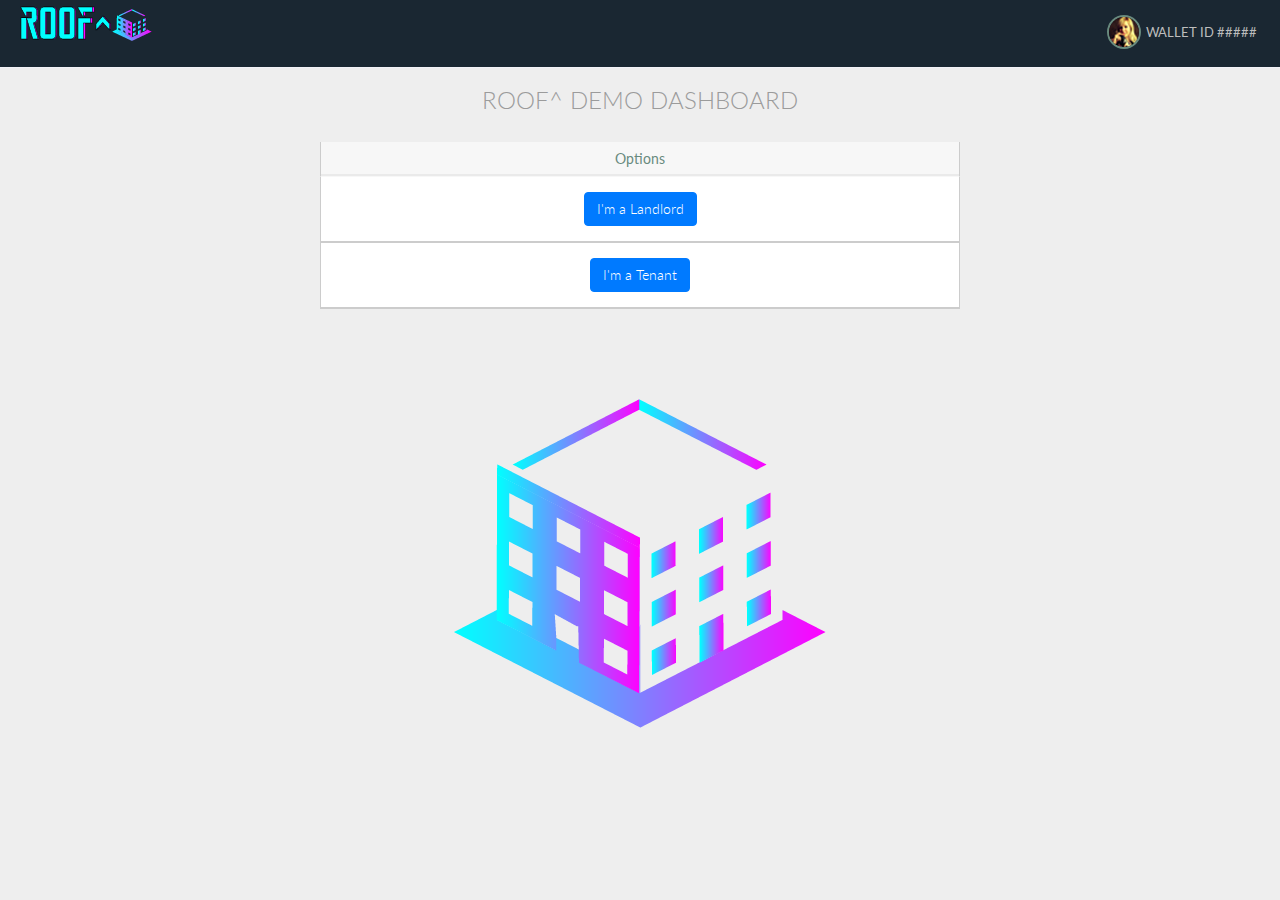
<file: index.html>
<!DOCTYPE html>
<html lang="en">

<head>
  <meta charset="utf-8">
  <meta name="viewport" content="width=device-width, initial-scale=1.0">
  <meta name="description" content="">
  <meta name="author" content="ggit">
  <meta name="keyword" content="">
  <link rel="shortcut icon" href="img/favicon.png">

  <title>Roof^</title>
  
  <!-- Bootstrap CSS -->
  <link href="css/bootstrap.min.css" rel="stylesheet">
  <!-- bootstrap theme -->
  <link href="css/bootstrap-theme.css" rel="stylesheet">
  <!--external css-->
  <!-- font icon -->
  <link href="css/elegant-icons-style.css" rel="stylesheet" />
  <link href="css/font-awesome.min.css" rel="stylesheet" />
  <link href="css/daterangepicker.css" rel="stylesheet" />
  <link href="css/bootstrap-datepicker.css" rel="stylesheet" />
  <link href="css/bootstrap-colorpicker.css" rel="stylesheet" />
  <!-- date picker -->

  <!-- color picker -->

  <!-- Custom styles -->
  <link href="css/style.css" rel="stylesheet">
  <link href="css/style-responsive.css" rel="stylesheet" />

  <!-- HTML5 shim and Respond.js IE8 support of HTML5 -->
  <!--[if lt IE 9]>
      <script src="js/html5shiv.js"></script>
      <script src="js/respond.min.js"></script>
      <script src="js/lte-ie7.js"></script>
    <![endif]-->
</head>
<body>
  <!-- container section start -->
  <section id="container" class="">
    <!--header start-->
    <header class="header dark-bg">
      <!--logo start-->
      <a href="index.html"><img class="logo" alt="" src="img/roof_logo_clear.png"  ></a>
      <!--logo end-->
      <div class="top-nav notification-row">
        <!-- notification dropdown start-->
        <ul class="nav pull-right top-menu">
          </li>
          <!-- alert notification end-->
          <!-- user login dropdown start-->
          <li class="dropdown">
            <a data-toggle="dropdown" class="dropdown-toggle" href="#">
                            <span class="profile-ava">
                                <img alt="" src="img/avatar1_small.jpg">
                            </span>
                            <span class="username">WALLET ID #####</span>
                        </a>
          </li>
          <!-- user login dropdown end -->
        </ul>
        <!-- notificatoin dropdown end-->
      </div>
    </header>
    <!--header end-->
    <!--main content start-->
    <section id="main-content">
        <section class="wrapper">
          <div class="row">
            <div class="col-lg-12 text-center">
              <h3 class="page-header ">Roof^ DEMO Dashboard</h3>
          </div>
              <section class="panel">
                <header class="panel-heading text-center">
                  Options
                </header>
                <div class="panel-body text-center">
                  <a class="btn btn-primary" href="landlord.html" title="" id="landlord_door">I'm a Landlord</a>
                </div>
                  <div class="panel-body text-center">
                    <a class="btn btn-primary" href="tenant.html" title="">I'm a Tenant</a>
                </div>
            </div>
          </section>
          <section id="large_logo">
            <section class="wrapper">
              <div class="row">
                <div class="col-lg-12 text-center">
                  <img alt="" src="img/roof^house.png">
                  </div>
                  </div>
                  </section>

          <!-- container section end -->
          <!-- javascripts -->
          <script src="js/jquery.js"></script>
          <script src="js/bootstrap.min.js"></script>
          <!-- nice scroll -->
          <script src="js/jquery.scrollTo.min.js"></script>
          <script src="js/jquery.nicescroll.js" type="text/javascript"></script>
        
          <!-- jquery ui -->
          <script src="js/jquery-ui-1.9.2.custom.min.js"></script>
        
          <!--custom checkbox & radio-->
          <script type="text/javascript" src="js/ga.js"></script>
          <!--custom switch-->
          <script src="js/bootstrap-switch.js"></script>
          <!--custom tagsinput-->
          <script src="js/jquery.tagsinput.js"></script>
        
          <!-- colorpicker -->
        
          <!-- bootstrap-wysiwyg -->
          <script src="js/charge_connect.js"></script>
          <script src="js/jquery.hotkeys.js"></script>
          <script src="js/bootstrap-wysiwyg.js"></script>
          <script src="js/bootstrap-wysiwyg-custom.js"></script>
          <script src="js/moment.js"></script>
          <script src="js/bootstrap-colorpicker.js"></script>
          <script src="js/daterangepicker.js"></script>
          <script src="js/bootstrap-datepicker.js"></script>
          <!-- ck editor -->
          <script type="text/javascript" src="assets/ckeditor/ckeditor.js"></script>
          <!-- custom form component script for this page-->
          <script src="js/form-component.js"></script>
          <!-- custome script for all page -->
          <script src="js/scripts.js"></script>
        
        
        </body>
        
        </html>
</file>
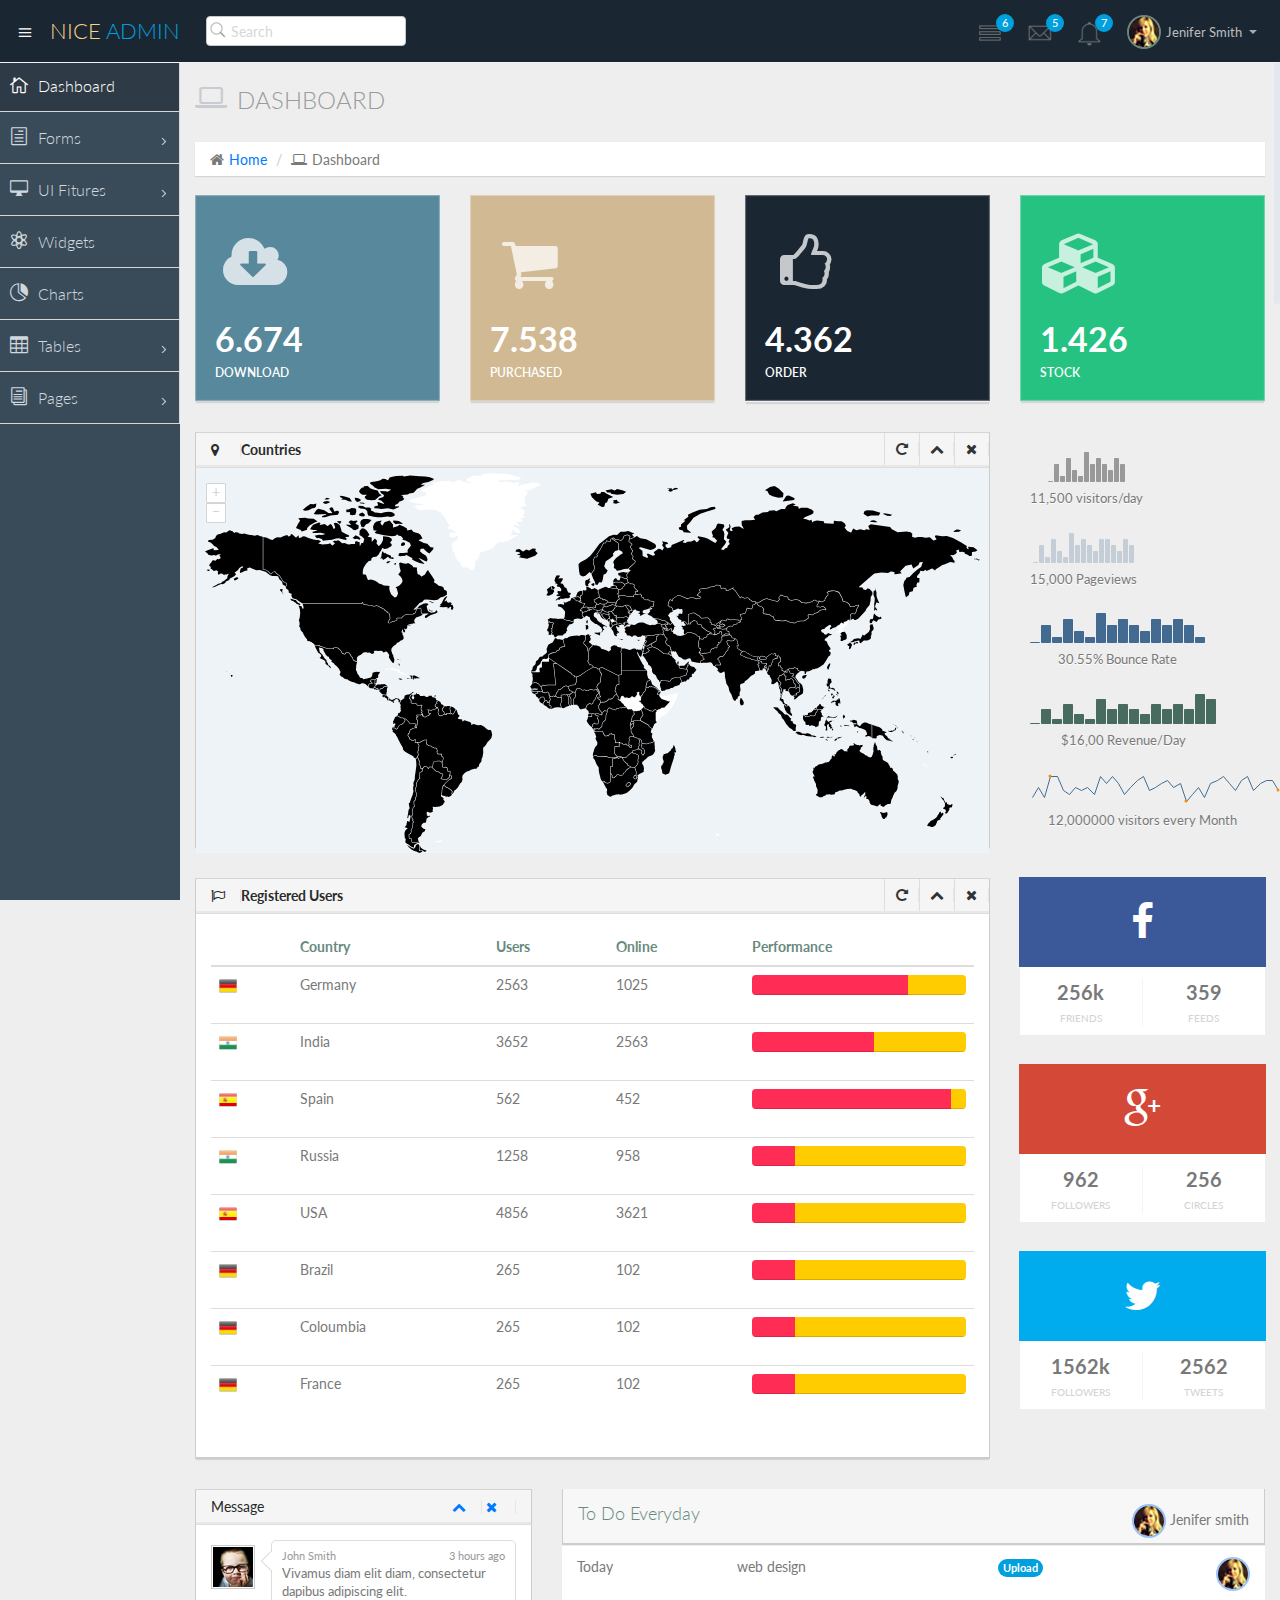
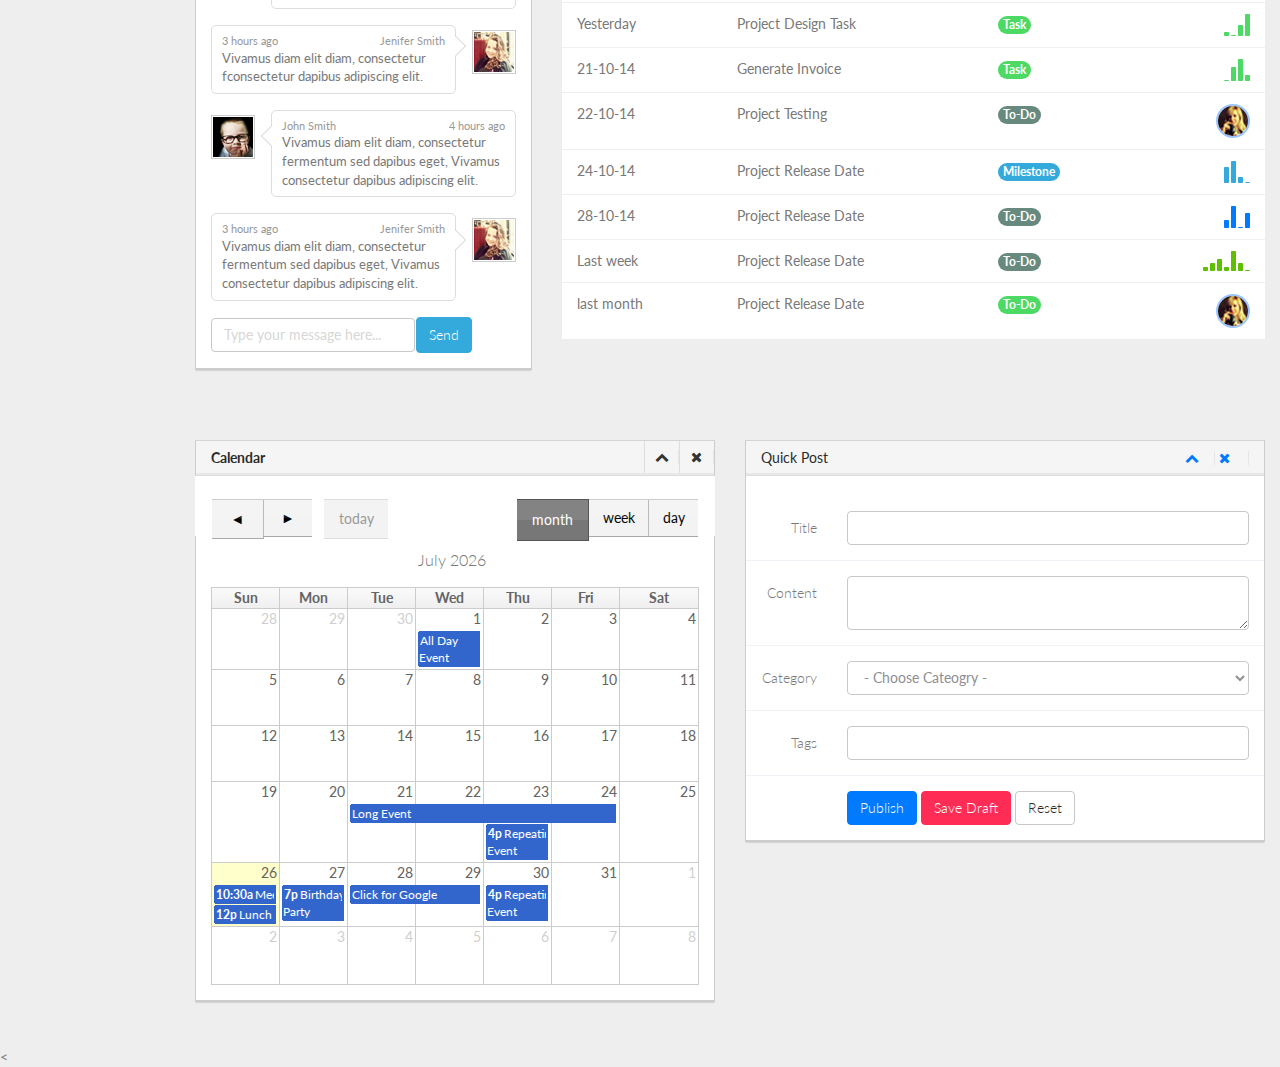
<file: NiceAdmin/index.html>
<!DOCTYPE html>
<html lang="en">

<head>
  <meta charset="utf-8">
  <meta name="viewport" content="width=device-width, initial-scale=1.0">
  <meta name="description" content="Creative - Bootstrap 3 Responsive Admin Template">
  <meta name="author" content="GeeksLabs">
  <meta name="keyword" content="Creative, Dashboard, Admin, Template, Theme, Bootstrap, Responsive, Retina, Minimal">
  <link rel="shortcut icon" href="img/favicon.png">

  <title>Creative - Bootstrap Admin Template</title>

  <!-- Bootstrap CSS -->
  <link href="css/bootstrap.min.css" rel="stylesheet">
  <!-- bootstrap theme -->
  <link href="css/bootstrap-theme.css" rel="stylesheet">
  <!--external css-->
  <!-- font icon -->
  <link href="css/elegant-icons-style.css" rel="stylesheet" />
  <link href="css/font-awesome.min.css" rel="stylesheet" />
  <!-- full calendar css-->
  <link href="assets/fullcalendar/fullcalendar/bootstrap-fullcalendar.css" rel="stylesheet" />
  <link href="assets/fullcalendar/fullcalendar/fullcalendar.css" rel="stylesheet" />
  <!-- easy pie chart-->
  <link href="assets/jquery-easy-pie-chart/jquery.easy-pie-chart.css" rel="stylesheet" type="text/css" media="screen" />
  <!-- owl carousel -->
  <link rel="stylesheet" href="css/owl.carousel.css" type="text/css">
  <link href="css/jquery-jvectormap-1.2.2.css" rel="stylesheet">
  <!-- Custom styles -->
  <link rel="stylesheet" href="css/fullcalendar.css">
  <link href="css/widgets.css" rel="stylesheet">
  <link href="css/style.css" rel="stylesheet">
  <link href="css/style-responsive.css" rel="stylesheet" />
  <link href="css/xcharts.min.css" rel=" stylesheet">
  <link href="css/jquery-ui-1.10.4.min.css" rel="stylesheet">
  <!-- =======================================================
    Theme Name: NiceAdmin
    Theme URL: https://bootstrapmade.com/nice-admin-bootstrap-admin-html-template/
    Author: BootstrapMade
    Author URL: https://bootstrapmade.com
  ======================================================= -->
</head>

<body>
  <!-- container section start -->
  <section id="container" class="">


    <header class="header dark-bg">
      <div class="toggle-nav">
        <div class="icon-reorder tooltips" data-original-title="Toggle Navigation" data-placement="bottom"><i class="icon_menu"></i></div>
      </div>

      <!--logo start-->
      <a href="index.html" class="logo">Nice <span class="lite">Admin</span></a>
      <!--logo end-->

      <div class="nav search-row" id="top_menu">
        <!--  search form start -->
        <ul class="nav top-menu">
          <li>
            <form class="navbar-form">
              <input class="form-control" placeholder="Search" type="text">
            </form>
          </li>
        </ul>
        <!--  search form end -->
      </div>

      <div class="top-nav notification-row">
        <!-- notificatoin dropdown start-->
        <ul class="nav pull-right top-menu">

          <!-- task notificatoin start -->
          <li id="task_notificatoin_bar" class="dropdown">
            <a data-toggle="dropdown" class="dropdown-toggle" href="#">
                            <i class="icon-task-l"></i>
                            <span class="badge bg-important">6</span>
                        </a>
            <ul class="dropdown-menu extended tasks-bar">
              <div class="notify-arrow notify-arrow-blue"></div>
              <li>
                <p class="blue">You have 6 pending letter</p>
              </li>
              <li>
                <a href="#">
                  <div class="task-info">
                    <div class="desc">Design PSD </div>
                    <div class="percent">90%</div>
                  </div>
                  <div class="progress progress-striped">
                    <div class="progress-bar progress-bar-success" role="progressbar" aria-valuenow="90" aria-valuemin="0" aria-valuemax="100" style="width: 90%">
                      <span class="sr-only">90% Complete (success)</span>
                    </div>
                  </div>
                </a>
              </li>
              <li>
                <a href="#">
                  <div class="task-info">
                    <div class="desc">
                      Project 1
                    </div>
                    <div class="percent">30%</div>
                  </div>
                  <div class="progress progress-striped">
                    <div class="progress-bar progress-bar-warning" role="progressbar" aria-valuenow="30" aria-valuemin="0" aria-valuemax="100" style="width: 30%">
                      <span class="sr-only">30% Complete (warning)</span>
                    </div>
                  </div>
                </a>
              </li>
              <li>
                <a href="#">
                  <div class="task-info">
                    <div class="desc">Digital Marketing</div>
                    <div class="percent">80%</div>
                  </div>
                  <div class="progress progress-striped">
                    <div class="progress-bar progress-bar-info" role="progressbar" aria-valuenow="80" aria-valuemin="0" aria-valuemax="100" style="width: 80%">
                      <span class="sr-only">80% Complete</span>
                    </div>
                  </div>
                </a>
              </li>
              <li>
                <a href="#">
                  <div class="task-info">
                    <div class="desc">Logo Designing</div>
                    <div class="percent">78%</div>
                  </div>
                  <div class="progress progress-striped">
                    <div class="progress-bar progress-bar-danger" role="progressbar" aria-valuenow="78" aria-valuemin="0" aria-valuemax="100" style="width: 78%">
                      <span class="sr-only">78% Complete (danger)</span>
                    </div>
                  </div>
                </a>
              </li>
              <li>
                <a href="#">
                  <div class="task-info">
                    <div class="desc">Mobile App</div>
                    <div class="percent">50%</div>
                  </div>
                  <div class="progress progress-striped active">
                    <div class="progress-bar" role="progressbar" aria-valuenow="50" aria-valuemin="0" aria-valuemax="100" style="width: 50%">
                      <span class="sr-only">50% Complete</span>
                    </div>
                  </div>

                </a>
              </li>
              <li class="external">
                <a href="#">See All Tasks</a>
              </li>
            </ul>
          </li>
          <!-- task notificatoin end -->
          <!-- inbox notificatoin start-->
          <li id="mail_notificatoin_bar" class="dropdown">
            <a data-toggle="dropdown" class="dropdown-toggle" href="#">
                            <i class="icon-envelope-l"></i>
                            <span class="badge bg-important">5</span>
                        </a>
            <ul class="dropdown-menu extended inbox">
              <div class="notify-arrow notify-arrow-blue"></div>
              <li>
                <p class="blue">You have 5 new messages</p>
              </li>
              <li>
                <a href="#">
                                    <span class="photo"><img alt="avatar" src="./img/avatar-mini.jpg"></span>
                                    <span class="subject">
                                    <span class="from">Greg  Martin</span>
                                    <span class="time">1 min</span>
                                    </span>
                                    <span class="message">
                                        I really like this admin panel.
                                    </span>
                                </a>
              </li>
              <li>
                <a href="#">
                                    <span class="photo"><img alt="avatar" src="./img/avatar-mini2.jpg"></span>
                                    <span class="subject">
                                    <span class="from">Bob   Mckenzie</span>
                                    <span class="time">5 mins</span>
                                    </span>
                                    <span class="message">
                                     Hi, What is next project plan?
                                    </span>
                                </a>
              </li>
              <li>
                <a href="#">
                                    <span class="photo"><img alt="avatar" src="./img/avatar-mini3.jpg"></span>
                                    <span class="subject">
                                    <span class="from">Phillip   Park</span>
                                    <span class="time">2 hrs</span>
                                    </span>
                                    <span class="message">
                                        I am like to buy this Admin Template.
                                    </span>
                                </a>
              </li>
              <li>
                <a href="#">
                                    <span class="photo"><img alt="avatar" src="./img/avatar-mini4.jpg"></span>
                                    <span class="subject">
                                    <span class="from">Ray   Munoz</span>
                                    <span class="time">1 day</span>
                                    </span>
                                    <span class="message">
                                        Icon fonts are great.
                                    </span>
                                </a>
              </li>
              <li>
                <a href="#">See all messages</a>
              </li>
            </ul>
          </li>
          <!-- inbox notificatoin end -->
          <!-- alert notification start-->
          <li id="alert_notificatoin_bar" class="dropdown">
            <a data-toggle="dropdown" class="dropdown-toggle" href="#">

                            <i class="icon-bell-l"></i>
                            <span class="badge bg-important">7</span>
                        </a>
            <ul class="dropdown-menu extended notification">
              <div class="notify-arrow notify-arrow-blue"></div>
              <li>
                <p class="blue">You have 4 new notifications</p>
              </li>
              <li>
                <a href="#">
                                    <span class="label label-primary"><i class="icon_profile"></i></span>
                                    Friend Request
                                    <span class="small italic pull-right">5 mins</span>
                                </a>
              </li>
              <li>
                <a href="#">
                                    <span class="label label-warning"><i class="icon_pin"></i></span>
                                    John location.
                                    <span class="small italic pull-right">50 mins</span>
                                </a>
              </li>
              <li>
                <a href="#">
                                    <span class="label label-danger"><i class="icon_book_alt"></i></span>
                                    Project 3 Completed.
                                    <span class="small italic pull-right">1 hr</span>
                                </a>
              </li>
              <li>
                <a href="#">
                                    <span class="label label-success"><i class="icon_like"></i></span>
                                    Mick appreciated your work.
                                    <span class="small italic pull-right"> Today</span>
                                </a>
              </li>
              <li>
                <a href="#">See all notifications</a>
              </li>
            </ul>
          </li>
          <!-- alert notification end-->
          <!-- user login dropdown start-->
          <li class="dropdown">
            <a data-toggle="dropdown" class="dropdown-toggle" href="#">
                            <span class="profile-ava">
                                <img alt="" src="img/avatar1_small.jpg">
                            </span>
                            <span class="username">Jenifer Smith</span>
                            <b class="caret"></b>
                        </a>
            <ul class="dropdown-menu extended logout">
              <div class="log-arrow-up"></div>
              <li class="eborder-top">
                <a href="#"><i class="icon_profile"></i> My Profile</a>
              </li>
              <li>
                <a href="#"><i class="icon_mail_alt"></i> My Inbox</a>
              </li>
              <li>
                <a href="#"><i class="icon_clock_alt"></i> Timeline</a>
              </li>
              <li>
                <a href="#"><i class="icon_chat_alt"></i> Chats</a>
              </li>
              <li>
                <a href="login.html"><i class="icon_key_alt"></i> Log Out</a>
              </li>
              <li>
                <a href="documentation.html"><i class="icon_key_alt"></i> Documentation</a>
              </li>
              <li>
                <a href="documentation.html"><i class="icon_key_alt"></i> Documentation</a>
              </li>
            </ul>
          </li>
          <!-- user login dropdown end -->
        </ul>
        <!-- notificatoin dropdown end-->
      </div>
    </header>
    <!--header end-->

    <!--sidebar start-->
    <aside>
      <div id="sidebar" class="nav-collapse ">
        <!-- sidebar menu start-->
        <ul class="sidebar-menu">
          <li class="active">
            <a class="" href="index.html">
                          <i class="icon_house_alt"></i>
                          <span>Dashboard</span>
                      </a>
          </li>
          <li class="sub-menu">
            <a href="javascript:;" class="">
                          <i class="icon_document_alt"></i>
                          <span>Forms</span>
                          <span class="menu-arrow arrow_carrot-right"></span>
                      </a>
            <ul class="sub">
              <li><a class="" href="form_component.html">Form Elements</a></li>
              <li><a class="" href="form_validation.html">Form Validation</a></li>
            </ul>
          </li>
          <li class="sub-menu">
            <a href="javascript:;" class="">
                          <i class="icon_desktop"></i>
                          <span>UI Fitures</span>
                          <span class="menu-arrow arrow_carrot-right"></span>
                      </a>
            <ul class="sub">
              <li><a class="" href="general.html">Elements</a></li>
              <li><a class="" href="buttons.html">Buttons</a></li>
              <li><a class="" href="grids.html">Grids</a></li>
            </ul>
          </li>
          <li>
            <a class="" href="widgets.html">
                          <i class="icon_genius"></i>
                          <span>Widgets</span>
                      </a>
          </li>
          <li>
            <a class="" href="chart-chartjs.html">
                          <i class="icon_piechart"></i>
                          <span>Charts</span>

                      </a>

          </li>

          <li class="sub-menu">
            <a href="javascript:;" class="">
                          <i class="icon_table"></i>
                          <span>Tables</span>
                          <span class="menu-arrow arrow_carrot-right"></span>
                      </a>
            <ul class="sub">
              <li><a class="" href="basic_table.html">Basic Table</a></li>
            </ul>
          </li>

          <li class="sub-menu">
            <a href="javascript:;" class="">
                          <i class="icon_documents_alt"></i>
                          <span>Pages</span>
                          <span class="menu-arrow arrow_carrot-right"></span>
                      </a>
            <ul class="sub">
              <li><a class="" href="profile.html">Profile</a></li>
              <li><a class="" href="login.html"><span>Login Page</span></a></li>
              <li><a class="" href="contact.html"><span>Contact Page</span></a></li>
              <li><a class="" href="blank.html">Blank Page</a></li>
              <li><a class="" href="404.html">404 Error</a></li>
            </ul>
          </li>

        </ul>
        <!-- sidebar menu end-->
      </div>
    </aside>
    <!--sidebar end-->

    <!--main content start-->
    <section id="main-content">
      <section class="wrapper">
        <!--overview start-->
        <div class="row">
          <div class="col-lg-12">
            <h3 class="page-header"><i class="fa fa-laptop"></i> Dashboard</h3>
            <ol class="breadcrumb">
              <li><i class="fa fa-home"></i><a href="index.html">Home</a></li>
              <li><i class="fa fa-laptop"></i>Dashboard</li>
            </ol>
          </div>
        </div>

        <div class="row">
          <div class="col-lg-3 col-md-3 col-sm-12 col-xs-12">
            <div class="info-box blue-bg">
              <i class="fa fa-cloud-download"></i>
              <div class="count">6.674</div>
              <div class="title">Download</div>
            </div>
            <!--/.info-box-->
          </div>
          <!--/.col-->

          <div class="col-lg-3 col-md-3 col-sm-12 col-xs-12">
            <div class="info-box brown-bg">
              <i class="fa fa-shopping-cart"></i>
              <div class="count">7.538</div>
              <div class="title">Purchased</div>
            </div>
            <!--/.info-box-->
          </div>
          <!--/.col-->

          <div class="col-lg-3 col-md-3 col-sm-12 col-xs-12">
            <div class="info-box dark-bg">
              <i class="fa fa-thumbs-o-up"></i>
              <div class="count">4.362</div>
              <div class="title">Order</div>
            </div>
            <!--/.info-box-->
          </div>
          <!--/.col-->

          <div class="col-lg-3 col-md-3 col-sm-12 col-xs-12">
            <div class="info-box green-bg">
              <i class="fa fa-cubes"></i>
              <div class="count">1.426</div>
              <div class="title">Stock</div>
            </div>
            <!--/.info-box-->
          </div>
          <!--/.col-->

        </div>
        <!--/.row-->


        <div class="row">
          <div class="col-lg-9 col-md-12">

            <div class="panel panel-default">
              <div class="panel-heading">
                <h2><i class="fa fa-map-marker red"></i><strong>Countries</strong></h2>
                <div class="panel-actions">
                  <a href="index.html#" class="btn-setting"><i class="fa fa-rotate-right"></i></a>
                  <a href="index.html#" class="btn-minimize"><i class="fa fa-chevron-up"></i></a>
                  <a href="index.html#" class="btn-close"><i class="fa fa-times"></i></a>
                </div>
              </div>
              <div class="panel-body-map">
                <div id="map" style="height:380px;"></div>
              </div>

            </div>
          </div>
          <div class="col-md-3">
            <!-- List starts -->
            <ul class="today-datas">
              <!-- List #1 -->
              <li>
                <!-- Graph -->
                <div><span id="todayspark1" class="spark"></span></div>
                <!-- Text -->
                <div class="datas-text">11,500 visitors/day</div>
              </li>
              <li>
                <div><span id="todayspark2" class="spark"></span></div>
                <div class="datas-text">15,000 Pageviews</div>
              </li>
              <li>
                <div><span id="todayspark3" class="spark"></span></div>
                <div class="datas-text">30.55% Bounce Rate</div>
              </li>
              <li>
                <div><span id="todayspark4" class="spark"></span></div>
                <div class="datas-text">$16,00 Revenue/Day</div>
              </li>
              <li>
                <div><span id="todayspark5" class="spark"></span></div>
                <div class="datas-text">12,000000 visitors every Month</div>
              </li>
            </ul>
          </div>


        </div>


        <!-- Today status end -->



        <div class="row">

          <div class="col-lg-9 col-md-12">
            <div class="panel panel-default">
              <div class="panel-heading">
                <h2><i class="fa fa-flag-o red"></i><strong>Registered Users</strong></h2>
                <div class="panel-actions">
                  <a href="index.html#" class="btn-setting"><i class="fa fa-rotate-right"></i></a>
                  <a href="index.html#" class="btn-minimize"><i class="fa fa-chevron-up"></i></a>
                  <a href="index.html#" class="btn-close"><i class="fa fa-times"></i></a>
                </div>
              </div>
              <div class="panel-body">
                <table class="table bootstrap-datatable countries">
                  <thead>
                    <tr>
                      <th></th>
                      <th>Country</th>
                      <th>Users</th>
                      <th>Online</th>
                      <th>Performance</th>
                    </tr>
                  </thead>
                  <tbody>
                    <tr>
                      <td><img src="img/Germany.png" style="height:18px; margin-top:-2px;"></td>
                      <td>Germany</td>
                      <td>2563</td>
                      <td>1025</td>
                      <td>
                        <div class="progress thin">
                          <div class="progress-bar progress-bar-danger" role="progressbar" aria-valuenow="73" aria-valuemin="0" aria-valuemax="100" style="width: 73%">
                          </div>
                          <div class="progress-bar progress-bar-warning" role="progressbar" aria-valuenow="27" aria-valuemin="0" aria-valuemax="100" style="width: 27%">
                          </div>
                        </div>
                        <span class="sr-only">73%</span>
                      </td>
                    </tr>
                    <tr>
                      <td><img src="img/India.png" style="height:18px; margin-top:-2px;"></td>
                      <td>India</td>
                      <td>3652</td>
                      <td>2563</td>
                      <td>
                        <div class="progress thin">
                          <div class="progress-bar progress-bar-danger" role="progressbar" aria-valuenow="57" aria-valuemin="0" aria-valuemax="100" style="width: 57%">
                          </div>
                          <div class="progress-bar progress-bar-warning" role="progressbar" aria-valuenow="43" aria-valuemin="0" aria-valuemax="100" style="width: 43%">
                          </div>
                        </div>
                        <span class="sr-only">57%</span>
                      </td>
                    </tr>
                    <tr>
                      <td><img src="img/Spain.png" style="height:18px; margin-top:-2px;"></td>
                      <td>Spain</td>
                      <td>562</td>
                      <td>452</td>
                      <td>
                        <div class="progress thin">
                          <div class="progress-bar progress-bar-danger" role="progressbar" aria-valuenow="93" aria-valuemin="0" aria-valuemax="100" style="width: 93%">
                          </div>
                          <div class="progress-bar progress-bar-warning" role="progressbar" aria-valuenow="7" aria-valuemin="0" aria-valuemax="100" style="width: 7%">
                          </div>
                        </div>
                        <span class="sr-only">93%</span>
                      </td>
                    </tr>
                    <tr>
                      <td><img src="img/India.png" style="height:18px; margin-top:-2px;"></td>
                      <td>Russia</td>
                      <td>1258</td>
                      <td>958</td>
                      <td>
                        <div class="progress thin">
                          <div class="progress-bar progress-bar-danger" role="progressbar" aria-valuenow="20" aria-valuemin="0" aria-valuemax="100" style="width: 20%">
                          </div>
                          <div class="progress-bar progress-bar-warning" role="progressbar" aria-valuenow="80" aria-valuemin="0" aria-valuemax="100" style="width: 80%">
                          </div>
                        </div>
                        <span class="sr-only">20%</span>
                      </td>
                    </tr>
                    <tr>
                      <td><img src="img/Spain.png" style="height:18px; margin-top:-2px;"></td>
                      <td>USA</td>
                      <td>4856</td>
                      <td>3621</td>
                      <td>
                        <div class="progress thin">
                          <div class="progress-bar progress-bar-danger" role="progressbar" aria-valuenow="20" aria-valuemin="0" aria-valuemax="100" style="width: 20%">
                          </div>
                          <div class="progress-bar progress-bar-warning" role="progressbar" aria-valuenow="80" aria-valuemin="0" aria-valuemax="100" style="width: 80%">
                          </div>
                        </div>
                        <span class="sr-only">20%</span>
                      </td>
                    </tr>
                    <tr>
                      <td><img src="img/Germany.png" style="height:18px; margin-top:-2px;"></td>
                      <td>Brazil</td>
                      <td>265</td>
                      <td>102</td>
                      <td>
                        <div class="progress thin">
                          <div class="progress-bar progress-bar-danger" role="progressbar" aria-valuenow="20" aria-valuemin="0" aria-valuemax="100" style="width: 20%">
                          </div>
                          <div class="progress-bar progress-bar-warning" role="progressbar" aria-valuenow="80" aria-valuemin="0" aria-valuemax="100" style="width: 80%">
                          </div>
                        </div>
                        <span class="sr-only">20%</span>
                      </td>
                    </tr>
                    <tr>
                      <td><img src="img/Germany.png" style="height:18px; margin-top:-2px;"></td>
                      <td>Coloumbia</td>
                      <td>265</td>
                      <td>102</td>
                      <td>
                        <div class="progress thin">
                          <div class="progress-bar progress-bar-danger" role="progressbar" aria-valuenow="20" aria-valuemin="0" aria-valuemax="100" style="width: 20%">
                          </div>
                          <div class="progress-bar progress-bar-warning" role="progressbar" aria-valuenow="80" aria-valuemin="0" aria-valuemax="100" style="width: 80%">
                          </div>
                        </div>
                        <span class="sr-only">20%</span>
                      </td>
                    </tr>
                    <tr>
                      <td><img src="img/Germany.png" style="height:18px; margin-top:-2px;"></td>
                      <td>France</td>
                      <td>265</td>
                      <td>102</td>
                      <td>
                        <div class="progress thin">
                          <div class="progress-bar progress-bar-danger" role="progressbar" aria-valuenow="20" aria-valuemin="0" aria-valuemax="100" style="width: 20%">
                          </div>
                          <div class="progress-bar progress-bar-warning" role="progressbar" aria-valuenow="80" aria-valuemin="0" aria-valuemax="100" style="width: 80%">
                          </div>
                        </div>
                        <span class="sr-only">20%</span>
                      </td>
                    </tr>
                  </tbody>
                </table>
              </div>

            </div>

          </div>
          <!--/col-->
          <div class="col-md-3">

            <div class="social-box facebook">
              <i class="fa fa-facebook"></i>
              <ul>
                <li>
                  <strong>256k</strong>
                  <span>friends</span>
                </li>
                <li>
                  <strong>359</strong>
                  <span>feeds</span>
                </li>
              </ul>
            </div>
            <!--/social-box-->
          </div>
          <div class="col-md-3">

            <div class="social-box google-plus">
              <i class="fa fa-google-plus"></i>
              <ul>
                <li>
                  <strong>962</strong>
                  <span>followers</span>
                </li>
                <li>
                  <strong>256</strong>
                  <span>circles</span>
                </li>
              </ul>
            </div>
            <!--/social-box-->

          </div>
          <!--/col-->
          <div class="col-md-3">

            <div class="social-box twitter">
              <i class="fa fa-twitter"></i>
              <ul>
                <li>
                  <strong>1562k</strong>
                  <span>followers</span>
                </li>
                <li>
                  <strong>2562</strong>
                  <span>tweets</span>
                </li>
              </ul>
            </div>
            <!--/social-box-->

          </div>
          <!--/col-->

        </div>



        <!-- statics end -->




        <!-- project team & activity start -->
        <div class="row">
          <div class="col-md-4 portlets">
            <!-- Widget -->
            <div class="panel panel-default">
              <div class="panel-heading">
                <div class="pull-left">Message</div>
                <div class="widget-icons pull-right">
                  <a href="#" class="wminimize"><i class="fa fa-chevron-up"></i></a>
                  <a href="#" class="wclose"><i class="fa fa-times"></i></a>
                </div>
                <div class="clearfix"></div>
              </div>

              <div class="panel-body">
                <!-- Widget content -->
                <div class="padd sscroll">

                  <ul class="chats">

                    <!-- Chat by us. Use the class "by-me". -->
                    <li class="by-me">
                      <!-- Use the class "pull-left" in avatar -->
                      <div class="avatar pull-left">
                        <img src="img/user.jpg" alt="" />
                      </div>

                      <div class="chat-content">
                        <!-- In meta area, first include "name" and then "time" -->
                        <div class="chat-meta">John Smith <span class="pull-right">3 hours ago</span></div>
                        Vivamus diam elit diam, consectetur dapibus adipiscing elit.
                        <div class="clearfix"></div>
                      </div>
                    </li>

                    <!-- Chat by other. Use the class "by-other". -->
                    <li class="by-other">
                      <!-- Use the class "pull-right" in avatar -->
                      <div class="avatar pull-right">
                        <img src="img/user22.png" alt="" />
                      </div>

                      <div class="chat-content">
                        <!-- In the chat meta, first include "time" then "name" -->
                        <div class="chat-meta">3 hours ago <span class="pull-right">Jenifer Smith</span></div>
                        Vivamus diam elit diam, consectetur fconsectetur dapibus adipiscing elit.
                        <div class="clearfix"></div>
                      </div>
                    </li>

                    <li class="by-me">
                      <div class="avatar pull-left">
                        <img src="img/user.jpg" alt="" />
                      </div>

                      <div class="chat-content">
                        <div class="chat-meta">John Smith <span class="pull-right">4 hours ago</span></div>
                        Vivamus diam elit diam, consectetur fermentum sed dapibus eget, Vivamus consectetur dapibus adipiscing elit.
                        <div class="clearfix"></div>
                      </div>
                    </li>

                    <li class="by-other">
                      <!-- Use the class "pull-right" in avatar -->
                      <div class="avatar pull-right">
                        <img src="img/user22.png" alt="" />
                      </div>

                      <div class="chat-content">
                        <!-- In the chat meta, first include "time" then "name" -->
                        <div class="chat-meta">3 hours ago <span class="pull-right">Jenifer Smith</span></div>
                        Vivamus diam elit diam, consectetur fermentum sed dapibus eget, Vivamus consectetur dapibus adipiscing elit.
                        <div class="clearfix"></div>
                      </div>
                    </li>

                  </ul>

                </div>
                <!-- Widget footer -->
                <div class="widget-foot">

                  <form class="form-inline">
                    <div class="form-group">
                      <input type="text" class="form-control" placeholder="Type your message here...">
                    </div>
                    <button type="submit" class="btn btn-info">Send</button>
                  </form>


                </div>
              </div>


            </div>
          </div>

          <div class="col-lg-8">
            <!--Project Activity start-->
            <section class="panel">
              <div class="panel-body progress-panel">
                <div class="row">
                  <div class="col-lg-8 task-progress pull-left">
                    <h1>To Do Everyday</h1>
                  </div>
                  <div class="col-lg-4">
                    <span class="profile-ava pull-right">
                                        <img alt="" class="simple" src="img/avatar1_small.jpg">
                                        Jenifer smith
                                </span>
                  </div>
                </div>
              </div>
              <table class="table table-hover personal-task">
                <tbody>
                  <tr>
                    <td>Today</td>
                    <td>
                      web design
                    </td>
                    <td>
                      <span class="badge bg-important">Upload</span>
                    </td>
                    <td>
                      <span class="profile-ava">
                                        <img alt="" class="simple" src="img/avatar1_small.jpg">
                                    </span>
                    </td>
                  </tr>
                  <tr>
                    <td>Yesterday</td>
                    <td>
                      Project Design Task
                    </td>
                    <td>
                      <span class="badge bg-success">Task</span>
                    </td>
                    <td>
                      <div id="work-progress2"></div>
                    </td>
                  </tr>
                  <tr>
                    <td>21-10-14</td>
                    <td>
                      Generate Invoice
                    </td>
                    <td>
                      <span class="badge bg-success">Task</span>
                    </td>
                    <td>
                      <div id="work-progress3"></div>
                    </td>
                  </tr>
                  <tr>
                    <td>22-10-14</td>
                    <td>
                      Project Testing
                    </td>
                    <td>
                      <span class="badge bg-primary">To-Do</span>
                    </td>
                    <td>
                      <span class="profile-ava">
                                        <img alt="" class="simple" src="img/avatar1_small.jpg">
                                      </span>
                    </td>
                  </tr>
                  <tr>
                    <td>24-10-14</td>
                    <td>
                      Project Release Date
                    </td>
                    <td>
                      <span class="badge bg-info">Milestone</span>
                    </td>
                    <td>
                      <div id="work-progress4"></div>
                    </td>
                  </tr>
                  <tr>
                    <td>28-10-14</td>
                    <td>
                      Project Release Date
                    </td>
                    <td>
                      <span class="badge bg-primary">To-Do</span>
                    </td>
                    <td>
                      <div id="work-progress5"></div>
                    </td>
                  </tr>
                  <tr>
                    <td>Last week</td>
                    <td>
                      Project Release Date
                    </td>
                    <td>
                      <span class="badge bg-primary">To-Do</span>
                    </td>
                    <td>
                      <div id="work-progress1"></div>
                    </td>
                  </tr>
                  <tr>
                    <td>last month</td>
                    <td>
                      Project Release Date
                    </td>
                    <td>
                      <span class="badge bg-success">To-Do</span>
                    </td>
                    <td>
                      <span class="profile-ava">
                                        <img alt="" class="simple" src="img/avatar1_small.jpg">
                                      </span>
                    </td>
                  </tr>
                </tbody>
              </table>
            </section>
            <!--Project Activity end-->
          </div>
        </div><br><br>

        <div class="row">
          <div class="col-md-6 portlets">
            <div class="panel panel-default">
              <div class="panel-heading">
                <h2><strong>Calendar</strong></h2>
                <div class="panel-actions">
                  <a href="#" class="wminimize"><i class="fa fa-chevron-up"></i></a>
                  <a href="#" class="wclose"><i class="fa fa-times"></i></a>
                </div>

              </div><br><br><br>
              <div class="panel-body">
                <!-- Widget content -->

                <!-- Below line produces calendar. I am using FullCalendar plugin. -->
                <div id="calendar"></div>

              </div>
            </div>

          </div>

          <div class="col-md-6 portlets">
            <div class="panel panel-default">
              <div class="panel-heading">
                <div class="pull-left">Quick Post</div>
                <div class="widget-icons pull-right">
                  <a href="#" class="wminimize"><i class="fa fa-chevron-up"></i></a>
                  <a href="#" class="wclose"><i class="fa fa-times"></i></a>
                </div>
                <div class="clearfix"></div>
              </div>
              <div class="panel-body">
                <div class="padd">

                  <div class="form quick-post">
                    <!-- Edit profile form (not working)-->
                    <form class="form-horizontal">
                      <!-- Title -->
                      <div class="form-group">
                        <label class="control-label col-lg-2" for="title">Title</label>
                        <div class="col-lg-10">
                          <input type="text" class="form-control" id="title">
                        </div>
                      </div>
                      <!-- Content -->
                      <div class="form-group">
                        <label class="control-label col-lg-2" for="content">Content</label>
                        <div class="col-lg-10">
                          <textarea class="form-control" id="content"></textarea>
                        </div>
                      </div>
                      <!-- Cateogry -->
                      <div class="form-group">
                        <label class="control-label col-lg-2">Category</label>
                        <div class="col-lg-10">
                          <select class="form-control">
                                                  <option value="">- Choose Cateogry -</option>
                                                  <option value="1">General</option>
                                                  <option value="2">News</option>
                                                  <option value="3">Media</option>
                                                  <option value="4">Funny</option>
                                                </select>
                        </div>
                      </div>
                      <!-- Tags -->
                      <div class="form-group">
                        <label class="control-label col-lg-2" for="tags">Tags</label>
                        <div class="col-lg-10">
                          <input type="text" class="form-control" id="tags">
                        </div>
                      </div>

                      <!-- Buttons -->
                      <div class="form-group">
                        <!-- Buttons -->
                        <div class="col-lg-offset-2 col-lg-9">
                          <button type="submit" class="btn btn-primary">Publish</button>
                          <button type="submit" class="btn btn-danger">Save Draft</button>
                          <button type="reset" class="btn btn-default">Reset</button>
                        </div>
                      </div>
                    </form>
                  </div>


                </div>
                <div class="widget-foot">
                  <!-- Footer goes here -->
                </div>
              </div>
            </div>

          </div>

        </div>
        <!-- project team & activity end -->

      </section>
      <div class="text-right">
        
      </div>
    </section>
    <!--main content end-->
  </section>
  <!-- container section start -->

  <!-- javascripts -->
  <script src="js/jquery.js"></script>
  <script src="js/jquery-ui-1.10.4.min.js"></script>
  <script src="js/jquery-1.8.3.min.js"></script>
  <script type="text/javascript" src="js/jquery-ui-1.9.2.custom.min.js"></script>
  <!-- bootstrap -->
  <script src="js/bootstrap.min.js"></script>
  <!-- nice scroll -->
  <script src="js/jquery.scrollTo.min.js"></script>
  <script src="js/jquery.nicescroll.js" type="text/javascript"></script>
  <!-- charts scripts -->
  <script src="assets/jquery-knob/js/jquery.knob.js"></script>
  <script src="js/jquery.sparkline.js" type="text/javascript"></script>
  <script src="assets/jquery-easy-pie-chart/jquery.easy-pie-chart.js"></script>
  <script src="js/owl.carousel.js"></script>
  <!-- jQuery full calendar -->
  <<script src="js/fullcalendar.min.js"></script>
    <!-- Full Google Calendar - Calendar -->
    <script src="assets/fullcalendar/fullcalendar/fullcalendar.js"></script>
    <!--script for this page only-->
    <script src="js/calendar-custom.js"></script>
    <script src="js/jquery.rateit.min.js"></script>
    <!-- custom select -->
    <script src="js/jquery.customSelect.min.js"></script>
    <script src="assets/chart-master/Chart.js"></script>

    <!--custome script for all page-->
    <script src="js/scripts.js"></script>
    <!-- custom script for this page-->
    <script src="js/sparkline-chart.js"></script>
    <script src="js/easy-pie-chart.js"></script>
    <script src="js/jquery-jvectormap-1.2.2.min.js"></script>
    <script src="js/jquery-jvectormap-world-mill-en.js"></script>
    <script src="js/xcharts.min.js"></script>
    <script src="js/jquery.autosize.min.js"></script>
    <script src="js/jquery.placeholder.min.js"></script>
    <script src="js/gdp-data.js"></script>
    <script src="js/morris.min.js"></script>
    <script src="js/sparklines.js"></script>
    <script src="js/charts.js"></script>
    <script src="js/jquery.slimscroll.min.js"></script>
    <script>
      //knob
      $(function() {
        $(".knob").knob({
          'draw': function() {
            $(this.i).val(this.cv + '%')
          }
        })
      });

      //carousel
      $(document).ready(function() {
        $("#owl-slider").owlCarousel({
          navigation: true,
          slideSpeed: 300,
          paginationSpeed: 400,
          singleItem: true

        });
      });

      //custom select box

      $(function() {
        $('select.styled').customSelect();
      });

      /* ---------- Map ---------- */
      $(function() {
        $('#map').vectorMap({
          map: 'world_mill_en',
          series: {
            regions: [{
              values: gdpData,
              scale: ['#000', '#000'],
              normalizeFunction: 'polynomial'
            }]
          },
          backgroundColor: '#eef3f7',
          onLabelShow: function(e, el, code) {
            el.html(el.html() + ' (GDP - ' + gdpData[code] + ')');
          }
        });
      });
    </script>

</body>

</html>
</file>
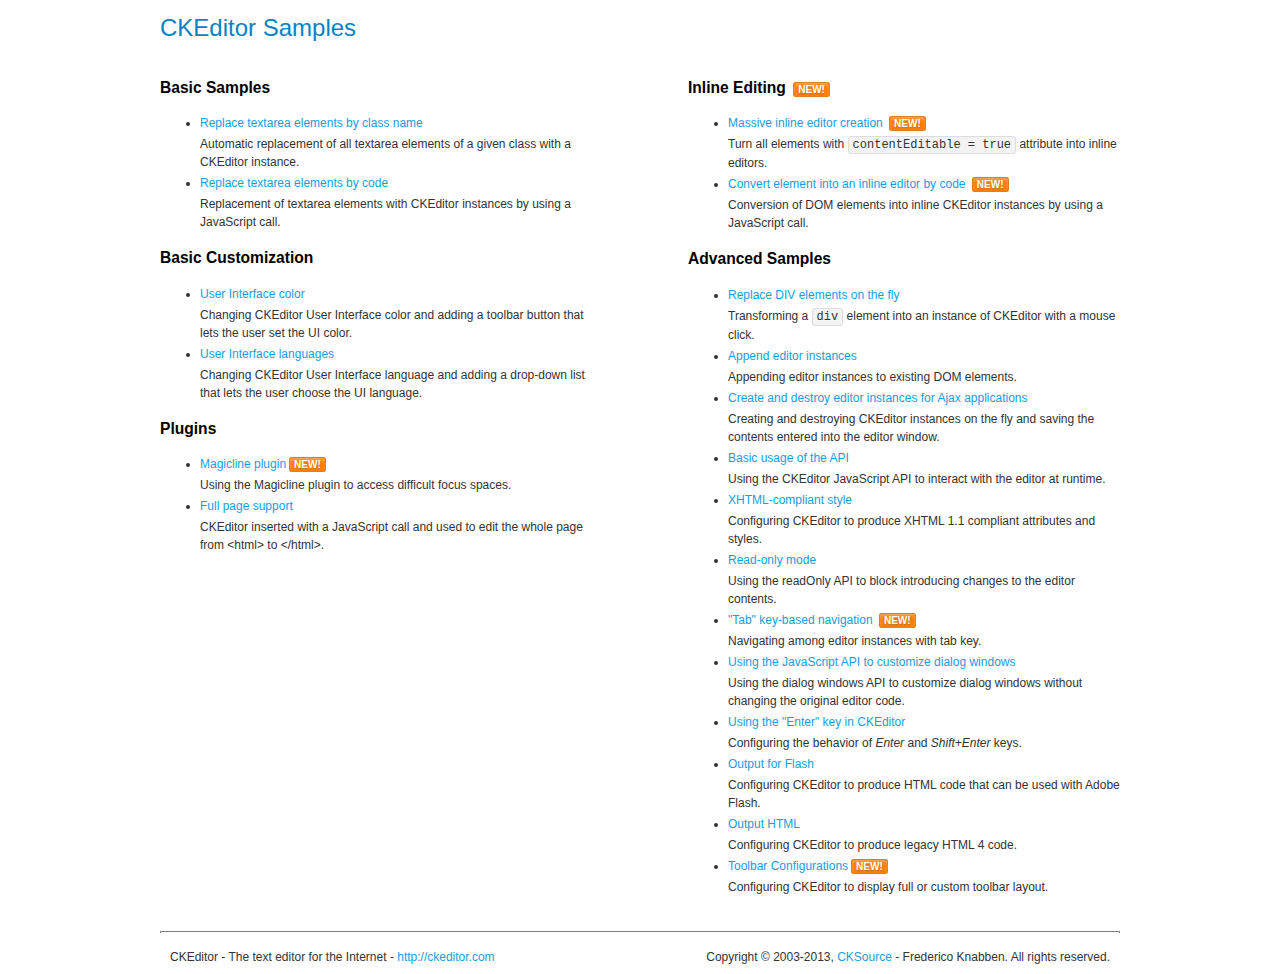
<file: assets/ckeditor/samples/index.html>
<!DOCTYPE html>
<!--
Copyright (c) 2003-2013, CKSource - Frederico Knabben. All rights reserved.
For licensing, see LICENSE.html or http://ckeditor.com/license
-->
<html>
<head>
	<title>CKEditor Samples</title>
	<meta charset="utf-8">
	<link rel="stylesheet" href="sample.css">
</head>
<body>
	<h1 class="samples">
		CKEditor Samples
	</h1>
	<div class="twoColumns">
		<div class="twoColumnsLeft">
			<h2 class="samples">
				Basic Samples
			</h2>
			<dl class="samples">
				<dt><a class="samples" href="replacebyclass.html">Replace textarea elements by class name</a></dt>
				<dd>Automatic replacement of all textarea elements of a given class with a CKEditor instance.</dd>

				<dt><a class="samples" href="replacebycode.html">Replace textarea elements by code</a></dt>
				<dd>Replacement of textarea elements with CKEditor instances by using a JavaScript call.</dd>
			</dl>

			<h2 class="samples">
				Basic Customization
			</h2>
			<dl class="samples">
				<dt><a class="samples" href="uicolor.html">User Interface color</a></dt>
				<dd>Changing CKEditor User Interface color and adding a toolbar button that lets the user set the UI color.</dd>

				<dt><a class="samples" href="uilanguages.html">User Interface languages</a></dt>
				<dd>Changing CKEditor User Interface language and adding a drop-down list that lets the user choose the UI language.</dd>
			</dl>


			<h2 class="samples">Plugins</h2>
<dl class="samples">
<dt><a class="samples" href="plugins/magicline/magicline.html">Magicline plugin</a><span class="new">New!</span></dt>
<dd>Using the Magicline plugin to access difficult focus spaces.</dd>

<dt><a class="samples" href="plugins/wysiwygarea/fullpage.html">Full page support</a></dt>
<dd>CKEditor inserted with a JavaScript call and used to edit the whole page from &lt;html&gt; to &lt;/html&gt;.</dd>
</dl>
		</div>
		<div class="twoColumnsRight">
			<h2 class="samples">
				Inline Editing <span class="new">New!</span>
			</h2>
			<dl class="samples">
				<dt><a class="samples" href="inlineall.html">Massive inline editor creation</a> <span class="new">New!</span></dt>
				<dd>Turn all elements with <code>contentEditable = true</code> attribute into inline editors.</dd>

				<dt><a class="samples" href="inlinebycode.html">Convert element into an inline editor by code</a> <span class="new">New!</span></dt>
				<dd>Conversion of DOM elements into inline CKEditor instances by using a JavaScript call.</dd>

				
			</dl>

			<h2 class="samples">
				Advanced Samples
			</h2>
			<dl class="samples">
				<dt><a class="samples" href="divreplace.html">Replace DIV elements on the fly</a></dt>
				<dd>Transforming a <code>div</code> element into an instance of CKEditor with a mouse click.</dd>

				<dt><a class="samples" href="appendto.html">Append editor instances</a></dt>
				<dd>Appending editor instances to existing DOM elements.</dd>

				<dt><a class="samples" href="ajax.html">Create and destroy editor instances for Ajax applications</a></dt>
				<dd>Creating and destroying CKEditor instances on the fly and saving the contents entered into the editor window.</dd>

				<dt><a class="samples" href="api.html">Basic usage of the API</a></dt>
				<dd>Using the CKEditor JavaScript API to interact with the editor at runtime.</dd>

				<dt><a class="samples" href="xhtmlstyle.html">XHTML-compliant style</a></dt>
				<dd>Configuring CKEditor to produce XHTML 1.1 compliant attributes and styles.</dd>

				<dt><a class="samples" href="readonly.html">Read-only mode</a></dt>
				<dd>Using the readOnly API to block introducing changes to the editor contents.</dd>

				<dt><a class="samples" href="tabindex.html">"Tab" key-based navigation</a> <span class="new">New!</span></dt>
				<dd>Navigating among editor instances with tab key.</dd>


				
<dt><a class="samples" href="plugins/dialog/dialog.html">Using the JavaScript API to customize dialog windows</a></dt>
<dd>Using the dialog windows API to customize dialog windows without changing the original editor code.</dd>

<dt><a class="samples" href="plugins/enterkey/enterkey.html">Using the &quot;Enter&quot; key in CKEditor</a></dt>
<dd>Configuring the behavior of <em>Enter</em> and <em>Shift+Enter</em> keys.</dd>

<dt><a class="samples" href="plugins/htmlwriter/outputforflash.html">Output for Flash</a></dt>
<dd>Configuring CKEditor to produce HTML code that can be used with Adobe Flash.</dd>

<dt><a class="samples" href="plugins/htmlwriter/outputhtml.html">Output HTML</a></dt>
<dd>Configuring CKEditor to produce legacy HTML 4 code.</dd>

<dt><a class="samples" href="plugins/toolbar/toolbar.html">Toolbar Configurations</a><span class="new">New!</span></dt>
<dd>Configuring CKEditor to display full or custom toolbar layout.</dd>

			</dl>
		</div>
	</div>
	<div id="footer">
		<hr>
		<p>
			CKEditor - The text editor for the Internet - <a class="samples" href="http://ckeditor.com/">http://ckeditor.com</a>
		</p>
		<p id="copy">
			Copyright &copy; 2003-2013, <a class="samples" href="http://cksource.com/">CKSource</a> - Frederico Knabben. All rights reserved.
		</p>
	</div>
</body>
</html>
</file>
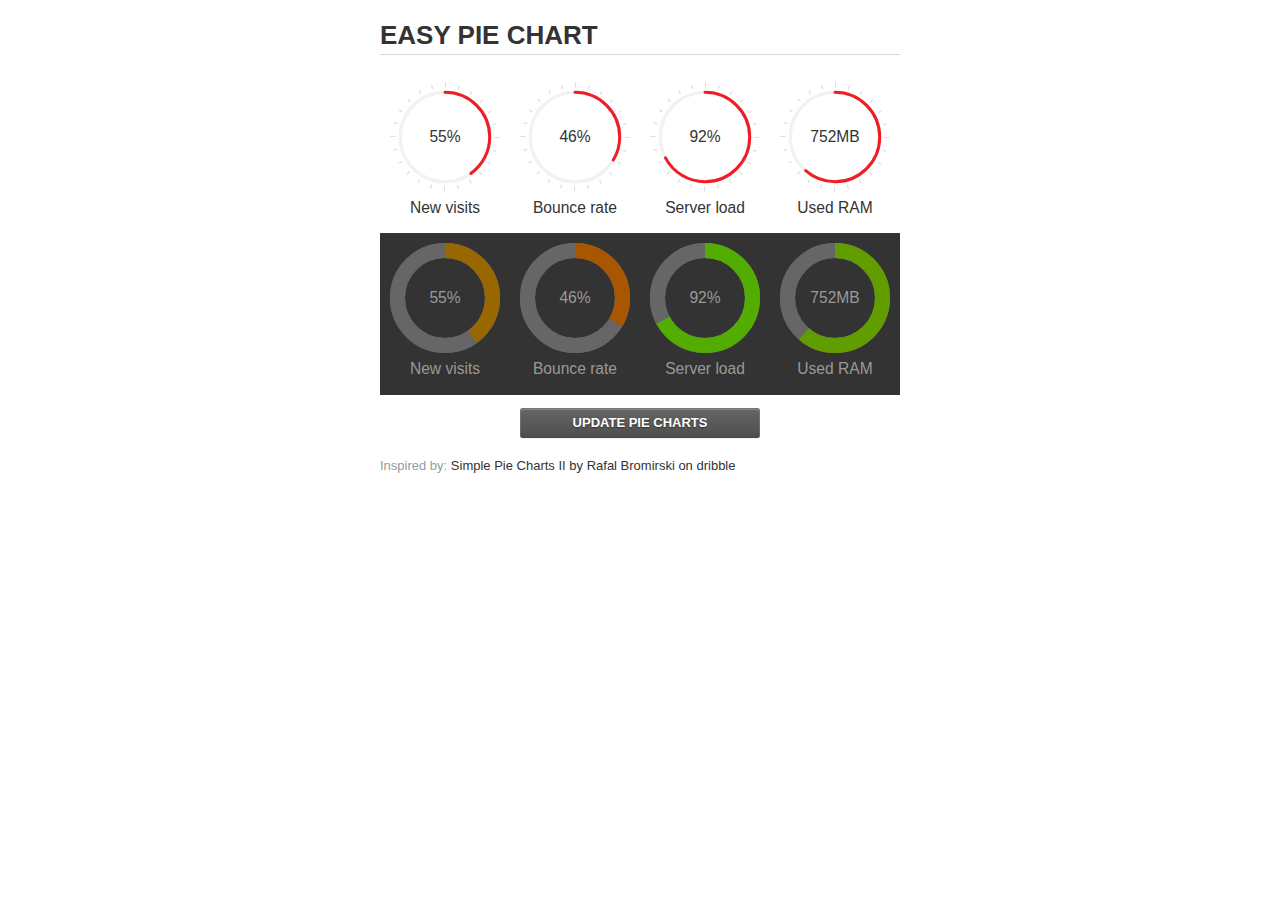
<file: assets/jquery-easy-pie-chart/examples/index.html>
<!doctype html>
<html>
    <head>
        <meta charset="utf-8">
        <title>Easy Pie Chart</title>
        <script type="text/javascript" src="https://ajax.googleapis.com/ajax/libs/jquery/1.7.2/jquery.min.js"></script>
        <script type="text/javascript" src="http://html5shiv.googlecode.com/svn/trunk/html5.js"></script>
        <script type="text/javascript" src="excanvas.js"></script>
        <script type="text/javascript" src="../jquery.easy-pie-chart.js"></script>

        <link rel="stylesheet" type="text/css" href="style.css" media="screen">
        <link rel="stylesheet" type="text/css" href="../jquery.easy-pie-chart.css" media="screen">

        <meta name="viewport" content="width=device-width, initial-scale=1.0">

        <script type="text/javascript">
            var initPieChart = function() {
                $('.percentage').easyPieChart({
                    animate: 1000
                });
                $('.percentage-light').easyPieChart({
                    barColor: function(percent) {
                        percent /= 100;
                        return "rgb(" + Math.round(255 * (1-percent)) + ", " + Math.round(255 * percent) + ", 0)";
                    },
                    trackColor: '#666',
                    scaleColor: false,
                    lineCap: 'butt',
                    lineWidth: 15,
                    animate: 1000
                });

                $('.updateEasyPieChart').on('click', function(e) {
                  e.preventDefault();
                  $('.percentage, .percentage-light').each(function() {
                    var newValue = Math.round(100*Math.random());
                    $(this).data('easyPieChart').update(newValue);
                    $('span', this).text(newValue);
                  });
                });
            };
        </script>
    </head>
    <body onload="initPieChart();">
        <div class="container">
            <h1>EASY PIE CHART</h1>
            <div class="chart">
                <div class="percentage success" data-percent="55"><span>55</span>%</div>
                <div class="label">New visits</div>
            </div>
            <div class="chart">
                <div class="percentage" data-percent="46"><span>46</span>%</div>
                <div class="label">Bounce rate</div>
            </div>
            <div class="chart">
                <div class="percentage" data-percent="92"><span>92</span>%</div>
                <div class="label">Server load</div>
            </div>
            <div class="chart">
                <div class="percentage" data-percent="84"><span>752</span>MB</div>
                <div class="label">Used RAM</div>
            </div>
            <div style="clear:both;"></div>
            <div class="dark">
                <div class="chart">
                    <div id="sparkline_bar" class="percentage-light" data-percent="55"><span>55</span>%</div>
                    <div class="label">New visits</div>
                </div>
                <div class="chart">
                    <div id="sparkline_bar" class="percentage-light" data-percent="46"><span>46</span>%</div>
                    <div class="label">Bounce rate</div>
                </div>
                <div class="chart">
                    <div class="percentage-light" data-percent="92"><span>92</span>%</div>
                    <div class="label">Server load</div>
                </div>
                <div class="chart">
                    <div class="percentage-light" data-percent="84"><span>752</span>MB</div>
                    <div class="label">Used RAM</div>
                </div>
                <div style="clear:both;"></div>
            </div>

            <p><a href="#" class="button updateEasyPieChart">Update pie charts</a></p>

            <p class="credits">Inspired by: <a href="http://drbl.in/ezuc" target="_blank">Simple Pie Charts II by Rafal Bromirski on dribble</a></p>
        </div>
    </body>
</html>
</file>
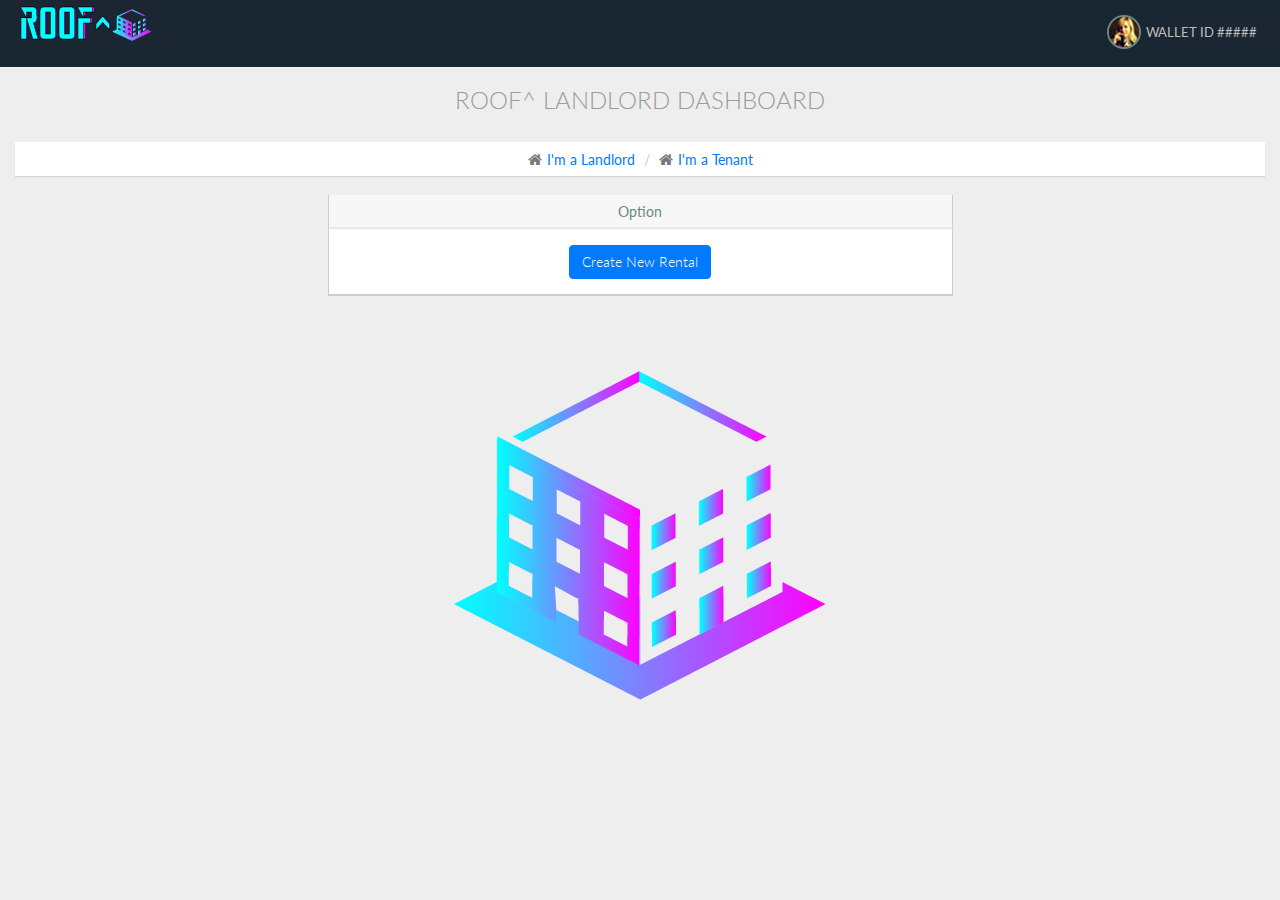
<file: landlord.html>
<!DOCTYPE html>
<html lang="en">

<head>
  <meta charset="utf-8">
  <meta name="viewport" content="width=device-width, initial-scale=1.0">
  <meta name="description" content="">
  <meta name="author" content="ggit">
  <meta name="keyword" content="">
  <link rel="shortcut icon" href="img/favicon.png">

  <title>Roof^</title>
  
  <!-- Bootstrap CSS -->
  <link href="css/bootstrap.min.css" rel="stylesheet">
  <!-- bootstrap theme -->
  <link href="css/bootstrap-theme.css" rel="stylesheet">
  <!--external css-->
  <!-- font icon -->
  <link href="css/elegant-icons-style.css" rel="stylesheet" />
  <link href="css/font-awesome.min.css" rel="stylesheet" />
  <link href="css/daterangepicker.css" rel="stylesheet" />
  <link href="css/bootstrap-datepicker.css" rel="stylesheet" />
  <link href="css/bootstrap-colorpicker.css" rel="stylesheet" />
  <!-- date picker -->

  <!-- color picker -->

  <!-- Custom styles -->
  <link href="css/style.css" rel="stylesheet">
  <link href="css/style-responsive.css" rel="stylesheet" />

  <!-- HTML5 shim and Respond.js IE8 support of HTML5 -->
  <!--[if lt IE 9]>
      <script src="js/html5shiv.js"></script>
      <script src="js/respond.min.js"></script>
      <script src="js/lte-ie7.js"></script>
    <![endif]-->
</head>
<body>
  <!-- container section start -->
  <section id="container" class="">
    <!--header start-->
    <header class="header dark-bg">
      <!--logo start-->
      <a href="index.html"><img class="logo" alt="" src="img/roof_logo_clear.png"  ></a>
      <!--logo end-->
      <div class="top-nav notification-row">
        <!-- notification dropdown start-->
        <ul class="nav pull-right top-menu">
          </li>
          <!-- alert notification end-->
          <!-- user login dropdown start-->
          <li class="dropdown">
            <a data-toggle="dropdown" class="dropdown-toggle" href="#">
                            <span class="profile-ava">
                                <img alt="" src="img/avatar1_small.jpg">
                            </span>
                            <span class="username">WALLET ID #####</span>
                        </a>
          </li>
          <!-- user login dropdown end -->
        </ul>
        <!-- notificatoin dropdown end-->
      </div>
    </header>
    <!--header end-->
    <!--main content start-->
    <section id="main-content">
        <section class="wrapper">
          <div class="row">
            <div class="col-lg-12">
              <h3 class="page-header text-center">Roof^ LANDLORD Dashboard</h3>
              <ol class="breadcrumb text-center">
                <li><i class="fa fa-home"></i><a href="landlord.html">I'm a Landlord</a></li>
                <li><i class="fa fa-home"></i><a href="tenant.html">I'm a Tenant</a></li>
              </ol>
            </div>
          </div>
          <div class="row">
            <div class="col-lg-12">
              <section class="panel text-center">
                <header class="panel-heading">
                  Option
                </header>
                <div class="panel-body">
                  <a class="btn btn-primary"  id="myBtn" title="">Create New Rental</a>
                <!--  Pop up new property form -->
                <div id="myModal" class="modal">
                  <!-- Modal content -->
                  <div class="modal-content panel">
                    <form onSubmit="insert.php" method="POST" id="new_rental_input" class="form-container" >
                            <header class="panel-heading">
                             Create A New Rental
                             <button aria-hidden="true" data-dismiss="modal" class="close" type="button">×</button>
                            </header>
                            <div class="panel-body">
                              <div class="form-group">
                                <label input class="col-sm-2 control-label">Rental Name</label>
                                <div class="col-sm-10">
                                  <input type="text" class="form-control round-input" id="rental_name">
                                </div>
                              </div>
                            </div>
                            <div class="panel-body">
                              <div class="form-group">
                                <label class="col-sm-2 control-label">Deposit Amount</label>
                                <div class="col-sm-10">
                                  <input type="number" class="form-control round-input" id="deposit_amount">
                                <span class="help-block">&diams; Deposit must be made in DAI &diams;</span>
                               </div>
                            </div>
                            </div>
                            <div class="panel-body">
                              <div class="form-group">
                                <label class="col-sm-2 control-label">Tenant Reference</label>
                                <div class="col-sm-10">
                                  <input type="text" class="form-control round-input" id="tenant_reference">
                                </div>
                              </div>
                            </div>
                            <div class="panel-body">
                              <div class="form-group">
                                <label class="col-sm-2 control-label">Notice Period</label>
                                <div class="col-sm-10">
                                  <input type="text" class="form-control round-input" id="notice_period">
                                </div>
                              </div>
                            </div>
                            <div class="panel-body">
                              <div class="form-group">
                                <label class="col-sm-2 control-label">Lease Start Date</label>
                                <div class="col-sm-10">
                                  <input type="text" class="form-control round-input" id="lease_start_date">
                                </div>
                              </div>
                            </div>
                            <div class="panel-body">
                              <div class="form-group">
                                <label class="col-sm-2 control-label">Lease End Date</label>
                                <div class="col-sm-10">
                                  <input type="text" class="form-control round-input" id="lease_end_date">
                                </div>
                              </div>
                            </div>
                            <div class="panel-body">
                              <div class="form-group">
                                <label class="col-sm-2 control-label">Renew Lease</label>
                                <div class="col-sm-10">
                                  <input type="text" class="form-control round-input" id="renew_lease">
                                </div>
                              </div>
                            </div>
                            <div class="panel-body">
                              <div class="form-group">
                                <label class="col-sm-2 control-label">Deposit Pay by Date</label>
                                <div class="col-sm-10">
                                  <input type="text" class="form-control round-input" id="pay_by_date">
                                </div>
                              </div>
                            </div>
                            <div class="panel-body">
                              <div class="form-group">
                            <td><a class="btn btn-primary btn-lg" href="" title="" id="new_rental_input_btn" input type ="submit|reset">Submit</a></td>
                          </div>
                        </div>    
                   </form></section>
          <section id="large_logo">
            <section class="wrapper">
              <div class="row">
                <div class="col-lg-12 text-center">
                  <img alt="" src="img/roof^house.png">
                  </div>
                  </div>
          <!-- container section end -->
          <!-- javascripts -->
          <script src="js/jquery.js"></script>
          <script src="js/bootstrap.min.js"></script>
          <!-- nice scroll -->
          <script src="js/jquery.scrollTo.min.js"></script>
          <script src="js/jquery.nicescroll.js" type="text/javascript"></script>
          <!-- jquery ui -->
          <script src="js/jquery-ui-1.9.2.custom.min.js"></script>
        
          <!--custom checkbox & radio-->
          <script type="text/javascript" src="js/ga.js"></script>
          <!--custom switch-->
          <script src="js/bootstrap-switch.js"></script>
          <!--custom tagsinput-->
          <script src="js/jquery.tagsinput.js"></script>
        
          <!-- colorpicker -->
        
          <!-- bootstrap-wysiwyg -->
          <script src="js/jquery.hotkeys.js"></script>
          <script src="js/bootstrap-wysiwyg.js"></script>
          <script src="js/bootstrap-wysiwyg-custom.js"></script>
          <script src="js/moment.js"></script>
          <script src="js/bootstrap-colorpicker.js"></script>
          <script src="js/daterangepicker.js"></script>
          <script src="js/bootstrap-datepicker.js"></script>
          <!-- ck editor -->
          <script type="text/javascript" src="assets/ckeditor/ckeditor.js"></script>
          <!-- custom form component script for this page-->
          <script src="js/form-component.js"></script>
          <!-- custome script for all page -->
          <script src="js/scripts.js"></script>
        
        
        </body>
        
        </html>
</file>
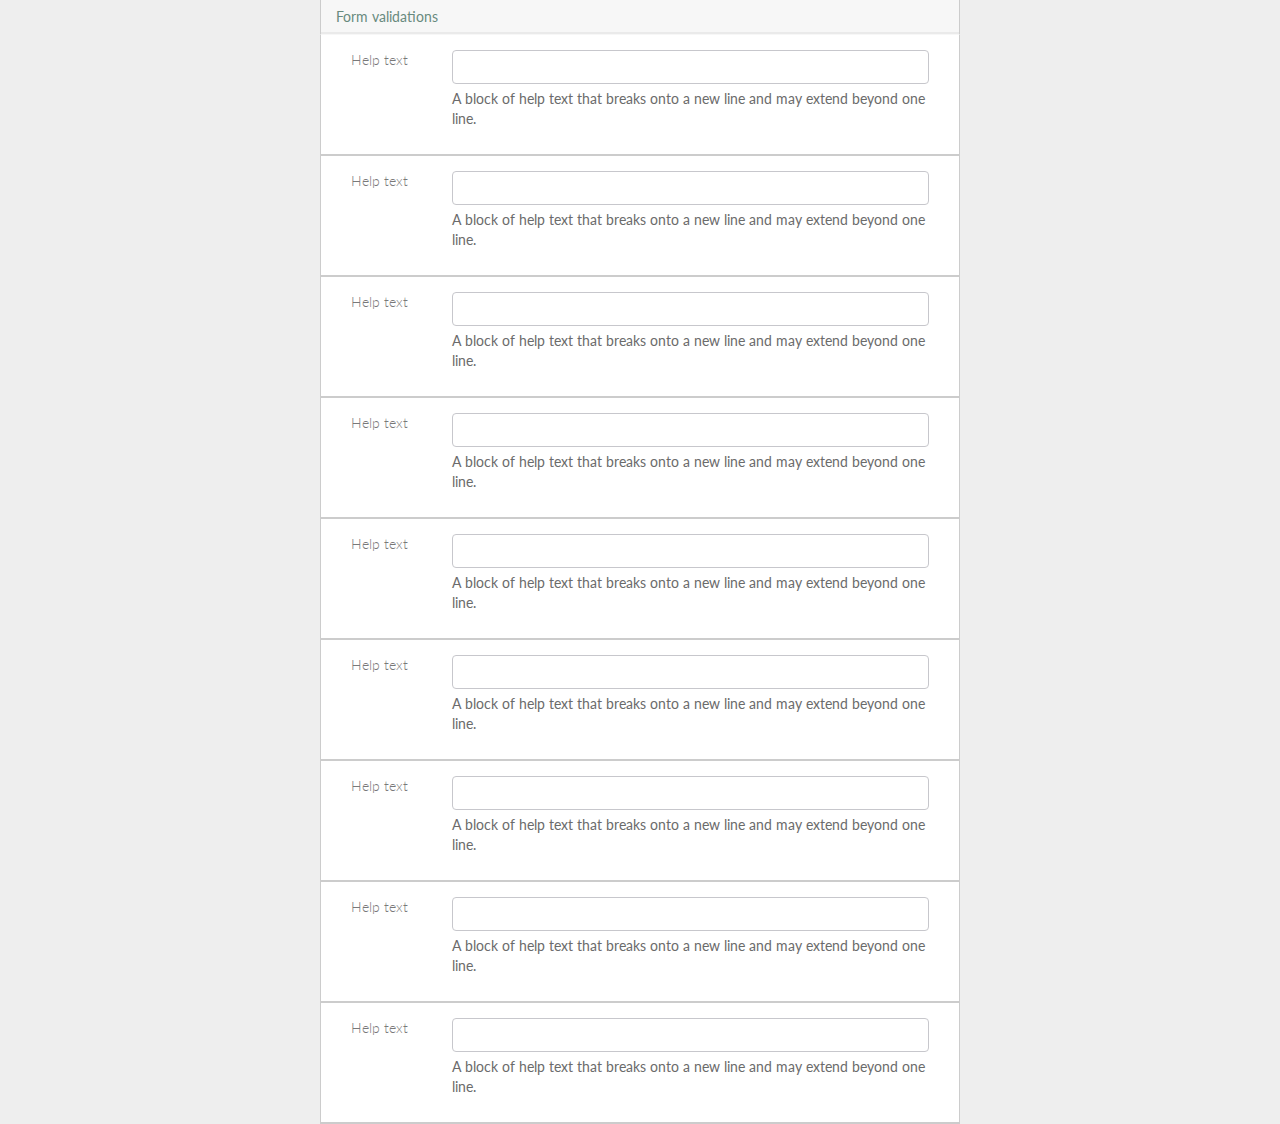
<file: new_property_form.html>
<!DOCTYPE html>
<html lang="en">

<head>
  <meta charset="utf-8">
  <meta name="viewport" content="width=device-width, initial-scale=1.0">
  <meta name="description" content="">
  <meta name="author" content="ggit">
  <meta name="keyword" content="">
  <link rel="shortcut icon" href="img/favicon.png">

  <title>New Property Form</title>
  
  <!-- Bootstrap CSS -->
  <link href="css/bootstrap.min.css" rel="stylesheet">
  <!-- bootstrap theme -->
  <link href="css/bootstrap-theme.css" rel="stylesheet">
  <!--external css-->
  <!-- font icon -->
  <link href="css/elegant-icons-style.css" rel="stylesheet" />
  <link href="css/font-awesome.min.css" rel="stylesheet" />
  <link href="css/daterangepicker.css" rel="stylesheet" />
  <link href="css/bootstrap-datepicker.css" rel="stylesheet" />
  <link href="css/bootstrap-colorpicker.css" rel="stylesheet" />
  <!-- date picker -->

  <!-- color picker -->

  <!-- Custom styles -->
  <link href="css/style.css" rel="stylesheet">
  <link href="css/style-responsive.css" rel="stylesheet" />

</head>
<body>
    <div class="row">
        <div class="col-lg-12">
          <section class="panel">
            <header class="panel-heading">
              Form validations
            </header>
            <div class="panel-body">
                <div class="form-group">
                    <label class="col-sm-2 control-label">Help text</label>
                    <div class="col-sm-10">
                      <input type="text" class="form-control">
                      <span class="help-block">A block of help text that breaks onto a new line and may extend beyond one line.</span>
                    </div>
                  </div>
                </div>
                  <div class="panel-body">
                    <div class="form-group">
                        <label class="col-sm-2 control-label">Help text</label>
                        <div class="col-sm-10">
                          <input type="text" class="form-control">
                          <span class="help-block">A block of help text that breaks onto a new line and may extend beyond one line.</span>
                        </div>
                      </div>
                    </div>
                      <div class="panel-body">
                        <div class="form-group">
                            <label class="col-sm-2 control-label">Help text</label>
                            <div class="col-sm-10">
                              <input type="text" class="form-control">
                              <span class="help-block">A block of help text that breaks onto a new line and may extend beyond one line.</span>
                            </div>
                          </div>
                        </div>
                          <div class="panel-body">
                            <div class="form-group">
                                <label class="col-sm-2 control-label">Help text</label>
                                <div class="col-sm-10">
                                  <input type="text" class="form-control">
                                  <span class="help-block">A block of help text that breaks onto a new line and may extend beyond one line.</span>
                                </div>
                              </div>
                            </div>
                              <div class="panel-body">
                                <div class="form-group">
                                    <label class="col-sm-2 control-label">Help text</label>
                                    <div class="col-sm-10">
                                      <input type="text" class="form-control">
                                      <span class="help-block">A block of help text that breaks onto a new line and may extend beyond one line.</span>
                                    </div>
                                  </div>
                                </div>
                                  <div class="panel-body">
                                    <div class="form-group">
                                        <label class="col-sm-2 control-label">Help text</label>
                                        <div class="col-sm-10">
                                          <input type="text" class="form-control">
                                          <span class="help-block">A block of help text that breaks onto a new line and may extend beyond one line.</span>
                                        </div>
                                      </div>
                                    </div>
                                    <div class="panel-body">
                                        <div class="form-group">
                                            <label class="col-sm-2 control-label">Help text</label>
                                            <div class="col-sm-10">
                                              <input type="text" class="form-control">
                                              <span class="help-block">A block of help text that breaks onto a new line and may extend beyond one line.</span>
                                            </div>
                                          </div>
                                        </div>
                                        <div class="panel-body">
                                            <div class="form-group">
                                                <label class="col-sm-2 control-label">Help text</label>
                                                <div class="col-sm-10">
                                                  <input type="text" class="form-control">
                                                  <span class="help-block">A block of help text that breaks onto a new line and may extend beyond one line.</span>
                                                </div>
                                              </div>
                                            </div>
                                            <div class="panel-body">
                                                <div class="form-group">
                                                    <label class="col-sm-2 control-label">Help text</label>
                                                    <div class="col-sm-10">
                                                      <input type="text" class="form-control">
                                                      <span class="help-block">A block of help text that breaks onto a new line and may extend beyond one line.</span>
                                                    </div>
                                                  </div>
                                                </div>
                                 </section>
                              </div>
                          </div>
                       </body>
</file>
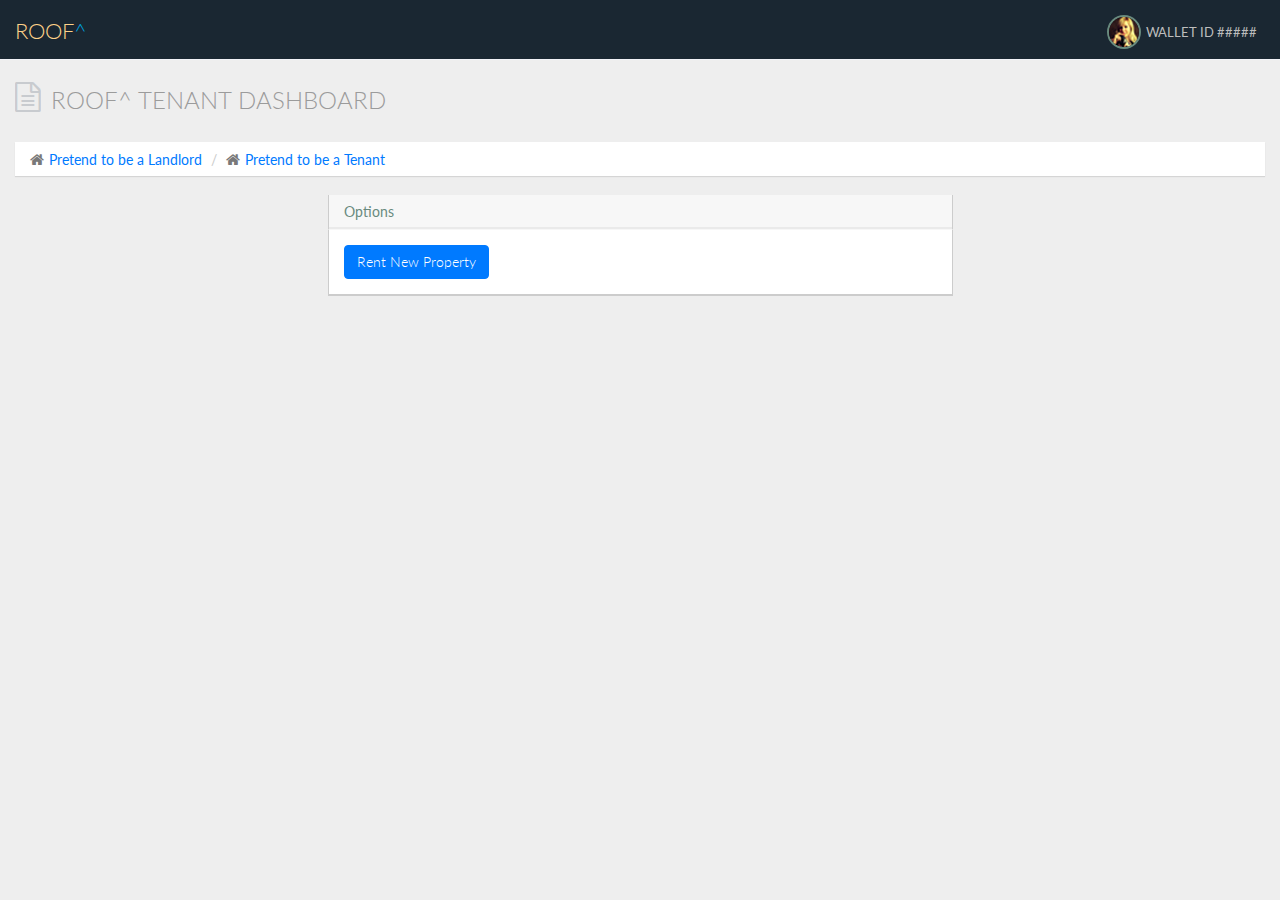
<file: renter.html>
<!DOCTYPE html>
<html lang="en">

<head>
  <meta charset="utf-8">
  <meta name="viewport" content="width=device-width, initial-scale=1.0">
  <meta name="description" content="">
  <meta name="author" content="ggit">
  <meta name="keyword" content="">
  <link rel="shortcut icon" href="img/favicon.png">

  <title>Roof^</title>
  
  <!-- Bootstrap CSS -->
  <link href="css/bootstrap.min.css" rel="stylesheet">
  <!-- bootstrap theme -->
  <link href="css/bootstrap-theme.css" rel="stylesheet">
  <!--external css-->
  <!-- font icon -->
  <link href="css/elegant-icons-style.css" rel="stylesheet" />
  <link href="css/font-awesome.min.css" rel="stylesheet" />
  <link href="css/daterangepicker.css" rel="stylesheet" />
  <link href="css/bootstrap-datepicker.css" rel="stylesheet" />
  <link href="css/bootstrap-colorpicker.css" rel="stylesheet" />
  <!-- date picker -->

  <!-- color picker -->

  <!-- Custom styles -->
  <link href="css/style.css" rel="stylesheet">
  <link href="css/style-responsive.css" rel="stylesheet" />

  <!-- HTML5 shim and Respond.js IE8 support of HTML5 -->
  <!--[if lt IE 9]>
      <script src="js/html5shiv.js"></script>
      <script src="js/respond.min.js"></script>
      <script src="js/lte-ie7.js"></script>
    <![endif]-->
</head>
<body>
  <!-- container section start -->
  <section id="container" class="">
    <!--header start-->
    <header class="header dark-bg">
      <!--logo start-->
      <a href="index.html" class="logo">Roof<span class="lite">^</span></a>
      <!--logo end-->
      <div class="top-nav notification-row">
        <!-- notification dropdown start-->
        <ul class="nav pull-right top-menu">
          </li>
          <!-- alert notification end-->
          <!-- user login dropdown start-->
          <li class="dropdown">
            <a data-toggle="dropdown" class="dropdown-toggle" href="#">
                            <span class="profile-ava">
                                <img alt="" src="img/avatar1_small.jpg">
                            </span>
                            <span class="username">WALLET ID #####</span>
                        </a>
          </li>
          <!-- user login dropdown end -->
        </ul>
        <!-- notificatoin dropdown end-->
      </div>
    </header>
    <!--header end-->
    <!--main content start-->
    <section id="main-content">
        <section class="wrapper">
          <div class="row">
            <div class="col-lg-12">
              <h3 class="page-header"><i class="fa fa-file-text-o"></i>Roof^ Tenant Dashboard</h3>
              <ol class="breadcrumb">
                <li><i class="fa fa-home"></i><a href="landlord.html">Pretend to be a Landlord</a></li>
                <li><i class="fa fa-home"></i><a href="renter.html">Pretend to be a Tenant</a></li>
              </ol>
            </div>
          </div>
          <div class="row">
            <div class="col-lg-12">
              <section class="panel">
                <header class="panel-heading">
                  Options
                </header>
                <div class="panel-body">
                  <a class="btn btn-primary" id="myBtn" title="Bootstrap 3 themes generator">Rent New Property</a>
                <!--  Pop up new property form -->
                <div id="rent_Modal" class="modal">
                  <!-- Modal content -->
                  <div class="modal-content">
                    <form action="/new_property_form.html" class="form-container">
                      <div class="table">
                        <div class="col-lg-12">
                          <section class="panel">
                            <header class="panel-heading">
                             Create A New Rental
                             <button aria-hidden="true" data-dismiss="modal" class="close" type="button">×</button>
                            </header>
                            <div class="panel-body">
                              <div class="form-group">
                                <label class="col-sm-2 control-label">Rental Name</label>
                                <div class="col-sm-10">
                                  <input type="text" class="form-control round-input" id="rental_name">
                                </div>
                              </div>
                            </div>
                            <div class="panel-body">
                              <div class="form-group">
                                <label class="col-sm-2 control-label">Deposit Amount</label>
                                <div class="col-sm-10">
                                  <input type="number" class="form-control round-input" id="deposit_amount">
                                <span class="help-block">&diams; Deposit must be made in DAI &diams;</span>
                               </div>
                            </div>
                            </div>
                            <div class="panel-body">
                              <div class="form-group">
                                <label class="col-sm-2 control-label">Tenant Reference</label>
                                <div class="col-sm-10">
                                  <input type="text" class="form-control round-input" id="tenant_reference">
                                </div>
                              </div>
                            </div>
                            <div class="panel-body">
                              <div class="form-group">
                                <label class="col-sm-2 control-label">Notice Period</label>
                                <div class="col-sm-10">
                                  <input type="text" class="form-control round-input" id="notice_period">
                                </div>
                              </div>
                            </div>
                            <div class="panel-body">
                              <div class="form-group">
                                <label class="col-sm-2 control-label">Lease Start Date</label>
                                <div class="col-sm-10">
                                  <input type="text" class="form-control round-input" id="lease_start_date">
                                </div>
                              </div>
                            </div>
                            <div class="panel-body">
                              <div class="form-group">
                                <label class="col-sm-2 control-label">Lease End Date</label>
                                <div class="col-sm-10">
                                  <input type="text" class="form-control round-input" id="lease_end_date">
                                </div>
                              </div>
                            </div>
                            <div class="panel-body">
                              <div class="form-group">
                                <label class="col-sm-2 control-label">Renew Lease</label>
                                <div class="col-sm-10">
                                  <input type="text" class="form-control round-input" id="renew_lease">
                                </div>
                              </div>
                            </div>
                            <div class="panel-body">
                              <div class="form-group">
                                <label class="col-sm-2 control-label">Deposit Pay by Date</label>
                                <div class="col-sm-10">
                                  <input type="text" class="form-control round-input" id="pay_by_date">
                                </div>
                              </div>
                            </form>
                            <td><a class="btn btn-primary btn-lg" href="" title="Bootstrap 3 themes generator">Submit</a></td>
                            </section>
                        </div>
            <div class="text-right">
            </div>
          </section>
          <!-- container section end -->
          <!-- javascripts -->
          <script src="js/jquery.js"></script>
          <script src="js/bootstrap.min.js"></script>
          <!-- nice scroll -->
          <script src="js/jquery.scrollTo.min.js"></script>
          <script src="js/jquery.nicescroll.js" type="text/javascript"></script>
        
          <!-- jquery ui -->
          <script src="js/jquery-ui-1.9.2.custom.min.js"></script>
        
          <!--custom checkbox & radio-->
          <script type="text/javascript" src="js/ga.js"></script>
          <!--custom switch-->
          <script src="js/bootstrap-switch.js"></script>
          <!--custom tagsinput-->
          <script src="js/jquery.tagsinput.js"></script>
        
          <!-- colorpicker -->
        
          <!-- bootstrap-wysiwyg -->
          <script src="js/jquery.hotkeys.js"></script>
          <script src="js/bootstrap-wysiwyg.js"></script>
          <script src="js/bootstrap-wysiwyg-custom.js"></script>
          <script src="js/moment.js"></script>
          <script src="js/bootstrap-colorpicker.js"></script>
          <script src="js/daterangepicker.js"></script>
          <script src="js/bootstrap-datepicker.js"></script>
          <!-- ck editor -->
          <script type="text/javascript" src="assets/ckeditor/ckeditor.js"></script>
          <!-- custom form component script for this page-->
          <script src="js/form-component.js"></script>
          <!-- custome script for all page -->
          <script src="js/scripts.js"></script>
        
        
        </body>
        
        </html>
</file>
<file: css/elegant-icons-style.css>
@font-face {
	font-family: 'ElegantIcons';
	src:url('../fonts/ElegantIcons.eot');
	src:url('../fonts/ElegantIcons.eot?#iefix') format('embedded-opentype'),
		url('../fonts/ElegantIcons.woff') format('woff'),
		url('../fonts/ElegantIcons.ttf') format('truetype'),
		url('../fonts/ElegantIcons.svg#ElegantIcons') format('svg');
	font-weight: normal;
	font-style: normal;
}

/* Use the following CSS code if you want to use data attributes for inserting your icons */
[data-icon]:before {
	font-family: 'ElegantIcons';
	content: attr(data-icon);
	speak: none;
	font-weight: normal;
	font-variant: normal;
	text-transform: none;
	line-height: 1;
	-webkit-font-smoothing: antialiased;
	-moz-osx-font-smoothing: grayscale;
}

/* Use the following CSS code if you want to have a class per icon */
/*
Instead of a list of all class selectors,
you can use the generic selector below, but it's slower:
[class*="your-class-prefix"] {
*/
.arrow_up, .arrow_down, .arrow_left, .arrow_right, .arrow_left-up, .arrow_right-up, .arrow_right-down, .arrow_left-down, .arrow-up-down, .arrow_up-down_alt, .arrow_left-right_alt, .arrow_left-right, .arrow_expand_alt2, .arrow_expand_alt, .arrow_condense, .arrow_expand, .arrow_move, .arrow_carrot-up, .arrow_carrot-down, .arrow_carrot-left, .arrow_carrot-right, .arrow_carrot-2up, .arrow_carrot-2down, .arrow_carrot-2left, .arrow_carrot-2right, .arrow_carrot-up_alt2, .arrow_carrot-down_alt2, .arrow_carrot-left_alt2, .arrow_carrot-right_alt2, .arrow_carrot-2up_alt2, .arrow_carrot-2down_alt2, .arrow_carrot-2left_alt2, .arrow_carrot-2right_alt2, .arrow_triangle-up, .arrow_triangle-down, .arrow_triangle-left, .arrow_triangle-right, .arrow_triangle-up_alt2, .arrow_triangle-down_alt2, .arrow_triangle-left_alt2, .arrow_triangle-right_alt2, .arrow_back, .icon_minus-06, .icon_plus, .icon_close, .icon_check, .icon_minus_alt2, .icon_plus_alt2, .icon_close_alt2, .icon_check_alt2, .icon_zoom-out_alt, .icon_zoom-in_alt, .icon_search, .icon_box-empty, .icon_box-selected, .icon_minus-box, .icon_plus-box, .icon_box-checked, .icon_circle-empty, .icon_circle-slelected, .icon_stop_alt2, .icon_stop, .icon_pause_alt2, .icon_pause, .icon_menu, .icon_menu-square_alt2, .icon_menu-circle_alt2, .icon_ul, .icon_ol, .icon_adjust-horiz, .icon_adjust-vert, .icon_document_alt, .icon_documents_alt, .icon_pencil, .icon_pencil-edit_alt, .icon_pencil-edit, .icon_folder-alt, .icon_folder-open_alt, .icon_folder-add_alt, .icon_info_alt, .icon_error-oct_alt, .icon_error-circle_alt, .icon_error-triangle_alt, .icon_question_alt2, .icon_question, .icon_comment_alt, .icon_chat_alt, .icon_vol-mute_alt, .icon_volume-low_alt, .icon_volume-high_alt, .icon_quotations, .icon_quotations_alt2, .icon_clock_alt, .icon_lock_alt, .icon_lock-open_alt, .icon_key_alt, .icon_cloud_alt, .icon_cloud-upload_alt, .icon_cloud-download_alt, .icon_image, .icon_images, .icon_lightbulb_alt, .icon_gift_alt, .icon_house_alt, .icon_genius, .icon_mobile, .icon_tablet, .icon_laptop, .icon_desktop, .icon_camera_alt, .icon_mail_alt, .icon_cone_alt, .icon_ribbon_alt, .icon_bag_alt, .icon_creditcard, .icon_cart_alt, .icon_paperclip, .icon_tag_alt, .icon_tags_alt, .icon_trash_alt, .icon_cursor_alt, .icon_mic_alt, .icon_compass_alt, .icon_pin_alt, .icon_pushpin_alt, .icon_map_alt, .icon_drawer_alt, .icon_toolbox_alt, .icon_book_alt, .icon_calendar, .icon_film, .icon_table, .icon_contacts_alt, .icon_headphones, .icon_lifesaver, .icon_piechart, .icon_refresh, .icon_link_alt, .icon_link, .icon_loading, .icon_blocked, .icon_archive_alt, .icon_heart_alt, .icon_star_alt, .icon_star-half_alt, .icon_star, .icon_star-half, .icon_tools, .icon_tool, .icon_cog, .icon_cogs, .arrow_up_alt, .arrow_down_alt, .arrow_left_alt, .arrow_right_alt, .arrow_left-up_alt, .arrow_right-up_alt, .arrow_right-down_alt, .arrow_left-down_alt, .arrow_condense_alt, .arrow_expand_alt3, .arrow_carrot_up_alt, .arrow_carrot-down_alt, .arrow_carrot-left_alt, .arrow_carrot-right_alt, .arrow_carrot-2up_alt, .arrow_carrot-2dwnn_alt, .arrow_carrot-2left_alt, .arrow_carrot-2right_alt, .arrow_triangle-up_alt, .arrow_triangle-down_alt, .arrow_triangle-left_alt, .arrow_triangle-right_alt, .icon_minus_alt, .icon_plus_alt, .icon_close_alt, .icon_check_alt, .icon_zoom-out, .icon_zoom-in, .icon_stop_alt, .icon_menu-square_alt, .icon_menu-circle_alt, .icon_document, .icon_documents, .icon_pencil_alt, .icon_folder, .icon_folder-open, .icon_folder-add, .icon_folder_upload, .icon_folder_download, .icon_info, .icon_error-circle, .icon_error-oct, .icon_error-triangle, .icon_question_alt, .icon_comment, .icon_chat, .icon_vol-mute, .icon_volume-low, .icon_volume-high, .icon_quotations_alt, .icon_clock, .icon_lock, .icon_lock-open, .icon_key, .icon_cloud, .icon_cloud-upload, .icon_cloud-download, .icon_lightbulb, .icon_gift, .icon_house, .icon_camera, .icon_mail, .icon_cone, .icon_ribbon, .icon_bag, .icon_cart, .icon_tag, .icon_tags, .icon_trash, .icon_cursor, .icon_mic, .icon_compass, .icon_pin, .icon_pushpin, .icon_map, .icon_drawer, .icon_toolbox, .icon_book, .icon_contacts, .icon_archive, .icon_heart, .icon_profile, .icon_group, .icon_grid-2x2, .icon_grid-3x3, .icon_music, .icon_pause_alt, .icon_phone, .icon_upload, .icon_download, .social_facebook, .social_twitter, .social_pinterest, .social_googleplus, .social_tumblr, .social_tumbleupon, .social_wordpress, .social_instagram, .social_dribbble, .social_vimeo, .social_linkedin, .social_rss, .social_deviantart, .social_share, .social_myspace, .social_skype, .social_youtube, .social_picassa, .social_googledrive, .social_flickr, .social_blogger, .social_spotify, .social_delicious, .social_facebook_circle, .social_twitter_circle, .social_pinterest_circle, .social_googleplus_circle, .social_tumblr_circle, .social_stumbleupon_circle, .social_wordpress_circle, .social_instagram_circle, .social_dribbble_circle, .social_vimeo_circle, .social_linkedin_circle, .social_rss_circle, .social_deviantart_circle, .social_share_circle, .social_myspace_circle, .social_skype_circle, .social_youtube_circle, .social_picassa_circle, .social_googledrive_alt2, .social_flickr_circle, .social_blogger_circle, .social_spotify_circle, .social_delicious_circle, .social_facebook_square, .social_twitter_square, .social_pinterest_square, .social_googleplus_square, .social_tumblr_square, .social_stumbleupon_square, .social_wordpress_square, .social_instagram_square, .social_dribbble_square, .social_vimeo_square, .social_linkedin_square, .social_rss_square, .social_deviantart_square, .social_share_square, .social_myspace_square, .social_skype_square, .social_youtube_square, .social_picassa_square, .social_googledrive_square, .social_flickr_square, .social_blogger_square, .social_spotify_square, .social_delicious_square, .icon_printer, .icon_calulator, .icon_building, .icon_floppy, .icon_drive, .icon_search-2, .icon_id, .icon_id-2, .icon_puzzle, .icon_like, .icon_dislike, .icon_mug, .icon_currency, .icon_wallet, .icon_pens, .icon_easel, .icon_flowchart, .icon_datareport, .icon_briefcase, .icon_shield, .icon_percent, .icon_globe, .icon_globe-2, .icon_target, .icon_hourglass, .icon_balance, .icon_rook, .icon_printer-alt, .icon_calculator_alt, .icon_building_alt, .icon_floppy_alt, .icon_drive_alt, .icon_search_alt, .icon_id_alt, .icon_id-2_alt, .icon_puzzle_alt, .icon_like_alt, .icon_dislike_alt, .icon_mug_alt, .icon_currency_alt, .icon_wallet_alt, .icon_pens_alt, .icon_easel_alt, .icon_flowchart_alt, .icon_datareport_alt, .icon_briefcase_alt, .icon_shield_alt, .icon_percent_alt, .icon_globe_alt, .icon_clipboard {
	font-family: 'ElegantIcons';
	speak: none;
	font-style: normal;
	font-weight: normal;
	font-variant: normal;
	text-transform: none;
	line-height: 1;
	-webkit-font-smoothing: antialiased;
}
.arrow_up:before {
	content: "\21";
}
.arrow_down:before {
	content: "\22";
}
.arrow_left:before {
	content: "\23";
}
.arrow_right:before {
	content: "\24";
}
.arrow_left-up:before {
	content: "\25";
}
.arrow_right-up:before {
	content: "\26";
}
.arrow_right-down:before {
	content: "\27";
}
.arrow_left-down:before {
	content: "\28";
}
.arrow-up-down:before {
	content: "\29";
}
.arrow_up-down_alt:before {
	content: "\2a";
}
.arrow_left-right_alt:before {
	content: "\2b";
}
.arrow_left-right:before {
	content: "\2c";
}
.arrow_expand_alt2:before {
	content: "\2d";
}
.arrow_expand_alt:before {
	content: "\2e";
}
.arrow_condense:before {
	content: "\2f";
}
.arrow_expand:before {
	content: "\30";
}
.arrow_move:before {
	content: "\31";
}
.arrow_carrot-up:before {
	content: "\32";
}
.arrow_carrot-down:before {
	content: "\33";
}
.arrow_carrot-left:before {
	content: "\34";
}
.arrow_carrot-right:before {
	content: "\35";
}
.arrow_carrot-2up:before {
	content: "\36";
}
.arrow_carrot-2down:before {
	content: "\37";
}
.arrow_carrot-2left:before {
	content: "\38";
}
.arrow_carrot-2right:before {
	content: "\39";
}
.arrow_carrot-up_alt2:before {
	content: "\3a";
}
.arrow_carrot-down_alt2:before {
	content: "\3b";
}
.arrow_carrot-left_alt2:before {
	content: "\3c";
}
.arrow_carrot-right_alt2:before {
	content: "\3d";
}
.arrow_carrot-2up_alt2:before {
	content: "\3e";
}
.arrow_carrot-2down_alt2:before {
	content: "\3f";
}
.arrow_carrot-2left_alt2:before {
	content: "\40";
}
.arrow_carrot-2right_alt2:before {
	content: "\41";
}
.arrow_triangle-up:before {
	content: "\42";
}
.arrow_triangle-down:before {
	content: "\43";
}
.arrow_triangle-left:before {
	content: "\44";
}
.arrow_triangle-right:before {
	content: "\45";
}
.arrow_triangle-up_alt2:before {
	content: "\46";
}
.arrow_triangle-down_alt2:before {
	content: "\47";
}
.arrow_triangle-left_alt2:before {
	content: "\48";
}
.arrow_triangle-right_alt2:before {
	content: "\49";
}
.arrow_back:before {
	content: "\4a";
}
.icon_minus-06:before {
	content: "\4b";
}
.icon_plus:before {
	content: "\4c";
}
.icon_close:before {
	content: "\4d";
}
.icon_check:before {
	content: "\4e";
}
.icon_minus_alt2:before {
	content: "\4f";
}
.icon_plus_alt2:before {
	content: "\50";
}
.icon_close_alt2:before {
	content: "\51";
}
.icon_check_alt2:before {
	content: "\52";
}
.icon_zoom-out_alt:before {
	content: "\53";
}
.icon_zoom-in_alt:before {
	content: "\54";
}
.icon_search:before {
	content: "\55";
}
.icon_box-empty:before {
	content: "\56";
}
.icon_box-selected:before {
	content: "\57";
}
.icon_minus-box:before {
	content: "\58";
}
.icon_plus-box:before {
	content: "\59";
}
.icon_box-checked:before {
	content: "\5a";
}
.icon_circle-empty:before {
	content: "\5b";
}
.icon_circle-slelected:before {
	content: "\5c";
}
.icon_stop_alt2:before {
	content: "\5d";
}
.icon_stop:before {
	content: "\5e";
}
.icon_pause_alt2:before {
	content: "\5f";
}
.icon_pause:before {
	content: "\60";
}
.icon_menu:before {
	content: "\61";
}
.icon_menu-square_alt2:before {
	content: "\62";
}
.icon_menu-circle_alt2:before {
	content: "\63";
}
.icon_ul:before {
	content: "\64";
}
.icon_ol:before {
	content: "\65";
}
.icon_adjust-horiz:before {
	content: "\66";
}
.icon_adjust-vert:before {
	content: "\67";
}
.icon_document_alt:before {
	content: "\68";
}
.icon_documents_alt:before {
	content: "\69";
}
.icon_pencil:before {
	content: "\6a";
}
.icon_pencil-edit_alt:before {
	content: "\6b";
}
.icon_pencil-edit:before {
	content: "\6c";
}
.icon_folder-alt:before {
	content: "\6d";
}
.icon_folder-open_alt:before {
	content: "\6e";
}
.icon_folder-add_alt:before {
	content: "\6f";
}
.icon_info_alt:before {
	content: "\70";
}
.icon_error-oct_alt:before {
	content: "\71";
}
.icon_error-circle_alt:before {
	content: "\72";
}
.icon_error-triangle_alt:before {
	content: "\73";
}
.icon_question_alt2:before {
	content: "\74";
}
.icon_question:before {
	content: "\75";
}
.icon_comment_alt:before {
	content: "\76";
}
.icon_chat_alt:before {
	content: "\77";
}
.icon_vol-mute_alt:before {
	content: "\78";
}
.icon_volume-low_alt:before {
	content: "\79";
}
.icon_volume-high_alt:before {
	content: "\7a";
}
.icon_quotations:before {
	content: "\7b";
}
.icon_quotations_alt2:before {
	content: "\7c";
}
.icon_clock_alt:before {
	content: "\7d";
}
.icon_lock_alt:before {
	content: "\7e";
}
.icon_lock-open_alt:before {
	content: "\e000";
}
.icon_key_alt:before {
	content: "\e001";
}
.icon_cloud_alt:before {
	content: "\e002";
}
.icon_cloud-upload_alt:before {
	content: "\e003";
}
.icon_cloud-download_alt:before {
	content: "\e004";
}
.icon_image:before {
	content: "\e005";
}
.icon_images:before {
	content: "\e006";
}
.icon_lightbulb_alt:before {
	content: "\e007";
}
.icon_gift_alt:before {
	content: "\e008";
}
.icon_house_alt:before {
	content: "\e009";
}
.icon_genius:before {
	content: "\e00a";
}
.icon_mobile:before {
	content: "\e00b";
}
.icon_tablet:before {
	content: "\e00c";
}
.icon_laptop:before {
	content: "\e00d";
}
.icon_desktop:before {
	content: "\e00e";
}
.icon_camera_alt:before {
	content: "\e00f";
}
.icon_mail_alt:before {
	content: "\e010";
}
.icon_cone_alt:before {
	content: "\e011";
}
.icon_ribbon_alt:before {
	content: "\e012";
}
.icon_bag_alt:before {
	content: "\e013";
}
.icon_creditcard:before {
	content: "\e014";
}
.icon_cart_alt:before {
	content: "\e015";
}
.icon_paperclip:before {
	content: "\e016";
}
.icon_tag_alt:before {
	content: "\e017";
}
.icon_tags_alt:before {
	content: "\e018";
}
.icon_trash_alt:before {
	content: "\e019";
}
.icon_cursor_alt:before {
	content: "\e01a";
}
.icon_mic_alt:before {
	content: "\e01b";
}
.icon_compass_alt:before {
	content: "\e01c";
}
.icon_pin_alt:before {
	content: "\e01d";
}
.icon_pushpin_alt:before {
	content: "\e01e";
}
.icon_map_alt:before {
	content: "\e01f";
}
.icon_drawer_alt:before {
	content: "\e020";
}
.icon_toolbox_alt:before {
	content: "\e021";
}
.icon_book_alt:before {
	content: "\e022";
}
.icon_calendar:before {
	content: "\e023";
}
.icon_film:before {
	content: "\e024";
}
.icon_table:before {
	content: "\e025";
}
.icon_contacts_alt:before {
	content: "\e026";
}
.icon_headphones:before {
	content: "\e027";
}
.icon_lifesaver:before {
	content: "\e028";
}
.icon_piechart:before {
	content: "\e029";
}
.icon_refresh:before {
	content: "\e02a";
}
.icon_link_alt:before {
	content: "\e02b";
}
.icon_link:before {
	content: "\e02c";
}
.icon_loading:before {
	content: "\e02d";
}
.icon_blocked:before {
	content: "\e02e";
}
.icon_archive_alt:before {
	content: "\e02f";
}
.icon_heart_alt:before {
	content: "\e030";
}
.icon_star_alt:before {
	content: "\e031";
}
.icon_star-half_alt:before {
	content: "\e032";
}
.icon_star:before {
	content: "\e033";
}
.icon_star-half:before {
	content: "\e034";
}
.icon_tools:before {
	content: "\e035";
}
.icon_tool:before {
	content: "\e036";
}
.icon_cog:before {
	content: "\e037";
}
.icon_cogs:before {
	content: "\e038";
}
.arrow_up_alt:before {
	content: "\e039";
}
.arrow_down_alt:before {
	content: "\e03a";
}
.arrow_left_alt:before {
	content: "\e03b";
}
.arrow_right_alt:before {
	content: "\e03c";
}
.arrow_left-up_alt:before {
	content: "\e03d";
}
.arrow_right-up_alt:before {
	content: "\e03e";
}
.arrow_right-down_alt:before {
	content: "\e03f";
}
.arrow_left-down_alt:before {
	content: "\e040";
}
.arrow_condense_alt:before {
	content: "\e041";
}
.arrow_expand_alt3:before {
	content: "\e042";
}
.arrow_carrot_up_alt:before {
	content: "\e043";
}
.arrow_carrot-down_alt:before {
	content: "\e044";
}
.arrow_carrot-left_alt:before {
	content: "\e045";
}
.arrow_carrot-right_alt:before {
	content: "\e046";
}
.arrow_carrot-2up_alt:before {
	content: "\e047";
}
.arrow_carrot-2dwnn_alt:before {
	content: "\e048";
}
.arrow_carrot-2left_alt:before {
	content: "\e049";
}
.arrow_carrot-2right_alt:before {
	content: "\e04a";
}
.arrow_triangle-up_alt:before {
	content: "\e04b";
}
.arrow_triangle-down_alt:before {
	content: "\e04c";
}
.arrow_triangle-left_alt:before {
	content: "\e04d";
}
.arrow_triangle-right_alt:before {
	content: "\e04e";
}
.icon_minus_alt:before {
	content: "\e04f";
}
.icon_plus_alt:before {
	content: "\e050";
}
.icon_close_alt:before {
	content: "\e051";
}
.icon_check_alt:before {
	content: "\e052";
}
.icon_zoom-out:before {
	content: "\e053";
}
.icon_zoom-in:before {
	content: "\e054";
}
.icon_stop_alt:before {
	content: "\e055";
}
.icon_menu-square_alt:before {
	content: "\e056";
}
.icon_menu-circle_alt:before {
	content: "\e057";
}
.icon_document:before {
	content: "\e058";
}
.icon_documents:before {
	content: "\e059";
}
.icon_pencil_alt:before {
	content: "\e05a";
}
.icon_folder:before {
	content: "\e05b";
}
.icon_folder-open:before {
	content: "\e05c";
}
.icon_folder-add:before {
	content: "\e05d";
}
.icon_folder_upload:before {
	content: "\e05e";
}
.icon_folder_download:before {
	content: "\e05f";
}
.icon_info:before {
	content: "\e060";
}
.icon_error-circle:before {
	content: "\e061";
}
.icon_error-oct:before {
	content: "\e062";
}
.icon_error-triangle:before {
	content: "\e063";
}
.icon_question_alt:before {
	content: "\e064";
}
.icon_comment:before {
	content: "\e065";
}
.icon_chat:before {
	content: "\e066";
}
.icon_vol-mute:before {
	content: "\e067";
}
.icon_volume-low:before {
	content: "\e068";
}
.icon_volume-high:before {
	content: "\e069";
}
.icon_quotations_alt:before {
	content: "\e06a";
}
.icon_clock:before {
	content: "\e06b";
}
.icon_lock:before {
	content: "\e06c";
}
.icon_lock-open:before {
	content: "\e06d";
}
.icon_key:before {
	content: "\e06e";
}
.icon_cloud:before {
	content: "\e06f";
}
.icon_cloud-upload:before {
	content: "\e070";
}
.icon_cloud-download:before {
	content: "\e071";
}
.icon_lightbulb:before {
	content: "\e072";
}
.icon_gift:before {
	content: "\e073";
}
.icon_house:before {
	content: "\e074";
}
.icon_camera:before {
	content: "\e075";
}
.icon_mail:before {
	content: "\e076";
}
.icon_cone:before {
	content: "\e077";
}
.icon_ribbon:before {
	content: "\e078";
}
.icon_bag:before {
	content: "\e079";
}
.icon_cart:before {
	content: "\e07a";
}
.icon_tag:before {
	content: "\e07b";
}
.icon_tags:before {
	content: "\e07c";
}
.icon_trash:before {
	content: "\e07d";
}
.icon_cursor:before {
	content: "\e07e";
}
.icon_mic:before {
	content: "\e07f";
}
.icon_compass:before {
	content: "\e080";
}
.icon_pin:before {
	content: "\e081";
}
.icon_pushpin:before {
	content: "\e082";
}
.icon_map:before {
	content: "\e083";
}
.icon_drawer:before {
	content: "\e084";
}
.icon_toolbox:before {
	content: "\e085";
}
.icon_book:before {
	content: "\e086";
}
.icon_contacts:before {
	content: "\e087";
}
.icon_archive:before {
	content: "\e088";
}
.icon_heart:before {
	content: "\e089";
}
.icon_profile:before {
	content: "\e08a";
}
.icon_group:before {
	content: "\e08b";
}
.icon_grid-2x2:before {
	content: "\e08c";
}
.icon_grid-3x3:before {
	content: "\e08d";
}
.icon_music:before {
	content: "\e08e";
}
.icon_pause_alt:before {
	content: "\e08f";
}
.icon_phone:before {
	content: "\e090";
}
.icon_upload:before {
	content: "\e091";
}
.icon_download:before {
	content: "\e092";
}
.social_facebook:before {
	content: "\e093";
}
.social_twitter:before {
	content: "\e094";
}
.social_pinterest:before {
	content: "\e095";
}
.social_googleplus:before {
	content: "\e096";
}
.social_tumblr:before {
	content: "\e097";
}
.social_tumbleupon:before {
	content: "\e098";
}
.social_wordpress:before {
	content: "\e099";
}
.social_instagram:before {
	content: "\e09a";
}
.social_dribbble:before {
	content: "\e09b";
}
.social_vimeo:before {
	content: "\e09c";
}
.social_linkedin:before {
	content: "\e09d";
}
.social_rss:before {
	content: "\e09e";
}
.social_deviantart:before {
	content: "\e09f";
}
.social_share:before {
	content: "\e0a0";
}
.social_myspace:before {
	content: "\e0a1";
}
.social_skype:before {
	content: "\e0a2";
}
.social_youtube:before {
	content: "\e0a3";
}
.social_picassa:before {
	content: "\e0a4";
}
.social_googledrive:before {
	content: "\e0a5";
}
.social_flickr:before {
	content: "\e0a6";
}
.social_blogger:before {
	content: "\e0a7";
}
.social_spotify:before {
	content: "\e0a8";
}
.social_delicious:before {
	content: "\e0a9";
}
.social_facebook_circle:before {
	content: "\e0aa";
}
.social_twitter_circle:before {
	content: "\e0ab";
}
.social_pinterest_circle:before {
	content: "\e0ac";
}
.social_googleplus_circle:before {
	content: "\e0ad";
}
.social_tumblr_circle:before {
	content: "\e0ae";
}
.social_stumbleupon_circle:before {
	content: "\e0af";
}
.social_wordpress_circle:before {
	content: "\e0b0";
}
.social_instagram_circle:before {
	content: "\e0b1";
}
.social_dribbble_circle:before {
	content: "\e0b2";
}
.social_vimeo_circle:before {
	content: "\e0b3";
}
.social_linkedin_circle:before {
	content: "\e0b4";
}
.social_rss_circle:before {
	content: "\e0b5";
}
.social_deviantart_circle:before {
	content: "\e0b6";
}
.social_share_circle:before {
	content: "\e0b7";
}
.social_myspace_circle:before {
	content: "\e0b8";
}
.social_skype_circle:before {
	content: "\e0b9";
}
.social_youtube_circle:before {
	content: "\e0ba";
}
.social_picassa_circle:before {
	content: "\e0bb";
}
.social_googledrive_alt2:before {
	content: "\e0bc";
}
.social_flickr_circle:before {
	content: "\e0bd";
}
.social_blogger_circle:before {
	content: "\e0be";
}
.social_spotify_circle:before {
	content: "\e0bf";
}
.social_delicious_circle:before {
	content: "\e0c0";
}
.social_facebook_square:before {
	content: "\e0c1";
}
.social_twitter_square:before {
	content: "\e0c2";
}
.social_pinterest_square:before {
	content: "\e0c3";
}
.social_googleplus_square:before {
	content: "\e0c4";
}
.social_tumblr_square:before {
	content: "\e0c5";
}
.social_stumbleupon_square:before {
	content: "\e0c6";
}
.social_wordpress_square:before {
	content: "\e0c7";
}
.social_instagram_square:before {
	content: "\e0c8";
}
.social_dribbble_square:before {
	content: "\e0c9";
}
.social_vimeo_square:before {
	content: "\e0ca";
}
.social_linkedin_square:before {
	content: "\e0cb";
}
.social_rss_square:before {
	content: "\e0cc";
}
.social_deviantart_square:before {
	content: "\e0cd";
}
.social_share_square:before {
	content: "\e0ce";
}
.social_myspace_square:before {
	content: "\e0cf";
}
.social_skype_square:before {
	content: "\e0d0";
}
.social_youtube_square:before {
	content: "\e0d1";
}
.social_picassa_square:before {
	content: "\e0d2";
}
.social_googledrive_square:before {
	content: "\e0d3";
}
.social_flickr_square:before {
	content: "\e0d4";
}
.social_blogger_square:before {
	content: "\e0d5";
}
.social_spotify_square:before {
	content: "\e0d6";
}
.social_delicious_square:before {
	content: "\e0d7";
}
.icon_printer:before {
	content: "\e103";
}
.icon_calulator:before {
	content: "\e0ee";
}
.icon_building:before {
	content: "\e0ef";
}
.icon_floppy:before {
	content: "\e0e8";
}
.icon_drive:before {
	content: "\e0ea";
}
.icon_search-2:before {
	content: "\e101";
}
.icon_id:before {
	content: "\e107";
}
.icon_id-2:before {
	content: "\e108";
}
.icon_puzzle:before {
	content: "\e102";
}
.icon_like:before {
	content: "\e106";
}
.icon_dislike:before {
	content: "\e0eb";
}
.icon_mug:before {
	content: "\e105";
}
.icon_currency:before {
	content: "\e0ed";
}
.icon_wallet:before {
	content: "\e100";
}
.icon_pens:before {
	content: "\e104";
}
.icon_easel:before {
	content: "\e0e9";
}
.icon_flowchart:before {
	content: "\e109";
}
.icon_datareport:before {
	content: "\e0ec";
}
.icon_briefcase:before {
	content: "\e0fe";
}
.icon_shield:before {
	content: "\e0f6";
}
.icon_percent:before {
	content: "\e0fb";
}
.icon_globe:before {
	content: "\e0e2";
}
.icon_globe-2:before {
	content: "\e0e3";
}
.icon_target:before {
	content: "\e0f5";
}
.icon_hourglass:before {
	content: "\e0e1";
}
.icon_balance:before {
	content: "\e0ff";
}
.icon_rook:before {
	content: "\e0f8";
}
.icon_printer-alt:before {
	content: "\e0fa";
}
.icon_calculator_alt:before {
	content: "\e0e7";
}
.icon_building_alt:before {
	content: "\e0fd";
}
.icon_floppy_alt:before {
	content: "\e0e4";
}
.icon_drive_alt:before {
	content: "\e0e5";
}
.icon_search_alt:before {
	content: "\e0f7";
}
.icon_id_alt:before {
	content: "\e0e0";
}
.icon_id-2_alt:before {
	content: "\e0fc";
}
.icon_puzzle_alt:before {
	content: "\e0f9";
}
.icon_like_alt:before {
	content: "\e0dd";
}
.icon_dislike_alt:before {
	content: "\e0f1";
}
.icon_mug_alt:before {
	content: "\e0dc";
}
.icon_currency_alt:before {
	content: "\e0f3";
}
.icon_wallet_alt:before {
	content: "\e0d8";
}
.icon_pens_alt:before {
	content: "\e0db";
}
.icon_easel_alt:before {
	content: "\e0f0";
}
.icon_flowchart_alt:before {
	content: "\e0df";
}
.icon_datareport_alt:before {
	content: "\e0f2";
}
.icon_briefcase_alt:before {
	content: "\e0f4";
}
.icon_shield_alt:before {
	content: "\e0d9";
}
.icon_percent_alt:before {
	content: "\e0da";
}
.icon_globe_alt:before {
	content: "\e0de";
}
.icon_clipboard:before {
	content: "\e0e6";
}


	.glyph {
		float: left;
		text-align: center;
		padding: .75em;
		margin: .4em 1.5em .75em 0;
		width: 6em;
text-shadow: none;
	}
        .glyph_big {
        font-size: 128px;
        color: #59c5dc;
        float: left;
        margin-right: 20px;
        }

        .glyph div { padding-bottom: 10px;}

	.glyph input {
		font-family: consolas, monospace;
		font-size: 12px;
		width: 100%;
		text-align: center;
		border: 0;
		box-shadow: 0 0 0 1px #ccc;
		padding: .2em;
                -moz-border-radius: 5px;
                -webkit-border-radius: 5px;
	}
	.centered {
		margin-left: auto;
		margin-right: auto;
	}
	.glyph .fs1 {
		font-size: 2em;
	}
</file>
<file: css/daterangepicker.css>
.daterangepicker {
  position: absolute;
  color: inherit;
  background-color: #fff;
  border-radius: 4px;
  width: 278px;
  padding: 4px;
  margin-top: 1px;
  top: 100px;
  left: 20px;
  /* Calendars */ }
  .daterangepicker:before, .daterangepicker:after {
    position: absolute;
    display: inline-block;
    border-bottom-color: rgba(0, 0, 0, 0.2);
    content: ''; }
  .daterangepicker:before {
    top: -7px;
    border-right: 7px solid transparent;
    border-left: 7px solid transparent;
    border-bottom: 7px solid #ccc; }
  .daterangepicker:after {
    top: -6px;
    border-right: 6px solid transparent;
    border-bottom: 6px solid #fff;
    border-left: 6px solid transparent; }
  .daterangepicker.opensleft:before {
    right: 9px; }
  .daterangepicker.opensleft:after {
    right: 10px; }
  .daterangepicker.openscenter:before {
    left: 0;
    right: 0;
    width: 0;
    margin-left: auto;
    margin-right: auto; }
  .daterangepicker.openscenter:after {
    left: 0;
    right: 0;
    width: 0;
    margin-left: auto;
    margin-right: auto; }
  .daterangepicker.opensright:before {
    left: 9px; }
  .daterangepicker.opensright:after {
    left: 10px; }
  .daterangepicker.dropup {
    margin-top: -5px; }
    .daterangepicker.dropup:before {
      top: initial;
      bottom: -7px;
      border-bottom: initial;
      border-top: 7px solid #ccc; }
    .daterangepicker.dropup:after {
      top: initial;
      bottom: -6px;
      border-bottom: initial;
      border-top: 6px solid #fff; }
  .daterangepicker.dropdown-menu {
    max-width: none;
    z-index: 3001; }
  .daterangepicker.single .ranges, .daterangepicker.single .calendar {
    float: none; }
  .daterangepicker.show-calendar .calendar {
    display: block; }
  .daterangepicker .calendar {
    display: none;
    max-width: 270px;
    margin: 4px; }
    .daterangepicker .calendar.single .calendar-table {
      border: none; }
    .daterangepicker .calendar th, .daterangepicker .calendar td {
      white-space: nowrap;
      text-align: center;
      min-width: 32px; }
  .daterangepicker .calendar-table {
    border: 1px solid #fff;
    padding: 4px;
    border-radius: 4px;
    background-color: #fff; }
  .daterangepicker table {
    width: 100%;
    margin: 0; }
  .daterangepicker td, .daterangepicker th {
    text-align: center;
    width: 20px;
    height: 20px;
    border-radius: 4px;
    border: 1px solid transparent;
    white-space: nowrap;
    cursor: pointer; }
    .daterangepicker td.available:hover, .daterangepicker th.available:hover {
      background-color: #eee;
      border-color: transparent;
      color: inherit; }
    .daterangepicker td.week, .daterangepicker th.week {
      font-size: 80%;
      color: #ccc; }
  .daterangepicker td.off, .daterangepicker td.off.in-range, .daterangepicker td.off.start-date, .daterangepicker td.off.end-date {
    background-color: #fff;
    border-color: transparent;
    color: #999; }
  .daterangepicker td.in-range {
    background-color: #ebf4f8;
    border-color: transparent;
    color: #000;
    border-radius: 0; }
  .daterangepicker td.start-date {
    border-radius: 4px 0 0 4px; }
  .daterangepicker td.end-date {
    border-radius: 0 4px 4px 0; }
  .daterangepicker td.start-date.end-date {
    border-radius: 4px; }
  .daterangepicker td.active, .daterangepicker td.active:hover {
    background-color: #357ebd;
    border-color: transparent;
    color: #fff; }
  .daterangepicker th.month {
    width: auto; }
  .daterangepicker td.disabled, .daterangepicker option.disabled {
    color: #999;
    cursor: not-allowed;
    text-decoration: line-through; }
  .daterangepicker select.monthselect, .daterangepicker select.yearselect {
    font-size: 12px;
    padding: 1px;
    height: auto;
    margin: 0;
    cursor: default; }
  .daterangepicker select.monthselect {
    margin-right: 2%;
    width: 56%; }
  .daterangepicker select.yearselect {
    width: 40%; }
  .daterangepicker select.hourselect, .daterangepicker select.minuteselect, .daterangepicker select.secondselect, .daterangepicker select.ampmselect {
    width: 50px;
    margin-bottom: 0; }
  .daterangepicker .input-mini {
    border: 1px solid #ccc;
    border-radius: 4px;
    color: #555;
    height: 30px;
    line-height: 30px;
    display: block;
    vertical-align: middle;
    margin: 0 0 5px 0;
    padding: 0 6px 0 28px;
    width: 100%; }
    .daterangepicker .input-mini.active {
      border: 1px solid #08c;
      border-radius: 4px; }
  .daterangepicker .daterangepicker_input {
    position: relative; }
    .daterangepicker .daterangepicker_input i {
      position: absolute;
      left: 8px;
      top: 8px; }
  .daterangepicker.rtl .input-mini {
    padding-right: 28px;
    padding-left: 6px; }
  .daterangepicker.rtl .daterangepicker_input i {
    left: auto;
    right: 8px; }
  .daterangepicker .calendar-time {
    text-align: center;
    margin: 5px auto;
    line-height: 30px;
    position: relative;
    padding-left: 28px; }
    .daterangepicker .calendar-time select.disabled {
      color: #ccc;
      cursor: not-allowed; }

.ranges {
  font-size: 11px;
  float: none;
  margin: 4px;
  text-align: left; }
  .ranges ul {
    list-style: none;
    margin: 0 auto;
    padding: 0;
    width: 100%; }
  .ranges li {
    font-size: 13px;
    background-color: #f5f5f5;
    border: 1px solid #f5f5f5;
    border-radius: 4px;
    color: #08c;
    padding: 3px 12px;
    margin-bottom: 8px;
    cursor: pointer; }
    .ranges li:hover {
      background-color: #08c;
      border: 1px solid #08c;
      color: #fff; }
    .ranges li.active {
      background-color: #08c;
      border: 1px solid #08c;
      color: #fff; }

/*  Larger Screen Styling */
@media (min-width: 564px) {
  .daterangepicker {
    width: auto; }
    .daterangepicker .ranges ul {
      width: 160px; }
    .daterangepicker.single .ranges ul {
      width: 100%; }
    .daterangepicker.single .calendar.left {
      clear: none; }
    .daterangepicker.single.ltr .ranges, .daterangepicker.single.ltr .calendar {
      float: left; }
    .daterangepicker.single.rtl .ranges, .daterangepicker.single.rtl .calendar {
      float: right; }
    .daterangepicker.ltr {
      direction: ltr;
      text-align: left; }
      .daterangepicker.ltr .calendar.left {
        clear: left;
        margin-right: 0; }
        .daterangepicker.ltr .calendar.left .calendar-table {
          border-right: none;
          border-top-right-radius: 0;
          border-bottom-right-radius: 0; }
      .daterangepicker.ltr .calendar.right {
        margin-left: 0; }
        .daterangepicker.ltr .calendar.right .calendar-table {
          border-left: none;
          border-top-left-radius: 0;
          border-bottom-left-radius: 0; }
      .daterangepicker.ltr .left .daterangepicker_input {
        padding-right: 12px; }
      .daterangepicker.ltr .calendar.left .calendar-table {
        padding-right: 12px; }
      .daterangepicker.ltr .ranges, .daterangepicker.ltr .calendar {
        float: left; }
    .daterangepicker.rtl {
      direction: rtl;
      text-align: right; }
      .daterangepicker.rtl .calendar.left {
        clear: right;
        margin-left: 0; }
        .daterangepicker.rtl .calendar.left .calendar-table {
          border-left: none;
          border-top-left-radius: 0;
          border-bottom-left-radius: 0; }
      .daterangepicker.rtl .calendar.right {
        margin-right: 0; }
        .daterangepicker.rtl .calendar.right .calendar-table {
          border-right: none;
          border-top-right-radius: 0;
          border-bottom-right-radius: 0; }
      .daterangepicker.rtl .left .daterangepicker_input {
        padding-left: 12px; }
      .daterangepicker.rtl .calendar.left .calendar-table {
        padding-left: 12px; }
      .daterangepicker.rtl .ranges, .daterangepicker.rtl .calendar {
        text-align: right;
        float: right; } }
@media (min-width: 730px) {
  .daterangepicker .ranges {
    width: auto; }
  .daterangepicker.ltr .ranges {
    float: left; }
  .daterangepicker.rtl .ranges {
    float: right; }
  .daterangepicker .calendar.left {
    clear: none !important; } }
</file>
<file: css/style-responsive.css>
@media (min-width: 980px) {

}

@media (min-width: 768px) and (max-width: 979px) {

    .inbox-wrapper .inbox-left {
        width: 30%;
    }

    .inbox-wrapper .inbox-right {
        width: 70%;
    }

}

@media (max-width: 768px) {

    .header {
        position: absolute;
    }

    /*sidebar*/

    #sidebar {
        height: auto;
        overflow: hidden;
        position: absolute;
        width: 100%;
        z-index: 1001;
    }


    /* body container */
    #main-content {
        margin: 0px!important;
        position: none !important;
    }

    #sidebar > ul > li > a > span {
        line-height: 35px;
    }

    #sidebar > ul > li {
        margin: 0 10px 5px 10px;
    }
    #sidebar > ul > li > a {
        height:35px;
        line-height:35px;
        padding: 0 10px;
        text-align: left;
    }
    #sidebar > ul > li > a i{
        /*display: none !important;*/
    }

    .mail-info, .mail-info:hover {
        display: none !important;
    }
    #sidebar ul > li > a .arrow, #sidebar > ul > li > a .arrow.open {
        margin-right: 10px;
        margin-top: 15px;
    }

    #sidebar ul > li.active > a .arrow, #sidebar ul > li > a:hover .arrow, #sidebar ul > li > a:focus .arrow,
    #sidebar > ul > li.active > a .arrow.open, #sidebar > ul > li > a:hover .arrow.open, #sidebar > ul > li > a:focus .arrow.open{
        margin-top: 15px;
    }

    #sidebar > ul > li > a, #sidebar > ul > li > ul.sub > li {
        width: 100%;
    }
    #sidebar > ul > li > ul.sub > li > a {
        background: transparent !important ;
    }
    #sidebar > ul > li > ul.sub > li > a:hover {
        /*background: #4A8BC2 !important ;*/
    }


    /* sidebar */
    #sidebar {
        margin: 0px !important;
    }

    /* sidebar collabler */
    #sidebar .btn-navbar.collapsed .arrow {
        display: none;
    }

    #sidebar .btn-navbar .arrow {
        position: absolute;
        right: 35px;
        width: 0;
        height: 0;
        top:48px;
        border-bottom: 15px solid #282e36;
        border-left: 15px solid transparent;
        border-right: 15px solid transparent;
    }


    /*---------*/

    .btn {
        margin-bottom: 5px;
    }


    .inbox-wrapper aside {
        display: block;
    }

    .inbox-wrapper .inbox-left , .inbox-wrapper .inbox-right{
        width: 100% ;
    }

    /* full calendar fix */
    .fc-header-right {
        left:25px;
        position: absolute;
    }

    .fc-header-left .fc-button {
        margin: 0px !important;
        top: -10px !important;
    }

    .fc-header-right .fc-button {
        margin: 0px !important;
        top: -50px !important;
    }

    .fc-state-active, .fc-state-active .fc-button-inner, .fc-state-hover, .fc-state-hover .fc-button-inner {
        background: none !important;
        color: #FFFFFF !important;
    }

    .fc-state-default, .fc-state-default .fc-button-inner {
        background: none !important;
    }

    .fc-button {
        border: none !important;
        margin-right: 2px;
    }

    .fc-view {
        top: 0px !important;
    }

    .fc-button .fc-button-inner {
        margin: 0px !important;
        padding: 2px !important;
        border: none !important;
        margin-right: 2px !important;
        background-color: #fafafa !important;
        background-image: -moz-linear-gradient(top, #fafafa, #efefef) !important;
        background-image: -webkit-gradient(linear, 0 0, 0 100%, from(#fafafa), to(#efefef)) !important;
        background-image: -webkit-linear-gradient(top, #fafafa, #efefef) !important;
        background-image: -o-linear-gradient(top, #fafafa, #efefef) !important;
        background-image: linear-gradient(to bottom, #fafafa, #efefef) !important;
        filter: progid:dximagetransform.microsoft.gradient(startColorstr='#fafafa', endColorstr='#efefef', GradientType=0) !important;
        -webkit-box-shadow: 0 1px 0px rgba(255, 255, 255, .8) !important;
        -moz-box-shadow: 0 1px 0px rgba(255, 255, 255, .8) !important;
        box-shadow: 0 1px 0px rgba(255, 255, 255, .8) !important;
        -webkit-border-radius: 3px !important;
        -moz-border-radius: 3px !important;
        border-radius: 3px !important;
        color: #646464 !important;
        border: 1px solid #ddd !important;
        text-shadow: 0 1px 0px rgba(255, 255, 255, .6) !important;
        text-align: center;
    }

    .fc-button.fc-state-disabled .fc-button-inner {
        color: #bcbbbb !important;
    }

    .fc-button.fc-state-active .fc-button-inner {
        background-color: #e5e4e4 !important;
        background-image: -moz-linear-gradient(top, #e5e4e4, #dddcdc) !important;
        background-image: -webkit-gradient(linear, 0 0, 0 100%, from(#e5e4e4), to(#dddcdc)) !important;
        background-image: -webkit-linear-gradient(top, #e5e4e4, #dddcdc) !important;
        background-image: -o-linear-gradient(top, #e5e4e4, #dddcdc) !important;
        background-image: linear-gradient(to bottom, #e5e4e4, #dddcdc) !important;
        filter: progid:dximagetransform.microsoft.gradient(startColorstr='#e5e4e4', endColorstr='#dddcdc', GradientType=0) !important;
    }

    .fc-content {
        margin-top: 50px;
    }

    .fc-header-title h2 {
        line-height: 40px !important;
        font-size: 12px !important;
    }

    .fc-header {
        margin-bottom:0px !important;
    }

    /*--*/

    /*.chart-position {*/
        /*margin-top: 0px;*/
    /*}*/

    .timeline-desk .album a {
        margin-bottom: 5px;
        margin-right: 4px;
    }

    .stepy-titles li {
        margin: 10px 3px;
    }

    .mail-option .btn {
        margin-bottom: 0;
    }



}


@media (max-width: 740px) {
    #task_notificatoin_bar,#mail_notificatoin_bar,#alert_notificatoin_bar{
        display: none;
    }
}

@media (max-width: 480px) {

    .notification-row,.task_notificatoin_bar, .search-row,.knob-charts, .dont-show , .inbox-head .sr-input, .inbox-head .sr-btn{
        display: none;
    }

    .inbox-wrapper aside {
        display: block;
    }

    .inbox-wrapper .inbox-left , .inbox-wrapper .inbox-right{
        width: 100% ;
    }

    #top_menu .nav > li, ul.top-menu > li {
        float: right;
    }
    .hidden-phone {
        display: none !important;
    }

    .dataTables_filter {
        float: left;
    }

    .dataTables_info {
        margin-bottom: 10px;
    }

    .mail-option .btn {
        margin-bottom: 0;
    }

    .mail-option .inbox-pagination {
        margin-top: 10px;
        float: left;
    }

    .chart-position {
       margin-top: 0px;
     }
}

@media (max-width:320px) {
    .login-social-link a {
        padding: 15px 17px !important;
    }

    .notification-row, .search, .dont-show, .inbox-head .sr-input, .inbox-head .sr-btn {
        display: none;
    }

    .inbox-wrapper aside {
        display: block ;
    }

    .inbox-wrapper .inbox-left , .inbox-wrapper .inbox-right{
        width: 100% ;
    }

    #top_menu .nav > li, ul.top-menu > li {
        float: right;
    }

    .hidden-phone {
        display: none !important;
    }

    .dataTables_filter {
        float: left;
    }

    .dataTables_info {
        margin-bottom: 10px;
    }

    .mail-option .btn {
        margin-bottom: 0;
    }

    .mail-option .inbox-pagination {
        margin-top: 10px;
        float: left;
    }

    .chart-position {
        margin-top: 0px;
    }

}
</file>
<file: NiceAdmin/css/elegant-icons-style.css>
@font-face {
	font-family: 'ElegantIcons';
	src:url('../fonts/ElegantIcons.eot');
	src:url('../fonts/ElegantIcons.eot?#iefix') format('embedded-opentype'),
		url('../fonts/ElegantIcons.woff') format('woff'),
		url('../fonts/ElegantIcons.ttf') format('truetype'),
		url('../fonts/ElegantIcons.svg#ElegantIcons') format('svg');
	font-weight: normal;
	font-style: normal;
}

/* Use the following CSS code if you want to use data attributes for inserting your icons */
[data-icon]:before {
	font-family: 'ElegantIcons';
	content: attr(data-icon);
	speak: none;
	font-weight: normal;
	font-variant: normal;
	text-transform: none;
	line-height: 1;
	-webkit-font-smoothing: antialiased;
	-moz-osx-font-smoothing: grayscale;
}

/* Use the following CSS code if you want to have a class per icon */
/*
Instead of a list of all class selectors,
you can use the generic selector below, but it's slower:
[class*="your-class-prefix"] {
*/
.arrow_up, .arrow_down, .arrow_left, .arrow_right, .arrow_left-up, .arrow_right-up, .arrow_right-down, .arrow_left-down, .arrow-up-down, .arrow_up-down_alt, .arrow_left-right_alt, .arrow_left-right, .arrow_expand_alt2, .arrow_expand_alt, .arrow_condense, .arrow_expand, .arrow_move, .arrow_carrot-up, .arrow_carrot-down, .arrow_carrot-left, .arrow_carrot-right, .arrow_carrot-2up, .arrow_carrot-2down, .arrow_carrot-2left, .arrow_carrot-2right, .arrow_carrot-up_alt2, .arrow_carrot-down_alt2, .arrow_carrot-left_alt2, .arrow_carrot-right_alt2, .arrow_carrot-2up_alt2, .arrow_carrot-2down_alt2, .arrow_carrot-2left_alt2, .arrow_carrot-2right_alt2, .arrow_triangle-up, .arrow_triangle-down, .arrow_triangle-left, .arrow_triangle-right, .arrow_triangle-up_alt2, .arrow_triangle-down_alt2, .arrow_triangle-left_alt2, .arrow_triangle-right_alt2, .arrow_back, .icon_minus-06, .icon_plus, .icon_close, .icon_check, .icon_minus_alt2, .icon_plus_alt2, .icon_close_alt2, .icon_check_alt2, .icon_zoom-out_alt, .icon_zoom-in_alt, .icon_search, .icon_box-empty, .icon_box-selected, .icon_minus-box, .icon_plus-box, .icon_box-checked, .icon_circle-empty, .icon_circle-slelected, .icon_stop_alt2, .icon_stop, .icon_pause_alt2, .icon_pause, .icon_menu, .icon_menu-square_alt2, .icon_menu-circle_alt2, .icon_ul, .icon_ol, .icon_adjust-horiz, .icon_adjust-vert, .icon_document_alt, .icon_documents_alt, .icon_pencil, .icon_pencil-edit_alt, .icon_pencil-edit, .icon_folder-alt, .icon_folder-open_alt, .icon_folder-add_alt, .icon_info_alt, .icon_error-oct_alt, .icon_error-circle_alt, .icon_error-triangle_alt, .icon_question_alt2, .icon_question, .icon_comment_alt, .icon_chat_alt, .icon_vol-mute_alt, .icon_volume-low_alt, .icon_volume-high_alt, .icon_quotations, .icon_quotations_alt2, .icon_clock_alt, .icon_lock_alt, .icon_lock-open_alt, .icon_key_alt, .icon_cloud_alt, .icon_cloud-upload_alt, .icon_cloud-download_alt, .icon_image, .icon_images, .icon_lightbulb_alt, .icon_gift_alt, .icon_house_alt, .icon_genius, .icon_mobile, .icon_tablet, .icon_laptop, .icon_desktop, .icon_camera_alt, .icon_mail_alt, .icon_cone_alt, .icon_ribbon_alt, .icon_bag_alt, .icon_creditcard, .icon_cart_alt, .icon_paperclip, .icon_tag_alt, .icon_tags_alt, .icon_trash_alt, .icon_cursor_alt, .icon_mic_alt, .icon_compass_alt, .icon_pin_alt, .icon_pushpin_alt, .icon_map_alt, .icon_drawer_alt, .icon_toolbox_alt, .icon_book_alt, .icon_calendar, .icon_film, .icon_table, .icon_contacts_alt, .icon_headphones, .icon_lifesaver, .icon_piechart, .icon_refresh, .icon_link_alt, .icon_link, .icon_loading, .icon_blocked, .icon_archive_alt, .icon_heart_alt, .icon_star_alt, .icon_star-half_alt, .icon_star, .icon_star-half, .icon_tools, .icon_tool, .icon_cog, .icon_cogs, .arrow_up_alt, .arrow_down_alt, .arrow_left_alt, .arrow_right_alt, .arrow_left-up_alt, .arrow_right-up_alt, .arrow_right-down_alt, .arrow_left-down_alt, .arrow_condense_alt, .arrow_expand_alt3, .arrow_carrot_up_alt, .arrow_carrot-down_alt, .arrow_carrot-left_alt, .arrow_carrot-right_alt, .arrow_carrot-2up_alt, .arrow_carrot-2dwnn_alt, .arrow_carrot-2left_alt, .arrow_carrot-2right_alt, .arrow_triangle-up_alt, .arrow_triangle-down_alt, .arrow_triangle-left_alt, .arrow_triangle-right_alt, .icon_minus_alt, .icon_plus_alt, .icon_close_alt, .icon_check_alt, .icon_zoom-out, .icon_zoom-in, .icon_stop_alt, .icon_menu-square_alt, .icon_menu-circle_alt, .icon_document, .icon_documents, .icon_pencil_alt, .icon_folder, .icon_folder-open, .icon_folder-add, .icon_folder_upload, .icon_folder_download, .icon_info, .icon_error-circle, .icon_error-oct, .icon_error-triangle, .icon_question_alt, .icon_comment, .icon_chat, .icon_vol-mute, .icon_volume-low, .icon_volume-high, .icon_quotations_alt, .icon_clock, .icon_lock, .icon_lock-open, .icon_key, .icon_cloud, .icon_cloud-upload, .icon_cloud-download, .icon_lightbulb, .icon_gift, .icon_house, .icon_camera, .icon_mail, .icon_cone, .icon_ribbon, .icon_bag, .icon_cart, .icon_tag, .icon_tags, .icon_trash, .icon_cursor, .icon_mic, .icon_compass, .icon_pin, .icon_pushpin, .icon_map, .icon_drawer, .icon_toolbox, .icon_book, .icon_contacts, .icon_archive, .icon_heart, .icon_profile, .icon_group, .icon_grid-2x2, .icon_grid-3x3, .icon_music, .icon_pause_alt, .icon_phone, .icon_upload, .icon_download, .social_facebook, .social_twitter, .social_pinterest, .social_googleplus, .social_tumblr, .social_tumbleupon, .social_wordpress, .social_instagram, .social_dribbble, .social_vimeo, .social_linkedin, .social_rss, .social_deviantart, .social_share, .social_myspace, .social_skype, .social_youtube, .social_picassa, .social_googledrive, .social_flickr, .social_blogger, .social_spotify, .social_delicious, .social_facebook_circle, .social_twitter_circle, .social_pinterest_circle, .social_googleplus_circle, .social_tumblr_circle, .social_stumbleupon_circle, .social_wordpress_circle, .social_instagram_circle, .social_dribbble_circle, .social_vimeo_circle, .social_linkedin_circle, .social_rss_circle, .social_deviantart_circle, .social_share_circle, .social_myspace_circle, .social_skype_circle, .social_youtube_circle, .social_picassa_circle, .social_googledrive_alt2, .social_flickr_circle, .social_blogger_circle, .social_spotify_circle, .social_delicious_circle, .social_facebook_square, .social_twitter_square, .social_pinterest_square, .social_googleplus_square, .social_tumblr_square, .social_stumbleupon_square, .social_wordpress_square, .social_instagram_square, .social_dribbble_square, .social_vimeo_square, .social_linkedin_square, .social_rss_square, .social_deviantart_square, .social_share_square, .social_myspace_square, .social_skype_square, .social_youtube_square, .social_picassa_square, .social_googledrive_square, .social_flickr_square, .social_blogger_square, .social_spotify_square, .social_delicious_square, .icon_printer, .icon_calulator, .icon_building, .icon_floppy, .icon_drive, .icon_search-2, .icon_id, .icon_id-2, .icon_puzzle, .icon_like, .icon_dislike, .icon_mug, .icon_currency, .icon_wallet, .icon_pens, .icon_easel, .icon_flowchart, .icon_datareport, .icon_briefcase, .icon_shield, .icon_percent, .icon_globe, .icon_globe-2, .icon_target, .icon_hourglass, .icon_balance, .icon_rook, .icon_printer-alt, .icon_calculator_alt, .icon_building_alt, .icon_floppy_alt, .icon_drive_alt, .icon_search_alt, .icon_id_alt, .icon_id-2_alt, .icon_puzzle_alt, .icon_like_alt, .icon_dislike_alt, .icon_mug_alt, .icon_currency_alt, .icon_wallet_alt, .icon_pens_alt, .icon_easel_alt, .icon_flowchart_alt, .icon_datareport_alt, .icon_briefcase_alt, .icon_shield_alt, .icon_percent_alt, .icon_globe_alt, .icon_clipboard {
	font-family: 'ElegantIcons';
	speak: none;
	font-style: normal;
	font-weight: normal;
	font-variant: normal;
	text-transform: none;
	line-height: 1;
	-webkit-font-smoothing: antialiased;
}
.arrow_up:before {
	content: "\21";
}
.arrow_down:before {
	content: "\22";
}
.arrow_left:before {
	content: "\23";
}
.arrow_right:before {
	content: "\24";
}
.arrow_left-up:before {
	content: "\25";
}
.arrow_right-up:before {
	content: "\26";
}
.arrow_right-down:before {
	content: "\27";
}
.arrow_left-down:before {
	content: "\28";
}
.arrow-up-down:before {
	content: "\29";
}
.arrow_up-down_alt:before {
	content: "\2a";
}
.arrow_left-right_alt:before {
	content: "\2b";
}
.arrow_left-right:before {
	content: "\2c";
}
.arrow_expand_alt2:before {
	content: "\2d";
}
.arrow_expand_alt:before {
	content: "\2e";
}
.arrow_condense:before {
	content: "\2f";
}
.arrow_expand:before {
	content: "\30";
}
.arrow_move:before {
	content: "\31";
}
.arrow_carrot-up:before {
	content: "\32";
}
.arrow_carrot-down:before {
	content: "\33";
}
.arrow_carrot-left:before {
	content: "\34";
}
.arrow_carrot-right:before {
	content: "\35";
}
.arrow_carrot-2up:before {
	content: "\36";
}
.arrow_carrot-2down:before {
	content: "\37";
}
.arrow_carrot-2left:before {
	content: "\38";
}
.arrow_carrot-2right:before {
	content: "\39";
}
.arrow_carrot-up_alt2:before {
	content: "\3a";
}
.arrow_carrot-down_alt2:before {
	content: "\3b";
}
.arrow_carrot-left_alt2:before {
	content: "\3c";
}
.arrow_carrot-right_alt2:before {
	content: "\3d";
}
.arrow_carrot-2up_alt2:before {
	content: "\3e";
}
.arrow_carrot-2down_alt2:before {
	content: "\3f";
}
.arrow_carrot-2left_alt2:before {
	content: "\40";
}
.arrow_carrot-2right_alt2:before {
	content: "\41";
}
.arrow_triangle-up:before {
	content: "\42";
}
.arrow_triangle-down:before {
	content: "\43";
}
.arrow_triangle-left:before {
	content: "\44";
}
.arrow_triangle-right:before {
	content: "\45";
}
.arrow_triangle-up_alt2:before {
	content: "\46";
}
.arrow_triangle-down_alt2:before {
	content: "\47";
}
.arrow_triangle-left_alt2:before {
	content: "\48";
}
.arrow_triangle-right_alt2:before {
	content: "\49";
}
.arrow_back:before {
	content: "\4a";
}
.icon_minus-06:before {
	content: "\4b";
}
.icon_plus:before {
	content: "\4c";
}
.icon_close:before {
	content: "\4d";
}
.icon_check:before {
	content: "\4e";
}
.icon_minus_alt2:before {
	content: "\4f";
}
.icon_plus_alt2:before {
	content: "\50";
}
.icon_close_alt2:before {
	content: "\51";
}
.icon_check_alt2:before {
	content: "\52";
}
.icon_zoom-out_alt:before {
	content: "\53";
}
.icon_zoom-in_alt:before {
	content: "\54";
}
.icon_search:before {
	content: "\55";
}
.icon_box-empty:before {
	content: "\56";
}
.icon_box-selected:before {
	content: "\57";
}
.icon_minus-box:before {
	content: "\58";
}
.icon_plus-box:before {
	content: "\59";
}
.icon_box-checked:before {
	content: "\5a";
}
.icon_circle-empty:before {
	content: "\5b";
}
.icon_circle-slelected:before {
	content: "\5c";
}
.icon_stop_alt2:before {
	content: "\5d";
}
.icon_stop:before {
	content: "\5e";
}
.icon_pause_alt2:before {
	content: "\5f";
}
.icon_pause:before {
	content: "\60";
}
.icon_menu:before {
	content: "\61";
}
.icon_menu-square_alt2:before {
	content: "\62";
}
.icon_menu-circle_alt2:before {
	content: "\63";
}
.icon_ul:before {
	content: "\64";
}
.icon_ol:before {
	content: "\65";
}
.icon_adjust-horiz:before {
	content: "\66";
}
.icon_adjust-vert:before {
	content: "\67";
}
.icon_document_alt:before {
	content: "\68";
}
.icon_documents_alt:before {
	content: "\69";
}
.icon_pencil:before {
	content: "\6a";
}
.icon_pencil-edit_alt:before {
	content: "\6b";
}
.icon_pencil-edit:before {
	content: "\6c";
}
.icon_folder-alt:before {
	content: "\6d";
}
.icon_folder-open_alt:before {
	content: "\6e";
}
.icon_folder-add_alt:before {
	content: "\6f";
}
.icon_info_alt:before {
	content: "\70";
}
.icon_error-oct_alt:before {
	content: "\71";
}
.icon_error-circle_alt:before {
	content: "\72";
}
.icon_error-triangle_alt:before {
	content: "\73";
}
.icon_question_alt2:before {
	content: "\74";
}
.icon_question:before {
	content: "\75";
}
.icon_comment_alt:before {
	content: "\76";
}
.icon_chat_alt:before {
	content: "\77";
}
.icon_vol-mute_alt:before {
	content: "\78";
}
.icon_volume-low_alt:before {
	content: "\79";
}
.icon_volume-high_alt:before {
	content: "\7a";
}
.icon_quotations:before {
	content: "\7b";
}
.icon_quotations_alt2:before {
	content: "\7c";
}
.icon_clock_alt:before {
	content: "\7d";
}
.icon_lock_alt:before {
	content: "\7e";
}
.icon_lock-open_alt:before {
	content: "\e000";
}
.icon_key_alt:before {
	content: "\e001";
}
.icon_cloud_alt:before {
	content: "\e002";
}
.icon_cloud-upload_alt:before {
	content: "\e003";
}
.icon_cloud-download_alt:before {
	content: "\e004";
}
.icon_image:before {
	content: "\e005";
}
.icon_images:before {
	content: "\e006";
}
.icon_lightbulb_alt:before {
	content: "\e007";
}
.icon_gift_alt:before {
	content: "\e008";
}
.icon_house_alt:before {
	content: "\e009";
}
.icon_genius:before {
	content: "\e00a";
}
.icon_mobile:before {
	content: "\e00b";
}
.icon_tablet:before {
	content: "\e00c";
}
.icon_laptop:before {
	content: "\e00d";
}
.icon_desktop:before {
	content: "\e00e";
}
.icon_camera_alt:before {
	content: "\e00f";
}
.icon_mail_alt:before {
	content: "\e010";
}
.icon_cone_alt:before {
	content: "\e011";
}
.icon_ribbon_alt:before {
	content: "\e012";
}
.icon_bag_alt:before {
	content: "\e013";
}
.icon_creditcard:before {
	content: "\e014";
}
.icon_cart_alt:before {
	content: "\e015";
}
.icon_paperclip:before {
	content: "\e016";
}
.icon_tag_alt:before {
	content: "\e017";
}
.icon_tags_alt:before {
	content: "\e018";
}
.icon_trash_alt:before {
	content: "\e019";
}
.icon_cursor_alt:before {
	content: "\e01a";
}
.icon_mic_alt:before {
	content: "\e01b";
}
.icon_compass_alt:before {
	content: "\e01c";
}
.icon_pin_alt:before {
	content: "\e01d";
}
.icon_pushpin_alt:before {
	content: "\e01e";
}
.icon_map_alt:before {
	content: "\e01f";
}
.icon_drawer_alt:before {
	content: "\e020";
}
.icon_toolbox_alt:before {
	content: "\e021";
}
.icon_book_alt:before {
	content: "\e022";
}
.icon_calendar:before {
	content: "\e023";
}
.icon_film:before {
	content: "\e024";
}
.icon_table:before {
	content: "\e025";
}
.icon_contacts_alt:before {
	content: "\e026";
}
.icon_headphones:before {
	content: "\e027";
}
.icon_lifesaver:before {
	content: "\e028";
}
.icon_piechart:before {
	content: "\e029";
}
.icon_refresh:before {
	content: "\e02a";
}
.icon_link_alt:before {
	content: "\e02b";
}
.icon_link:before {
	content: "\e02c";
}
.icon_loading:before {
	content: "\e02d";
}
.icon_blocked:before {
	content: "\e02e";
}
.icon_archive_alt:before {
	content: "\e02f";
}
.icon_heart_alt:before {
	content: "\e030";
}
.icon_star_alt:before {
	content: "\e031";
}
.icon_star-half_alt:before {
	content: "\e032";
}
.icon_star:before {
	content: "\e033";
}
.icon_star-half:before {
	content: "\e034";
}
.icon_tools:before {
	content: "\e035";
}
.icon_tool:before {
	content: "\e036";
}
.icon_cog:before {
	content: "\e037";
}
.icon_cogs:before {
	content: "\e038";
}
.arrow_up_alt:before {
	content: "\e039";
}
.arrow_down_alt:before {
	content: "\e03a";
}
.arrow_left_alt:before {
	content: "\e03b";
}
.arrow_right_alt:before {
	content: "\e03c";
}
.arrow_left-up_alt:before {
	content: "\e03d";
}
.arrow_right-up_alt:before {
	content: "\e03e";
}
.arrow_right-down_alt:before {
	content: "\e03f";
}
.arrow_left-down_alt:before {
	content: "\e040";
}
.arrow_condense_alt:before {
	content: "\e041";
}
.arrow_expand_alt3:before {
	content: "\e042";
}
.arrow_carrot_up_alt:before {
	content: "\e043";
}
.arrow_carrot-down_alt:before {
	content: "\e044";
}
.arrow_carrot-left_alt:before {
	content: "\e045";
}
.arrow_carrot-right_alt:before {
	content: "\e046";
}
.arrow_carrot-2up_alt:before {
	content: "\e047";
}
.arrow_carrot-2dwnn_alt:before {
	content: "\e048";
}
.arrow_carrot-2left_alt:before {
	content: "\e049";
}
.arrow_carrot-2right_alt:before {
	content: "\e04a";
}
.arrow_triangle-up_alt:before {
	content: "\e04b";
}
.arrow_triangle-down_alt:before {
	content: "\e04c";
}
.arrow_triangle-left_alt:before {
	content: "\e04d";
}
.arrow_triangle-right_alt:before {
	content: "\e04e";
}
.icon_minus_alt:before {
	content: "\e04f";
}
.icon_plus_alt:before {
	content: "\e050";
}
.icon_close_alt:before {
	content: "\e051";
}
.icon_check_alt:before {
	content: "\e052";
}
.icon_zoom-out:before {
	content: "\e053";
}
.icon_zoom-in:before {
	content: "\e054";
}
.icon_stop_alt:before {
	content: "\e055";
}
.icon_menu-square_alt:before {
	content: "\e056";
}
.icon_menu-circle_alt:before {
	content: "\e057";
}
.icon_document:before {
	content: "\e058";
}
.icon_documents:before {
	content: "\e059";
}
.icon_pencil_alt:before {
	content: "\e05a";
}
.icon_folder:before {
	content: "\e05b";
}
.icon_folder-open:before {
	content: "\e05c";
}
.icon_folder-add:before {
	content: "\e05d";
}
.icon_folder_upload:before {
	content: "\e05e";
}
.icon_folder_download:before {
	content: "\e05f";
}
.icon_info:before {
	content: "\e060";
}
.icon_error-circle:before {
	content: "\e061";
}
.icon_error-oct:before {
	content: "\e062";
}
.icon_error-triangle:before {
	content: "\e063";
}
.icon_question_alt:before {
	content: "\e064";
}
.icon_comment:before {
	content: "\e065";
}
.icon_chat:before {
	content: "\e066";
}
.icon_vol-mute:before {
	content: "\e067";
}
.icon_volume-low:before {
	content: "\e068";
}
.icon_volume-high:before {
	content: "\e069";
}
.icon_quotations_alt:before {
	content: "\e06a";
}
.icon_clock:before {
	content: "\e06b";
}
.icon_lock:before {
	content: "\e06c";
}
.icon_lock-open:before {
	content: "\e06d";
}
.icon_key:before {
	content: "\e06e";
}
.icon_cloud:before {
	content: "\e06f";
}
.icon_cloud-upload:before {
	content: "\e070";
}
.icon_cloud-download:before {
	content: "\e071";
}
.icon_lightbulb:before {
	content: "\e072";
}
.icon_gift:before {
	content: "\e073";
}
.icon_house:before {
	content: "\e074";
}
.icon_camera:before {
	content: "\e075";
}
.icon_mail:before {
	content: "\e076";
}
.icon_cone:before {
	content: "\e077";
}
.icon_ribbon:before {
	content: "\e078";
}
.icon_bag:before {
	content: "\e079";
}
.icon_cart:before {
	content: "\e07a";
}
.icon_tag:before {
	content: "\e07b";
}
.icon_tags:before {
	content: "\e07c";
}
.icon_trash:before {
	content: "\e07d";
}
.icon_cursor:before {
	content: "\e07e";
}
.icon_mic:before {
	content: "\e07f";
}
.icon_compass:before {
	content: "\e080";
}
.icon_pin:before {
	content: "\e081";
}
.icon_pushpin:before {
	content: "\e082";
}
.icon_map:before {
	content: "\e083";
}
.icon_drawer:before {
	content: "\e084";
}
.icon_toolbox:before {
	content: "\e085";
}
.icon_book:before {
	content: "\e086";
}
.icon_contacts:before {
	content: "\e087";
}
.icon_archive:before {
	content: "\e088";
}
.icon_heart:before {
	content: "\e089";
}
.icon_profile:before {
	content: "\e08a";
}
.icon_group:before {
	content: "\e08b";
}
.icon_grid-2x2:before {
	content: "\e08c";
}
.icon_grid-3x3:before {
	content: "\e08d";
}
.icon_music:before {
	content: "\e08e";
}
.icon_pause_alt:before {
	content: "\e08f";
}
.icon_phone:before {
	content: "\e090";
}
.icon_upload:before {
	content: "\e091";
}
.icon_download:before {
	content: "\e092";
}
.social_facebook:before {
	content: "\e093";
}
.social_twitter:before {
	content: "\e094";
}
.social_pinterest:before {
	content: "\e095";
}
.social_googleplus:before {
	content: "\e096";
}
.social_tumblr:before {
	content: "\e097";
}
.social_tumbleupon:before {
	content: "\e098";
}
.social_wordpress:before {
	content: "\e099";
}
.social_instagram:before {
	content: "\e09a";
}
.social_dribbble:before {
	content: "\e09b";
}
.social_vimeo:before {
	content: "\e09c";
}
.social_linkedin:before {
	content: "\e09d";
}
.social_rss:before {
	content: "\e09e";
}
.social_deviantart:before {
	content: "\e09f";
}
.social_share:before {
	content: "\e0a0";
}
.social_myspace:before {
	content: "\e0a1";
}
.social_skype:before {
	content: "\e0a2";
}
.social_youtube:before {
	content: "\e0a3";
}
.social_picassa:before {
	content: "\e0a4";
}
.social_googledrive:before {
	content: "\e0a5";
}
.social_flickr:before {
	content: "\e0a6";
}
.social_blogger:before {
	content: "\e0a7";
}
.social_spotify:before {
	content: "\e0a8";
}
.social_delicious:before {
	content: "\e0a9";
}
.social_facebook_circle:before {
	content: "\e0aa";
}
.social_twitter_circle:before {
	content: "\e0ab";
}
.social_pinterest_circle:before {
	content: "\e0ac";
}
.social_googleplus_circle:before {
	content: "\e0ad";
}
.social_tumblr_circle:before {
	content: "\e0ae";
}
.social_stumbleupon_circle:before {
	content: "\e0af";
}
.social_wordpress_circle:before {
	content: "\e0b0";
}
.social_instagram_circle:before {
	content: "\e0b1";
}
.social_dribbble_circle:before {
	content: "\e0b2";
}
.social_vimeo_circle:before {
	content: "\e0b3";
}
.social_linkedin_circle:before {
	content: "\e0b4";
}
.social_rss_circle:before {
	content: "\e0b5";
}
.social_deviantart_circle:before {
	content: "\e0b6";
}
.social_share_circle:before {
	content: "\e0b7";
}
.social_myspace_circle:before {
	content: "\e0b8";
}
.social_skype_circle:before {
	content: "\e0b9";
}
.social_youtube_circle:before {
	content: "\e0ba";
}
.social_picassa_circle:before {
	content: "\e0bb";
}
.social_googledrive_alt2:before {
	content: "\e0bc";
}
.social_flickr_circle:before {
	content: "\e0bd";
}
.social_blogger_circle:before {
	content: "\e0be";
}
.social_spotify_circle:before {
	content: "\e0bf";
}
.social_delicious_circle:before {
	content: "\e0c0";
}
.social_facebook_square:before {
	content: "\e0c1";
}
.social_twitter_square:before {
	content: "\e0c2";
}
.social_pinterest_square:before {
	content: "\e0c3";
}
.social_googleplus_square:before {
	content: "\e0c4";
}
.social_tumblr_square:before {
	content: "\e0c5";
}
.social_stumbleupon_square:before {
	content: "\e0c6";
}
.social_wordpress_square:before {
	content: "\e0c7";
}
.social_instagram_square:before {
	content: "\e0c8";
}
.social_dribbble_square:before {
	content: "\e0c9";
}
.social_vimeo_square:before {
	content: "\e0ca";
}
.social_linkedin_square:before {
	content: "\e0cb";
}
.social_rss_square:before {
	content: "\e0cc";
}
.social_deviantart_square:before {
	content: "\e0cd";
}
.social_share_square:before {
	content: "\e0ce";
}
.social_myspace_square:before {
	content: "\e0cf";
}
.social_skype_square:before {
	content: "\e0d0";
}
.social_youtube_square:before {
	content: "\e0d1";
}
.social_picassa_square:before {
	content: "\e0d2";
}
.social_googledrive_square:before {
	content: "\e0d3";
}
.social_flickr_square:before {
	content: "\e0d4";
}
.social_blogger_square:before {
	content: "\e0d5";
}
.social_spotify_square:before {
	content: "\e0d6";
}
.social_delicious_square:before {
	content: "\e0d7";
}
.icon_printer:before {
	content: "\e103";
}
.icon_calulator:before {
	content: "\e0ee";
}
.icon_building:before {
	content: "\e0ef";
}
.icon_floppy:before {
	content: "\e0e8";
}
.icon_drive:before {
	content: "\e0ea";
}
.icon_search-2:before {
	content: "\e101";
}
.icon_id:before {
	content: "\e107";
}
.icon_id-2:before {
	content: "\e108";
}
.icon_puzzle:before {
	content: "\e102";
}
.icon_like:before {
	content: "\e106";
}
.icon_dislike:before {
	content: "\e0eb";
}
.icon_mug:before {
	content: "\e105";
}
.icon_currency:before {
	content: "\e0ed";
}
.icon_wallet:before {
	content: "\e100";
}
.icon_pens:before {
	content: "\e104";
}
.icon_easel:before {
	content: "\e0e9";
}
.icon_flowchart:before {
	content: "\e109";
}
.icon_datareport:before {
	content: "\e0ec";
}
.icon_briefcase:before {
	content: "\e0fe";
}
.icon_shield:before {
	content: "\e0f6";
}
.icon_percent:before {
	content: "\e0fb";
}
.icon_globe:before {
	content: "\e0e2";
}
.icon_globe-2:before {
	content: "\e0e3";
}
.icon_target:before {
	content: "\e0f5";
}
.icon_hourglass:before {
	content: "\e0e1";
}
.icon_balance:before {
	content: "\e0ff";
}
.icon_rook:before {
	content: "\e0f8";
}
.icon_printer-alt:before {
	content: "\e0fa";
}
.icon_calculator_alt:before {
	content: "\e0e7";
}
.icon_building_alt:before {
	content: "\e0fd";
}
.icon_floppy_alt:before {
	content: "\e0e4";
}
.icon_drive_alt:before {
	content: "\e0e5";
}
.icon_search_alt:before {
	content: "\e0f7";
}
.icon_id_alt:before {
	content: "\e0e0";
}
.icon_id-2_alt:before {
	content: "\e0fc";
}
.icon_puzzle_alt:before {
	content: "\e0f9";
}
.icon_like_alt:before {
	content: "\e0dd";
}
.icon_dislike_alt:before {
	content: "\e0f1";
}
.icon_mug_alt:before {
	content: "\e0dc";
}
.icon_currency_alt:before {
	content: "\e0f3";
}
.icon_wallet_alt:before {
	content: "\e0d8";
}
.icon_pens_alt:before {
	content: "\e0db";
}
.icon_easel_alt:before {
	content: "\e0f0";
}
.icon_flowchart_alt:before {
	content: "\e0df";
}
.icon_datareport_alt:before {
	content: "\e0f2";
}
.icon_briefcase_alt:before {
	content: "\e0f4";
}
.icon_shield_alt:before {
	content: "\e0d9";
}
.icon_percent_alt:before {
	content: "\e0da";
}
.icon_globe_alt:before {
	content: "\e0de";
}
.icon_clipboard:before {
	content: "\e0e6";
}


	.glyph {
		float: left;
		text-align: center;
		padding: .75em;
		margin: .4em 1.5em .75em 0;
		width: 6em;
text-shadow: none;
	}
        .glyph_big {
        font-size: 128px;
        color: #59c5dc;
        float: left;
        margin-right: 20px;
        }

        .glyph div { padding-bottom: 10px;}

	.glyph input {
		font-family: consolas, monospace;
		font-size: 12px;
		width: 100%;
		text-align: center;
		border: 0;
		box-shadow: 0 0 0 1px #ccc;
		padding: .2em;
                -moz-border-radius: 5px;
                -webkit-border-radius: 5px;
	}
	.centered {
		margin-left: auto;
		margin-right: auto;
	}
	.glyph .fs1 {
		font-size: 2em;
	}
</file>
<file: NiceAdmin/assets/fullcalendar/fullcalendar/fullcalendar.css>
/*
 * FullCalendar v1.5.4 Stylesheet
 *
 * Copyright (c) 2011 Adam Shaw
 * Dual licensed under the MIT and GPL licenses, located in
 * MIT-LICENSE.txt and GPL-LICENSE.txt respectively.
 *
 * Date: Tue Sep 4 23:38:33 2012 -0700
 *
 */


.fc {
	direction: ltr;
	text-align: left;
	}
	
.fc table {
	border-collapse: collapse;
	border-spacing: 0;
	}
	
html .fc,
.fc table {
	font-size: 1em;
	}
	
.fc td,
.fc th {
	padding: 0;
	vertical-align: top;
	}



/* Header
------------------------------------------------------------------------*/

.fc-header td {
	white-space: nowrap;
	}

.fc-header-left {
	width: 25%;
	text-align: left;
	}
	
.fc-header-center {
	text-align: center;
	}
	
.fc-header-right {
	width: 25%;
	text-align: right;
	}
	
.fc-header-title {
	display: inline-block;
	vertical-align: top;
	}
	
.fc-header-title h2 {
	margin-top: 0;
	white-space: nowrap;
	}
	
.fc .fc-header-space {
	padding-left: 10px;
	}
	
.fc-header .fc-button {
	margin-bottom: 1em;
	vertical-align: top;
	}
	
/* buttons edges butting together */

.fc-header .fc-button {
	margin-right: -1px;
	}
	
.fc-header .fc-corner-right {
	margin-right: 1px; /* back to normal */
	}
	
.fc-header .ui-corner-right {
	margin-right: 0; /* back to normal */
	}
	
/* button layering (for border precedence) */
	
.fc-header .fc-state-hover,
.fc-header .ui-state-hover {
	z-index: 2;
	}
	
.fc-header .fc-state-down {
	z-index: 3;
	}

.fc-header .fc-state-active,
.fc-header .ui-state-active {
	z-index: 4;
	}
	
	
	
/* Content
------------------------------------------------------------------------*/
	
.fc-content {
	clear: both;
	}
	
.fc-view {
	width: 100%; /* needed for view switching (when view is absolute) */
	overflow: hidden;
	}
	
	

/* Cell Styles
------------------------------------------------------------------------*/

.fc-widget-header,    /* <th>, usually */
.fc-widget-content {  /* <td>, usually */
	border: 1px solid #ccc;
	}
	
.fc-state-highlight { /* <td> today cell */ /* TODO: add .fc-today to <th> */
	background: #ffc;
	}
	
.fc-cell-overlay { /* semi-transparent rectangle while dragging */
	background: #9cf;
	opacity: .2;
	filter: alpha(opacity=20); /* for IE */
	}
	


/* Buttons
------------------------------------------------------------------------*/

.fc-button {
	position: relative;
	display: inline-block;
	cursor: pointer;
	}
	
.fc-state-default { /* non-theme */
	border-style: solid;
	border-width: 1px 0;
	}
	
.fc-button-inner {
	position: relative;
	float: left;
	overflow: hidden;
	}
	
.fc-state-default .fc-button-inner { /* non-theme */
	border-style: solid;
	border-width: 0 1px;
	}
	
.fc-button-content {
	position: relative;
	float: left;
	height: 1.9em;
	line-height: 1.9em;
	padding: 0 .6em;
	white-space: nowrap;
	}
	
/* icon (for jquery ui) */
	
.fc-button-content .fc-icon-wrap {
	position: relative;
	float: left;
	top: 50%;
	}
	
.fc-button-content .ui-icon {
	position: relative;
	float: left;
	margin-top: -50%;
	*margin-top: 0;
	*top: -50%;
	}
	
/* gloss effect */
	
.fc-state-default .fc-button-effect {
	position: absolute;
	top: 50%;
	left: 0;
	}
	
.fc-state-default .fc-button-effect span {
	position: absolute;
	top: -100px;
	left: 0;
	width: 500px;
	height: 100px;
	border-width: 100px 0 0 1px;
	border-style: solid;
	border-color: #fff;
	background: #444;
	opacity: .09;
	filter: alpha(opacity=9);
	}
	
/* button states (determines colors)  */
	
.fc-state-default,
.fc-state-default .fc-button-inner {
	border-style: solid;
	border-color: #ccc #bbb #aaa;
	background: #F3F3F3;
	color: #000;
	}
	
.fc-state-hover,
.fc-state-hover .fc-button-inner {
	border-color: #999;
	}
	
.fc-state-down,
.fc-state-down .fc-button-inner {
	border-color: #555;
	background: #777;
	}
	
.fc-state-active,
.fc-state-active .fc-button-inner {
	border-color: #555;
	background: #777;
	color: #fff;
	}
	
.fc-state-disabled,
.fc-state-disabled .fc-button-inner {
	color: #999;
	border-color: #ddd;
	}
	
.fc-state-disabled {
	cursor: default;
	}
	
.fc-state-disabled .fc-button-effect {
	display: none;
	}
	
	

/* Global Event Styles
------------------------------------------------------------------------*/
	 
.fc-event {
	border-style: solid;
	border-width: 0;
	font-size: .85em;
	cursor: default;
	}
	
a.fc-event,
.fc-event-draggable {
	cursor: pointer;
	}
	
a.fc-event {
	text-decoration: none;
	}
	
.fc-rtl .fc-event {
	text-align: right;
	}
	
.fc-event-skin {
	border-color: #36c;     /* default BORDER color */
	background-color: #36c; /* default BACKGROUND color */
	color: #fff;            /* default TEXT color */
	}
	
.fc-event-inner {
	position: relative;
	width: 100%;
	height: 100%;
	border-style: solid;
	border-width: 0;
	overflow: hidden;
	}
	
.fc-event-time,
.fc-event-title {
	padding: 0 1px;
	}
	
.fc .ui-resizable-handle { /*** TODO: don't use ui-resizable anymore, change class ***/
	display: block;
	position: absolute;
	z-index: 99999;
	overflow: hidden; /* hacky spaces (IE6/7) */
	font-size: 300%;  /* */
	line-height: 50%; /* */
	}
	
	
	
/* Horizontal Events
------------------------------------------------------------------------*/

.fc-event-hori {
	border-width: 1px 0;
	margin-bottom: 1px;
	}
	
/* resizable */
	
.fc-event-hori .ui-resizable-e {
	top: 0           !important; /* importants override pre jquery ui 1.7 styles */
	right: -3px      !important;
	width: 7px       !important;
	height: 100%     !important;
	cursor: e-resize;
	}
	
.fc-event-hori .ui-resizable-w {
	top: 0           !important;
	left: -3px       !important;
	width: 7px       !important;
	height: 100%     !important;
	cursor: w-resize;
	}
	
.fc-event-hori .ui-resizable-handle {
	_padding-bottom: 14px; /* IE6 had 0 height */
	}
	
	
	
/* Fake Rounded Corners (for buttons and events)
------------------------------------------------------------*/
	
.fc-corner-left {
	margin-left: 1px;
	}
	
.fc-corner-left .fc-button-inner,
.fc-corner-left .fc-event-inner {
	margin-left: -1px;
	}
	
.fc-corner-right {
	margin-right: 1px;
	}
	
.fc-corner-right .fc-button-inner,
.fc-corner-right .fc-event-inner {
	margin-right: -1px;
	}
	
.fc-corner-top {
	margin-top: 1px;
	}
	
.fc-corner-top .fc-event-inner {
	margin-top: -1px;
	}
	
.fc-corner-bottom {
	margin-bottom: 1px;
	}
	
.fc-corner-bottom .fc-event-inner {
	margin-bottom: -1px;
	}
	
	
	
/* Fake Rounded Corners SPECIFICALLY FOR EVENTS
-----------------------------------------------------------------*/
	
.fc-corner-left .fc-event-inner {
	border-left-width: 1px;
	}
	
.fc-corner-right .fc-event-inner {
	border-right-width: 1px;
	}
	
.fc-corner-top .fc-event-inner {
	border-top-width: 1px;
	}
	
.fc-corner-bottom .fc-event-inner {
	border-bottom-width: 1px;
	}
	
	
	
/* Reusable Separate-border Table
------------------------------------------------------------*/

table.fc-border-separate {
	border-collapse: separate;
	}
	
.fc-border-separate th,
.fc-border-separate td {
	border-width: 1px 0 0 1px;
	}
	
.fc-border-separate th.fc-last,
.fc-border-separate td.fc-last {
	border-right-width: 1px;
	}
	
.fc-border-separate tr.fc-last th,
.fc-border-separate tr.fc-last td {
	border-bottom-width: 1px;
	}
	
.fc-border-separate tbody tr.fc-first td,
.fc-border-separate tbody tr.fc-first th {
	border-top-width: 0;
	}
	
	

/* Month View, Basic Week View, Basic Day View
------------------------------------------------------------------------*/

.fc-grid th {
	text-align: center;
	}
	
.fc-grid .fc-day-number {
	float: right;
	padding: 0 2px;
	}
	
.fc-grid .fc-other-month .fc-day-number {
	opacity: 0.3;
	filter: alpha(opacity=30); /* for IE */
	/* opacity with small font can sometimes look too faded
	   might want to set the 'color' property instead
	   making day-numbers bold also fixes the problem */
	}
	
.fc-grid .fc-day-content {
	clear: both;
	padding: 2px 2px 1px; /* distance between events and day edges */
	}
	
/* event styles */
	
.fc-grid .fc-event-time {
	font-weight: bold;
	}
	
/* right-to-left */
	
.fc-rtl .fc-grid .fc-day-number {
	float: left;
	}
	
.fc-rtl .fc-grid .fc-event-time {
	float: right;
	}
	
	

/* Agenda Week View, Agenda Day View
------------------------------------------------------------------------*/

.fc-agenda table {
	border-collapse: separate;
	}
	
.fc-agenda-days th {
	text-align: center;
	}
	
.fc-agenda .fc-agenda-axis {
	width: 50px;
	padding: 0 4px;
	vertical-align: middle;
	text-align: right;
	white-space: nowrap;
	font-weight: normal;
	}
	
.fc-agenda .fc-day-content {
	padding: 2px 2px 1px;
	}
	
/* make axis border take precedence */
	
.fc-agenda-days .fc-agenda-axis {
	border-right-width: 1px;
	}
	
.fc-agenda-days .fc-col0 {
	border-left-width: 0;
	}
	
/* all-day area */
	
.fc-agenda-allday th {
	border-width: 0 1px;
	}
	
.fc-agenda-allday .fc-day-content {
	min-height: 34px; /* TODO: doesnt work well in quirksmode */
	_height: 34px;
	}
	
/* divider (between all-day and slots) */
	
.fc-agenda-divider-inner {
	height: 2px;
	overflow: hidden;
	}
	
.fc-widget-header .fc-agenda-divider-inner {
	background: #eee;
	}
	
/* slot rows */
	
.fc-agenda-slots th {
	border-width: 1px 1px 0;
	}
	
.fc-agenda-slots td {
	border-width: 1px 0 0;
	background: none;
	}
	
.fc-agenda-slots td div {
	height: 20px;
	}
	
.fc-agenda-slots tr.fc-slot0 th,
.fc-agenda-slots tr.fc-slot0 td {
	border-top-width: 0;
	}

.fc-agenda-slots tr.fc-minor th,
.fc-agenda-slots tr.fc-minor td {
	border-top-style: dotted;
	}
	
.fc-agenda-slots tr.fc-minor th.ui-widget-header {
	*border-top-style: solid; /* doesn't work with background in IE6/7 */
	}
	


/* Vertical Events
------------------------------------------------------------------------*/

.fc-event-vert {
	border-width: 0 1px;
	}
	
.fc-event-vert .fc-event-head,
.fc-event-vert .fc-event-content {
	position: relative;
	z-index: 2;
	width: 100%;
	overflow: hidden;
	}
	
.fc-event-vert .fc-event-time {
	white-space: nowrap;
	font-size: 10px;
	}
	
.fc-event-vert .fc-event-bg { /* makes the event lighter w/ a semi-transparent overlay  */
	position: absolute;
	z-index: 1;
	top: 0;
	left: 0;
	width: 100%;
	height: 100%;
	background: #fff;
	opacity: .3;
	filter: alpha(opacity=30);
	}
	
.fc .ui-draggable-dragging .fc-event-bg, /* TODO: something nicer like .fc-opacity */
.fc-select-helper .fc-event-bg {
	display: none\9; /* for IE6/7/8. nested opacity filters while dragging don't work */
	}
	
/* resizable */
	
.fc-event-vert .ui-resizable-s {
	bottom: 0        !important; /* importants override pre jquery ui 1.7 styles */
	width: 100%      !important;
	height: 8px      !important;
	overflow: hidden !important;
	line-height: 8px !important;
	font-size: 11px  !important;
	font-family: monospace;
	text-align: center;
	cursor: s-resize;
	}
	
.fc-agenda .ui-resizable-resizing { /* TODO: better selector */
	_overflow: hidden;
	}
</file>
<file: NiceAdmin/css/fullcalendar.css>
/*
 * FullCalendar v1.5.4 Stylesheet
 *
 */


.fc {
	direction: ltr;
	text-align: left;
	}
	
.fc table {
	border-collapse: collapse;
	border-spacing: 0;
	}
	
html .fc,
.fc table {
	font-size: 1em;
	}
	
.fc td,
.fc th {
	padding: 0;
	vertical-align: top;
	}



/* Header
------------------------------------------------------------------------*/

.fc-header td {
	white-space: nowrap;
	}

.fc-header-left {
	width: 25%;
	text-align: left;
	}
	
.fc-header-center {
	text-align: center;
	}
	
.fc-header-right {
	width: 25%;
	text-align: right;
	}
	
.fc-header-title {
	display: inline-block;
	vertical-align: top;
	}
	
.fc-header-title h2 {
	margin-top: 0;
	white-space: nowrap;
	}
	
.fc .fc-header-space {
	padding-left: 10px;
	}
	
.fc-header .fc-button {
	margin-bottom: 1em;
	vertical-align: top;
	}
	
/* buttons edges butting together */

.fc-header .fc-button {
	margin-right: -1px;
	}
	
.fc-header .fc-corner-right {
	margin-right: 1px; /* back to normal */
	}
	
.fc-header .ui-corner-right {
	margin-right: 0; /* back to normal */
	}
	
/* button layering (for border precedence) */
	
.fc-header .fc-state-hover,
.fc-header .ui-state-hover {
	z-index: 2;
	}
	
.fc-header .fc-state-down {
	z-index: 3;
	}

.fc-header .fc-state-active,
.fc-header .ui-state-active {
	z-index: 4;
	}
	
	
	
/* Content
------------------------------------------------------------------------*/
	
.fc-content {
	clear: both;
	}
	
.fc-view {
	width: 100%; /* needed for view switching (when view is absolute) */
	overflow: hidden;
	}
	
	

/* Cell Styles
------------------------------------------------------------------------*/

.fc-widget-header,    /* <th>, usually */
.fc-widget-content {  /* <td>, usually */
	border: 1px solid #ccc;
	}
	
.fc-state-highlight { /* <td> today cell */ /* TODO: add .fc-today to <th> */
	background: #ffc;
	}
	
.fc-cell-overlay { /* semi-transparent rectangle while dragging */
	background: #9cf;
	opacity: .2;
	filter: alpha(opacity=20); /* for IE */
	}
	


/* Buttons
------------------------------------------------------------------------*/

.fc-button {
	position: relative;
	display: inline-block;
	cursor: pointer;
	}
	
.fc-state-default { /* non-theme */
	border-style: solid;
	border-width: 1px 0;
	}
	
.fc-button-inner {
	position: relative;
	float: left;
	overflow: hidden;
	}
	
.fc-state-default .fc-button-inner { /* non-theme */
	border-style: solid;
	border-width: 0 1px;
	}
	
.fc-button-content {
	position: relative;
	float: left;
	height: 1.9em;
	line-height: 1.9em;
	padding: 0 .6em;
	white-space: nowrap;
	}
	
/* icon (for jquery ui) */
	
.fc-button-content .fc-icon-wrap {
	position: relative;
	float: left;
	top: 50%;
	}
	
.fc-button-content .ui-icon {
	position: relative;
	float: left;
	margin-top: -50%;
	*margin-top: 0;
	*top: -50%;
	}
	
/* gloss effect */
	
.fc-state-default .fc-button-effect {
	position: absolute;
	top: 50%;
	left: 0;
	}
	
.fc-state-default .fc-button-effect span {
	position: absolute;
	top: -100px;
	left: 0;
	width: 500px;
	height: 100px;
	border-width: 100px 0 0 1px;
	border-style: solid;
	border-color: #fff;
	background: #444;
	opacity: .09;
	filter: alpha(opacity=9);
	}
	
/* button states (determines colors)  */
	
.fc-state-default,
.fc-state-default .fc-button-inner {
	border-style: solid;
	border-color: #ccc #bbb #aaa;
	background: #F3F3F3;
	color: #000;
	}
	
.fc-state-hover,
.fc-state-hover .fc-button-inner {
	border-color: #999;
	}
	
.fc-state-down,
.fc-state-down .fc-button-inner {
	border-color: #555;
	background: #777;
	}
	
.fc-state-active,
.fc-state-active .fc-button-inner {
	border-color: #555;
	background: #777;
	color: #fff;
	}
	
.fc-state-disabled,
.fc-state-disabled .fc-button-inner {
	color: #999;
	border-color: #ddd;
	}
	
.fc-state-disabled {
	cursor: default;
	}
	
.fc-state-disabled .fc-button-effect {
	display: none;
	}
	
	

/* Global Event Styles
------------------------------------------------------------------------*/
	 
.fc-event {
	border-style: solid;
	border-width: 0;
	font-size: .85em;
	cursor: default;
	}
	
a.fc-event,
.fc-event-draggable {
	cursor: pointer;
	}
	
a.fc-event {
	text-decoration: none;
	}
	
.fc-rtl .fc-event {
	text-align: right;
	}
	
.fc-event-skin {
	border-color: #36c;     /* default BORDER color */
	background-color: #36c; /* default BACKGROUND color */
	color: #fff;            /* default TEXT color */
	}
	
.fc-event-inner {
	position: relative;
	width: 100%;
	height: 100%;
	border-style: solid;
	border-width: 0;
	overflow: hidden;
	}
	
.fc-event-time,
.fc-event-title {
	padding: 0 1px;
	}
	
.fc .ui-resizable-handle { /*** TODO: don't use ui-resizable anymore, change class ***/
	display: block;
	position: absolute;
	z-index: 99999;
	overflow: hidden; /* hacky spaces (IE6/7) */
	font-size: 300%;  /* */
	line-height: 50%; /* */
	}
	
	
	
/* Horizontal Events
------------------------------------------------------------------------*/

.fc-event-hori {
	border-width: 1px 0;
	margin-bottom: 1px;
	}
	
/* resizable */
	
.fc-event-hori .ui-resizable-e {
	top: 0           !important; /* importants override pre jquery ui 1.7 styles */
	right: -3px      !important;
	width: 7px       !important;
	height: 100%     !important;
	cursor: e-resize;
	}
	
.fc-event-hori .ui-resizable-w {
	top: 0           !important;
	left: -3px       !important;
	width: 7px       !important;
	height: 100%     !important;
	cursor: w-resize;
	}
	
.fc-event-hori .ui-resizable-handle {
	_padding-bottom: 14px; /* IE6 had 0 height */
	}
	
	
	
/* Fake Rounded Corners (for buttons and events)
------------------------------------------------------------*/
	
.fc-corner-left {
	margin-left: 1px;
	}
	
.fc-corner-left .fc-button-inner,
.fc-corner-left .fc-event-inner {
	margin-left: -1px;
	}
	
.fc-corner-right {
	margin-right: 1px;
	}
	
.fc-corner-right .fc-button-inner,
.fc-corner-right .fc-event-inner {
	margin-right: -1px;
	}
	
.fc-corner-top {
	margin-top: 1px;
	}
	
.fc-corner-top .fc-event-inner {
	margin-top: -1px;
	}
	
.fc-corner-bottom {
	margin-bottom: 1px;
	}
	
.fc-corner-bottom .fc-event-inner {
	margin-bottom: -1px;
	}
	
	
	
/* Fake Rounded Corners SPECIFICALLY FOR EVENTS
-----------------------------------------------------------------*/
	
.fc-corner-left .fc-event-inner {
	border-left-width: 1px;
	}
	
.fc-corner-right .fc-event-inner {
	border-right-width: 1px;
	}
	
.fc-corner-top .fc-event-inner {
	border-top-width: 1px;
	}
	
.fc-corner-bottom .fc-event-inner {
	border-bottom-width: 1px;
	}
	
	
	
/* Reusable Separate-border Table
------------------------------------------------------------*/

table.fc-border-separate {
	border-collapse: separate;
	}
	
.fc-border-separate th,
.fc-border-separate td {
	border-width: 1px 0 0 1px;
	}
	
.fc-border-separate th.fc-last,
.fc-border-separate td.fc-last {
	border-right-width: 1px;
	}
	
.fc-border-separate tr.fc-last th,
.fc-border-separate tr.fc-last td {
	border-bottom-width: 1px;
	}
	
.fc-border-separate tbody tr.fc-first td,
.fc-border-separate tbody tr.fc-first th {
	border-top-width: 0;
	}
	
	

/* Month View, Basic Week View, Basic Day View
------------------------------------------------------------------------*/

.fc-grid th {
	text-align: center;
	}
	
.fc-grid .fc-day-number {
	float: right;
	padding: 0 2px;
	}
	
.fc-grid .fc-other-month .fc-day-number {
	opacity: 0.3;
	filter: alpha(opacity=30); /* for IE */
	/* opacity with small font can sometimes look too faded
	   might want to set the 'color' property instead
	   making day-numbers bold also fixes the problem */
	}
	
.fc-grid .fc-day-content {
	clear: both;
	padding: 2px 2px 1px; /* distance between events and day edges */
	}
	
/* event styles */
	
.fc-grid .fc-event-time {
	font-weight: bold;
	}
	
/* right-to-left */
	
.fc-rtl .fc-grid .fc-day-number {
	float: left;
	}
	
.fc-rtl .fc-grid .fc-event-time {
	float: right;
	}
	
	

/* Agenda Week View, Agenda Day View
------------------------------------------------------------------------*/

.fc-agenda table {
	border-collapse: separate;
	}
	
.fc-agenda-days th {
	text-align: center;
	}
	
.fc-agenda .fc-agenda-axis {
	width: 50px;
	padding: 0 4px;
	vertical-align: middle;
	text-align: right;
	white-space: nowrap;
	font-weight: normal;
	}
	
.fc-agenda .fc-day-content {
	padding: 2px 2px 1px;
	}
	
/* make axis border take precedence */
	
.fc-agenda-days .fc-agenda-axis {
	border-right-width: 1px;
	}
	
.fc-agenda-days .fc-col0 {
	border-left-width: 0;
	}
	
/* all-day area */
	
.fc-agenda-allday th {
	border-width: 0 1px;
	}
	
.fc-agenda-allday .fc-day-content {
	min-height: 34px; /* TODO: doesnt work well in quirksmode */
	_height: 34px;
	}
	
/* divider (between all-day and slots) */
	
.fc-agenda-divider-inner {
	height: 2px;
	overflow: hidden;
	}
	
.fc-widget-header .fc-agenda-divider-inner {
	background: #eee;
	}
	
/* slot rows */
	
.fc-agenda-slots th {
	border-width: 1px 1px 0;
	}
	
.fc-agenda-slots td {
	border-width: 1px 0 0;
	background: none;
	}
	
.fc-agenda-slots td div {
	height: 20px;
	}
	
.fc-agenda-slots tr.fc-slot0 th,
.fc-agenda-slots tr.fc-slot0 td {
	border-top-width: 0;
	}

.fc-agenda-slots tr.fc-minor th,
.fc-agenda-slots tr.fc-minor td {
	border-top-style: dotted;
	}
	
.fc-agenda-slots tr.fc-minor th.ui-widget-header {
	*border-top-style: solid; /* doesn't work with background in IE6/7 */
	}
	


/* Vertical Events
------------------------------------------------------------------------*/

.fc-event-vert {
	border-width: 0 1px;
	}
	
.fc-event-vert .fc-event-head,
.fc-event-vert .fc-event-content {
	position: relative;
	z-index: 2;
	width: 100%;
	overflow: hidden;
	}
	
.fc-event-vert .fc-event-time {
	white-space: nowrap;
	font-size: 10px;
	}
	
.fc-event-vert .fc-event-bg { /* makes the event lighter w/ a semi-transparent overlay  */
	position: absolute;
	z-index: 1;
	top: 0;
	left: 0;
	width: 100%;
	height: 100%;
	background: #fff;
	opacity: .3;
	filter: alpha(opacity=30);
	}
	
.fc .ui-draggable-dragging .fc-event-bg, /* TODO: something nicer like .fc-opacity */
.fc-select-helper .fc-event-bg {
	display: none\9; /* for IE6/7/8. nested opacity filters while dragging don't work */
	}
	
/* resizable */
	
.fc-event-vert .ui-resizable-s {
	bottom: 0        !important; /* importants override pre jquery ui 1.7 styles */
	width: 100%      !important;
	height: 8px      !important;
	overflow: hidden !important;
	line-height: 8px !important;
	font-size: 11px  !important;
	font-family: monospace;
	text-align: center;
	cursor: s-resize;
	}
	
.fc-agenda .ui-resizable-resizing { /* TODO: better selector */
	_overflow: hidden;
	}
</file>
<file: NiceAdmin/css/widgets.css>
/* Widget css */

/* Chat Widget starts */

.chats{
	list-style-type: none;
	margin: 0px;
}

.chats li{
	margin-bottom: 8px;
	padding-bottom: 8px;
}

.chats .by-me img{
	margin-top: 5px;
	margin-right:10px;
	padding: 1px;
	background:#fff;
	border: 1px solid #ccc;
}

.chats .by-me .chat-meta{
	font-size: 11px;
	color: #999;
}

.chats .by-me .chat-content{
	margin-left: 60px;
	position: relative; 
	background: #fff; 
	border: 1px solid #ddd;
	padding: 7px 10px;
	border-radius: 5px;
	font-size: 13px;
}

.chats .by-me .chat-content:after, .chats .by-me .chat-content:before { 
	right: 100%; 
	border: solid transparent; 
	content: " "; 
	height: 0; 
	width: 0; 
	position: absolute; 
	pointer-events: none; 
} 

.chats .by-me .chat-content:after { 
	border-color: rgba(255, 255, 255, 0); 
	border-right-color: #fff; 
	border-width: 10px; 
	top: 30%; 
	margin-top: -10px; 
} 

.chats .by-me .chat-content:before { 
	border-color: rgba(238, 238, 238, 0); 
	border-right-color: #ccc; 
	border-width: 11px; 
	top: 30%; 
	margin-top: -11px; 
}

.chats .by-other img{
	margin-top: 5px;
	margin-left:10px;
	padding: 1px;
	background:#fff;
	border: 1px solid #ccc;
}

.chats .by-other .chat-meta{
	font-size: 11px;
	color: #999;
}

.chats .by-other .chat-content{
	margin-right: 60px;
	position: relative; 
	background: #fff; 
	border: 1px solid #ddd;
	padding: 7px 10px;
	border-radius: 5px;
	font-size: 13px;
}

.chats .by-other .chat-content:after, .chats .by-other .chat-content:before { 
	left: 100%; 
	border: solid transparent; 
	content: " "; 
	height: 0; 
	width: 0; 
	position: absolute; 
	pointer-events: none; 
} 

.chats .by-other .chat-content:after { 
	border-color: rgba(255, 255, 255, 0); 
	border-left-color: #fff; 
	border-width: 10px; 
	top: 30%; 
	margin-top: -10px; 
} 

.chats .by-other .chat-content:before { 
	border-color: rgba(238, 238, 238, 0); 
	border-left-color: #ccc; 
	border-width: 11px; 
	top: 30%; 
	margin-top: -11px; 
}

/* Chat widget ends */


/* Recent posts & Comments widgets starts */


.recent-content .btn{
	font-size: 11px !important;
	margin-top: 5px;
}

.recent-meta{
	font-size: 11px;
	color: #999;
}

.recent {
	list-style-type: none;
	margin: 0px;
	font-size: 12px;
	line-height: 16px;
}

.recent img{
	margin-top: 5px;
	margin-right:10px;
	padding: 1px;
	background:#fff;
	border: 1px solid #ccc;
}

.recent li{
	margin-bottom: 8px;
	padding-bottom: 8px;
	border-bottom: 1px solid #eee;
}

/* Recent posts and comments widget ends */

/* File upload widget starts */

.file-upload{
	list-style-type: none;
	margin: 0px;
	padding:0px;
}

.file-upload li{
	padding:5px 10px;
  background-color: #fafafa;
  background: -webkit-gradient(linear, left top, left bottom, from(#fafafa), to(#f6f6f6));
  background: -webkit-linear-gradient(top, #fafafa, #f6f6f6);
  background: -moz-linear-gradient(top, #fafafa, #f6f6f6);
  background: -ms-linear-gradient(top, #fafafa, #f6f6f6);
  background: -o-linear-gradient(top, #fafafa, #f6f6f6);
  background: linear-gradient(top, #fafafa, #f6f6f6);	
  border-top: 1px solid #ccc;
}

.file-upload li:first-child{
	border-top: 0px;
}

.file-upload li:hover{
	background: #f0f0f0;
}

.file-upload .file-meta{
	font-size: 11px;
}

.file-upload .progress{
	margin: 5px 0px !important;
}

/* File upload widget ends */


/* Tasks starts */

.task{
	list-style-type: none;
	margin: 0px;
	padding:0px;
}

.task li{
	padding:10px 10px;
  background-color: #fafafa;
  background: -webkit-gradient(linear, left top, left bottom, from(#fafafa), to(#f6f6f6));
  background: -webkit-linear-gradient(top, #fafafa, #f6f6f6);
  background: -moz-linear-gradient(top, #fafafa, #f6f6f6);
  background: -ms-linear-gradient(top, #fafafa, #f6f6f6);
  background: -o-linear-gradient(top, #fafafa, #f6f6f6);
  background: linear-gradient(top, #fafafa, #f6f6f6);	
  border-top: 1px solid #ccc;
}

.task li:first-child{
	border-top: 0px;
}

.task li:hover{
	background: #f0f0f0;
}

.task i{
	width: 17px;
	height: 17px;
	background: #ccc;
	text-align: center;
	border-radius: 50px;
	font-size: 10px;
	line-height: 17px;
}

.task .label{
	margin-left: 5px;
}

.task a{
	color: #999;
}

/* Tasks ends */

/* Referrer - OS and Browser */

.referrer img{
	max-width: 20px;
	width: 20px;
	display: block;
	margin: 0 auto;
}

/* Referrer ends */

/* Latest news */

.latest-news{
	margin: 0px;
	padding: 0px;
	list-style-type: none;
}

.latest-news li{
	border-bottom: 1px solid #ddd;
	padding-bottom: 5px;
	margin-bottom: 5px;
}

.latest-news li:last-child{
	border-bottom: 0px;
	margin-bottom: 0px;
	padding-bottom: 0px;
}

.latest-news h6{
	line-height: 13px;
}

.latest-news h6 span{
	font-weight: normal;
	font-size: 11px;
	color: #666;
}

/* Quick post */

.quick-post{
	margin-top: 20px;
}

/* Project starts */

.project{
	list-style-type: none;
	margin: 0px;
	padding:0px;
}

.project li{
	padding:10px 10px;
  background-color: #fafafa;
  background: -webkit-gradient(linear, left top, left bottom, from(#fafafa), to(#f6f6f6));
  background: -webkit-linear-gradient(top, #fafafa, #f6f6f6);
  background: -moz-linear-gradient(top, #fafafa, #f6f6f6);
  background: -ms-linear-gradient(top, #fafafa, #f6f6f6);
  background: -o-linear-gradient(top, #fafafa, #f6f6f6);
  background: linear-gradient(top, #fafafa, #f6f6f6);	
  border-top: 1px solid #ccc;
}

.project li:first-child{
	border-top: 0px;
}

.project li:hover{
	background: #f0f0f0;
}

.project p{
	font-weight: bold;
	margin: 0px !important;
	padding: 0px !important
}

.project .p-meta{
	font-size: 11px;
	font-weight: normal;
	margin-left: 26px !important;
	margin-bottom: 5px !important;
}

.project .progress{
	margin:0px !important;
	padding: 0px !important;
	margin-left: 26px !important;
}

/* Proejct ends */

/* Recent Activity starts */

.activity{
	list-style-type: none;
	margin: 0px;
	padding:0px;
}

.activity li{
	padding:8px 10px;
  background-color: #fafafa;
  background: -webkit-gradient(linear, left top, left bottom, from(#fafafa), to(#f6f6f6));
  background: -webkit-linear-gradient(top, #fafafa, #f6f6f6);
  background: -moz-linear-gradient(top, #fafafa, #f6f6f6);
  background: -ms-linear-gradient(top, #fafafa, #f6f6f6);
  background: -o-linear-gradient(top, #fafafa, #f6f6f6);
  background: linear-gradient(top, #fafafa, #f6f6f6);	
  border-top: 1px solid #ccc;
}

.activity li:first-child{
	border-top: 0px;
}

.activity li:hover{
	background: #f0f0f0;
}

.activity i{
	margin-right: 5px;
}

/* Recent activity ends */

/* Google maps */

.gmap iframe{
	width: 100%;
	margin: 0px;
	padding: 0px;
}

/* Google maps ends */

/* Users starts */

.user img{
	max-width: 100px;
	border: 1px solid #aaa;
	padding: 1px;
	background: #fff;
	margin-top: 5px;
}

.user .user-pic{
	float: left;
	width: 110px;
}

.user .user-details{
	margin-left: 115px;
}

/* Users ends */
</file>
<file: NiceAdmin/css/style-responsive.css>
@media (min-width: 980px) {

}

@media (min-width: 768px) and (max-width: 979px) {

    .inbox-wrapper .inbox-left {
        width: 30%;
    }

    .inbox-wrapper .inbox-right {
        width: 70%;
    }

}

@media (max-width: 768px) {

    .header {
        position: absolute;
    }

    /*sidebar*/

    #sidebar {
        height: auto;
        overflow: hidden;
        position: absolute;
        width: 100%;
        z-index: 1001;
    }


    /* body container */
    #main-content {
        margin: 0px!important;
        position: none !important;
    }

    #sidebar > ul > li > a > span {
        line-height: 35px;
    }

    #sidebar > ul > li {
        margin: 0 10px 5px 10px;
    }
    #sidebar > ul > li > a {
        height:35px;
        line-height:35px;
        padding: 0 10px;
        text-align: left;
    }
    #sidebar > ul > li > a i{
        /*display: none !important;*/
    }

    .mail-info, .mail-info:hover {
        display: none !important;
    }
    #sidebar ul > li > a .arrow, #sidebar > ul > li > a .arrow.open {
        margin-right: 10px;
        margin-top: 15px;
    }

    #sidebar ul > li.active > a .arrow, #sidebar ul > li > a:hover .arrow, #sidebar ul > li > a:focus .arrow,
    #sidebar > ul > li.active > a .arrow.open, #sidebar > ul > li > a:hover .arrow.open, #sidebar > ul > li > a:focus .arrow.open{
        margin-top: 15px;
    }

    #sidebar > ul > li > a, #sidebar > ul > li > ul.sub > li {
        width: 100%;
    }
    #sidebar > ul > li > ul.sub > li > a {
        background: transparent !important ;
    }
    #sidebar > ul > li > ul.sub > li > a:hover {
        /*background: #4A8BC2 !important ;*/
    }


    /* sidebar */
    #sidebar {
        margin: 0px !important;
    }

    /* sidebar collabler */
    #sidebar .btn-navbar.collapsed .arrow {
        display: none;
    }

    #sidebar .btn-navbar .arrow {
        position: absolute;
        right: 35px;
        width: 0;
        height: 0;
        top:48px;
        border-bottom: 15px solid #282e36;
        border-left: 15px solid transparent;
        border-right: 15px solid transparent;
    }


    /*---------*/

    .btn {
        margin-bottom: 5px;
    }


    .inbox-wrapper aside {
        display: block;
    }

    .inbox-wrapper .inbox-left , .inbox-wrapper .inbox-right{
        width: 100% ;
    }

    /* full calendar fix */
    .fc-header-right {
        left:25px;
        position: absolute;
    }

    .fc-header-left .fc-button {
        margin: 0px !important;
        top: -10px !important;
    }

    .fc-header-right .fc-button {
        margin: 0px !important;
        top: -50px !important;
    }

    .fc-state-active, .fc-state-active .fc-button-inner, .fc-state-hover, .fc-state-hover .fc-button-inner {
        background: none !important;
        color: #FFFFFF !important;
    }

    .fc-state-default, .fc-state-default .fc-button-inner {
        background: none !important;
    }

    .fc-button {
        border: none !important;
        margin-right: 2px;
    }

    .fc-view {
        top: 0px !important;
    }

    .fc-button .fc-button-inner {
        margin: 0px !important;
        padding: 2px !important;
        border: none !important;
        margin-right: 2px !important;
        background-color: #fafafa !important;
        background-image: -moz-linear-gradient(top, #fafafa, #efefef) !important;
        background-image: -webkit-gradient(linear, 0 0, 0 100%, from(#fafafa), to(#efefef)) !important;
        background-image: -webkit-linear-gradient(top, #fafafa, #efefef) !important;
        background-image: -o-linear-gradient(top, #fafafa, #efefef) !important;
        background-image: linear-gradient(to bottom, #fafafa, #efefef) !important;
        filter: progid:dximagetransform.microsoft.gradient(startColorstr='#fafafa', endColorstr='#efefef', GradientType=0) !important;
        -webkit-box-shadow: 0 1px 0px rgba(255, 255, 255, .8) !important;
        -moz-box-shadow: 0 1px 0px rgba(255, 255, 255, .8) !important;
        box-shadow: 0 1px 0px rgba(255, 255, 255, .8) !important;
        -webkit-border-radius: 3px !important;
        -moz-border-radius: 3px !important;
        border-radius: 3px !important;
        color: #646464 !important;
        border: 1px solid #ddd !important;
        text-shadow: 0 1px 0px rgba(255, 255, 255, .6) !important;
        text-align: center;
    }

    .fc-button.fc-state-disabled .fc-button-inner {
        color: #bcbbbb !important;
    }

    .fc-button.fc-state-active .fc-button-inner {
        background-color: #e5e4e4 !important;
        background-image: -moz-linear-gradient(top, #e5e4e4, #dddcdc) !important;
        background-image: -webkit-gradient(linear, 0 0, 0 100%, from(#e5e4e4), to(#dddcdc)) !important;
        background-image: -webkit-linear-gradient(top, #e5e4e4, #dddcdc) !important;
        background-image: -o-linear-gradient(top, #e5e4e4, #dddcdc) !important;
        background-image: linear-gradient(to bottom, #e5e4e4, #dddcdc) !important;
        filter: progid:dximagetransform.microsoft.gradient(startColorstr='#e5e4e4', endColorstr='#dddcdc', GradientType=0) !important;
    }

    .fc-content {
        margin-top: 50px;
    }

    .fc-header-title h2 {
        line-height: 40px !important;
        font-size: 12px !important;
    }

    .fc-header {
        margin-bottom:0px !important;
    }

    /*--*/

    /*.chart-position {*/
        /*margin-top: 0px;*/
    /*}*/

    .timeline-desk .album a {
        margin-bottom: 5px;
        margin-right: 4px;
    }

    .stepy-titles li {
        margin: 10px 3px;
    }

    .mail-option .btn {
        margin-bottom: 0;
    }



}


@media (max-width: 740px) {
    #task_notificatoin_bar,#mail_notificatoin_bar,#alert_notificatoin_bar{
        display: none;
    }
}

@media (max-width: 480px) {

    .notification-row,.task_notificatoin_bar, .search-row,.knob-charts, .dont-show , .inbox-head .sr-input, .inbox-head .sr-btn{
        display: none;
    }

    .inbox-wrapper aside {
        display: block;
    }

    .inbox-wrapper .inbox-left , .inbox-wrapper .inbox-right{
        width: 100% ;
    }

    #top_menu .nav > li, ul.top-menu > li {
        float: right;
    }
    .hidden-phone {
        display: none !important;
    }

    .dataTables_filter {
        float: left;
    }

    .dataTables_info {
        margin-bottom: 10px;
    }

    .mail-option .btn {
        margin-bottom: 0;
    }

    .mail-option .inbox-pagination {
        margin-top: 10px;
        float: left;
    }

    .chart-position {
       margin-top: 0px;
     }
}

@media (max-width:320px) {
    .login-social-link a {
        padding: 15px 17px !important;
    }

    .notification-row, .search, .dont-show, .inbox-head .sr-input, .inbox-head .sr-btn {
        display: none;
    }

    .inbox-wrapper aside {
        display: block ;
    }

    .inbox-wrapper .inbox-left , .inbox-wrapper .inbox-right{
        width: 100% ;
    }

    #top_menu .nav > li, ul.top-menu > li {
        float: right;
    }

    .hidden-phone {
        display: none !important;
    }

    .dataTables_filter {
        float: left;
    }

    .dataTables_info {
        margin-bottom: 10px;
    }

    .mail-option .btn {
        margin-bottom: 0;
    }

    .mail-option .inbox-pagination {
        margin-top: 10px;
        float: left;
    }

    .chart-position {
        margin-top: 0px;
    }

}
</file>
<file: assets/ckeditor/samples/sample.css>
/*
Copyright (c) 2003-2013, CKSource - Frederico Knabben. All rights reserved.
For licensing, see LICENSE.html or http://ckeditor.com/license
*/

html, body, h1, h2, h3, h4, h5, h6, div, span, blockquote, p, address, form, fieldset, img, ul, ol, dl, dt, dd, li, hr, table, td, th, strong, em, sup, sub, dfn, ins, del, q, cite, var, samp, code, kbd, tt, pre
{
	line-height: 1.5em;
}

body
{
	padding: 10px 30px;
}

input, textarea, select, option, optgroup, button, td, th
{
	font-size: 100%;
}

pre, code, kbd, samp, tt
{
	font-family: monospace,monospace;
	font-size: 1em;
}

body {
    width: 960px;
    margin: 0 auto;
}

code
{
	background: #f3f3f3;
	border: 1px solid #ddd;
	padding: 1px 4px;

	-moz-border-radius: 3px;
	-webkit-border-radius: 3px;
	border-radius: 3px;
}

.new
{
	background: #FF7E00;
	border: 1px solid #DA8028;
	color: #fff;
	font-size: 10px;
	font-weight: bold;
	padding: 1px 4px;
	text-shadow: 0 1px 0 #C97626;
	text-transform: uppercase;
	margin: 0 0 0 3px;

	-moz-border-radius: 3px;
	-webkit-border-radius: 3px;
	border-radius: 3px;

	-moz-box-shadow: 0 2px 3px 0 #FFA54E inset;
	-webkit-box-shadow: 0 2px 3px 0 #FFA54E inset;
	box-shadow: 0 2px 3px 0 #FFA54E inset;
}

h1.samples
{
	color: #0782C1;
	font-size: 200%;
	font-weight: normal;
	margin: 0;
	padding: 0;
}

h1.samples a
{
	color: #0782C1;
	text-decoration: none;
	border-bottom: 1px dotted #0782C1;
}

.samples a:hover
{
	border-bottom: 1px dotted #0782C1;
}

h2.samples
{
	color: #000000;
	font-size: 130%;
	margin: 15px 0 0 0;
	padding: 0;
}

p, blockquote, address, form, pre, dl, h1.samples, h2.samples
{
	margin-bottom: 15px;
}

ul.samples
{
	margin-bottom: 15px;
}

.clear
{
	clear: both;
}

fieldset
{
	margin: 0;
	padding: 10px;
}

body, input, textarea
{
	color: #333333;
	font-family: Arial, Helvetica, sans-serif;
}

body
{
	font-size: 75%;
}

a.samples
{
	color: #189DE1;
	text-decoration: none;
}

form
{
	margin: 0;
	padding: 0;
}

pre.samples
{
	background-color: #F7F7F7;
	border: 1px solid #D7D7D7;
	overflow: auto;
	padding: 0.25em;
	white-space: pre-wrap; /* CSS 2.1 */
	word-wrap: break-word; /* IE7 */
	-moz-tab-size: 4;
	-o-tab-size: 4;
	-webkit-tab-size: 4;
	tab-size: 4;
}

#footer
{
	clear: both;
	padding-top: 10px;
}

#footer hr
{
	margin: 10px 0 15px 0;
	height: 1px;
	border: solid 1px gray;
	border-bottom: none;
}

#footer p
{
	margin: 0 10px 10px 10px;
	float: left;
}

#footer #copy
{
	float: right;
}

#outputSample
{
	width: 100%;
	table-layout: fixed;
}

#outputSample thead th
{
	color: #dddddd;
	background-color: #999999;
	padding: 4px;
	white-space: nowrap;
}

#outputSample tbody th
{
	vertical-align: top;
	text-align: left;
}

#outputSample pre
{
	margin: 0;
	padding: 0;
}

.description
{
	border: 1px dotted #B7B7B7;
	margin-bottom: 10px;
	padding: 10px 10px 0;
	overflow: hidden;
}

label
{
	display: block;
	margin-bottom: 6px;
}

/**
 *	CKEditor editables are automatically set with the "cke_editable" class
 *	plus cke_editable_(inline|themed) depending on the editor type.
 */

/* Style a bit the inline editables. */
.cke_editable.cke_editable_inline
{
	cursor: pointer;
}

/* Once an editable element gets focused, the "cke_focus" class is
   added to it, so we can style it differently. */
.cke_editable.cke_editable_inline.cke_focus
{
	box-shadow: inset 0px 0px 20px 3px #ddd, inset 0 0 1px #000;
	outline: none;
	background: #eee;
	cursor: text;
}

/* Avoid pre-formatted overflows inline editable. */
.cke_editable_inline pre
{
	white-space: pre-wrap;
	word-wrap: break-word;
}

/**
 *	Samples index styles.
 */

.twoColumns,
.twoColumnsLeft,
.twoColumnsRight
{
	overflow: hidden;
}

.twoColumnsLeft,
.twoColumnsRight
{
	width: 45%;
}

.twoColumnsLeft
{
	float: left;
}

.twoColumnsRight
{
	float: right;
}

dl.samples
{
	padding: 0 0 0 40px;
}
dl.samples > dt
{
	display: list-item;
	list-style-type: disc;
	list-style-position: outside;
	margin: 0 0 3px;
}
dl.samples > dd
{
	margin: 0 0 3px;
}
.warning
{
    color: #ff0000;
	background-color: #FFCCBA;
    border: 2px dotted #ff0000;
	padding: 15px 10px;
	margin: 10px 0;
}

/* Used on inline samples */

blockquote
{
	font-style: italic;
	font-family: Georgia, Times, "Times New Roman", serif;
	padding: 2px 0;
	border-style: solid;
	border-color: #ccc;
	border-width: 0;
}

.cke_contents_ltr blockquote
{
	padding-left: 20px;
	padding-right: 8px;
	border-left-width: 5px;
}

.cke_contents_rtl blockquote
{
	padding-left: 8px;
	padding-right: 20px;
	border-right-width: 5px;
}

img.right {
    border: 1px solid #ccc;
    float: right;
    margin-left: 15px;
    padding: 5px;
}

img.left {
    border: 1px solid #ccc;
    float: left;
    margin-right: 15px;
    padding: 5px;
}
</file>
<file: assets/jquery-easy-pie-chart/examples/style.css>
body {
    font: 13px/1.4 'Helvetica Neue', 'Helvetica','Arial', sans-serif;
    color: #333;
}

.container {
    width: 520px;
    margin: auto;
}

h1 {
    border-bottom: 1px solid #d9d9d9;
}

a {
    color: #be2221;
    text-decoration: none;
}

.chart {
    float: left;
    margin: 10px;
}

.percentage,
.label {
    text-align: center;
    color: #333;
    font-weight: 100;
    font-size: 1.2em;
    margin-bottom: 0.3em;
}

.credits {
    padding-top: 0.5em;
    clear: both;
    color: #999;
}

.credits a {
    color: #333;
}

.dark {
    background: #333;
}

.dark .percentage-light,
.dark .label {
    text-align: center;
    color: #999;
    font-weight: 100;
    font-size: 1.2em;
    margin-bottom: 0.3em;
}


.button {
  -webkit-box-shadow: inset 0 0 1px #000, inset 0 1px 0 1px rgba(255,255,255,0.2), 0 1px 1px -1px rgba(0, 0, 0, .5);
  -moz-box-shadow: inset 0 0 1px #000, inset 0 1px 0 1px rgba(255,255,255,0.2), 0 1px 1px -1px rgba(0, 0, 0, .5);
  box-shadow: inset 0 0 1px #000, inset 0 1px 0 1px rgba(255,255,255,0.2), 0 1px 1px -1px rgba(0, 0, 0, .5);
  -webkit-border-radius: 3px;
  -moz-border-radius: 3px;
  border-radius: 3px;
  padding: 6px 20px;
  font-weight: bold;
  text-transform: uppercase;
  display: block;
  margin: auto;
  max-width: 200px;
  text-align: center;
  background-color: #5c5c5c;
  background-image: -moz-linear-gradient(top, #666666, #4d4d4d);
  background-image: -ms-linear-gradient(top, #666666, #4d4d4d);
  background-image: -webkit-gradient(linear, 0 0, 0 100%, from(#666666), to(#4d4d4d));
  background-image: -webkit-linear-gradient(top, #666666, #4d4d4d);
  background-image: -o-linear-gradient(top, #666666, #4d4d4d);
  background-image: linear-gradient(top, #666666, #4d4d4d);
  background-repeat: repeat-x;
  filter: progid:DXImageTransform.Microsoft.gradient(startColorstr='#666666', endColorstr='#4d4d4d', GradientType=0);
  color: #ffffff;
  text-shadow: 0 1px 1px #333333;
}
.button:hover {
  color: #ffffff;
  text-decoration: none;
  background-color: #616161;
  background-image: -moz-linear-gradient(top, #6b6b6b, #525252);
  background-image: -ms-linear-gradient(top, #6b6b6b, #525252);
  background-image: -webkit-gradient(linear, 0 0, 0 100%, from(#6b6b6b), to(#525252));
  background-image: -webkit-linear-gradient(top, #6b6b6b, #525252);
  background-image: -o-linear-gradient(top, #6b6b6b, #525252);
  background-image: linear-gradient(top, #6b6b6b, #525252);
  background-repeat: repeat-x;
  filter: progid:DXImageTransform.Microsoft.gradient(startColorstr='#6b6b6b', endColorstr='#525252', GradientType=0);
}
.button:active {
  background-color: #575757;
  background-image: -moz-linear-gradient(top, #616161, #474747);
  background-image: -ms-linear-gradient(top, #616161, #474747);
  background-image: -webkit-gradient(linear, 0 0, 0 100%, from(#616161), to(#474747));
  background-image: -webkit-linear-gradient(top, #616161, #474747);
  background-image: -o-linear-gradient(top, #616161, #474747);
  background-image: linear-gradient(top, #616161, #474747);
  background-repeat: repeat-x;
  filter: progid:DXImageTransform.Microsoft.gradient(startColorstr='#616161', endColorstr='#474747', GradientType=0);
  -webkit-transform: translate(0, 1px);
  -moz-transform: translate(0, 1px);
  -ms-transform: translate(0, 1px);
  -o-transform: translate(0, 1px);
  transform: translate(0, 1px);
}
.button:disabled {
  background-color: #dddddd;
  background-image: -moz-linear-gradient(top, #e7e7e7, #cdcdcd);
  background-image: -ms-linear-gradient(top, #e7e7e7, #cdcdcd);
  background-image: -webkit-gradient(linear, 0 0, 0 100%, from(#e7e7e7), to(#cdcdcd));
  background-image: -webkit-linear-gradient(top, #e7e7e7, #cdcdcd);
  background-image: -o-linear-gradient(top, #e7e7e7, #cdcdcd);
  background-image: linear-gradient(top, #e7e7e7, #cdcdcd);
  background-repeat: repeat-x;
  filter: progid:DXImageTransform.Microsoft.gradient(startColorstr='#e7e7e7', endColorstr='#cdcdcd', GradientType=0);
  color: #939393;
  text-shadow: 0 1px 1px #fff;
}

@media screen and (max-device-width: 480px) {
  .container{
    width: 100%;
  }
}
</file>
<file: css/style.css>
/*
    Theme Name: NiceAdmin
    Theme URL: https://bootstrapmade.com/nice-admin-bootstrap-admin-html-template/
    Author: BootstrapMade
    Author URL: https://bootstrapmade.com
*/
/* Import fonts */

@import url(https://fonts.googleapis.com/css?family=Lato:400,300,300italic,400italic,600,600italic,700,700italic,800,800italic);

@import url(line-icons.css);



body {

    color: #797979;

    background: #eeeeee;

    font-family: 'Lato', sans-serif;

    padding: 0px !important;

    margin: 0px !important;

    font-size:14px !important;

}
/* The Modal (background) */
.modal {
    display: none; /* Hidden by default */
    position: fixed; /* Stay in place */
    z-index: 1; /* Sit on top */
    padding-top: 100px; /* Location of the box */
    left: 0;
    top: 0;
    width: 100%; /* Full width */
    height: 100%; /* Full height */
    overflow: auto; /* Enable scroll if needed */
    background-color: rgb(0,0,0); /* Fallback color */
    background-color: rgba(0,0,0,0.4); /* Black w/ opacity */
  }
  
  /* Modal Content */
  .modal-content {
    background-color: #fefefe;
    margin: auto;
    border: 1px solid #888;
    width: 75%;
    height: 75%;
  }
  
  /* The Close Button */
  .close {
    color: #aaaaaa;
    float: right;
    font-size: 28px;
    font-weight: bold;
  }
  
  .close:hover,
  .close:focus {
    color: #000;
    text-decoration: none;
    cursor: pointer;
  }
.open-button {
    background-color: #555;
    color: white;
    padding: 16px 20px;
    border: none;
    cursor: pointer;
    opacity: 0.8;
    position: fixed;
    bottom: 23px;
    right: 28px;
    width: 280px;
  }
  
  /* The popup form - hidden by default */
  .form-popup {
    display: none;
    position: relative;
    bottom: 0;
    right: 15px;
    border: 3px solid #f1f1f1;
    z-index: 9;
  }
  
  /* Add styles to the form container */
  .form-container {
    max-width: 100%;
    max-height: 75%;
    padding: 10px;
    background-color: white;
  }
  
  /* Full-width input fields */
  .form-container input[type=text], .form-container input[type=password] {
    width: 100%;
    padding: 15px;
    border: none;
    background: #f1f1f1;
  }
  
  /* When the inputs get focus, do something */
  .form-container input[type=text]:focus, .form-container input[type=password]:focus {
    background-color: #ddd;
    outline: none;
  }
  
  /* Set a style for the submit/login button */
  .form-container .btn {
    background-color: #4CAF50;
    color: white;
    padding: 16px 20px;
    border: none;
    cursor: pointer;
    width: 100%;
    margin-bottom:10px;
    opacity: 0.8;
  }
  
  /* Add a red background color to the cancel button */
  .form-container .cancel {
    background-color: red;
  }
  
  /* Add some hover effects to buttons */
  .form-container .btn:hover, .open-button:hover {
    opacity: 1;
  }

h1,h2,h3,h4,h5{

    font-weight: 300;

}

label{

    font-weight: 300;

}

ul li {

    list-style: none;

}



a, a:hover, a:focus {

    text-decoration: none;

    outline: none;

    outline: 0;

}

input:focus, textarea:focus { outline: none; }

table tr th { color: #688a7e;}

*:focus {outline: none;}

::selection {

    background: #688a7e;

    color: #fff;

}

::-moz-selection {

    background: #688a7e;

    color: #fff;

}



#container {

    width: 100%;

    height: 100%;

}



.Creative-pro, .Creative-pro h3{

    display: block;

    position: fixed;

    bottom:0;

    z-index: 100000;

    width: 100%;

    overflow: hidden;

    height: 50px;

    margin:0px;

}

.Creative-pro h3{

    padding-bottom: 10px;

    padding-top: 10px;

}

.lite{

    color: #00a0df !important;

}



/*login page*/



.login-body {

    background-color: #f1f2f7;

}

.login-img-body{

  background: url('../img/bg-1.jpg') no-repeat center center fixed;

  -webkit-background-size: cover;

  -moz-background-size: cover;

  -o-background-size: cover;

  background-size: cover;

}

.login-img2-body{

  background: url('../img/bg-1.jpg') no-repeat center center fixed;

  -webkit-background-size: cover;

  -moz-background-size: cover;

  -o-background-size: cover;

  background-size: cover;

}

.login-img3-body{

  background: url('../img/bg-1.jpg') no-repeat center center fixed;

  -webkit-background-size: cover;

  -moz-background-size: cover;

  -o-background-size: cover;

  background-size: cover;

}



.login-form {

    max-width: 350px;

    margin: 200px auto 0;

    background: #d5d7de;

}

.login-img-body .login-form{

    max-width: 350px;

    margin: 200px auto 0;

    background: rgba(213,215,222,0.4);

    border: 1px solid #B0B6BE;

}

.login-img2-body .login-form{

    border: 1px solid #B0B6BE;

    background: rgba(213,215,222,0.7);

}

.login-img3-body .login-form{

    border: 1px solid #B0B6BE;

    background: rgba(213,215,222,0.9);

}

.login-form a{

    color: #688a7e !important;

}

.login-form h2.login-form-heading {

    margin: 0;

    padding:20px 15px;

    text-align: center;

    background: #34aadc;

    border-radius: 5px 5px 0 0;

    -webkit-border-radius: 5px 5px 0 0;

    color: #fff;

    font-size: 18px;

    text-transform: uppercase;

    font-weight: 300;

    font-family: 'Lato', sans-serif;

}



.login-form .checkbox {

    margin-bottom: 14px;

}

.login-form .checkbox {

    font-weight: normal;

    font-weight: 300;

    font-family: 'Lato', sans-serif;

}

.login-form .form-control {

    position: relative;

    font-size: 16px;

    height: auto;

    padding: 10px;

    -webkit-box-sizing: border-box;

    -moz-box-sizing: border-box;

    box-sizing: border-box;

}

.login-form .form-control:focus {

    z-index: 2;

}

.login-form .login-img{

    font-size: 50px;

    font-weight: 300;

}

.login-form .input-group{

    padding-bottom: 15px;

}

.login-form .input-group-addon{

    padding: 6px 12px;

    font-size: 16px;

    color: #8b9199;

    font-weight: normal;

    line-height: 1;

    text-align: center;

    background-color: #ffffff;

    border: none;

    border-radius: 0;

}

.login-form input[type="text"], .login-form input[type="password"] {

    border: none;

    box-shadow: none;

    font-size: 16px;

    border-radius: 0;
    margin: 10px 0px 50px 50px;
}

.login-form .btn{

    border-radius: 0;

}

.login-form .btn-login {

    background: #f67a6e;

    color: #fff;

    text-transform: uppercase;

    font-weight: 300;

    font-family: 'Lato', sans-serif;

    box-shadow: 0 4px #e56b60;

    margin-bottom: 20px;

}



.login-form p {

    text-align: center;

    color: #b6b6b6;

    font-size: 16px;

    font-weight: 300;

}

.login-img3-body .login-form p,.login-img2-body .login-form p {

    color: #34aadc;

}

.login-form a {

    color: #b6b6b6;

}



.login-form a:hover {

    color: #34aadc;

}

.form .required{

    font-size: 16px;

    color: #00a0df;

}



.login-wrap {

    padding: 20px;

}



.login-social-link  {

    display: inline-block;

    margin-top: 20px;

    margin-bottom: 15px;

}



.login-social-link a {

    color: #fff;

    padding: 15px 28px;

    border-radius: 4px;

}



.login-social-link a:hover {

    color: #fff;

}



.login-social-link a i {

    font-size: 20px;

    padding-right: 10px;

}



.login-social-link a.facebook {

    background: #5193ea;

    margin-right: 22px;

    box-shadow: 0 4px #2775e2;

	float:left;

}



.login-social-link a.twitter {

    background: #44ccfe;

    box-shadow: 0 4px #2bb4e8;

	float:left;

}

/*Modal Content*/

.modal-content{

    border-radius:5px;
    height:95%;
    width:75%;
    background:rgba(255,255,255,0.9);

}

.modal-header .close{

    font-weight: 300;

    font-size: 30px;

}



/*sidebar navigation*/



#sidebar {

    width: 180px;

    height: 100%;

    position: fixed;

    background: #394a59;

}



.nav-collapse.collapse {

    display: inline;

}



ul.sidebar-menu , ul.sidebar-menu li ul.sub{

    margin: -2px 0 0;

    padding: 0;

}



ul.sidebar-menu {

    margin-top: 60px;

}



#sidebar > ul > li > ul.sub {

    display: none;

}



#sidebar > ul > li.active > ul.sub, #sidebar > ul > li > ul.sub > li > a {

    display: block;

}



ul.sidebar-menu li ul.sub li{

    background: #394a59;

    margin-bottom: 0;

    margin-left: 0;

    margin-right: 0;

}



ul.sidebar-menu li ul.sub li:last-child{

    border-radius: 0 0 4px 4px;

    -webkit-border-radius: 0 0 4px 4px;

}



ul.sidebar-menu li ul.sub li a {

    font-size: 12px;

    padding: 0 0 0 32px;

    line-height: 35px;

    height: 35px;

    -webkit-transition: all 0.3s ease;

    -moz-transition: all 0.3s ease;

    -o-transition: all 0.3s ease;

    -ms-transition: all 0.3s ease;

    transition: all 0.3s ease;

    color: #d0d8df;

    font-size: 14px;

}



ul.sidebar-menu li ul.sub li a:hover, ul.sidebar-menu li ul.sub li.active a {

    color: #fff;

    -webkit-transition: all 0.3s ease;

    -moz-transition: all 0.3s ease;

    -o-transition: all 0.3s ease;

    -ms-transition: all 0.3s ease;

    transition: all 0.3s ease;

    display: block;

}



ul.sidebar-menu li{

    line-height: 20px !important;

    /*margin-bottom: 5px;

    margin-left:10px;

    margin-right:10px;*/



}

/*ul.sidebar-menu li:hover{

    border-bottom: 1px solid #688a7e;

}*/

ul.sidebar-menu li.sub-menu{

    line-height: 15px;

    font-size: 16px;

}



ul.sidebar-menu li a span{

    display: inline-block;

}



ul.sidebar-menu li a{

    color: #d0d8df;

    text-decoration: none;

    display: block;

    padding: 15px 0 15px 10px;

    font-size: 16px;

    font-weight: 300;

    outline: none;

    -webkit-transition: all 0.3s ease;

    -moz-transition: all 0.3s ease;

    -o-transition: all 0.3s ease;

    -ms-transition: all 0.3s ease;

    transition: all 0.3s ease;

    border-right: 1px solid #D7D7D7;

    border-bottom: 1px solid #D7D7D7;

}

/*ul.sidebar-menu li a i{

    position: relative;

    top: 2px;

}*/

ul.sidebar-menu li.active a, ul.sidebar-menu li a:hover, ul.sidebar-menu li a:focus {

    background: #2e3b46;

    color: #fff;

    display: block;

    /*border-radius: 4px;

    -webkit-border-radius: 4px;*/

    -webkit-transition: all 0.3s ease;

    -moz-transition: all 0.3s ease;

    -o-transition: all 0.3s ease;

    -ms-transition: all 0.3s ease;

    transition: all 0.3s ease;

}

ul.sidebar-menu li a:hover, ul.sidebar-menu li a:focus {

    border-bottom: 1px solid #d0d8df;

}

/*ul.sidebar-menu li.active a,*/ ul.sidebar-menu .sub-menu li.active a{

    border-bottom: 1px solid #d0d8df;

}



ul.sidebar-menu li a i {

    font-size: 18px;

    padding-right: 6px;

    /*color: #688a7e;*/

}



ul.sidebar-menu li a:hover i, ul.sidebar-menu li a:focus i {

    color: #fff;

}



ul.sidebar-menu li.active a i {

    color: #fff;

}





#sidebar ul > li > a .arrow {

    border-bottom: 4px solid transparent;

    border-left: 4px solid #A0A0A0;

    border-top: 4px solid transparent;

    float: right;

    height: 0;

    margin-right: 10px;

    margin-top: 6px;

    width: 0;

}

#sidebar ul > li > a .menu-arrow {

    float: right;

    margin-right: 8px;

    margin-top: 6px;

}

#sidebar > ul > li > a .arrow.open {

    border-left: 4px solid transparent;

    border-right: 4px solid transparent;

    border-top: 5px solid #A0A0A0;

    float: right;

    height: 0;

    margin-right: 10px;

    margin-top: 8px;

    width: 0;

}



#sidebar ul > li.active > a .arrow, #sidebar ul > li > a:hover .arrow, #sidebar ul > li > a:focus .arrow {

    float: right;

    margin-top: 6px;

    margin-right: 10px;

    width: 0;

    height: 0;

    border-left: 4px solid #d0d8df;

    border-top: 4px solid transparent;

    border-bottom: 4px solid transparent;

}



#sidebar > ul > li.active > a .arrow.open, #sidebar > ul > li > a:hover .arrow.open, #sidebar > ul > li > a:focus .arrow.open {

    float: right;

    margin-top: 8px;

    margin-right: 10px;

    width: 0;

    height: 0;

    border-top: 5px solid #d0d8df;

    border-left: 4px solid transparent;

    border-right: 4px solid transparent;

}



.mail-info, .mail-info:hover {

    margin: 3px 6px 0 0;

    font-size: 11px;

}

/*profile status bubbly*/

.online-profile li a i {

    position: relative;

    left: -12px;

    top: -10px;

}

.online-profile li a span i {

    position: relative;

    top: 10px;

}

/*chat-*/



.chat-online-profile li a i {

    position: relative;

    left: -12px;

    top: -10px;

}

.chat-online-profile li a span i {

    position: relative;

    top: 10px;

}

.chat-online-profile li a{

    border-bottom: 1px solid #D7D7D7;

}

.chat-online-profile li a:hover, .chat-online-profile li a:focus, .chat-online-profile li a:active{

    background: #eeeeee !important;

    border-bottom: 1px solid #688a7e !important;

}

.chat-online-profile li a:hover span i,.chat-online-profile li a:focus span i,.chat-online-profile li a:active span i{

    color: #688a7e;

}

.right-chat-panel{

    max-height: 600px;

}

.compose-mail{

    width: 95%;

    font-size: 16px;

    border-radius: 0;

}

/*main content*/



#main-content {

}



.header, .footer {

    min-height: 60px;

    padding: 0 15px;

}

.box1 {

    font-size: 16px;

    display: inline-block;

    width: 25%;

    padding: .25em .5em;

    margin: 20px 10px 0 0;

}

.header {

    position: fixed;

    left: 0;

    right: 0;

    z-index: 1002;

}



.white-bg {

    background: rgba(255,255,255,0.9);

    border-bottom: 1px solid #f1f2f7;

}

.dark-bg {

    background: rgba(54,66,74,1);

    border-bottom: 1px solid #f1f2f7;

}
.panel{
    height: auto;

}
.panel-content{

    padding: 10px;

}

.wrapper {

    display: inline-block;

    margin-top: 60px;

    padding: 15px;

    width: 100%;

}

logo {
    max-width: 25%;
    max-height: 1%;

}

a.logo {

    font-size: 22px;

    font-weight: 300;

    color: #fed189;

    float: left;

    margin-top: 15px;

    text-transform: uppercase;

}



a.logo:hover, a.logo:focus {

    text-decoration: none;

    outline: none;

}



a.logo span {

    color: #688a7e;

}





/*notification*/



#top_menu .nav > li, ul.top-menu > li {

    float: left;

}

.search-row {

    float: left;

    margin-top: 15px;

    margin-left: 16px;

}

.notification-row {

    float: right;

    margin-top: 15px;

    margin-left: 65px;

}

#task_notification_bar, #mail_notification_bar, #alert_notification_bar{

    margin-top: 7px;

}



ul.top-menu > li > a {

    color: #fed189;

    font-size: 18px;

    padding: 2px 6px;

    margin-right: 15px;

}



ul.top-menu > li > a:hover, ul.top-menu > li > a:focus {

    background: transparent !important;

    color: #D7D7D7 !important;

}



.notification-row .badge {

    position: absolute;

    right: -4px;

    top: 0px;

    z-index: 100;

    border-radius: 9px;

    min-width: 18px;

    height: 18px;

    text-align: center;

    padding: 3px 5px;

    background: #00a0df;

    font-weight: 400;

}

.badge {

    border-radius: 9px;

    min-width: 18px;

    height: 18px;

    text-align: center;

    padding: 3px 5px;

    background: #00a0df;

}



.dropdown-menu.extended {

    max-width: 300px !important;

    min-width: 160px !important;

    top: 42px;

    width: 235px !important;

    padding: 0;

    box-shadow: 0 2px 5px rgba(0, 0, 0, 0.176) !important;

    border: none !important;

    border-radius: 4px;

    -webkit-border-radius: 4px;

}

.navbar-form{

    padding: 0px;

    margin: 0 0 0 10px;

}

.form-control-tenant{    
    
    margin:15px 15px 15px 55px; 

}

.navbar-form .form-control{

    width: 200px;

    height: 30px;

    background: white url('../img/icons/search-line-icon.png') no-repeat 3px;

    padding-left: 24px;

    margin-top: 1px;

}



@media screen and (-webkit-min-device-pixel-ratio:0) {

    /* Safari and Chrome */

    .dropdown-menu.extended  {

        box-shadow: 0 2px 8px rgba(0, 0, 0, 0.176) !important;

    };

}

/* bootstrape editor*/

 #editor {

    max-height: 250px;

    height: 250px;

    background-color: white;

    border-collapse: separate;

    border: 1px solid rgb(204, 204, 204);

    padding: 4px;

    box-sizing: content-box;

    -webkit-box-shadow: rgba(0, 0, 0, 0.0745098) 0px 1px 1px 0px inset;

    box-shadow: rgba(0, 0, 0, 0.0745098) 0px 1px 1px 0px inset;

    border-top-right-radius: 3px; border-bottom-right-radius: 3px;

    border-bottom-left-radius: 3px; border-top-left-radius: 3px;

    overflow: scroll;

    outline: none;

}

#voiceBtn {

  width: 20px;

  color: transparent;

  background-color: transparent;

  transform: scale(2.0, 2.0);

  -webkit-transform: scale(2.0, 2.0);

  -moz-transform: scale(2.0, 2.0);

  border: transparent;

  cursor: pointer;

  box-shadow: none;

  -webkit-box-shadow: none;

}



div[data-role="editor-toolbar"] {

  -webkit-user-select: none;

  -moz-user-select: none;

  -ms-user-select: none;

  user-select: none;

}

.dropdown-menu.extended li p {

    background-color: #F1F2F7;

    color: #666666;

    margin: 0;

    padding: 10px;

}



.dropdown-menu.extended li p.green {

    background-color: #4cd964;

    color: #fff;

}



.dropdown-menu.extended li p.red {

    background-color: #00a0df;

    color: #fff;

}

.dropdown-menu.extended li p.blue {

    background-color: #688a7e;

    color: #fff;

}



.dropdown-menu.extended li p.yellow {

    background-color: #fcb322;

    color: #fff;

}



.dropdown-menu.extended li a {

    border-bottom: 1px solid #EBEBEB !important;

    font-size: 12px;

    list-style: none;

}



.dropdown-menu.extended li a {

    padding: 15px 10px !important;

    width: 100%;

    display: inline-block;

}



.dropdown-menu.extended li a:hover {

    background-color: #F7F8F9 !important;

    color: #2E2E2E;

    border-bottom: 1px solid #688a7e !important;

}



.dropdown-menu.tasks-bar .task-info .desc {

    font-size: 13px;

    font-weight: normal;

}



.dropdown-menu.tasks-bar .task-info .percent {

    display: inline-block;

    float: right;

    font-size: 13px;

    font-weight: 600;

    padding-left: 10px;

    margin-top: -4px;

}



.dropdown-menu.extended .progress {

    margin-bottom: 0 !important;

    height: 10px;

}



.dropdown-menu.inbox li a .photo img {

    border-radius: 2px 2px 2px 2px;

    float: left;

    height: 40px;

    margin-right: 4px;

    width: 40px;

}



.dropdown-menu.inbox li a .subject {

    display: block;

}



.dropdown-menu.inbox li a .subject .from {

    font-size: 12px;

    font-weight: 600;

}



.dropdown-menu.inbox li a .subject .time {

    font-size: 11px;

    font-style: italic;

    font-weight: bold;

    position: absolute;

    right: 5px;

}



.dropdown-menu.inbox li a .message {

    display: block !important;

    font-size: 11px;



}



.top-nav  {

    margin-top: 7px;

}



.top-nav ul.top-menu > li .dropdown-menu.logout {

    width: 200px !important;



}



.top-nav li.dropdown .dropdown-menu {

    float: right;

    right: 0;

    left: auto;

}



.dropdown-menu.extended.logout > li {

    float: left;

    text-align: left;

    width: 100%;

}

.dropdown-menu.extended.logout > li.eborder-top {

    border-top: 2px solid #688a7e !important;

}

.dropdown-menu.extended.logout > li:last-child {

    float: left;

    text-align: left;

    width: 100%;

    background: #688a7e;

}



.dropdown-menu.extended.logout > li:last-child > a, .dropdown-menu.extended.logout > li:last-child > a:hover {

    color: #fff;

    border-bottom: none !important;

    text-transform: uppercase;

    background-color:#688a7e !important;

}



.dropdown-menu.extended.logout > li:last-child > a:hover > i{

    color: #fff;

}

.dropdown-menu > li > a{

    color: #797979;

}

.dropdown-menu.extended.logout > li > a {

    border-bottom: 1px solid #EBEBEB !important;

    font-size: 14px;

    list-style: none;

    padding: 15px 10px !important;

    width: 100%;

    display: inline-block;

}



.dropdown-menu.extended.logout > li > a:hover {

    background-color: #F7F8F9 !important;

    color: #2E2E2E;

    border-bottom: 1px solid #688a7e !important;

}



.dropdown-menu.extended.logout > li > a:hover i {

    color: #688a7e;

}



.dropdown-menu.extended.logout > li > a i {

    font-size: 17px;

}



.dropdown-menu.extended.logout > li > a > i {

    display: inline-block;

    padding-right: 10px

}



.top-nav .username {

    font-size: 13px;

    color: #bdbdbd;

}



.top-nav ul.top-menu > li > a {

    padding: 8px;

    background: none;

    margin-right: 0;

}

.top-nav ul.top-menu > li {

    margin-left: 10px;

}



.top-nav ul.top-menu > li > a:hover, .top-nav ul.top-menu > li > a:focus {

    background: #F1F2F7;



}



.top-nav .dropdown-menu.extended.logout {

    top: 50px;

}



.top-nav .nav .caret {

    border-bottom-color: #A4AABA;

    border-top-color: #A4AABA;

}

.top-nav ul.top-menu > li > a:hover .caret {

    border-bottom-color: #7498f1;

    border-top-color: #7498f1;

}



.log-arrow-up {

    background: url("../img/arrow-up.png") no-repeat;

    width: 20px;

    height: 11px;

    position: absolute;

    right: 20px;

    top: -10px;

}

/*----*/

.page-header {

  margin: 12px 0 20px;

  border-bottom: none;

  opacity: 0.7;

  text-transform: uppercase;

}

.page-header i {

  color: #acb1b8;

  margin-right: 10px;

  float: left;

  font-size: 30px;

  line-height: 22px;

  opacity: 0.8;

}

.breadcrumb {

  -webkit-border-radius: 0px;

  -moz-border-radius: 0px;

  border-radius: 0px;

  height: 34px;

  position: relative;

  margin: 0 0 19px 0;

  overflow: hidden;

}

.breadcrumb li {

  position: relative;

  margin-right: 0;

}

.breadcrumb li i {

  Font-size: 15px;

  margin-right: 5px;

}

.breadcrumb > .active {

  color: #d4d4d4;

}

/* .info-box

=================================================================== */

.info-box {

  min-height: 140px;

  margin-bottom: 30px;

  padding: 20px;

  color: white;

  -webkit-box-shadow: inset 0 0 1px 1px rgba(255, 255, 255, 0.35), 0 3px 1px -1px rgba(0, 0, 0, 0.1);

  -moz-box-shadow: inset 0 0 1px 1px rgba(255, 255, 255, 0.35), 0 3px 1px -1px rgba(0, 0, 0, 0.1);

  box-shadow: inset 0 0 1px 1px rgba(255, 255, 255, 0.35), 0 3px 1px -1px rgba(0, 0, 0, 0.1);

}

.info-box i {

  display: block;

  height: 100px;

  font-size: 60px;

  line-height: 100px;

  width: 100px;

  float: left;

  text-align: center;

  margin-right: 20px;

  padding-right: 20px;

  color: rgba(255, 255, 255, 0.75);

}

.info-box .count {

  margin-top: 20px;

  font-size: 34px;

  font-weight: 700;

}

.info-box .title {

  font-size: 12px;

  text-transform: uppercase;

  font-weight: 600;

}

.info-box .desc {

  margin-top: 10px;

  font-size: 12px;

}

.info-box.danger {

  background: #ff5454;

  border: 1px solid #ff2121;

}

.info-box.warning {

  background: #fabb3d;

  border: 1px solid #f9aa0b;

}

.info-box.primary {

  background: #20a8d8;

  border: 1px solid #1985ac;

}

.info-box.info {

  background: #67c2ef;

  border: 1px solid #39afea;

}

.info-box.success {

  background: #79c447;

  border: 1px solid #61a434;

}

/*----------------	color------------------------*/

.dark-heading-bg {

  background: #4c4f53;

  border: 1px solid #4c4f53;

}

.main-bg {

  background: #e6e8ea;

}

.white-bg {

  color : #768399;

  background : #fff;

  background-color : #fff;

}

.red-bg {

  color : #fff;

  background : #d95043;

  background-color : #d95043;

}

.blue-bg {

  color : #fff;

  background : #57889c;

  background-color : #57889c;

}

.green-bg {

  color : #fff;

  background : #26c281;

  background-color : #26c281;

}

.greenLight-bg {

  color: #71843f;

  background: #71843f;

  background-color: #71843f;

}

.yellow-bg {

  color : #fff;

  background : #fc6;

  background-color : #fc6;

}

.orange-bg {

  color : #fff;

  background : #f4b162;

  background-color : #f4b162;

}

.purple-bg {

  color : #fff;

  background : #af91e1;

  background-color : #af91e1;

}

.pink-bg {

  color : #fff;

  background : #f78db8;

  background-color : #f78db8;

}

.lime-bg {

  color : #fff;

  background : #a8db43;

  background-color : #a8db43;

}

.magenta-bg {

  color : #fff;

  background : #e65097;

  background-color : #e65097;

}

.teal-bg {

  color : #fff;

  background : #97d3c5;

  background-color : #97d3c5;

}

.brown-bg {

  color : #fff;

  background : #d1b993;

  background-color : #d1b993;

}

.gray-bg {

  color : #768399;

  background : #e4e9eb;

  background-color : #e4e9eb;

}

.dark-bg {

  color : #fff;

  background : #1a2732;

  background-color : #1a2732;

}

.facebook-bg {

  color: #fff;

  background: #3b5998;

  background-color : #3b5998;

}

.twitter-bg {

  color: #fff;

  background: #00aced;

  background-color : #00aced;

}

.linkedin-bg {

  color: #fff;

  background: #4875b4;

  background-color : #4875b4;

}

/*----------------------	panel-----------------*/

.panel {

  border:none;

  content:center;

  width: 50%;

  -webkit-border-radius: 0px;

  -moz-border-radius: 0px;

  border-radius: 0px;

  -webkit-box-shadow: none;

  -moz-box-shadow: none;

  box-shadow: none;

  margin:0 0 0% 25%;

}

.panel .panel-heading {

  line-height: 34px;


  padding: 0 15px;

  min-height: 34px;

  border-left: 1px solid #ccc;

  border-right: 1px solid #ccc;

  -webkit-border-radius: 0px;

  -moz-border-radius: 0px;

  border-radius: 0px;

  position: relative;

  box-shadow: inset 0 -2px 0 rgba(0,0,0,.05);

  -moz-box-shadow: inset 0 -2px 0 rgba(0,0,0,.05);

  -webkit-box-shadow: inset 0 -2px 0 rgba(0,0,0,.05);

}

.panel .panel-heading .panel-title {

  line-height: 40px;

}

.panel .panel-heading i {

  width: 30px;

  display: inline-block;

  font-size: 14px;

  border-right:1px solid #e6e6e6 ;

}

.panel .panel-heading ul li {

  border-top:1px solid #e6e6e6 ;

  border-left:1px solid #e6e6e6 ;

  border-right:1px solid #e6e6e6 ;

}

.panel .panel-heading h2 {

  height: 100%;

  width: auto;

  display: inline-block;

  font-size: 14px;

  position: relative;

  margin: 0;

  line-height: 34px;

  font-weight: 400;

  letter-spacing: 0;

}

.panel .panel-heading .panel-actions {

  float: right;

  margin-right: -15px;

  height: 40px;

  font-size: 0;

}

.panel .panel-heading .panel-actions i {

  display: inline-block;

  text-align: center;

  width: 34px;

  -webkit-transition: all 0.1s ease-in-out;

  -moz-transition: all 0.1s ease-in-out;

  -ms-transition: all 0.1s ease-in-out;

  -o-transition: all 0.1s ease-in-out;

  transition: all 0.1s ease-in-out;

  text-decoration: none;

  font-size: 14px;

}

.panel .panel-heading .panel-actions a {

  text-decoration: none;

  font-size: 14px;

  text-align: center;

  display: inline-block;

  line-height: 32px;

  padding: 0;

  margin: 0;

  color: #333;

  border-left: 1px solid rgba(0,0,0,.09);

}

.panel-actions .btn-setting:hover,

.panel-actions .btn-minimize:hover,

.panel-actions .btn-close:hover {

  background-color: rgba(0,0,0,.05);

}

.panel .panel-heading .switch {

  margin: 10px;

}

.panel .panel-body {

  border-width: 1px 1px 2px;

  border-style: solid;

  border-top: none;

  border-right-color: #ccc!important;

  border-bottom-color: #ccc!important;

  border-left-color: #ccc!important;

}

.panel .panel-body-map {

  border-width: 1px 1px 2px;

  border-style: solid;

  background:#eef3f7;

  height:380px;

  border-top: none;

  border-right-color: #ccc!important;

  border-bottom-color: #ccc!important;

  border-left-color: #ccc!important;

}

.panel .panel-body.no-padding {

  padding: 0;

}

.panel .panel-body.padding-horizontal {

  padding: 0 15px;

}

.panel .panel-body.no-padding-bottom {

  padding-bottom: 0;

}

.panel-footer {

  padding: 10px 15px;

  background-color: #f5f5f5;

  border-top: 1px solid #ddd;

  border-bottom-right-radius: 0;

  border-bottom-left-radius: 0;

}

.panel .panel-footer {

  border-width: 0 1px 2px 1px;

  border-style: solid;

  border-top: none;

  border-right-color: #ccc!important;

  border-bottom-color: #ccc!important;

  border-left-color: #ccc!important;

  position: relative;

}

.panel.panel-default {

  border-radius: 0px;



  border-top: 1px solid #d4d4d4;

  -webkit-box-shadow: 0 2px 1px -1px rgba(0, 0, 0, 0.1);

  -moz-box-shadow: 0 2px 1px -1px rgba(0, 0, 0, 0.1);

  box-shadow: 0 2px 1px -1px rgba(0, 0, 0, 0.1);



}

}

.panel.panel-default.panel-heading {

  background: #97d3c5;

}

.panel.panel-default .panel-footer {

  background: #f5f5f5;

}

.panel.panel-primary {

  border-color: #20a8d8;

}

.panel.panel-primary .panel-heading,

.panel.panel-primary .panel-footer {

  background: #5dc3e7;

  color: #092f3d;

  border-color: #20a8d8;

}

.panel.panel-success {

  border-color: #79c447;

}

.panel.panel-success .panel-heading,

.panel.panel-success .panel-footer {

  background: #a3d781;

  color: #284315;

  border-color: #79c447;

}

.panel.panel-info {

  border-color: #67c2ef;

}

.panel.panel-info .panel-heading,

.panel.panel-info .panel-footer {

  background: #acdef6;

  color: #106894;

  border-color: #67c2ef;

}

.panel.panel-warning {

  border-color: #fabb3d;

}

.panel.panel-warning .panel-heading,

.panel.panel-warning .panel-footer {

  background: #fcd588;

  color: #815703;

  border-color: #fabb3d;

}

.panel.panel-danger {

  border-color: #ff5454;

}

.panel.panel-danger .panel-heading,

.panel.panel-danger .panel-footer {

  background: #ffa1a1;

  color: #a10000;

  border-color: #ff5454;

}

/* Chat Widget starts */



.chats{

	list-style-type: none;

	margin: 0px;

}



.chats li{

	margin-bottom: 8px;

	padding-bottom: 8px;

}



.chats .by-me img{

	margin-top: 5px;

	margin-right:10px;

	padding: 1px;

	background:#fff;

	border: 1px solid #ccc;

}



.chats .by-me .chat-meta{

	font-size: 11px;

	color: #999;

}



.chats .by-me .chat-content{

	margin-left: 60px;

	position: relative;

	background: #fff;

	border: 1px solid #ddd;

	padding: 7px 10px;

	border-radius: 5px;

	font-size: 13px;

}



.chats .by-me .chat-content:after, .chats .by-me .chat-content:before {

	right: 100%;

	border: solid transparent;

	content: " ";

	height: 0;

	width: 0;

	position: absolute;

	pointer-events: none;

}



.chats .by-me .chat-content:after {

	border-color: rgba(255, 255, 255, 0);

	border-right-color: #fff;

	border-width: 10px;

	top: 30%;

	margin-top: -10px;

}



.chats .by-me .chat-content:before {

	border-color: rgba(238, 238, 238, 0);

	border-right-color: #ccc;

	border-width: 11px;

	top: 30%;

	margin-top: -11px;

}



.chats .by-other img{

	margin-top: 5px;

	margin-left:10px;

	padding: 1px;

	background:#fff;

	border: 1px solid #ccc;

}



.chats .by-other .chat-meta{

	font-size: 11px;

	color: #999;

}



.chats .by-other .chat-content{

	margin-right: 60px;

	position: relative;

	background: #fff;

	border: 1px solid #ddd;

	padding: 7px 10px;

	border-radius: 5px;

	font-size: 13px;

}



.chats .by-other .chat-content:after, .chats .by-other .chat-content:before {

	left: 100%;

	border: solid transparent;

	content: " ";

	height: 0;

	width: 0;

	position: absolute;

	pointer-events: none;

}



.chats .by-other .chat-content:after {

	border-color: rgba(255, 255, 255, 0);

	border-left-color: #fff;

	border-width: 10px;

	top: 30%;

	margin-top: -10px;

}



.chats .by-other .chat-content:before {

	border-color: rgba(238, 238, 238, 0);

	border-left-color: #ccc;

	border-width: 11px;

	top: 30%;

	margin-top: -11px;

}



/* Chat widget ends */

.portlets{

  min-height:50px;

}



.portlets .widget-head{

  cursor:move;

}

/* Just Gage - Demo Charts

=================================================================== */

.sz1 {

  width: 200px;

  height: 160px;

}

.sz0 {

  margin: 2em 0 0 0;

}

.sz0 {

  width: 100px;

  height: 80px;

}

/**

 * Nestable

 */

.dd {

  position: relative;

  display: block;

  margin: 0;

  padding: 0;

  list-style: none;

  font-size: 13px;

  line-height: 20px;

}

.dd-list {

  display: block;

  position: relative;

  margin: 0;

  padding: 0;

  list-style: none;

}

.dd-list .dd-list {

  padding-left: 30px;

}

.dd-collapsed .dd-list {

  display: none;

}

.dd-item,

.dd-empty,

.dd-placeholder {

  display: block;

  position: relative;

  margin: 0;

  padding: 0;

  min-height: 20px;

  font-size: 13px;

  line-height: 20px;

}

.dd-handle {

  display: block;

  height: 30px;

  margin: 5px 0;

  padding: 4px 10px;

  text-decoration: none;

  border: 1px solid #d4d4d4;

  background: #eeeeee;

  -webkit-border-radius: 1px;

  -moz-border-radius: 1px;

  border-radius: 1px;

  -webkit-box-sizing: border-box;

  -moz-box-sizing: border-box;

  box-sizing: border-box;

}

.dd-handle:hover {

  color: #20a8d8;

  background: white;

}

.dd-handle .icon {

  float: right;

  font-size: 16px;

  margin-left: 10px;

}

.dd-handle .icon:hover {

  text-decoration: none;

}

.dd-item > button {

  display: block;

  position: relative;

  cursor: pointer;

  float: left;

  width: 25px;

  height: 20px;

  margin: 5px 0;

  padding: 0;

  text-indent: 100%;

  white-space: nowrap;

  overflow: hidden;

  border: 0;

  background: transparent;

  font-size: 12px;

  line-height: 1;

  text-align: center;

  font-weight: bold;

}

.dd-item > button:before {

  content: '+';

  display: block;

  position: absolute;

  width: 100%;

  text-align: center;

  text-indent: 0;

}

.dd-item > button[data-action="collapse"]:before {

  content: '-';

}

.dd-placeholder,

.dd-empty {

  margin: 5px 0;

  padding: 0;

  min-height: 30px;

  background: #f2fbff;

  border: 1px dashed #b6bcbf;

  -webkit-box-sizing: border-box;

  -moz-box-sizing: border-box;

  box-sizing: border-box;

}

.dd-empty {

  border: 1px dashed #bbb;

  min-height: 100px;

  background-color: #e5e5e5;

  background-size: 60px 60px;

  background-position: 0 0, 30px 30px;

}

.dd-dragel {

  position: absolute;

  pointer-events: none;

  z-index: 9999;

}

.dd-dragel > .dd-item .dd-handle {

  margin-top: 0;

}

.dd-dragel .dd-handle {

  -webkit-box-shadow: 2px 4px 6px 0 rgba(0, 0, 0, 0.1);

  -moz-box-shadow: 2px 4px 6px 0 rgba(0, 0, 0, 0.1);

  box-shadow: 2px 4px 6px 0 rgba(0, 0, 0, 0.1);

}

* /Widget-Content */



.widget-content .error .form-inline button{

	margin-left:-2px;

	padding:8px 12px;

}



.chats{

	padding-left:0px;

	margin-left:0px;

}



.recent{

	padding-left:0px;

	margin-left:0px;

}



.widget-foot .form-inline button {

	margin-left: -3px;

	padding:7px 12px;

}



.widget-content .form-inline button {

	margin-left: 0px;

	padding:7px 12px;

}



.buttons button{

	margin-top:10px;

}



.widget-content ol#slist{

	padding:0px;

}

.widget .widget-head,.modal-header{

  background-color: #f8f8f8;

  background: -webkit-gradient(linear, left top, left bottom, from(#f8f8f8), to(#f2f2f2));

  background: -webkit-linear-gradient(top, #f8f8f8, #f2f2f2);

  background: -moz-linear-gradient(top, #f8f8f8, #f2f2f2);

  background: -ms-linear-gradient(top, #f8f8f8, #f2f2f2);

  background: -o-linear-gradient(top, #f8f8f8, #f2f2f2);

  background: linear-gradient(top, #f8f8f8, #f2f2f2);

  border-top-right-radius: 3px;

  border-top-left-radius: 3px;

  text-shadow:0px 1px #fff;

  border-bottom: 1px solid #ccc;

  border-top: 1px solid #fff;

	color: #666;

	font-size: 14px;

	font-weight: bold;

    padding: 8px 15px;

}



.widget.wblack .widget-head{

  background-color: #e8ece9;

  background: -webkit-gradient(linear, left top, left bottom, from(#e8ece9), to(#111));

  background: -webkit-linear-gradient(top, #e8ece9, #111);

  background: -moz-linear-gradient(top, #e8ece9, #111);

  background: -ms-linear-gradient(top, #e8ece9, #111);

  background: -o-linear-gradient(top, #e8ece9, #111);

  background: linear-gradient(top, #e8ece9, #111);

  text-shadow:0px 1px #000;

  border-bottom: 1px solid #555;

  border-top: 1px solid #666;

  box-shadow: inset 0px 1px 1px #444;

	color: #ccc;

}



.widget .widget-head .widget-icons i{

	font-size: 14px;

	margin: 0px 4px;

}



.widget .widget-head .widget-icons a{

	color: #aaa;

}



.widget .widget-head .widget-icons a:hover{

	color: #999;

}



.widget.wblack .widget-head .widget-icons i{

	font-size: 14px;

	margin: 0px 4px;

}



.widget .widget-foot, .modal-footer{

  background-color: #f8f8f8;

  background: -webkit-gradient(linear, left top, left bottom, from(#f8f8f8), to(#f2f2f2));

  background: -webkit-linear-gradient(top, #f8f8f8, #f2f2f2);

  background: -moz-linear-gradient(top, #f8f8f8, #f2f2f2);

  background: -ms-linear-gradient(top, #f8f8f8, #f2f2f2);

  background: -o-linear-gradient(top, #f8f8f8, #f2f2f2);

  background: linear-gradient(top, #f8f8f8, #f2f2f2);

  border-bottom-right-radius: 3px;

  border-bottom-left-radius: 3px;

  text-shadow:0px 1px #fff;

  border-bottom: 1px solid #fff;

  border-top: 1px solid #ccc;

  padding: 8px 15px;

  font-size: 12px;

  color: #555;

  box-shadow: inset 0px 1px 1px #fff;

}

.widget-content .error .form-inline button{

	margin-left:-2px;

	padding:8px 12px;

}



.chats{

	padding-left:0px;

	margin-left:0px;

}



.recent{

	padding-left:0px;

	margin-left:0px;

}



.widget-foot .form-inline button {

	margin-left: -3px;

	padding:7px 12px;

}



.widget-content .form-inline button {

	margin-left: 0px;

	padding:7px 12px;

}

.widget .padd .modal-body{

	padding: 13px 15px;

}



.buttons button{

	margin-top:10px;

}



.widget-content ol#slist{

	padding:0px;

}



.task i {

	display:inline-block;

	width: 30px;

	height: 17px;

	background: #ccc;

	text-align: center;

	border-radius: 50px;

	font-size: 10px;

	line-height: 17px;

}



.pagination li a{

	color:#777;

}

/* Widget white extras */



.widget .nav-tabs > li a {



}



.widget .nav-tabs {

	margin-bottom: 5px;

}



.widget .tab-content{

	margin-bottom: 10px;

}

.widget .padd, .modal-body{

	padding: 13px 15px;

}

.portlets{

  min-height:50px;

}



.portlets .widget-head{

  cursor:move;

}

/*-----	map-----*/

* Google maps */



.gmap iframe{

	width: 100%;

	margin: 0px;

	padding: 0px;

}



/* Google maps ends */

/* Today datas */



.today-datas{

	list-style-type: none;

	padding: 0px;

	margin: 10px 0px;

}



.today-datas li{

	display: inline-block;

	margin-bottom: 5px;

	margin-right: 10px;

  padding: 10px 10px;

  text-shadow:0px 1px 0px #fff;

  max-width: 100%;

  text-align: center;

}



.today-datas li .datas-text{

	font-size: 13px;

	padding: 7px 0px 0px 0px;

	font-weight: normal;

}



/*----*/



.notify-arrow {

    border-style: solid;

    border-width: 0 9px 9px;

    height: 0;

    margin-top: 0;

    opacity: 0;

    position: absolute;

    right: 7px;

    top: -18px;

    transition: all 0.25s ease 0s;

    width: 0;

    z-index: 10;

    margin-top: 10px;

    opacity: 1;

}

.notify-arrow-blue{

    border-color: transparent transparent #688a7e;

    border-bottom-color: #688a7e !important;

    border-top-color: #688a7e !important;

}

.notify-arrow-yellow {

    border-color: transparent transparent #FCB322;

    border-bottom-color: #FCB322 !important;

    border-top-color: #FCB322 !important;

}

.notify-arrow-red {

    border-color: transparent transparent #00a0df;

    border-bottom-color: #00a0df !important;

    border-top-color: #00a0df !important;

}

.notify-arrow-green {

    border-color: transparent transparent #4cd964;

    border-bottom-color: #4cd964 !important;

    border-top-color: #4cd964 !important;

}





/*search*/



.search {

    margin-top: 6px ;

    width: 20px;

    -webkit-transition: all .3s ease;

    -moz-transition: all .3s ease;

    -ms-transition: all .3s ease;

    -o-transition: all .3s ease;

    transition: all .3s ease;

    border: 1px solid #fff;

    box-shadow: none;

    background: url("../img/search-icon.jpg") no-repeat 10px 8px;

    padding:0 5px 0 35px;

    color: #fff;

}



.search:focus {

    margin-top: 5px ;

    width: 180px;

    border: 1px solid #eaeaea;

    box-shadow: none;

    -webkit-transition: all .3s ease;

    -moz-transition: all .3s ease;

    -ms-transition: all .3s ease;

    -o-transition: all .3s ease;

    transition: all .3s ease;

    color: #c8c8c8;

    font-weight: 300;

}



/*--sidebar toggle---*/



.toggle-nav {

    float: left;

    padding-right: 15px;

    margin-top: 20px;

}



.toggle-nav .icon-reorder {

    cursor: pointer;

    display: inline-block;

    font-size: 20px;

}





.sidebar-closed > #sidebar > ul {

    display: none;

}



.sidebar-closed #main-content {

    margin-left: 0px;

}



.sidebar-closed #sidebar {

    margin-left: -180px;

}



/*state overview*/



.state-overview .symbol, .state-overview .value {

    display: inline-block;

    text-align: center;

}



.state-overview .value  {

    float: right;



}



.state-overview .value h1{

    margin: 0;

    padding: 0;

    color: #688a7e;

}

.state-overview .value p  {

    margin: 0;

    padding: 0;

    color: #fed189;

}



.state-overview .value h1 {

    font-weight: 300;

    font-weight: 30px;

}



.state-overview .symbol i {

    color: #688a7e;

    font-size: 30px;

}



.state-overview .symbol {

    width: 30%;

    padding: 25px 15px;

}



.state-overview .value {

    width: 68%;

    padding-top: 21px;

}



.state-overview .terques {

    background: #34AADC;

}



.state-overview .red {

    background: #00a0df;

}



.state-overview .yellow {

    background: #FCB322;

}



.state-overview .blue {

    background: #688a7e;

}





/**/

.state .panel-body{

    padding: 0px;

}

.panel-body.chart-texture {

    background: url("../img/chart-texture.jpg");

    -webkit-border-radius: 4px 4px 0px 0px;

    border-radius: 4px 4px 0px 0px;

    padding: 0px;

}





/*personal task*/



.task-thumb {

    width: 90px;

    float: left;

}



.task-thumb img {

    border-radius: 4px;

    -webkit-border-radius: 4px;

}



.task-thumb-details {

    display: inline-block;

    margin: 25px 0 0 10px;

}



.task-progress {

    float: left;

}



.task-thumb-details h1, .task-thumb-details h1 a, .task-progress h1, .task-progress h1 a {

    color: #688a7e;

    font-size: 18px;

    margin: 0;

    padding: 0;

    font-weight: 300;

}



.task-thumb-details p, .task-progress p {

    padding-top: 5px;

    color: #fed189;

}





.personal-task tbody tr td{

    padding: 11px 15px;

    border-color: #eeeff1;

}



.personal-task tbody tr td i {

    font-size: 16px;

    color: #c7cbd4;

    position: relative;

    right: 6px;

    top: 6px;

}



.personal-task.table-hover > tbody > tr:hover > td,

.table-hover > tbody > tr:hover > th {

    background-color: #f7f8fc;

}



.personal-task.table-hover > tbody > tr:hover > td i{

    color: #688a7e;

}



.personal-task > tbody > tr > td:last-child {

    text-align: right;

}



.task-option {

    float: right;

}



.task-option select{

    height: 35px;

    border: 1px solid #eaeaea;

    border-radius: 4px;

    -webkit-border-radius: 4px;

    padding: 8px;

    color: #a4abbb;

}



.progress-panel {

    padding-bottom: 5px;

}



/*badge*/



.badge.bg-primary {

    background: #688a7e;

}



.badge.bg-success {

    background: #4cd964;

}



.badge.bg-warning {

    background: #FCB322;

}



.badge.bg-important {

    background: #00a0df;

    font-family: 'Lato', sans-serif;

    font-size: 11px;

}



.badge.bg-info {

    background: #34aadc;

}



.badge.bg-inverse {

    background: #797979;

}







/*---revenue----*/



.revenue-head {

    background: #688a7e;

    color: #fff;

    line-height: 50px;

    text-align: center;

}



.revenue-head span {

    /*background: rgba(0,0,0,0.1);*/

    text-align: left;

    line-height: normal;

    padding: 16px;

    font-weight: 300;

}



.revenue-head span i {

    font-size: 18px;

}



.revenue-head h3 {

    display: inline;

    padding: 0 10px;

    font-size: 16px;

    font-weight: 400;

}



.revenue-head span.rev-combo {

    /*background: rgba(0,0,0,0.1);*/

    text-align: right;

    padding: 16px;

    line-height: normal;

    font-weight: 300;

}



/*easy pie chart*/



.easy-pie-chart {

   display: inline-block;

   padding: 30px 0;

}



.chart-info, .chart-info .increase, .chart-info .decrease {

    display: inline-block;

}



.chart-info {

    width: 100%;

    margin-bottom:5px;

}



.chart-position {

    margin-top: 70px;

}



.chart-info span {

    margin: 0 3px;

}



.chart-info .increase {

    background: #688a7e;

    width: 10px;

    height: 10px;

}



.chart-info .decrease {

    background: #f2f2f2;

    width: 10px;

    height: 10px;

}



.panel-footer.revenue-foot {

    background-color: #e6e7ec;

    -webkit-border-radius: 0px 0px 4px 4px;

    border-radius: 0px 0px 4px 4px;

    border: none;

    padding: 0;

    width: 100%;

    display: inline-block;

}



@media screen and (-webkit-min-device-pixel-ratio:0) {

    /* Safari and Chrome */

    .panel-footer.revenue-foot {

        margin-bottom: -4px;

    };

    }





.panel-footer.revenue-foot ul  {

    margin: 0;

    padding: 0;

    width: 100%;

    display: inline-flex;

}



.panel-footer.revenue-foot ul li {

    float: left;

    width: 33.33%;

}



.panel-footer.revenue-foot ul li.first a:hover, .panel-footer.revenue-foot ul li.first a {

    -webkit-border-radius: 0px 0px 0px 4px;

    border-radius: 0px 0px 0px 4px;

}



.panel-footer.revenue-foot ul li.last a:hover, .panel-footer.revenue-foot ul li.last a {

    -webkit-border-radius: 0px 0px 4px 0px;

    border-radius: 0px 0px 4px 0px;

    border-right: none;



}



.panel-footer.revenue-foot ul li a{

    display: inline-block;

    width: 100%;

    padding: 14px 15px;

    text-align: center;

    border-right: 1px solid #d5d8df;

    color: #797979;

}



.panel-footer.revenue-foot ul li a:hover, .panel-footer.revenue-foot ul li.active a {

    background: #fff;

    position: relative;

}



.panel-footer.revenue-foot ul li a i {

    color: #c6cad5;

    display: block;

    font-size: 16px;

}

.panel-footer.revenue-foot ul li a:hover i, .panel-footer.revenue-foot ul li.active a i {

    color: #688a7e;

    display: block;

    font-size: 16px;

}



/*Creative carousel model*/



.flat-carousal {

    background: #00a0df;

    padding: 10px;

    color: #fff;

    position: relative;

}



.flat-carousal h1 {

    text-align: center;

    font-size: 16px;

    margin: 30px 20px;

    line-height: 20px;

    font-weight: 300;

    font-style: italic;

}



a.view-all {

    color: #fff;

    background: rgba(0,0,0,0.1);

    padding: 8px 15px;

    text-align: center;

    border-radius: 25px;

    -webkit-border-radius: 25px;

    margin-bottom: 18px;

    display: inline-block;

    text-transform: uppercase;

    font-size: 12px;

}



ul.ft-link {

    margin: 0;

    padding: 0;

}



ul.ft-link li {

    border-right: 1px solid #E6E7EC;

    display: inline-block;

    line-height: 30px;

    margin: 8px 0;

    text-align: center;

    width: 24%;

}



ul.ft-link li a {

    color: #74829c;

    text-transform: uppercase;

    font-size: 12px;

}



ul.ft-link li a:hover, ul.ft-link li.active a {

    color: #00a0df;

}



ul.ft-link li:last-child {

    border-right: none;

}



ul.ft-link li a i {

    display: block;

}





#owl-slider .item img{

    display: block;

    width: 100%;

    height: auto;

}



.owl-buttons {

    position: absolute;

    top: 70px;

    width: 100%;



}



.owl-prev, .owl-next {

    position: absolute;

}



.owl-next {

    right: 0;

}



.owl-buttons .owl-prev {

    text-indent: -9999px;

    background: url("../img/left-arrow.png") no-repeat;

    width: 6px;

    height: 10px;

    display: inline-block;

}



.owl-buttons .owl-next {

    text-indent: -9999px;

    background: url("../img/right-arrow.png") no-repeat;

    width: 6px;

    height: 10px;

    display: inline-block;

}



/*product post*/



.post-wrap aside {

    display: table-cell;

    float: none;

    height: 100%;

    padding: 0;

    vertical-align: top;

}



.pro-box {

    border-collapse: collapse;

    border-spacing: 0;

    display: table;

    table-layout: fixed;

    width: 100%;

}

.post-info {

    position: relative;

}



.arrow-pro.right:after {

    border-left-color: #FFFFFF;

    border-right-width: 0;

    top: 85px;

    content: " ";

}



.arrow-pro.left:after {

    border-right-color: #FFFFFF;

    border-left-width: 0;

    top: 80px;

    content: " ";

}



.arrow-pro.left {

    left: -8px;

}



.arrow-pro:after {

    border-width: 7px;

    content: "";

}



.arrow-pro, .arrow-pro:after {

    border-color: rgba(0, 0, 0, 0);

    border-style: solid;

    display: block;

    height: 0;

    position: absolute;

    width: 0;

    right: -5px;



}



.post-highlight.yellow {

    background: #FCB322;

}



.post-highlight.terques {

    background: #688a7e;

}



.post-info h1 {

    margin: 0;

    font-size: 18px;

    color: #a19899;

    font-weight: 300;

}



.post-highlight.terques h2 {

    font-size: 16px;

    color: #fff;

    font-style: italic;

    padding: 0 20px;

    line-height: 22px;

    margin: 0;

    font-weight: 300;

}



.post-highlight.terques h2 span, .post-highlight.terques h2 a {

    color: #92faf3;

}



.post-info h1 strong {

    text-transform: uppercase;

    color: #937b7b;

}



.post-info .desk {

    display: inline-block;

}



.post-info .desk  h3{

    font-size: 16px;

}



.post-info .desk.yellow h3 {

    color:#FCB322 ;

}



.post-btn {



}



.post-btn a {

    float: left;

    margin-right: 8px;

    font-size: 18px;

    color: #9a9a9a;

}



.post-btn a:hover {

    color: #727272;

}



.pro-thumb {

    text-align: center;

    display: inline-block;

    border-radius: 50%;

    -webkit-border-radius: 50%;

    border: 10px solid rgba(256,256,256,0.4);

}



.pro-thumb img{

    text-align: center;

    width: 112px;

    height: 112px;

    border-radius: 50%;

    -webkit-border-radius: 50%;



}



.v-align {

    vertical-align: middle !important;

}



.twite h1 {

    margin: 50px 0;

}





.social-footer {

    display: inline;

    text-align: center;

}



.social-footer ul {

    text-align: center;

    margin: 0;

    padding: 0;

}



.social-footer ul li {

    display: inline-block;

    margin: 0 20px;

}



.social-footer ul li a {

    font-size: 25px;

    color: #ceced0;

}



.social-footer ul li a:hover i.icon-facebook, .social-footer ul li.active a i.icon-facebook {

    color: #486eac;

}



.social-footer ul li a:hover i.icon-twitter, .social-footer ul li.active a i.icon-twitter {

    color: #00a0df;

}



.social-footer ul li a:hover i.icon-google-plus, .social-footer ul li.active a i.icon-google-plus {

    color: #4a4a4a;

}



.social-footer ul li a:hover i.icon-pinterest, .social-footer ul li.active a i.icon-pinterest {

    color: #d1282d;

}



/*pie chart */



.pie-foot {

    background: #6b6b6b;

    padding: 18px 15px;

    color: #fff;

    border-radius: 0 0 4px 4px;

    -webkit-border-radius: 0 0 4px 4px;

    text-align: center;

    font-size: 16px;

    font-weight: 300;

}



/*profile-widget*/



.profile-widget {

    color: #fff;

    text-align: center;

}



/*profile-widget image bg*/

.profile-widget-img{

    background: url('../img/backgrounds/bg-11-small.jpg') no-repeat !important;

}

.profile-nav .profile-widget-img .bg-layer {

    background: rgba(0,0,0,0.5) !important;

}

.profile-widget-img .panel-body{

    background: rgba(0,0,0,0.5) !important;

}

.profile-widget-img .profile-widget-foot{

    background: rgba(0,0,0,0.8);

}

.profile-widget p{

    font-weight: 300;

    /*margin-bottom: 15px;*/

}

.profile-widget{

    /*padding-left: 20px 15px 30px 15px;*/

}

.profile-widget .twt-category{

    display: inline-block;

    margin-bottom: 0px;

    margin-top: 10px;

    width: 100%;

    padding: 0px;

}

.profile-widget .twt-category ul li{

    color: #ffffff;

}

.knob-charts{

    margin-top: 10px;



}

.follow-task{

    padding: 5px;

}

.follow-task a{

    color: #ffffff;

    width: 15%;

    display: inline-block;

}

.follow-task a span.badge{

    top: -12px;

    position: relative;

    left: -8px;

    background: #FFFFFF;

    color: #34AADC;



}

.follow-task i{

    font-size: 20px;

}

.profile-widget-foot {

    padding: 8px 5px 5px 5px;

    background: rgba(0,0,0,0.1);

    color: #757575;

    font-weight: 300;

}

.profile-foot {

    padding: 8px 5px 5px 5px;

    background: rgba(0,0,0,0.1);

    color: #ffffff;

    font-weight: 300;

    overflow: hidden;

}

.profile-foot .active{



}

.profile-foot a{

    color: #ffffff;

}

.profile-widget-foot ul {

    padding: 0;

    margin: 0;

}

.profile-widget-foot ul li{

    display: inline-block;

    text-align: center;

    width: 48%;

    line-height: normal;

}



.profile-widget-foot ul li h5{

    margin: 5px 0 0 0;

}

.follow-info{

    text-align: left;

    padding-top: 20px;

	padding-bottom: 10px;





}

.profile-widget h4 {

    margin: 5px;

    font-size: 18px;

    font-weight: 300;

}

.profile-widget h6 {

    margin: 0px;

    font-size: 12px;

    color: rgba(255,255,255,0.9);

    font-weight: 300;

}

.profile-widget h6 span i{

    padding-right: 4px;

}

.profile-widget h6 span{

    padding-right: 8px;

}



.project-team, .panel-title,.progress-panel{

    background: #F7F7F7;

}

.profile-ava img{

    border-radius: 50%;

    -webkit-border-radius: 50%;

    border: 2px solid #688a7e;

    display: inline-block;

}

.profile-ava img.simple{

    border-radius: 50%;

    -webkit-border-radius: 50%;

    border: 2px solid rgba(0,112,255,0.4);

    display: inline-block;

}

.profile-name{

    margin: 0px;

    font-size: 16px;

}

.profile-occupation{

    margin: 0px;

    font-size: 12px;

}

.follow-ava {

    border-radius: 50%;

    -webkit-border-radius: 50%;

    border: 5px solid rgba(0,0,0,0.1);

    display: inline-block;

}

.timeline-ava {

    border-radius: 50%;

    -webkit-border-radius: 50%;

    border: 5px solid #688a7e;

    display: inline-block;

}

.timeline-ava img{

    border-radius: 50%;

   -webkit-border-radius: 50%;

    width: 50px;

    height: 50px;

}

.profile-widget img {

   border-radius: 50%;

   -webkit-border-radius: 50%;

    width: 62px;

    height: 62px;

    /*display: inline-block;*/

}



/* .social-box

=================================================================== */

.social-box {

  min-height: 158px;

  background: white;

  margin-bottom: 30px;

  text-align: center;

}

.social-box i {

  display: block;

  font-size: 40px;

  line-height: 90px;

  background: #f5f5f5;

}

.social-box ul {

  list-style: none;

  padding: 10px 0;

}

.social-box ul li {

  display: block;

  width: 50%;

  float: left;

}

.social-box ul li:first-child {

  border-right: 1px solid #f5f5f5;

}

.social-box ul li strong {

  display: block;

  font-size: 20px;

}

.social-box ul li span {

  color: #d4d4d4;

  font-weight: 500;

  text-transform: uppercase;

  font-size: 10px;

}

.social-box.facebook i {

  background: #3b5998;

  color: white;

  margin: -1px -1px 1px -1px;

}

.social-box.twitter i {

  background: #00aced;

  color: white;

  margin: -1px -1px 1px -1px;

}

.social-box.linkedin i {

  background: #4875b4;

  color: white;

  margin: -1px -1px 1px -1px;

}

.social-box.google-plus i {

  background: #d34836;

  color: white;

  margin: -1px -1px 1px -1px;

}

/*weather*/



.weather-bg {

    background: #34AADC;

    color: #fff;

    text-align: center;

    font-size: 16px;

    font-weight: 300;

}



.weather-bg i {

    font-size: 60px;

    display: block;

}

.weather-bg h3{

    font-weight: 300;

    font-size: 28px;

}

.weather-bg .degree {

    padding-top: 10px;

    font-size: 60px;

}



.weather-category {

    padding: 15px 0;

    color: #ffffff;

}

.weather-info{

    background: #34AADC;

}



.weather-category ul {

    padding:0;

    margin: 0;

    display: inline-block;

    width: 100%;

}



.weather-category ul   {

    display: inline-block;

    width: 100%;

	padding-bottom: 10px;

    text-align: center;

	border-top:1px solid #e6e6e6 ;

	border-left:1px solid #e6e6e6 ;

    border-right:1px solid #e6e6e6 ;

	border-bottom:1px solid #e6e6e6 ;

    display: inline-block;

}

.weather-category ul  li {

    display: inline-block;

    width: 70%;

	padding-top: 10px;

	padding-bottom: 10px;

    text-align: center;







    display: inline-block;

}

.weather-category ul li i  {

    margin-bottom:10px;

}

.weather-category ul li h4 {

    margin: 10px 0 0 0 ;

    text-transform: uppercase;

    font-weight: 300;

}



.weather-days{

    color: #ffffff;

    background: #34AADC;

}



.weather-days ul {

    padding:0;

    margin: 0;

    display: inline-block;

    width: 100%;

}



.weather-days ul li {

    display: inline-block;

    width: 16.6%;

    text-align: center;

    display: inline-block;

    margin-right: -2.9px;

    padding: 5px 0px;

}

.weather-days ul li.day1{

    background: rgba(0,0,0,0.05);

}

.weather-days ul li.day2{

    background: rgba(0,0,0,0.1);

}

.weather-days ul li.day3{

    background: rgba(0,0,0,0.15);

}

.weather-days ul li.day4{

    background: rgba(0,0,0,0.2);

}

.weather-days ul li.day5{

    background: rgba(0,0,0,0.25);

}

.weather-days ul li.day6{

    background: rgba(0,0,0,0.3);

}



.weather-days ul li h5 {

    margin: 0 0 5px 0;

    text-transform: uppercase;

    font-weight: 300;

}



.weather-category ul li a {



}



.weather-category ul li:last-child,.weather-days ul li:last-child  {

    border-right:none ;

}

/*weather widget 2*/

.weather-bg-img {

    background: url(../img/backgrounds/bg-14-small.jpg) no-repeat center center;

    color: #fff;

    text-shadow: 0px 1px 5px #fed189;

    text-align: center;

    font-size: 16px;

    font-weight: 300;

}



.weather-bg-img i {

    font-size: 60px;

    text-shadow: 0px 1px 5px #fed189;

    display: block;

}

.weather-bg-img h3{

    font-weight: 300;

    font-size: 28px;

}

.weather-bg-img .degree {

    padding-top: 10px;

    font-size: 60px;

}



.weather-bg-img .weather-category {

    padding: 15px 0;

    color: #ffffff;

    text-shadow: 0px 1px 5px #fed189;

    background: transparent;

}



.weather-bg-img .weather-category ul {

    padding:0;

    margin: 0;

    display: inline-block;

    width: 100%;

}



.weather-bg-img .weather-category ul li {

    display: inline-block;

    width: 32%;

    text-align: center;

    border-right:1px solid #e6e6e6 ;

    display: inline-block;

}



.weather-bg-img .weather-category ul li h5 {

    margin: 0 0 5px 0;

    text-transform: uppercase;

    font-weight: 300;

    text-shadow: 0px 1px 5px #fed189;

}

.weather-bg-img .panel-body, footer.weather-bg-img ul{

    background: rgba(0,0,0,0.5);

}

.weather-days-img{

    color: #ffffff;

    text-shadow: 0px 1px 5px #fed189;

}

.weather-days-img{

    background: transparent !important;

}



/*fontawesome*/



.fontawesome-icon-list h2 {

    margin-top: 0;

    font-size: 20px;

    font-weight: 300;

}



.fontawesome-icon-list .col-sm-3 {

    margin-bottom: 10px;

}



.fontawesome-icon-list .page-header {

    border-bottom: 1px solid #C9CDD7;

}



.fontawesome-icon-list i {

    font-size: 16px;

    padding-right: 10px;

}



#web-application, #text-editor, #directional, #video-player, #brand, #medical, #currency {

    margin-top: 10px;

}



/*mail inbox*/



.inbox-wrapper {

    border-collapse: collapse;

    border-spacing: 0;

    display: table;

    table-layout: fixed;

    width: 100%;

}



.inbox-wrapper aside {

    display: table-cell;

    float: none;

    height: 100%;

    padding: 0;

    vertical-align: top;

}



.inbox-wrapper .inbox-left {

    width: 20%;

    background: #e5e8ef;

}

.inbox-wrapper .inbox-middle {

    width: 25%;

    background: #fff;

}

.inbox-wrapper .inbox-right {

    width: 65%;

    background: #f5f5f5;

}

.inbox-wrapper .inbox-left .inbox-left-menu {

    background: #688a7e;

}



.table-inbox .icon_star_alt:hover, .starred{

    color: #FCB322;

}

.inbox-wrapper .inbox-left .user-head {

    background: rgba(0,0,0,0.2);

    padding: 10px;

    color: #fff;

    min-height: 80px;

}

.inbox-wrapper .inbox-middle .inbox-mail {

    background: #688a7e;

    padding: 10px;

    color: #fff;

    min-height: 80px;

}



.user-head .inbox-avatar {

    width: 65px;

    float: left;

}



.user-head .inbox-avatar img {

    border-radius: 4px;

    -webkit-border-radius: 4px;

}

.user-head .user-name {

    display: inline-block;

    margin:0 0 0 10px;

}



.user-head .user-name h5 {

    font-size: 14px;

    margin-top: -15px;

    margin-bottom: 0;

    font-weight: 300;

}

.user-head .user-name h5 a {

    color: #fff;

}



.user-head .user-name span a {

    font-size: 12px;

    color: rgba(255,255,255,0.9);

}



a.mail-dropdown {

    background: #80d3d9;

    padding:3px 5px;

    font-size: 10px;

    color: #01a7b3;

    border-radius: 2px;

    margin-top: 20px;

}



.inbox-body {

    padding: 20px;

}



.btn-compose {

    background: #00a0df;

    padding: 12px 0;

    text-align: center;

    width: 100%;

    color: #fff;

}

.btn-compose:hover {

    background: #f5675c;

    color: #fff;

}

ul.mail-nav  {

    display: inline-block;

    width: 100%;

    margin: 0;

    padding: 0;

}



.mail-divider {

    border-bottom: 1px solid #d5d8df;

}



ul.mail-nav li {

    display: inline-block;

    line-height: 20px;

    padding: 10px;

    width: 100%;

    border-right: 1px solid #D7D7D7;

    border-bottom: 1px solid #D7D7D7;

}



ul.mail-nav li a  {

    color: #6a6a6a;

    width: 100%;

    display: inline-block;

    padding: 0 20px;

}

ul.mail-nav .mail-info{

    padding: 5px;

    font-size: 14px;

}

ul.mail-nav p{

    font-size: 12px;

}

ul.mail-nav li:hover, ul.mail-nav li.active, ul.mail-nav li:focus  {

    color: #6a6a6a;

    background: #f5f5f5;

    border-bottom: 1px solid #688a7e;

    border-right: none;

}



ul.mail-nav li a i {

    padding-right: 10px;

    font-size: 16px;

    color: #6a6a6a;

}



ul.mail-nav li a span.label {

   margin-top: 13px;

}

ul.inbox-nav  {

    display: inline-block;

    width: 100%;

    margin: 0;

    padding: 0;

}



.inbox-divider {

    border-bottom: 1px solid #d5d8df;

}



ul.inbox-nav li {

    display: inline-block;

    line-height: 45px;

    width: 100%;

}



ul.inbox-nav li a  {

    color: #6a6a6a;

    line-height: 45px;

    width: 100%;

    display: inline-block;

    padding: 0 20px;

}



ul.inbox-nav li a:hover, ul.inbox-nav li.active a, ul.inbox-nav li a:focus  {

    color: #6a6a6a;

    background: #d5d7de;

}



ul.inbox-nav li a i {

    padding-right: 10px;

    font-size: 16px;

    color: #6a6a6a;

}



ul.inbox-nav li a span.label {

   margin-top: 13px;

}



ul.labels-info li h4 {

    padding-left:15px;

    padding-right:15px;

    padding-top: 5px;

    color: #5c5c5e;

    font-size: 13px;

    text-transform: uppercase;

}



ul.labels-info li  {

   margin: 0;

}



ul.labels-info li a {

    color: #6a6a6a;

    border-radius: 0;

}



ul.labels-info li a:hover, ul.labels-info li a:focus {

    color: #6a6a6a;

    background: #d5d7de;

}



ul.labels-info li a i {

    padding-right: 10px;

}



.nav.nav-pills.nav-stacked.labels-info p {

    margin-bottom: 0;

    padding: 0 22px;

    color: #9d9f9e;

    font-size: 11px;

}



.inbox-head {

    padding:10px;

    background: #688a7e;

    color: #fff;

    border-bottom: 1px solid #D7D7D7;

    min-height: 80px;

}



.inbox-head  h3 {

    margin: 0;

    display: inline-block;

    padding-top: 6px;

    font-weight: 300;

}



.inbox-head  .sr-input {

    height: 40px;

    border: none;

    box-shadow: none;

    padding: 0 10px;

    float: left;

    border-radius: 4px 0 0 4px;

    color: #8a8a8a;

}

.inbox-head  .sr-btn {

    height: 40px;

    border: none;

    background: #00a6b2;

    color: #fff;

    padding: 0 20px;

    border-radius: 0 4px 4px 0;

    -webkit-border-radius: 0 4px 4px 0;

}



.table-inbox {

    border: 1px solid #d3d3d3;

    margin-bottom: 0;

}



.table-inbox tr td{

    padding: 12px !important;

}



.table-inbox tr td:hover{

    cursor: pointer;

}



.table-inbox tr td .icon-star.inbox-started ,.table-inbox tr td .icon-star:hover{

    color: #f78a09;

}



.table-inbox tr td .icon-star{

    color: #d5d5d5;

}



.table-inbox tr.unread td {

    font-weight: 600;

    background: #f7f7f7;

}



ul.inbox-pagination  {

    float: right;

}



ul.inbox-pagination li {

    float: left;

}



.mail-option {

    display: inline-block;

    margin-bottom: 0px;

    width: 100%;

    margin-top: 18px;

}

.open-mail-action i{

    padding-right: 5px;

    font-size: 14px;

}

.inbox-mail .navbar-form{

    margin-top: 15px;

}

.mail-option .chk-all, .mail-option .btn-group {

    margin-right: 5px;

}



.mail-option .chk-all, .mail-option .btn-group a.btn {

    border: 1px solid #e7e7e7;

    padding: 5px 10px;

    display: inline-block;

    background: #ffffff;

    color: #688a7e;

    border-radius: 0px !important;

    -webkit-border-radius: 0px !important;

}

.inbox-pagination a.np-btn  {

    border: 1px solid #e7e7e7;

    padding: 5px 15px;

    display: inline-block;

    background: #fcfcfc;

    color: #afafaf;

    border-radius: 0px !important;

    -webkit-border-radius: 0px !important;

}



.mail-option .chk-all input[type=checkbox] {

    margin-top: 0;

}



.mail-option .btn-group a.all {

    padding: 0;

    border: none;

}



.inbox-pagination a.np-btn {

    margin-left: 5px;

}



.inbox-pagination li span {

    display: inline-block;

    margin-top: 7px;

    margin-right: 5px;

}



.fileinput-button {

    border: 1px solid #e6e6e6;

    background: #eeeeee;

}



.inbox-body .modal .modal-body input, .inbox-body .modal .modal-body textarea{

    border: 1px solid #e6e6e6;

    box-shadow: none;

}



.btn-send, .btn-send:hover {

    background: #00A8B3;

    color: #fff;

}



.btn-send:hover {

    background: #009da7;

}



.modal-header h4.modal-title {

    font-weight: 300;

    font-family: 'Lato', sans-serif;

}



.modal-body label {

    font-weight: 400;

    font-family: 'Lato', sans-serif;

}





/*404 page*/



.page-404{

  position:relative;

  width:350px;

  height:200px;

  margin:100px auto;

  text-align: center;

}



.text-404{

  font-size:138px;

  background:#e9e3dd;

  background-image: url('https://encrypted-tbn3.gstatic.com/images?q=tbn:ANd9GcQTdWeWNteABnbzguiXSBxmfc8Z8nh_HHoWoK35QL81x4HnpVmgvQ');

  background-repeat: no-repeat;

  background-size: 200% 200%;

  background-position: 100% 100%;

  -webkit-animation: square 3s linear infinite;

  -ms-animation: square 3s linear infinite;

  animation: square 3s linear infinite;

  -webkit-background-clip: text;

  color:transparent;

  text-align:center;

  line-height:200px;

  position:relative;

}



.text-404:nth-of-type(2){

  text-shadow:none;

  z-index:2;

  position:absolute;

  top:-139px;

  left:-1px;

}



@-webkit-keyframes square {

  0% { background-position: 0 0; }

  25% { background-position: 100% 0; }

  50% { background-position: 100% 100%; }

  75% { background-position: 0 100%; }

  100% { background-position: 0 0; }

}



@-ms-keyframes square {

  0% { background-position: 0 0; }

  25% { background-position: 100% 0; }

  50% { background-position: 100% 100%; }

  75% { background-position: 0 100%; }

  100% { background-position: 0 0; }

}



@keyframes square {

  0% { background-position: 0 0; }

  25% { background-position: 100% 0; }

  50% { background-position: 100% 100%; }

  75% { background-position: 0 100%; }

  100% { background-position: 0 0; }

}



/*profile*/



.profile-nav .user-heading {

    background: #688a7e;

    color: #fff;

    padding: 30px;

    text-align: center;

}



.profile-nav .user-heading.round a  {

    border-radius: 50%;

    -webkit-border-radius: 50%;

    border: 10px solid rgba(256,256,256,0.3);

    display: inline-block;

}



.profile-nav .user-heading a img {

    width: 112px;

    height: 112px;

    border-radius: 50%;

    -webkit-border-radius: 50%;

}



.profile-nav .user-heading h1 {

    font-size: 22px;

    font-weight: 300;

    margin-bottom: 5px;

}



.profile-nav .user-heading p {

    font-size: 12px;

}



.profile-nav ul {

    margin-top: 1px;

}



.profile-nav ul > li {

    border-bottom: 1px solid #ebeae6;

    margin-top: 0;

    line-height: 30px;

}



.profile-nav ul > li:last-child {

    border-bottom: none;

}



.profile-nav ul > li > a {

    border-radius: 0;

    -webkit-border-radius: 0;

    color: #89817f;

    border-left: 5px solid #fff;

}



.profile-nav ul > li > a:hover, .profile-nav ul > li > a:focus, .profile-nav ul li.active  a {

    background: #f8f7f5 !important;

    border-left: 5px solid #688a7e;

    color: #89817f !important;

}



.profile-nav ul > li:last-child > a:last-child {

    border-radius: 0 0 4px 4px;

    -webkit-border-radius: 0 0 4px 4px;

}



.profile-nav ul > li > a > i{

    font-size: 16px;

    padding-right: 10px;

    color: #bcb3aa;

}



.r-activity {

    margin: 6px 0 0;

    font-size: 12px;

}

/*profile-widget color bg*/

.profile-widget-info{

    background: #324c57 !important;

}

.profile-widget-success{

    background: #4cd964 !important;

}

.profile-widget-primary{

    background: #688a7e !important;

}

.profile-widget-warning{

    background: #ffcc00 !important;

}

.profile-widget-danger{

    background: #00a0df !important;

}

.profile-widget-name{

    padding: 0px;

}



.p-text-area, .p-text-area:focus {

    border: none;

    font-weight: 300;

    box-shadow: none;

    color: #c3c3c3;

    font-size: 16px;

}



.profile-info .panel-footer {

    background-color:#f8f7f5 ;

    border-top: 1px solid #e7ebee;

}



.profile-info .panel-footer ul li a {

    color: #7a7a7a;

}



.bio-graph-heading {

    background: #263a4f;

    color: #fff;

    text-align: center;

    font-style: italic;

    padding: 40px 110px;



    font-size: 16px;

    font-weight: 300;

}



.bio-graph-info {

    color: #89817e;

}



.bio-graph-info h1 {

    font-size: 22px;

    font-weight: 300;

    margin: 0 0 20px;

}



.bio-row {

    width: 50%;

    float: left;

    margin-bottom: 10px;

    padding:0 15px;

}



.bio-row p span {

    width: 100px;

    display: inline-block;

}



.bio-chart, .bio-desk {

    float: left;

}



.bio-chart {

    width: 40%;

}



.bio-desk {

    width: 60%;

}



.bio-desk h4 {

    font-size: 15px;

    font-weight:400;

}



.bio-desk h4.terques {

    color: #34aadc;

}



.bio-desk h4.red {

    color: #e26b7f;

}



.bio-desk h4.green {

    color: #97be4b;

}



.bio-desk h4.purple {

    color: #caa3da;

}



.file-pos {

    margin: 6px 0 10px 0;

}



.profile-activity h5 {

    font-weight: 300;

    margin-top: 0;

    color: #c3c3c3;

}



.summary-head {

    background: #ee7272;

    color: #fff;

    text-align: center;

    border-bottom: 1px solid #ee7272;

}



.summary-head h4 {

    font-weight: 300;

    text-transform: uppercase;

    margin-bottom: 5px;

}



.summary-head p {

    color: rgba(256,256,256,0.6);

}



ul.summary-list {

    display: inline-block;

    padding-left:0 ;

    width: 100%;

    margin-bottom: 0;

}



ul.summary-list > li {

    display: inline-block;

    width: 19.5%;

    text-align: center;

}



ul.summary-list > li > a > i {

    display:block;

    font-size: 18px;

    padding-bottom: 5px;

}



ul.summary-list > li > a {

    padding: 10px 0;

    display: inline-block;

    color: #818181;

}



ul.summary-list > li  {

    border-right: 1px solid #eaeaea;

}



ul.summary-list > li:last-child  {

    border-right: none;

}



.activity {

    width: 100%;

    float: left;

    margin-bottom: 10px;

}



.activity.alt {

    width: 100%;

    float: right;

    margin-bottom: 10px;

}



.activity span {

    float: left;

}



.activity.alt span {

    float: right;

}

/*.activity span, .activity.alt span {

    width: 45px;

    height: 45px;

    line-height: 45px;

    border-radius: 50%;

    -webkit-border-radius: 50%;

    background: #eee;

    text-align: center;

    color: #fff;

    font-size: 16px;

}*/



.activity.terques span {

    background: #8dd7d6;

}



.activity.terques h4 {

    color: #8dd7d6;

}

.activity.purple span {

    background: #b984dc;

}



.activity.purple h4 {

    color: #b984dc;

}

.activity.blue span {

    background: #90b4e6;

}



.activity.blue h4 {

    color: #90b4e6;

}

.activity.green span {

    background: #4cd964;

}



.activity.green h4 {

    color: #4cd964;

}



.activity h4 {

    margin-top:0 ;

    font-size: 16px;

}



.activity p {

    margin-bottom: 0;

    font-size: 13px;

}



.activity .activity-desk i, .activity.alt .activity-desk i {

    float: left;

    font-size: 18px;

    margin-right: 10px;

    color: #bebebe;

}



.activity .activity-desk {

    margin-left: 70px;

    position: relative;

}



.activity.alt .activity-desk {

    margin-right: 70px;

    position: relative;

}



.activity.alt .activity-desk .panel {

    float: right;

    position: relative;

    border-radius: 10px;

    -webkit-border-radius: 10px;

}



.activity .activity-desk .panel {

    background: #F4F4F4 ;

    display: inline-block;

}

.activity.alt .activity-desk .panel {

    background: #688a7e ;

    color: #ffffff;

    display: inline-block;

}





.activity .activity-desk .arrow {

    border-right: 8px solid #F4F4F4 !important;

}

.activity .activity-desk .arrow {

    border-bottom: 8px solid transparent;

    border-top: 8px solid transparent;

    display: block;

    height: 0;

    left: -7px;

    position: absolute;

    top: 13px;

    width: 0;

}



.activity-desk .arrow-alt {

    border-left: 8px solid #688a7e !important;

}



.activity-desk .arrow-alt {

    border-bottom: 8px solid transparent;

    border-top: 8px solid transparent;

    display: block;

    height: 0;

    right: -7px;

    position: absolute;

    top: 13px;

    width: 0;

}



.activity-desk .album {

    display: inline-block;

    margin-top: 10px;

}



.activity-desk .album a{

    margin-right: 10px;

}



.activity-desk .album a:last-child{

    margin-right: 0px;

}



/*invoice*/



.invoice-list  {

    margin-bottom: 30px;

}



.invoice-list h4 {

    font-weight: 300;

    font-size: 16px;

}



.invoice-block {

    text-align: right;

}

.invoice-paid{

    color: #4cd964;

}



ul.amounts li {

    background: #f5f5f5;

    margin-bottom: 5px;

    padding: 10px;

    border-radius: 4px;

    -webkit-border-radius: 4px;

    font-weight: 300;

}



.invoice-btn a{

    font-weight: 300;

    margin: 0 5px;

    font-size: 16px;

}



.company-logo {

    margin: 30px;

}



/*panel heading color*/

.panel-heading,.modal-header{

    background: #F7F7F7;

    color: #688a7e;



}

.panel-heading h3{

    margin: 0px !important;

}

.panel-primary > .panel-heading.navyblue {

    background-color: #2A3542;

    border-color: #2A3542;

    color: #FFFFFF;

}



/*table*/



.table-advance tr td {

    vertical-align: middle !important;

}



.no-border {

    border-bottom: none;

}



.dataTables_length , .dataTables_filter{

    padding:15px;

}

.dataTables_info{

    padding:0 15px;

}



.dataTables_filter {

    float: right;

}



.dataTables_length select {

    width: 65px;

    padding:5px 8px;

}



.dataTables_length label, .dataTables_filter label {

    font-weight: 300;

}



.dataTables_filter label {

    width: 100%;

}



.dataTables_filter label input {

    width: 78%;

}



.border-top {

    border-top: 1px solid #ddd;

}



.dataTables_paginate.paging_bootstrap.pagination li {

    float: left;

    margin: 0 1px;

    border: 1px solid #ddd;

    border-radius: 3px;

    -webkit-border-radius: 3px;

}



.dataTables_paginate.paging_bootstrap.pagination li.disabled a{

    color: #c7c7c7;

}

.dataTables_paginate.paging_bootstrap.pagination li a{

    color: #797979;

    padding: 5px 10px;

    display: inline-block;

}



.dataTables_paginate.paging_bootstrap.pagination li:hover a, .dataTables_paginate.paging_bootstrap.pagination li.active a{

    color: #797979;

    background: #eee;

    border-radius: 3px;

    -webkit-border-radius: 3px;

}



.dataTables_paginate.paging_bootstrap.pagination {

    float: right;

    margin-right: 15px;

    margin-top: -5px;

    margin-bottom: 15px;



}



.dataTable tr:last-child {

    border-bottom: 1px solid #ddd;

}





/*button*/



.btn-row {

    margin-bottom: 10px;

}



/*tabs*/



.tab-head {

    background: #688a7e;

    display: inline-block;

    width: 100%;

    margin-top: 60px;

}



.tab-container {

    margin-top: 10px;

}



.tab-head .nav-tabs > li > a {

    border-radius: 0;

    margin-right: 1px;

    color: #fff;

}



.tab-head .nav-tabs > li.active > a, .tab-head .nav-tabs > li > a:hover, .tab-head .nav-tabs > li.active > a:hover, .tab-head .nav-tabs > li.active > a:focus {

    background-color: #f1f2f7;

    border-color: #f1f2f7;

    color: #797979;

}



/*general page*/



.progress-xs {

    height: 8px;

}



.progress-sm {

    height: 12px;

}



.panel-heading .nav {

    border: medium none;

    font-size: 13px;

    margin: -10px -15px -11px;

}



.tab-bg-primary {

    background: #688a7e;

    border-bottom: none;

}



.tab-bg-info {

    background: #324c57;



    border-bottom: none;

}

.tab-bg-info.panel-heading .nav > li.active > a, .tab-bg-info.panel-heading .nav > li > a:hover{

    color: #36464d;

}

.tab-bg-info.panel-heading .nav{

    margin: -10px 15px -11px;

}

.panel-heading .nav > li > a,

.panel-heading .nav > li.active > a, .panel-heading .nav > li.active > a:hover, .panel-heading .nav > li.active > a:focus {

    border-width: 0;

    border-radius: 0;

}



.panel-heading .nav > li > a {

    color: #fff;

}



.panel-heading .nav > li.active > a, .panel-heading .nav > li > a:hover {

    color: #688a7e;

    background: #fff;

}



.tab-right {

    height: 38px;

}



.panel-heading.tab-right .nav > li:first-child.active > a, .tab-right.panel-heading .nav > li:first-child > a:hover {

    border-radius:  0 ;

    -webkit-border-radius: 0 ;

}



.panel-heading.tab-right .nav > li:last-child.active > a, .tab-right.panel-heading .nav > li:last-child > a:hover {

    border-radius:  0 4px 0 0;

    -webkit-border-radius: 0 4px 0 0;

}



.panel-heading.tab-right .nav-tabs > li > a {

    margin-left: 1px;

    margin-right: 0px;

}



.m-bot20 {

    margin-bottom: 20px;

}



.m-bot-none {

    margin-bottom: 0;

}



.wht-color {

    color: #fff;

}



.close-sm {

    font-size: 14px;

}



/*carousel*/



.carousel-indicators li {

    background:  rgba(0, 0, 0, 0.2) ;

    border:  none;

    transition:background-color 0.25s ease 0s;

    -moz-transition:background-color 0.25s ease 0s;

    -webkit-transition:background-color 0.25s ease 0s;

}



.carousel-indicators .active {

    background:#00a0df;

    height: 10px;

    margin: 1px;

    width: 10px;

}



.carousel-indicators.out {

    bottom: -5px;

}



.carousel-indicators.out {

    bottom: -5px;

}



.carousel-control {

    color: #999999;

    text-shadow: none;

    width: 45px;

}



.carousel-control i {

    display: inline-block;

    height: 25px;

    left: 50%;

    margin-left: -10px;

    margin-top: -10px;

    position: absolute;

    top: 50%;

    width: 20px;

    z-index: 5;

}





.carousel-control.left, .carousel-control.right {

    background: none;

    filter:none;

}



.carousel-control:hover, .carousel-control:focus {

    color: #CCCCCC;

    opacity: 0.9;

    text-decoration: none;

}



.carousel-inner h3 {

    font-weight: 300;

    font-size: 16px;

    margin: 0;

}



.carousel-inner {

    margin-bottom: 15px;

}



/*gritter*/

.gritter-close {

    left: auto !important;

    right: 3px !important;

}





/*form*/





.sm-input {

    width: 175px;

}



.form-horizontal .form-group {

    border-bottom: 1px solid #eff2f7;

    padding-bottom: 15px;

    margin-bottom: 15px;

}



.form-horizontal .form-group:last-child {

    border-bottom: none;

    padding-bottom: 0px;

    margin-bottom: 0px;

}





.form-horizontal .form-group .help-block {

    margin-bottom: 0;

}





.round-input {

    border-radius: 500px;

    -webkit-border-radius: 500px;

}





.m-bot15 {

    margin-bottom: 15px;

}



.form-horizontal .checkbox-inline > input {

    margin-top: 1px;

	border:none;

}





/*form validation*/



.form-validate .form-group label.error {

    display: inline;

    margin: 5px 0;

    color: #00a0df;

    font-weight: 400;

}



input:focus:invalid:focus, textarea:focus:invalid:focus, select:focus:invalid:focus, .form-validate .form-group input.error , .form-validate .form-group textarea.error{

    border-color: #00a0df !important;

}



#register_form label.error {

    display: inline;

    margin:5px 0px;

    width: auto;

    color: #00a0df;

}



.checkbox, .checkbox:hover, .checkbox:focus  {

	border:none;

}





/*slider*/

table.sliders tr td {

    padding: 30px 0;

    border:none;

}



.slider {

    margin-top: 3px;

}



.slider-info {

    padding-top: 10px;

}



.sliders .ui-widget-header {

    background: #688a7e !important;

    border-radius: 15px !important;

    -webkit-border-radius: 15px !important;

}



.ui-corner-all, .ui-corner-bottom, .ui-corner-right, .ui-corner-br {

    border-bottom-right-radius: 0 !important;

}

.ui-corner-all, .ui-corner-bottom, .ui-corner-left, .ui-corner-bl {

    border-bottom-left-radius: 0 !important;

}

.ui-corner-all, .ui-corner-top, .ui-corner-right, .ui-corner-tr {

    border-top-right-radius: 0 !important;

}

.ui-corner-all, .ui-corner-top, .ui-corner-left, .ui-corner-tl {

    border-top-left-radius: 0 !important;

}





#eq span {

    height:120px; float:left; margin:15px

}





.ui-widget-content {

    background: #f0f2f7 !important;

    border: none !important;

    border-radius: 15px !important;

    -webkit-border-radius: 15px !important;

}



.ui-slider-horizontal {

    height: 8px !important;

}



.ui-slider-horizontal .ui-slider-handle {

    top: -0.57em   !important;

}



.ui-state-default, .ui-widget-content .ui-state-default, .ui-widget-header .ui-state-default {

    background: #fff !important;

    /*border: 3px solid #22bacf !important;*/

    box-shadow: 0 0 4px rgba(0, 0, 0, 0.2);

    border-radius: 50% !important;

    -webkit-border-radius: 50% !important;

}



.ui-slider-vertical {

    width: 8px !important;

}



.ui-slider-vertical .ui-slider-handle {

    left: -0.5em  !important;

}



.ui-slider .ui-slider-handle {

    cursor: default;

    height: 1.6em;

    position: absolute;

    width: 1.6em;

    z-index: 2;

}



.bound-s {

    width: 90px;

    margin-bottom: 15px;

}





/*----switch ----*/





.has-switch {

    border-radius: 30px;

    -webkit-border-radius: 30px;

    display: inline-block;

    cursor: pointer;

    line-height: 1.231;

    overflow: hidden;

    position: relative;

    text-align: left;

    width: 80px;

    -webkit-mask: url('../img/mask.png') 0 0 no-repeat;

    mask: url('../img/mask.png') 0 0 no-repeat;

    -webkit-user-select: none;

    -moz-user-select: none;

    -ms-user-select: none;

    -o-user-select: none;

    user-select: none;

}

.has-switch.deactivate {

    opacity: 0.5;

    filter: alpha(opacity=50);

    cursor: default !important;

}

.has-switch.deactivate label,

.has-switch.deactivate span {

    cursor: default !important;

}

.has-switch > div {

    width: 162%;

    position: relative;

    top: 0;

}

.has-switch > div.switch-animate {

    -webkit-transition: left 0.25s ease-out;

    -moz-transition: left 0.25s ease-out;

    -o-transition: left 0.25s ease-out;

    transition: left 0.25s ease-out;

    -webkit-backface-visibility: hidden;

}

.has-switch > div.switch-off {

    left: -63%;

}

.has-switch > div.switch-off label {

    background-color: #7f8c9a;

    border-color: #bdc3c7;

    -webkit-box-shadow: -1px 0 0 rgba(255, 255, 255, 0.5);

    -moz-box-shadow: -1px 0 0 rgba(255, 255, 255, 0.5);

    box-shadow: -1px 0 0 rgba(255, 255, 255, 0.5);

}

.has-switch > div.switch-on {

    left: 0%;

}

.has-switch > div.switch-on label {

    background-color: #34aadc;

}

.has-switch input[type=checkbox] {

    display: none;

}

.has-switch span {

    cursor: pointer;

    font-size: 14.994px;

    font-weight: 700;

    float: left;

    height: 29px;

    line-height: 19px;

    margin: 0;

    padding-bottom: 6px;

    padding-top: 5px;

    position: relative;

    text-align: center;

    width: 50%;

    z-index: 1;

    -webkit-box-sizing: border-box;

    -moz-box-sizing: border-box;

    box-sizing: border-box;

    -webkit-transition: 0.25s ease-out;

    -moz-transition: 0.25s ease-out;

    -o-transition: 0.25s ease-out;

    transition: 0.25s ease-out;

    -webkit-backface-visibility: hidden;

}

.has-switch span.switch-left {

    border-radius: 30px 0 0 30px;

    background-color: #2A3542;

    color: #34aadc;

    border-left: 1px solid transparent;

}

.has-switch span.switch-right {

    border-radius: 0 30px 30px 0;

    background-color: #bdc3c7;

    color: #ffffff;

    text-indent: 7px;

}

.has-switch span.switch-right [class*="fui-"] {

    text-indent: 0;

}

.has-switch label {

    border: 4px solid #2A3542;

    border-radius: 50%;

    -webkit-border-radius: 50%;

    float: left;

    height: 29px;

    margin: 0 -21px 0 -14px;

    padding: 0;

    position: relative;

    vertical-align: middle;

    width: 29px;

    z-index: 100;

    -webkit-transition: 0.25s ease-out;

    -moz-transition: 0.25s ease-out;

    -o-transition: 0.25s ease-out;

    transition: 0.25s ease-out;

    -webkit-backface-visibility: hidden;

}

.switch-square {

    border-radius: 6px;

    -webkit-border-radius: 6px;

    -webkit-mask: url('../img/mask.png') 0 0 no-repeat;

    mask: url('../img/mask.png') 0 0 no-repeat;

}

.switch-square > div.switch-off label {

    border-color: #7f8c9a;

    border-radius: 6px 0 0 6px;

}

.switch-square span.switch-left {

    border-radius: 6px 0 0 6px;

}

.switch-square span.switch-left [class*="fui-"] {

    text-indent: -10px;

}

.switch-square span.switch-right {

    border-radius: 0 6px 6px 0;

}

.switch-square span.switch-right [class*="fui-"] {

    text-indent: 5px;

}

.switch-square label {

    border-radius: 0 6px 6px 0;

    border-color: #34aadc;

}





/*tag input*/



.tagsinput {

    border: 1px solid #e3e6ed;

    border-radius: 6px;

    height: 100px;

    padding: 6px 1px 1px 6px;

    overflow-y: auto;

    text-align: left;

}

.tagsinput .tag {

    border-radius: 4px;

    background-color: #688a7e;

    color: #ffffff;

    cursor: pointer;

    margin-right: 5px;

    margin-bottom: 5px;

    overflow: hidden;

    line-height: 15px;

    padding: 6px 13px 8px 19px;

    position: relative;

    vertical-align: middle;

    display: inline-block;

    zoom: 1;

    *display: inline;

    -webkit-transition: 0.14s linear;

    -moz-transition: 0.14s linear;

    -o-transition: 0.14s linear;

    transition: 0.14s linear;

    -webkit-backface-visibility: hidden;

}

.tagsinput .tag:hover {

    background-color: rgba(0,122,255,0.7);

    color: #ffffff;

    padding-left: 12px;

    padding-right: 20px;

}

.tagsinput .tag:hover .tagsinput-remove-link {

    color: #ffffff;

    opacity: 1;

    display: block\9;

}

.tagsinput input {

    background: transparent;

    border: none;

    color: #34495e;

    font-family: "Lato", sans-serif;

    font-size: 14px;

    margin: 0px;

    padding: 0 0 0 5px;

    outline: 0;

    margin-right: 5px;

    margin-bottom: 5px;

    width: 12px;

}

.tagsinput-remove-link {

    bottom: 0;

    color: #ffffff;

    cursor: pointer;

    font-size: 12px;

    opacity: 0;

    padding: 7px 7px 5px 0;

    position: absolute;

    right: 0;

    text-align: right;

    text-decoration: none;

    top: 0;

    width: 100%;

    z-index: 2;

    display: none\9;

}

.tagsinput-remove-link:before {

    color: #ffffff;

    content: "\f00d";

    font-family: "FontAwesome";

}

.tagsinput-add-container {

    vertical-align: middle;

    display: inline-block;

    zoom: 1;

    *display: inline;

}

.tagsinput-add {

    background-color: #d6dbdf;

    border-radius: 3px;

    color: #ffffff;

    cursor: pointer;

    margin-bottom: 5px;

    padding: 6px 9px;

    display: inline-block;

    zoom: 1;

    *display: inline;

    -webkit-transition: 0.25s;

    -moz-transition: 0.25s;

    -o-transition: 0.25s;

    transition: 0.25s;

    -webkit-backface-visibility: hidden;

}

.tagsinput-add:hover {

    background-color: #688a7e;

}

.tagsinput-add:before {

    content: "\f067";

    font-family: "FontAwesome";

}

.tags_clear {

    clear: both;

    width: 100%;

    height: 0px;

}





/*checkbox & radio style*/





.checkboxes label, .radios label {

    display: block;

    cursor: pointer;

    line-height: 20px;

    padding-bottom: 7px;

    font-weight: 300;

}



.radios {

    padding-top: 18px;

}



.label_check input,

.label_radio input {

    margin-right: 5px;

}



.has-js .label_check,

.has-js .label_radio {

    padding-left: 34px;

}



.has-js .label_radio {

    background: url(../img/checkbox/radio-off.png) no-repeat;

}



.has-js .label_check {

    background: url(../img/checkbox/check-off.png) no-repeat;

}



.has-js label.c_on {

    background: url(../img/checkbox/check-on.png) no-repeat;

}



.has-js label.r_on {

    background: url(../img/checkbox/radio-on.png) no-repeat;

}



.has-js .label_check input,

.has-js .label_radio input {

    position: absolute;

    left: -9999px;

}



/*date picker*/





.add-on {

    border: 1px solid #E2E2E4;

    border-radius: 4px;

    -webkit-border-radius: 4px;

    float: right;

    margin-right: -37px;

    margin-top: -34px;

    padding: 8px;

    text-align: center;

    background: #EEEEEE;

}



.daterangepicker .ranges .range_inputs > div:nth-child(2) {

    margin-bottom: 10px;

    padding-left: 0px;

}



.daterangepicker .ranges label {

    padding-bottom: 0;

    padding-top: 8px;

}





.daterangepicker td.active, .daterangepicker td.active:hover,

.datepicker td.active:hover, .datepicker td.active:hover:hover, .datepicker td.active:active, .datepicker td.active:hover:active, .datepicker td.active.active, .datepicker td.active.active:hover, .datepicker td.active.disabled, .datepicker td.active.disabled:hover, .datepicker td.active[disabled], .datepicker td.active[disabled]:hover,

.datepicker td span.active:hover, .datepicker td span.active:active, .datepicker td span.active.active, .datepicker td span.active.disabled, .datepicker td span.active[disabled]{

    background: #688a7e;

}



.daterangepicker .calendar th, .daterangepicker .calendar td {

    font-family: 'Lato', sans-serif;

    font-weight: 300;

    text-align: center;

    white-space: nowrap;

}



.daterangepicker td.active, .daterangepicker td.active:hover, .datepicker td.active, .datepicker td.active:hover, .datepicker td span.active {

    text-shadow: none;

}



.datepicker th.switch {

    width: 125px;

}



.datepicker td span {

    height: 40px;

    line-height: 40px;

}





/*ck editor*/



.cke_top, .cke_bottom {

    background: #F5F5F5 !important;

    background: -moz-linear-gradient(center top , #F5F5F5, #F5F5F5) repeat scroll 0 0 #F5F5F5 !important;

    background: -webkit-linear-gradient(center top , #F5F5F5, #F5F5F5) repeat scroll 0 0 #F5F5F5 !important;

    background: -o-linear-gradient(center top , #F5F5F5, #F5F5F5) repeat scroll 0 0 #F5F5F5 !important;

    box-shadow: none;

    padding: 6px 8px 2px;

}



.cke_top {

    border-bottom: 1px solid #cccccc !important;

}



.cke_chrome {

    border: 1px solid #cccccc !important;

    box-shadow: none !important;

    display: block;

    padding: 0;

}



/*form wizard*/



.stepy-tab {

    text-align: center;

}



.stepy-tab ul{

    display: inline-block;

}



.stepy-tab ul li {

    float: left;

}



.step legend {

    border: none;

}



.button-back {

    float: left;

}



.button-next, .finish {

    float: right;

}



.button-back, .button-next, .finish {

    cursor: pointer;  text-decoration: none;

}



.step {

    clear: left;

}

.step label {

    display: block;

}





.stepy-titles li {

    color: #757575;

    cursor: pointer;

    float: left;

    margin: 10px 15px;

}



.stepy-titles li span { display: block; }



.stepy-titles li.current-step div {

    color: #fff;

    cursor: auto;

    background: #688a7e;

    border-radius: 50%;

    -webkit-border-radius: 50%;

    width: 80px;

    height: 80px;

    line-height: 80px;

}



.stepy-titles li div{

    font-size:16px;

    font-weight: 300;

    background: #eee;

    border-radius: 50%;

    -webkit-border-radius: 50%;

    width: 80px;

    height: 80px;

    line-height: 80px;

}





/*widget*/



.user-heading.alt {

    display: inline-block;

    width: 100%;

    text-align: left;

}



.alt.green-bg {

    background: #4cd964;

}



.profile-nav.alt.green-border ul > li > a:hover, .profile-nav.alt.green-border ul > li > a:focus, .profile-nav.alt.green-border ul li.active a {

    border-left: 5px solid #4cd964;

}



.user-heading.alt a {

    float: left;

    margin-right: 15px;

    margin-left: -10px;

    display: inline-block;

    border: 5px solid rgba(255, 255, 255, 0.3);

    border-radius: 50%;

    -webkit-border-radius: 50%;

}

.user-heading.alt a img{

    width: 100px;

    height: 100px;

    border-radius: 50%;

    -webkit-border-radius: 50%;

}



.twt-feed {

    border-radius: 4px 4px 0 0;

    -webkit-border-radius: 4px 4px 0 0;

    color: #FFFFFF;

    padding: 10px;

    position: relative;

    text-align: center;

}



.twt-feed.blue-bg {

    background: #00a0df;

}



.twt-feed h1 {

    font-size: 22px;

    font-weight: 300;

    margin-bottom: 5px;

}



.twt-feed a  {

    border: 8px solid #fff;

    border-radius: 50%;

    -webit-border-radius: 50%;

    display: inline-block;

    margin-bottom: -55px;

}



.twt-feed a img {

    height: 112px;

    width: 112px;

    border-radius: 50%;

    -webit-border-radius: 50%;

}



.twt-category {

    display: inline-block;

    margin-bottom: 11px;

    margin-top: 55px;

    width: 100%;

}

.profile-widget-data{

    display: inline-block;

    margin-bottom: 10px;

    margin-top: 15px;

    width: 100%;

}



.twt-category ul li, .profile-widget-data ul li,.profile-nav ul > li{

    color: #89817f;

    font-size: 13px;

    border-bottom: none;

}



.twt-category h5  {

    font-size: 20px;

    font-weight: 300;

}



.twt-write .t-text-area {

    border: 1px solid #eeeeee;

    border-radius: 0;

}



.twt-footer {

    padding: 10px 15px;

}



.btn-space {

    padding-left: 11.6%;

    padding-right: 11%;

}



.p-head {

    color: #f77b6f;

    font-weight: 400;

    font-size: 14px;

}



.cmt-head {

    font-weight: 400;

    font-size: 13px;

}



.p-thumb img {

    width: 50px;

    border-radius: 3px;

    -webkit-border-radius: 3px;

}



.tasi-tab .media-body p {

    /*color: #b8bac6;*/

}





/*Timeline chat*/



.chat-form {

    margin-top: 25px;

    clear: both;

}



.chat-form .input-cont {

    margin-bottom: 10px;

}



.chat-form .input-cont input {

    margin-bottom: 0px;

}



.chat-form .input-cont input{

    border: 1px solid #d3d3d3 !important;

    margin-top:0;

    min-height: 45px;

}



.chat-form .input-cont input {

    background-color: #fff !important;

}



.chat-features a {

    margin-left: 10px;

}



.chat-features a i{

    color: #d0d0d0;

}



.profile-activity:before {

    background: rgba(0, 0, 0, 0.1);

    bottom: 0;

    top: 0;

    width: 2px;

}

/*.profile-activity:before, .act-time:before, .act-time .text:before {

    content: "";

    left: 60px;

    position: absolute;

    top: -2px;

}*/

.profile-activity, .act-time , .profile-activity .act-in, .profile-activity .act-out {

    position: relative;

}





.profile-activity .act-in  .arrow {

    /*border-right: 8px solid #F4F4F4 !important;*/

}

.profile-activity .act-in .arrow {

    border-bottom: 8px solid transparent;

    border-top: 8px solid transparent;

    display: block;

    height: 0;

    left: -8px;

    position: absolute;

    top: 13px;

    width: 0;

}



.profile-activity .act-out  .arrow {

    /*border-right: 8px solid #34aadc !important;*/

}

.profile-activity .act-out .arrow {

    border-bottom: 8px solid transparent;

    border-top: 8px solid transparent;

    display: block;

    height: 0;

    left: -8px;

    position: absolute;

    top: 13px;

    width: 0;

}



.act-time:first-child:before {

    margin-top: 16px;

}

.act-time:before {

    background:#CCCCCC;

    border: 2px solid #FAFAFA;

    border-radius: 100px;

    -moz-border-radius: 100px;

    -webkit-border-radius: 100px;

    height: 14px;

    margin: 23px 0 0 -6px;

    width: 14px;

}

.act-time:hover:before {

    background: #34aadc;

}

.act-time:first-child {

    padding-top: 0;

}

.activity-img {

    float: left;

    margin-right: 30px;

    overflow: hidden;

}

.activity-img img {

    display: block;

    height: 44px;

    width: 44px;

}

.activity-body {

    /*margin-left: 80px;*/

}

.act-time .act-in .text {

    border: 1px solid #e3e6ed;

    padding: 10px;

    border-radius: 4px;

    -webkit-border-radius: 4px;

}



.act-time .act-out .text {

    border: 1px solid #e3e6ed;

    padding: 10px;

    border-radius: 4px;

    -webkit-border-radius: 4px;

}

.act-time p {

    margin: 0;

}

.act-time .attribution {

    font-size: 11px;

    margin: 0px 0 5px;

}

.act-time {

    overflow: hidden;

    padding:8px 0;

}



.act-in a, .act-in a:hover{

    color: #b64c4c;

    text-decoration: none;

    border-radius: 50%;

    -webkit-border-radius: 50%;

    margin-right: 10px;

    font-weight: 400;

    font-size: 13px;

}

.act-out a, .act-out a:hover{

    color: #288f98;

    text-decoration: none;

    border-radius: 4px;

    -webkit-border-radius: 4px;

    margin-right: 10px;

    font-weight: 400;

    font-size: 13px;

}



.messages-wrapper {

  position: relative;

}

.message {

    border-radius: 20px 20px 20px 20px;

    margin: 0 15px 10px;

    padding: 5px 20px;

    position: relative;

}

.message.to {

    background-color: #2095FE;

    color: #fff;

    margin-left: 80px;

}

.message.from {

    background-color: #E5E4E9;

    color: #363636;

    margin-right: 80px;

}

.message.to + .message.to,

.message.from + .message.from {

  margin-top: -7px;

}

.message:before {

    border-color: #2095FE;

    border-radius: 50% 50% 50% 50%;

    border-style: solid;

    border-width: 0 20px;

    bottom: 0;

    clip: rect(20px, 35px, 42px, 0px);

    content: " ";

    height: 40px;

    position: absolute;

    right: -50px;

    width: 30px;

    z-index: -1;

}

.message.from:before {

    border-color: #E5E4E9;

    left: -50px;

    -webkit-transform: rotateY(180deg);

    -moz-transform: rotateY(180deg);

    transform: rotateY(180deg);

}



/*custom select*/



span.customSelect {

    font-size:12px;

    background-color: #ffffff;

    padding:10px;

    border:1px solid #EAEAEA;

    -moz-border-radius: 4px;

    -webkit-border-radius: 4px;

    border-radius: 4px;

    color: #A4AABA;

}

span.customSelect.changed {

    background-color: #fff;

}

.customSelectInner {

    background:url(../img/customSelect-arrow.gif) no-repeat center right;

}

/* Contact Form */

.validation {
    color: red;
    display:none;
    margin: 0 0 20px;
    font-weight:400;
    font-size:13px;
}

#sendmessage {
    color: green;
    border:1px solid green;
    display:none;
    text-align:center;
    padding:15px;
    font-weight:600;
    margin-bottom:15px;
}

#errormessage {
    color: red;
    display:none;
    border:1px solid red;
    text-align:center;
    padding:15px;
    font-weight:600;
    margin-bottom:15px;
}

#sendmessage.show, #errormessage.show, .show {
	display:block;
}
</file>
<file: NiceAdmin/css/style.css>
/*
    Theme Name: NiceAdmin
    Theme URL: https://bootstrapmade.com/nice-admin-bootstrap-admin-html-template/
    Author: BootstrapMade
    Author URL: https://bootstrapmade.com
*/
/* Import fonts */

@import url(https://fonts.googleapis.com/css?family=Lato:400,300,300italic,400italic,600,600italic,700,700italic,800,800italic);

@import url(line-icons.css);



body {

    color: #797979;

    background: #eeeeee;

    font-family: 'Lato', sans-serif;

    padding: 0px !important;

    margin: 0px !important;

    font-size:14px !important;

}

h1,h2,h3,h4,h5{

    font-weight: 300;

}

label{

    font-weight: 300;

}

ul li {

    list-style: none;

}



a, a:hover, a:focus {

    text-decoration: none;

    outline: none;

    outline: 0;

}

input:focus, textarea:focus { outline: none; }

table tr th { color: #688a7e;}

*:focus {outline: none;}

::selection {

    background: #688a7e;

    color: #fff;

}

::-moz-selection {

    background: #688a7e;

    color: #fff;

}



#container {

    width: 100%;

    height: 100%;

}



.Creative-pro, .Creative-pro h3{

    display: block;

    position: fixed;

    bottom:0;

    z-index: 100000;

    width: 100%;

    overflow: hidden;

    height: 50px;

    margin:0px;

}

.Creative-pro h3{

    padding-bottom: 10px;

    padding-top: 10px;

}

.lite{

    color: #00a0df !important;

}



/*login page*/



.login-body {

    background-color: #f1f2f7;

}

.login-img-body{

  background: url('../img/bg-1.jpg') no-repeat center center fixed;

  -webkit-background-size: cover;

  -moz-background-size: cover;

  -o-background-size: cover;

  background-size: cover;

}

.login-img2-body{

  background: url('../img/bg-1.jpg') no-repeat center center fixed;

  -webkit-background-size: cover;

  -moz-background-size: cover;

  -o-background-size: cover;

  background-size: cover;

}

.login-img3-body{

  background: url('../img/bg-1.jpg') no-repeat center center fixed;

  -webkit-background-size: cover;

  -moz-background-size: cover;

  -o-background-size: cover;

  background-size: cover;

}



.login-form {

    max-width: 350px;

    margin: 200px auto 0;

    background: #d5d7de;

}

.login-img-body .login-form{

    max-width: 350px;

    margin: 200px auto 0;

    background: rgba(213,215,222,0.4);

    border: 1px solid #B0B6BE;

}

.login-img2-body .login-form{

    border: 1px solid #B0B6BE;

    background: rgba(213,215,222,0.7);

}

.login-img3-body .login-form{

    border: 1px solid #B0B6BE;

    background: rgba(213,215,222,0.9);

}

.login-form a{

    color: #688a7e !important;

}

.login-form h2.login-form-heading {

    margin: 0;

    padding:20px 15px;

    text-align: center;

    background: #34aadc;

    border-radius: 5px 5px 0 0;

    -webkit-border-radius: 5px 5px 0 0;

    color: #fff;

    font-size: 18px;

    text-transform: uppercase;

    font-weight: 300;

    font-family: 'Lato', sans-serif;

}



.login-form .checkbox {

    margin-bottom: 14px;

}

.login-form .checkbox {

    font-weight: normal;

    font-weight: 300;

    font-family: 'Lato', sans-serif;

}

.login-form .form-control {

    position: relative;

    font-size: 16px;

    height: auto;

    padding: 10px;

    -webkit-box-sizing: border-box;

    -moz-box-sizing: border-box;

    box-sizing: border-box;

}

.login-form .form-control:focus {

    z-index: 2;

}

.login-form .login-img{

    font-size: 50px;

    font-weight: 300;

}

.login-form .input-group{

    padding-bottom: 15px;

}

.login-form .input-group-addon{

    padding: 6px 12px;

    font-size: 16px;

    color: #8b9199;

    font-weight: normal;

    line-height: 1;

    text-align: center;

    background-color: #ffffff;

    border: none;

    border-radius: 0;

}

.login-form input[type="text"], .login-form input[type="password"] {

    border: none;

    box-shadow: none;

    font-size: 16px;

    border-radius: 0;

}

.login-form .btn{

    border-radius: 0;

}

.login-form .btn-login {

    background: #f67a6e;

    color: #fff;

    text-transform: uppercase;

    font-weight: 300;

    font-family: 'Lato', sans-serif;

    box-shadow: 0 4px #e56b60;

    margin-bottom: 20px;

}



.login-form p {

    text-align: center;

    color: #b6b6b6;

    font-size: 16px;

    font-weight: 300;

}

.login-img3-body .login-form p,.login-img2-body .login-form p {

    color: #34aadc;

}

.login-form a {

    color: #b6b6b6;

}



.login-form a:hover {

    color: #34aadc;

}

.form .required{

    font-size: 16px;

    color: #00a0df;

}



.login-wrap {

    padding: 20px;

}



.login-social-link  {

    display: inline-block;

    margin-top: 20px;

    margin-bottom: 15px;

}



.login-social-link a {

    color: #fff;

    padding: 15px 28px;

    border-radius: 4px;

}



.login-social-link a:hover {

    color: #fff;

}



.login-social-link a i {

    font-size: 20px;

    padding-right: 10px;

}



.login-social-link a.facebook {

    background: #5193ea;

    margin-right: 22px;

    box-shadow: 0 4px #2775e2;

	float:left;

}



.login-social-link a.twitter {

    background: #44ccfe;

    box-shadow: 0 4px #2bb4e8;

	float:left;

}

/*Modal Content*/

.modal-content{

    border-radius:0px;

    background:rgba(255,255,255,0.9);

}

.modal-header .close{

    font-weight: 300;

    font-size: 30px;

}



/*sidebar navigation*/



#sidebar {

    width: 180px;

    height: 100%;

    position: fixed;

    background: #394a59;

}



.nav-collapse.collapse {

    display: inline;

}



ul.sidebar-menu , ul.sidebar-menu li ul.sub{

    margin: -2px 0 0;

    padding: 0;

}



ul.sidebar-menu {

    margin-top: 60px;

}



#sidebar > ul > li > ul.sub {

    display: none;

}



#sidebar > ul > li.active > ul.sub, #sidebar > ul > li > ul.sub > li > a {

    display: block;

}



ul.sidebar-menu li ul.sub li{

    background: #394a59;

    margin-bottom: 0;

    margin-left: 0;

    margin-right: 0;

}



ul.sidebar-menu li ul.sub li:last-child{

    border-radius: 0 0 4px 4px;

    -webkit-border-radius: 0 0 4px 4px;

}



ul.sidebar-menu li ul.sub li a {

    font-size: 12px;

    padding: 0 0 0 32px;

    line-height: 35px;

    height: 35px;

    -webkit-transition: all 0.3s ease;

    -moz-transition: all 0.3s ease;

    -o-transition: all 0.3s ease;

    -ms-transition: all 0.3s ease;

    transition: all 0.3s ease;

    color: #d0d8df;

    font-size: 14px;

}



ul.sidebar-menu li ul.sub li a:hover, ul.sidebar-menu li ul.sub li.active a {

    color: #fff;

    -webkit-transition: all 0.3s ease;

    -moz-transition: all 0.3s ease;

    -o-transition: all 0.3s ease;

    -ms-transition: all 0.3s ease;

    transition: all 0.3s ease;

    display: block;

}



ul.sidebar-menu li{

    line-height: 20px !important;

    /*margin-bottom: 5px;

    margin-left:10px;

    margin-right:10px;*/



}

/*ul.sidebar-menu li:hover{

    border-bottom: 1px solid #688a7e;

}*/

ul.sidebar-menu li.sub-menu{

    line-height: 15px;

    font-size: 16px;

}



ul.sidebar-menu li a span{

    display: inline-block;

}



ul.sidebar-menu li a{

    color: #d0d8df;

    text-decoration: none;

    display: block;

    padding: 15px 0 15px 10px;

    font-size: 16px;

    font-weight: 300;

    outline: none;

    -webkit-transition: all 0.3s ease;

    -moz-transition: all 0.3s ease;

    -o-transition: all 0.3s ease;

    -ms-transition: all 0.3s ease;

    transition: all 0.3s ease;

    border-right: 1px solid #D7D7D7;

    border-bottom: 1px solid #D7D7D7;

}

/*ul.sidebar-menu li a i{

    position: relative;

    top: 2px;

}*/

ul.sidebar-menu li.active a, ul.sidebar-menu li a:hover, ul.sidebar-menu li a:focus {

    background: #2e3b46;

    color: #fff;

    display: block;

    /*border-radius: 4px;

    -webkit-border-radius: 4px;*/

    -webkit-transition: all 0.3s ease;

    -moz-transition: all 0.3s ease;

    -o-transition: all 0.3s ease;

    -ms-transition: all 0.3s ease;

    transition: all 0.3s ease;

}

ul.sidebar-menu li a:hover, ul.sidebar-menu li a:focus {

    border-bottom: 1px solid #d0d8df;

}

/*ul.sidebar-menu li.active a,*/ ul.sidebar-menu .sub-menu li.active a{

    border-bottom: 1px solid #d0d8df;

}



ul.sidebar-menu li a i {

    font-size: 18px;

    padding-right: 6px;

    /*color: #688a7e;*/

}



ul.sidebar-menu li a:hover i, ul.sidebar-menu li a:focus i {

    color: #fff;

}



ul.sidebar-menu li.active a i {

    color: #fff;

}





#sidebar ul > li > a .arrow {

    border-bottom: 4px solid transparent;

    border-left: 4px solid #A0A0A0;

    border-top: 4px solid transparent;

    float: right;

    height: 0;

    margin-right: 10px;

    margin-top: 6px;

    width: 0;

}

#sidebar ul > li > a .menu-arrow {

    float: right;

    margin-right: 8px;

    margin-top: 6px;

}

#sidebar > ul > li > a .arrow.open {

    border-left: 4px solid transparent;

    border-right: 4px solid transparent;

    border-top: 5px solid #A0A0A0;

    float: right;

    height: 0;

    margin-right: 10px;

    margin-top: 8px;

    width: 0;

}



#sidebar ul > li.active > a .arrow, #sidebar ul > li > a:hover .arrow, #sidebar ul > li > a:focus .arrow {

    float: right;

    margin-top: 6px;

    margin-right: 10px;

    width: 0;

    height: 0;

    border-left: 4px solid #d0d8df;

    border-top: 4px solid transparent;

    border-bottom: 4px solid transparent;

}



#sidebar > ul > li.active > a .arrow.open, #sidebar > ul > li > a:hover .arrow.open, #sidebar > ul > li > a:focus .arrow.open {

    float: right;

    margin-top: 8px;

    margin-right: 10px;

    width: 0;

    height: 0;

    border-top: 5px solid #d0d8df;

    border-left: 4px solid transparent;

    border-right: 4px solid transparent;

}



.mail-info, .mail-info:hover {

    margin: 3px 6px 0 0;

    font-size: 11px;

}

/*profile status bubbly*/

.online-profile li a i {

    position: relative;

    left: -12px;

    top: -10px;

}

.online-profile li a span i {

    position: relative;

    top: 10px;

}

/*chat-*/



.chat-online-profile li a i {

    position: relative;

    left: -12px;

    top: -10px;

}

.chat-online-profile li a span i {

    position: relative;

    top: 10px;

}

.chat-online-profile li a{

    border-bottom: 1px solid #D7D7D7;

}

.chat-online-profile li a:hover, .chat-online-profile li a:focus, .chat-online-profile li a:active{

    background: #eeeeee !important;

    border-bottom: 1px solid #688a7e !important;

}

.chat-online-profile li a:hover span i,.chat-online-profile li a:focus span i,.chat-online-profile li a:active span i{

    color: #688a7e;

}

.right-chat-panel{

    max-height: 600px;

}

.compose-mail{

    width: 95%;

    font-size: 16px;

    border-radius: 0;

}

/*main content*/



#main-content {

    margin-left: 180px;

}



.header, .footer {

    min-height: 60px;

    padding: 0 15px;

}

.box1 {

    font-size: 16px;

    display: inline-block;

    width: 25%;

    padding: .25em .5em;

    margin: 20px 10px 0 0;

}

.header {

    position: fixed;

    left: 0;

    right: 0;

    z-index: 1002;

}



.white-bg {

    background: rgba(255,255,255,0.9);

    border-bottom: 1px solid #f1f2f7;

}

.dark-bg {

    background: rgba(54,66,74,1);

    border-bottom: 1px solid #f1f2f7;

}

.panel-content{

    padding: 10px;

}

.wrapper {

    display: inline-block;

    margin-top: 60px;

    padding: 15px;

    width: 100%;

}



a.logo {

    font-size: 22px;

    font-weight: 300;

    color: #fed189;

    float: left;

    margin-top: 15px;

    text-transform: uppercase;

}



a.logo:hover, a.logo:focus {

    text-decoration: none;

    outline: none;

}



a.logo span {

    color: #688a7e;

}





/*notification*/



#top_menu .nav > li, ul.top-menu > li {

    float: left;

}

.search-row {

    float: left;

    margin-top: 15px;

    margin-left: 16px;

}

.notification-row {

    float: right;

    margin-top: 15px;

    margin-left: 65px;

}

#task_notificatoin_bar, #mail_notificatoin_bar, #alert_notificatoin_bar{

    margin-top: 7px;

}



ul.top-menu > li > a {

    color: #fed189;

    font-size: 18px;

    padding: 2px 6px;

    margin-right: 15px;

}



ul.top-menu > li > a:hover, ul.top-menu > li > a:focus {

    background: transparent !important;

    color: #D7D7D7 !important;

}



.notification-row .badge {

    position: absolute;

    right: -4px;

    top: 0px;

    z-index: 100;

    border-radius: 9px;

    min-width: 18px;

    height: 18px;

    text-align: center;

    padding: 3px 5px;

    background: #00a0df;

    font-weight: 400;

}

.badge {

    border-radius: 9px;

    min-width: 18px;

    height: 18px;

    text-align: center;

    padding: 3px 5px;

    background: #00a0df;

}



.dropdown-menu.extended {

    max-width: 300px !important;

    min-width: 160px !important;

    top: 42px;

    width: 235px !important;

    padding: 0;

    box-shadow: 0 2px 5px rgba(0, 0, 0, 0.176) !important;

    border: none !important;

    border-radius: 4px;

    -webkit-border-radius: 4px;

}

.navbar-form{

    padding: 0px;

    margin: 0 0 0 10px;

}



.navbar-form .form-control{

    width: 200px;

    height: 30px;

    background: white url('../img/icons/search-line-icon.png') no-repeat 3px;

    padding-left: 24px;

    margin-top: 1px;

}



@media screen and (-webkit-min-device-pixel-ratio:0) {

    /* Safari and Chrome */

    .dropdown-menu.extended  {

        box-shadow: 0 2px 8px rgba(0, 0, 0, 0.176) !important;

    };

}

/* bootstrape editor*/

 #editor {

    max-height: 250px;

    height: 250px;

    background-color: white;

    border-collapse: separate;

    border: 1px solid rgb(204, 204, 204);

    padding: 4px;

    box-sizing: content-box;

    -webkit-box-shadow: rgba(0, 0, 0, 0.0745098) 0px 1px 1px 0px inset;

    box-shadow: rgba(0, 0, 0, 0.0745098) 0px 1px 1px 0px inset;

    border-top-right-radius: 3px; border-bottom-right-radius: 3px;

    border-bottom-left-radius: 3px; border-top-left-radius: 3px;

    overflow: scroll;

    outline: none;

}

#voiceBtn {

  width: 20px;

  color: transparent;

  background-color: transparent;

  transform: scale(2.0, 2.0);

  -webkit-transform: scale(2.0, 2.0);

  -moz-transform: scale(2.0, 2.0);

  border: transparent;

  cursor: pointer;

  box-shadow: none;

  -webkit-box-shadow: none;

}



div[data-role="editor-toolbar"] {

  -webkit-user-select: none;

  -moz-user-select: none;

  -ms-user-select: none;

  user-select: none;

}

.dropdown-menu.extended li p {

    background-color: #F1F2F7;

    color: #666666;

    margin: 0;

    padding: 10px;

}



.dropdown-menu.extended li p.green {

    background-color: #4cd964;

    color: #fff;

}



.dropdown-menu.extended li p.red {

    background-color: #00a0df;

    color: #fff;

}

.dropdown-menu.extended li p.blue {

    background-color: #688a7e;

    color: #fff;

}



.dropdown-menu.extended li p.yellow {

    background-color: #fcb322;

    color: #fff;

}



.dropdown-menu.extended li a {

    border-bottom: 1px solid #EBEBEB !important;

    font-size: 12px;

    list-style: none;

}



.dropdown-menu.extended li a {

    padding: 15px 10px !important;

    width: 100%;

    display: inline-block;

}



.dropdown-menu.extended li a:hover {

    background-color: #F7F8F9 !important;

    color: #2E2E2E;

    border-bottom: 1px solid #688a7e !important;

}



.dropdown-menu.tasks-bar .task-info .desc {

    font-size: 13px;

    font-weight: normal;

}



.dropdown-menu.tasks-bar .task-info .percent {

    display: inline-block;

    float: right;

    font-size: 13px;

    font-weight: 600;

    padding-left: 10px;

    margin-top: -4px;

}



.dropdown-menu.extended .progress {

    margin-bottom: 0 !important;

    height: 10px;

}



.dropdown-menu.inbox li a .photo img {

    border-radius: 2px 2px 2px 2px;

    float: left;

    height: 40px;

    margin-right: 4px;

    width: 40px;

}



.dropdown-menu.inbox li a .subject {

    display: block;

}



.dropdown-menu.inbox li a .subject .from {

    font-size: 12px;

    font-weight: 600;

}



.dropdown-menu.inbox li a .subject .time {

    font-size: 11px;

    font-style: italic;

    font-weight: bold;

    position: absolute;

    right: 5px;

}



.dropdown-menu.inbox li a .message {

    display: block !important;

    font-size: 11px;



}



.top-nav  {

    margin-top: 7px;

}



.top-nav ul.top-menu > li .dropdown-menu.logout {

    width: 200px !important;



}



.top-nav li.dropdown .dropdown-menu {

    float: right;

    right: 0;

    left: auto;

}



.dropdown-menu.extended.logout > li {

    float: left;

    text-align: left;

    width: 100%;

}

.dropdown-menu.extended.logout > li.eborder-top {

    border-top: 2px solid #688a7e !important;

}

.dropdown-menu.extended.logout > li:last-child {

    float: left;

    text-align: left;

    width: 100%;

    background: #688a7e;

}



.dropdown-menu.extended.logout > li:last-child > a, .dropdown-menu.extended.logout > li:last-child > a:hover {

    color: #fff;

    border-bottom: none !important;

    text-transform: uppercase;

    background-color:#688a7e !important;

}



.dropdown-menu.extended.logout > li:last-child > a:hover > i{

    color: #fff;

}

.dropdown-menu > li > a{

    color: #797979;

}

.dropdown-menu.extended.logout > li > a {

    border-bottom: 1px solid #EBEBEB !important;

    font-size: 14px;

    list-style: none;

    padding: 15px 10px !important;

    width: 100%;

    display: inline-block;

}



.dropdown-menu.extended.logout > li > a:hover {

    background-color: #F7F8F9 !important;

    color: #2E2E2E;

    border-bottom: 1px solid #688a7e !important;

}



.dropdown-menu.extended.logout > li > a:hover i {

    color: #688a7e;

}



.dropdown-menu.extended.logout > li > a i {

    font-size: 17px;

}



.dropdown-menu.extended.logout > li > a > i {

    display: inline-block;

    padding-right: 10px

}



.top-nav .username {

    font-size: 13px;

    color: #bdbdbd;

}



.top-nav ul.top-menu > li > a {

    padding: 8px;

    background: none;

    margin-right: 0;

}

.top-nav ul.top-menu > li {

    margin-left: 10px;

}



.top-nav ul.top-menu > li > a:hover, .top-nav ul.top-menu > li > a:focus {

    background: #F1F2F7;



}



.top-nav .dropdown-menu.extended.logout {

    top: 50px;

}



.top-nav .nav .caret {

    border-bottom-color: #A4AABA;

    border-top-color: #A4AABA;

}

.top-nav ul.top-menu > li > a:hover .caret {

    border-bottom-color: #7498f1;

    border-top-color: #7498f1;

}



.log-arrow-up {

    background: url("../img/arrow-up.png") no-repeat;

    width: 20px;

    height: 11px;

    position: absolute;

    right: 20px;

    top: -10px;

}

/*----*/

.page-header {

  margin: 12px 0 20px;

  border-bottom: none;

  opacity: 0.7;

  text-transform: uppercase;

}

.page-header i {

  color: #acb1b8;

  margin-right: 10px;

  float: left;

  font-size: 30px;

  line-height: 22px;

  opacity: 0.8;

}

.breadcrumb {

  -webkit-border-radius: 0px;

  -moz-border-radius: 0px;

  border-radius: 0px;

  height: 34px;

  position: relative;

  margin: 0 0 19px 0;

  overflow: hidden;

}

.breadcrumb li {

  position: relative;

  margin-right: 0;

}

.breadcrumb li i {

  Font-size: 15px;

  margin-right: 5px;

}

.breadcrumb > .active {

  color: #d4d4d4;

}

/* .info-box

=================================================================== */

.info-box {

  min-height: 140px;

  margin-bottom: 30px;

  padding: 20px;

  color: white;

  -webkit-box-shadow: inset 0 0 1px 1px rgba(255, 255, 255, 0.35), 0 3px 1px -1px rgba(0, 0, 0, 0.1);

  -moz-box-shadow: inset 0 0 1px 1px rgba(255, 255, 255, 0.35), 0 3px 1px -1px rgba(0, 0, 0, 0.1);

  box-shadow: inset 0 0 1px 1px rgba(255, 255, 255, 0.35), 0 3px 1px -1px rgba(0, 0, 0, 0.1);

}

.info-box i {

  display: block;

  height: 100px;

  font-size: 60px;

  line-height: 100px;

  width: 100px;

  float: left;

  text-align: center;

  margin-right: 20px;

  padding-right: 20px;

  color: rgba(255, 255, 255, 0.75);

}

.info-box .count {

  margin-top: 20px;

  font-size: 34px;

  font-weight: 700;

}

.info-box .title {

  font-size: 12px;

  text-transform: uppercase;

  font-weight: 600;

}

.info-box .desc {

  margin-top: 10px;

  font-size: 12px;

}

.info-box.danger {

  background: #ff5454;

  border: 1px solid #ff2121;

}

.info-box.warning {

  background: #fabb3d;

  border: 1px solid #f9aa0b;

}

.info-box.primary {

  background: #20a8d8;

  border: 1px solid #1985ac;

}

.info-box.info {

  background: #67c2ef;

  border: 1px solid #39afea;

}

.info-box.success {

  background: #79c447;

  border: 1px solid #61a434;

}

/*----------------	color------------------------*/

.dark-heading-bg {

  background: #4c4f53;

  border: 1px solid #4c4f53;

}

.main-bg {

  background: #e6e8ea;

}

.white-bg {

  color : #768399;

  background : #fff;

  background-color : #fff;

}

.red-bg {

  color : #fff;

  background : #d95043;

  background-color : #d95043;

}

.blue-bg {

  color : #fff;

  background : #57889c;

  background-color : #57889c;

}

.green-bg {

  color : #fff;

  background : #26c281;

  background-color : #26c281;

}

.greenLight-bg {

  color: #71843f;

  background: #71843f;

  background-color: #71843f;

}

.yellow-bg {

  color : #fff;

  background : #fc6;

  background-color : #fc6;

}

.orange-bg {

  color : #fff;

  background : #f4b162;

  background-color : #f4b162;

}

.purple-bg {

  color : #fff;

  background : #af91e1;

  background-color : #af91e1;

}

.pink-bg {

  color : #fff;

  background : #f78db8;

  background-color : #f78db8;

}

.lime-bg {

  color : #fff;

  background : #a8db43;

  background-color : #a8db43;

}

.magenta-bg {

  color : #fff;

  background : #e65097;

  background-color : #e65097;

}

.teal-bg {

  color : #fff;

  background : #97d3c5;

  background-color : #97d3c5;

}

.brown-bg {

  color : #fff;

  background : #d1b993;

  background-color : #d1b993;

}

.gray-bg {

  color : #768399;

  background : #e4e9eb;

  background-color : #e4e9eb;

}

.dark-bg {

  color : #fff;

  background : #1a2732;

  background-color : #1a2732;

}

.facebook-bg {

  color: #fff;

  background: #3b5998;

  background-color : #3b5998;

}

.twitter-bg {

  color: #fff;

  background: #00aced;

  background-color : #00aced;

}

.linkedin-bg {

  color: #fff;

  background: #4875b4;

  background-color : #4875b4;

}

/*----------------------	panel-----------------*/

.panel {

  border:none;

  -webkit-border-radius: 0px;

  -moz-border-radius: 0px;

  border-radius: 0px;

  -webkit-box-shadow: none;

  -moz-box-shadow: none;

  box-shadow: none;

  margin-bottom: 30px;

}

.panel .panel-heading {

  line-height: 34px;

  padding: 0 15px;

  min-height: 34px;

  border-left: 1px solid #ccc;

  border-right: 1px solid #ccc;

  -webkit-border-radius: 0px;

  -moz-border-radius: 0px;

  border-radius: 0px;

  position: relative;

  box-shadow: inset 0 -2px 0 rgba(0,0,0,.05);

  -moz-box-shadow: inset 0 -2px 0 rgba(0,0,0,.05);

  -webkit-box-shadow: inset 0 -2px 0 rgba(0,0,0,.05);

}

.panel .panel-heading .panel-title {

  line-height: 40px;

}

.panel .panel-heading i {

  width: 30px;

  display: inline-block;

  font-size: 14px;

  border-right:1px solid #e6e6e6 ;

}

.panel .panel-heading ul li {

  border-top:1px solid #e6e6e6 ;

  border-left:1px solid #e6e6e6 ;

  border-right:1px solid #e6e6e6 ;

}

.panel .panel-heading h2 {

  height: 100%;

  width: auto;

  display: inline-block;

  font-size: 14px;

  position: relative;

  margin: 0;

  line-height: 34px;

  font-weight: 400;

  letter-spacing: 0;

}

.panel .panel-heading .panel-actions {

  float: right;

  margin-right: -15px;

  height: 40px;

  font-size: 0;

}

.panel .panel-heading .panel-actions i {

  display: inline-block;

  text-align: center;

  width: 34px;

  -webkit-transition: all 0.1s ease-in-out;

  -moz-transition: all 0.1s ease-in-out;

  -ms-transition: all 0.1s ease-in-out;

  -o-transition: all 0.1s ease-in-out;

  transition: all 0.1s ease-in-out;

  text-decoration: none;

  font-size: 14px;

}

.panel .panel-heading .panel-actions a {

  text-decoration: none;

  font-size: 14px;

  text-align: center;

  display: inline-block;

  line-height: 32px;

  padding: 0;

  margin: 0;

  color: #333;

  border-left: 1px solid rgba(0,0,0,.09);

}

.panel-actions .btn-setting:hover,

.panel-actions .btn-minimize:hover,

.panel-actions .btn-close:hover {

  background-color: rgba(0,0,0,.05);

}

.panel .panel-heading .switch {

  margin: 10px;

}

.panel .panel-body {

  border-width: 1px 1px 2px;

  border-style: solid;

  border-top: none;

  border-right-color: #ccc!important;

  border-bottom-color: #ccc!important;

  border-left-color: #ccc!important;

}

.panel .panel-body-map {

  border-width: 1px 1px 2px;

  border-style: solid;

  background:#eef3f7;

  height:380px;

  border-top: none;

  border-right-color: #ccc!important;

  border-bottom-color: #ccc!important;

  border-left-color: #ccc!important;

}

.panel .panel-body.no-padding {

  padding: 0;

}

.panel .panel-body.padding-horizontal {

  padding: 0 15px;

}

.panel .panel-body.no-padding-bottom {

  padding-bottom: 0;

}

.panel-footer {

  padding: 10px 15px;

  background-color: #f5f5f5;

  border-top: 1px solid #ddd;

  border-bottom-right-radius: 0;

  border-bottom-left-radius: 0;

}

.panel .panel-footer {

  border-width: 0 1px 2px 1px;

  border-style: solid;

  border-top: none;

  border-right-color: #ccc!important;

  border-bottom-color: #ccc!important;

  border-left-color: #ccc!important;

  position: relative;

}

.panel.panel-default {

  border-radius: 0px;



  border-top: 1px solid #d4d4d4;

  -webkit-box-shadow: 0 2px 1px -1px rgba(0, 0, 0, 0.1);

  -moz-box-shadow: 0 2px 1px -1px rgba(0, 0, 0, 0.1);

  box-shadow: 0 2px 1px -1px rgba(0, 0, 0, 0.1);



}

}

.panel.panel-default.panel-heading {

  background: #97d3c5;

}

.panel.panel-default .panel-footer {

  background: #f5f5f5;

}

.panel.panel-primary {

  border-color: #20a8d8;

}

.panel.panel-primary .panel-heading,

.panel.panel-primary .panel-footer {

  background: #5dc3e7;

  color: #092f3d;

  border-color: #20a8d8;

}

.panel.panel-success {

  border-color: #79c447;

}

.panel.panel-success .panel-heading,

.panel.panel-success .panel-footer {

  background: #a3d781;

  color: #284315;

  border-color: #79c447;

}

.panel.panel-info {

  border-color: #67c2ef;

}

.panel.panel-info .panel-heading,

.panel.panel-info .panel-footer {

  background: #acdef6;

  color: #106894;

  border-color: #67c2ef;

}

.panel.panel-warning {

  border-color: #fabb3d;

}

.panel.panel-warning .panel-heading,

.panel.panel-warning .panel-footer {

  background: #fcd588;

  color: #815703;

  border-color: #fabb3d;

}

.panel.panel-danger {

  border-color: #ff5454;

}

.panel.panel-danger .panel-heading,

.panel.panel-danger .panel-footer {

  background: #ffa1a1;

  color: #a10000;

  border-color: #ff5454;

}

/* Chat Widget starts */



.chats{

	list-style-type: none;

	margin: 0px;

}



.chats li{

	margin-bottom: 8px;

	padding-bottom: 8px;

}



.chats .by-me img{

	margin-top: 5px;

	margin-right:10px;

	padding: 1px;

	background:#fff;

	border: 1px solid #ccc;

}



.chats .by-me .chat-meta{

	font-size: 11px;

	color: #999;

}



.chats .by-me .chat-content{

	margin-left: 60px;

	position: relative;

	background: #fff;

	border: 1px solid #ddd;

	padding: 7px 10px;

	border-radius: 5px;

	font-size: 13px;

}



.chats .by-me .chat-content:after, .chats .by-me .chat-content:before {

	right: 100%;

	border: solid transparent;

	content: " ";

	height: 0;

	width: 0;

	position: absolute;

	pointer-events: none;

}



.chats .by-me .chat-content:after {

	border-color: rgba(255, 255, 255, 0);

	border-right-color: #fff;

	border-width: 10px;

	top: 30%;

	margin-top: -10px;

}



.chats .by-me .chat-content:before {

	border-color: rgba(238, 238, 238, 0);

	border-right-color: #ccc;

	border-width: 11px;

	top: 30%;

	margin-top: -11px;

}



.chats .by-other img{

	margin-top: 5px;

	margin-left:10px;

	padding: 1px;

	background:#fff;

	border: 1px solid #ccc;

}



.chats .by-other .chat-meta{

	font-size: 11px;

	color: #999;

}



.chats .by-other .chat-content{

	margin-right: 60px;

	position: relative;

	background: #fff;

	border: 1px solid #ddd;

	padding: 7px 10px;

	border-radius: 5px;

	font-size: 13px;

}



.chats .by-other .chat-content:after, .chats .by-other .chat-content:before {

	left: 100%;

	border: solid transparent;

	content: " ";

	height: 0;

	width: 0;

	position: absolute;

	pointer-events: none;

}



.chats .by-other .chat-content:after {

	border-color: rgba(255, 255, 255, 0);

	border-left-color: #fff;

	border-width: 10px;

	top: 30%;

	margin-top: -10px;

}



.chats .by-other .chat-content:before {

	border-color: rgba(238, 238, 238, 0);

	border-left-color: #ccc;

	border-width: 11px;

	top: 30%;

	margin-top: -11px;

}



/* Chat widget ends */

.portlets{

  min-height:50px;

}



.portlets .widget-head{

  cursor:move;

}

/* Just Gage - Demo Charts

=================================================================== */

.sz1 {

  width: 200px;

  height: 160px;

}

.sz0 {

  margin: 2em 0 0 0;

}

.sz0 {

  width: 100px;

  height: 80px;

}

/**

 * Nestable

 */

.dd {

  position: relative;

  display: block;

  margin: 0;

  padding: 0;

  list-style: none;

  font-size: 13px;

  line-height: 20px;

}

.dd-list {

  display: block;

  position: relative;

  margin: 0;

  padding: 0;

  list-style: none;

}

.dd-list .dd-list {

  padding-left: 30px;

}

.dd-collapsed .dd-list {

  display: none;

}

.dd-item,

.dd-empty,

.dd-placeholder {

  display: block;

  position: relative;

  margin: 0;

  padding: 0;

  min-height: 20px;

  font-size: 13px;

  line-height: 20px;

}

.dd-handle {

  display: block;

  height: 30px;

  margin: 5px 0;

  padding: 4px 10px;

  text-decoration: none;

  border: 1px solid #d4d4d4;

  background: #eeeeee;

  -webkit-border-radius: 1px;

  -moz-border-radius: 1px;

  border-radius: 1px;

  -webkit-box-sizing: border-box;

  -moz-box-sizing: border-box;

  box-sizing: border-box;

}

.dd-handle:hover {

  color: #20a8d8;

  background: white;

}

.dd-handle .icon {

  float: right;

  font-size: 16px;

  margin-left: 10px;

}

.dd-handle .icon:hover {

  text-decoration: none;

}

.dd-item > button {

  display: block;

  position: relative;

  cursor: pointer;

  float: left;

  width: 25px;

  height: 20px;

  margin: 5px 0;

  padding: 0;

  text-indent: 100%;

  white-space: nowrap;

  overflow: hidden;

  border: 0;

  background: transparent;

  font-size: 12px;

  line-height: 1;

  text-align: center;

  font-weight: bold;

}

.dd-item > button:before {

  content: '+';

  display: block;

  position: absolute;

  width: 100%;

  text-align: center;

  text-indent: 0;

}

.dd-item > button[data-action="collapse"]:before {

  content: '-';

}

.dd-placeholder,

.dd-empty {

  margin: 5px 0;

  padding: 0;

  min-height: 30px;

  background: #f2fbff;

  border: 1px dashed #b6bcbf;

  -webkit-box-sizing: border-box;

  -moz-box-sizing: border-box;

  box-sizing: border-box;

}

.dd-empty {

  border: 1px dashed #bbb;

  min-height: 100px;

  background-color: #e5e5e5;

  background-size: 60px 60px;

  background-position: 0 0, 30px 30px;

}

.dd-dragel {

  position: absolute;

  pointer-events: none;

  z-index: 9999;

}

.dd-dragel > .dd-item .dd-handle {

  margin-top: 0;

}

.dd-dragel .dd-handle {

  -webkit-box-shadow: 2px 4px 6px 0 rgba(0, 0, 0, 0.1);

  -moz-box-shadow: 2px 4px 6px 0 rgba(0, 0, 0, 0.1);

  box-shadow: 2px 4px 6px 0 rgba(0, 0, 0, 0.1);

}

* /Widget-Content */



.widget-content .error .form-inline button{

	margin-left:-2px;

	padding:8px 12px;

}



.chats{

	padding-left:0px;

	margin-left:0px;

}



.recent{

	padding-left:0px;

	margin-left:0px;

}



.widget-foot .form-inline button {

	margin-left: -3px;

	padding:7px 12px;

}



.widget-content .form-inline button {

	margin-left: 0px;

	padding:7px 12px;

}



.buttons button{

	margin-top:10px;

}



.widget-content ol#slist{

	padding:0px;

}

.widget .widget-head,.modal-header{

  background-color: #f8f8f8;

  background: -webkit-gradient(linear, left top, left bottom, from(#f8f8f8), to(#f2f2f2));

  background: -webkit-linear-gradient(top, #f8f8f8, #f2f2f2);

  background: -moz-linear-gradient(top, #f8f8f8, #f2f2f2);

  background: -ms-linear-gradient(top, #f8f8f8, #f2f2f2);

  background: -o-linear-gradient(top, #f8f8f8, #f2f2f2);

  background: linear-gradient(top, #f8f8f8, #f2f2f2);

  border-top-right-radius: 3px;

  border-top-left-radius: 3px;

  text-shadow:0px 1px #fff;

  border-bottom: 1px solid #ccc;

  border-top: 1px solid #fff;

	color: #666;

	font-size: 14px;

	font-weight: bold;

    padding: 8px 15px;

}



.widget.wblack .widget-head{

  background-color: #e8ece9;

  background: -webkit-gradient(linear, left top, left bottom, from(#e8ece9), to(#111));

  background: -webkit-linear-gradient(top, #e8ece9, #111);

  background: -moz-linear-gradient(top, #e8ece9, #111);

  background: -ms-linear-gradient(top, #e8ece9, #111);

  background: -o-linear-gradient(top, #e8ece9, #111);

  background: linear-gradient(top, #e8ece9, #111);

  text-shadow:0px 1px #000;

  border-bottom: 1px solid #555;

  border-top: 1px solid #666;

  box-shadow: inset 0px 1px 1px #444;

	color: #ccc;

}



.widget .widget-head .widget-icons i{

	font-size: 14px;

	margin: 0px 4px;

}



.widget .widget-head .widget-icons a{

	color: #aaa;

}



.widget .widget-head .widget-icons a:hover{

	color: #999;

}



.widget.wblack .widget-head .widget-icons i{

	font-size: 14px;

	margin: 0px 4px;

}



.widget .widget-foot, .modal-footer{

  background-color: #f8f8f8;

  background: -webkit-gradient(linear, left top, left bottom, from(#f8f8f8), to(#f2f2f2));

  background: -webkit-linear-gradient(top, #f8f8f8, #f2f2f2);

  background: -moz-linear-gradient(top, #f8f8f8, #f2f2f2);

  background: -ms-linear-gradient(top, #f8f8f8, #f2f2f2);

  background: -o-linear-gradient(top, #f8f8f8, #f2f2f2);

  background: linear-gradient(top, #f8f8f8, #f2f2f2);

  border-bottom-right-radius: 3px;

  border-bottom-left-radius: 3px;

  text-shadow:0px 1px #fff;

  border-bottom: 1px solid #fff;

  border-top: 1px solid #ccc;

  padding: 8px 15px;

  font-size: 12px;

  color: #555;

  box-shadow: inset 0px 1px 1px #fff;

}

.widget-content .error .form-inline button{

	margin-left:-2px;

	padding:8px 12px;

}



.chats{

	padding-left:0px;

	margin-left:0px;

}



.recent{

	padding-left:0px;

	margin-left:0px;

}



.widget-foot .form-inline button {

	margin-left: -3px;

	padding:7px 12px;

}



.widget-content .form-inline button {

	margin-left: 0px;

	padding:7px 12px;

}

.widget .padd .modal-body{

	padding: 13px 15px;

}



.buttons button{

	margin-top:10px;

}



.widget-content ol#slist{

	padding:0px;

}



.task i {

	display:inline-block;

	width: 30px;

	height: 17px;

	background: #ccc;

	text-align: center;

	border-radius: 50px;

	font-size: 10px;

	line-height: 17px;

}



.pagination li a{

	color:#777;

}

/* Widget white extras */



.widget .nav-tabs > li a {



}



.widget .nav-tabs {

	margin-bottom: 5px;

}



.widget .tab-content{

	margin-bottom: 10px;

}

.widget .padd, .modal-body{

	padding: 13px 15px;

}

.portlets{

  min-height:50px;

}



.portlets .widget-head{

  cursor:move;

}

/*-----	map-----*/

* Google maps */



.gmap iframe{

	width: 100%;

	margin: 0px;

	padding: 0px;

}



/* Google maps ends */

/* Today datas */



.today-datas{

	list-style-type: none;

	padding: 0px;

	margin: 10px 0px;

}



.today-datas li{

	display: inline-block;

	margin-bottom: 5px;

	margin-right: 10px;

  padding: 10px 10px;

  text-shadow:0px 1px 0px #fff;

  max-width: 100%;

  text-align: center;

}



.today-datas li .datas-text{

	font-size: 13px;

	padding: 7px 0px 0px 0px;

	font-weight: normal;

}



/*----*/



.notify-arrow {

    border-style: solid;

    border-width: 0 9px 9px;

    height: 0;

    margin-top: 0;

    opacity: 0;

    position: absolute;

    right: 7px;

    top: -18px;

    transition: all 0.25s ease 0s;

    width: 0;

    z-index: 10;

    margin-top: 10px;

    opacity: 1;

}

.notify-arrow-blue{

    border-color: transparent transparent #688a7e;

    border-bottom-color: #688a7e !important;

    border-top-color: #688a7e !important;

}

.notify-arrow-yellow {

    border-color: transparent transparent #FCB322;

    border-bottom-color: #FCB322 !important;

    border-top-color: #FCB322 !important;

}

.notify-arrow-red {

    border-color: transparent transparent #00a0df;

    border-bottom-color: #00a0df !important;

    border-top-color: #00a0df !important;

}

.notify-arrow-green {

    border-color: transparent transparent #4cd964;

    border-bottom-color: #4cd964 !important;

    border-top-color: #4cd964 !important;

}





/*search*/



.search {

    margin-top: 6px ;

    width: 20px;

    -webkit-transition: all .3s ease;

    -moz-transition: all .3s ease;

    -ms-transition: all .3s ease;

    -o-transition: all .3s ease;

    transition: all .3s ease;

    border: 1px solid #fff;

    box-shadow: none;

    background: url("../img/search-icon.jpg") no-repeat 10px 8px;

    padding:0 5px 0 35px;

    color: #fff;

}



.search:focus {

    margin-top: 5px ;

    width: 180px;

    border: 1px solid #eaeaea;

    box-shadow: none;

    -webkit-transition: all .3s ease;

    -moz-transition: all .3s ease;

    -ms-transition: all .3s ease;

    -o-transition: all .3s ease;

    transition: all .3s ease;

    color: #c8c8c8;

    font-weight: 300;

}



/*--sidebar toggle---*/



.toggle-nav {

    float: left;

    padding-right: 15px;

    margin-top: 20px;

}



.toggle-nav .icon-reorder {

    cursor: pointer;

    display: inline-block;

    font-size: 20px;

}





.sidebar-closed > #sidebar > ul {

    display: none;

}



.sidebar-closed #main-content {

    margin-left: 0px;

}



.sidebar-closed #sidebar {

    margin-left: -180px;

}



/*state overview*/



.state-overview .symbol, .state-overview .value {

    display: inline-block;

    text-align: center;

}



.state-overview .value  {

    float: right;



}



.state-overview .value h1{

    margin: 0;

    padding: 0;

    color: #688a7e;

}

.state-overview .value p  {

    margin: 0;

    padding: 0;

    color: #fed189;

}



.state-overview .value h1 {

    font-weight: 300;

    font-weight: 30px;

}



.state-overview .symbol i {

    color: #688a7e;

    font-size: 30px;

}



.state-overview .symbol {

    width: 30%;

    padding: 25px 15px;

}



.state-overview .value {

    width: 68%;

    padding-top: 21px;

}



.state-overview .terques {

    background: #34AADC;

}



.state-overview .red {

    background: #00a0df;

}



.state-overview .yellow {

    background: #FCB322;

}



.state-overview .blue {

    background: #688a7e;

}





/**/

.state .panel-body{

    padding: 0px;

}

.panel-body.chart-texture {

    background: url("../img/chart-texture.jpg");

    -webkit-border-radius: 4px 4px 0px 0px;

    border-radius: 4px 4px 0px 0px;

    padding: 0px;

}





/*personal task*/



.task-thumb {

    width: 90px;

    float: left;

}



.task-thumb img {

    border-radius: 4px;

    -webkit-border-radius: 4px;

}



.task-thumb-details {

    display: inline-block;

    margin: 25px 0 0 10px;

}



.task-progress {

    float: left;

}



.task-thumb-details h1, .task-thumb-details h1 a, .task-progress h1, .task-progress h1 a {

    color: #688a7e;

    font-size: 18px;

    margin: 0;

    padding: 0;

    font-weight: 300;

}



.task-thumb-details p, .task-progress p {

    padding-top: 5px;

    color: #fed189;

}





.personal-task tbody tr td{

    padding: 11px 15px;

    border-color: #eeeff1;

}



.personal-task tbody tr td i {

    font-size: 16px;

    color: #c7cbd4;

    position: relative;

    right: 6px;

    top: 6px;

}



.personal-task.table-hover > tbody > tr:hover > td,

.table-hover > tbody > tr:hover > th {

    background-color: #f7f8fc;

}



.personal-task.table-hover > tbody > tr:hover > td i{

    color: #688a7e;

}



.personal-task > tbody > tr > td:last-child {

    text-align: right;

}



.task-option {

    float: right;

}



.task-option select{

    height: 35px;

    border: 1px solid #eaeaea;

    border-radius: 4px;

    -webkit-border-radius: 4px;

    padding: 8px;

    color: #a4abbb;

}



.progress-panel {

    padding-bottom: 5px;

}



/*badge*/



.badge.bg-primary {

    background: #688a7e;

}



.badge.bg-success {

    background: #4cd964;

}



.badge.bg-warning {

    background: #FCB322;

}



.badge.bg-important {

    background: #00a0df;

    font-family: 'Lato', sans-serif;

    font-size: 11px;

}



.badge.bg-info {

    background: #34aadc;

}



.badge.bg-inverse {

    background: #797979;

}







/*---revenue----*/



.revenue-head {

    background: #688a7e;

    color: #fff;

    line-height: 50px;

    text-align: center;

}



.revenue-head span {

    /*background: rgba(0,0,0,0.1);*/

    text-align: left;

    line-height: normal;

    padding: 16px;

    font-weight: 300;

}



.revenue-head span i {

    font-size: 18px;

}



.revenue-head h3 {

    display: inline;

    padding: 0 10px;

    font-size: 16px;

    font-weight: 400;

}



.revenue-head span.rev-combo {

    /*background: rgba(0,0,0,0.1);*/

    text-align: right;

    padding: 16px;

    line-height: normal;

    font-weight: 300;

}



/*easy pie chart*/



.easy-pie-chart {

   display: inline-block;

   padding: 30px 0;

}



.chart-info, .chart-info .increase, .chart-info .decrease {

    display: inline-block;

}



.chart-info {

    width: 100%;

    margin-bottom:5px;

}



.chart-position {

    margin-top: 70px;

}



.chart-info span {

    margin: 0 3px;

}



.chart-info .increase {

    background: #688a7e;

    width: 10px;

    height: 10px;

}



.chart-info .decrease {

    background: #f2f2f2;

    width: 10px;

    height: 10px;

}



.panel-footer.revenue-foot {

    background-color: #e6e7ec;

    -webkit-border-radius: 0px 0px 4px 4px;

    border-radius: 0px 0px 4px 4px;

    border: none;

    padding: 0;

    width: 100%;

    display: inline-block;

}



@media screen and (-webkit-min-device-pixel-ratio:0) {

    /* Safari and Chrome */

    .panel-footer.revenue-foot {

        margin-bottom: -4px;

    };

    }





.panel-footer.revenue-foot ul  {

    margin: 0;

    padding: 0;

    width: 100%;

    display: inline-flex;

}



.panel-footer.revenue-foot ul li {

    float: left;

    width: 33.33%;

}



.panel-footer.revenue-foot ul li.first a:hover, .panel-footer.revenue-foot ul li.first a {

    -webkit-border-radius: 0px 0px 0px 4px;

    border-radius: 0px 0px 0px 4px;

}



.panel-footer.revenue-foot ul li.last a:hover, .panel-footer.revenue-foot ul li.last a {

    -webkit-border-radius: 0px 0px 4px 0px;

    border-radius: 0px 0px 4px 0px;

    border-right: none;



}



.panel-footer.revenue-foot ul li a{

    display: inline-block;

    width: 100%;

    padding: 14px 15px;

    text-align: center;

    border-right: 1px solid #d5d8df;

    color: #797979;

}



.panel-footer.revenue-foot ul li a:hover, .panel-footer.revenue-foot ul li.active a {

    background: #fff;

    position: relative;

}



.panel-footer.revenue-foot ul li a i {

    color: #c6cad5;

    display: block;

    font-size: 16px;

}

.panel-footer.revenue-foot ul li a:hover i, .panel-footer.revenue-foot ul li.active a i {

    color: #688a7e;

    display: block;

    font-size: 16px;

}



/*Creative carousel model*/



.flat-carousal {

    background: #00a0df;

    padding: 10px;

    color: #fff;

    position: relative;

}



.flat-carousal h1 {

    text-align: center;

    font-size: 16px;

    margin: 30px 20px;

    line-height: 20px;

    font-weight: 300;

    font-style: italic;

}



a.view-all {

    color: #fff;

    background: rgba(0,0,0,0.1);

    padding: 8px 15px;

    text-align: center;

    border-radius: 25px;

    -webkit-border-radius: 25px;

    margin-bottom: 18px;

    display: inline-block;

    text-transform: uppercase;

    font-size: 12px;

}



ul.ft-link {

    margin: 0;

    padding: 0;

}



ul.ft-link li {

    border-right: 1px solid #E6E7EC;

    display: inline-block;

    line-height: 30px;

    margin: 8px 0;

    text-align: center;

    width: 24%;

}



ul.ft-link li a {

    color: #74829c;

    text-transform: uppercase;

    font-size: 12px;

}



ul.ft-link li a:hover, ul.ft-link li.active a {

    color: #00a0df;

}



ul.ft-link li:last-child {

    border-right: none;

}



ul.ft-link li a i {

    display: block;

}





#owl-slider .item img{

    display: block;

    width: 100%;

    height: auto;

}



.owl-buttons {

    position: absolute;

    top: 70px;

    width: 100%;



}



.owl-prev, .owl-next {

    position: absolute;

}



.owl-next {

    right: 0;

}



.owl-buttons .owl-prev {

    text-indent: -9999px;

    background: url("../img/left-arrow.png") no-repeat;

    width: 6px;

    height: 10px;

    display: inline-block;

}



.owl-buttons .owl-next {

    text-indent: -9999px;

    background: url("../img/right-arrow.png") no-repeat;

    width: 6px;

    height: 10px;

    display: inline-block;

}



/*product post*/



.post-wrap aside {

    display: table-cell;

    float: none;

    height: 100%;

    padding: 0;

    vertical-align: top;

}



.pro-box {

    border-collapse: collapse;

    border-spacing: 0;

    display: table;

    table-layout: fixed;

    width: 100%;

}

.post-info {

    position: relative;

}



.arrow-pro.right:after {

    border-left-color: #FFFFFF;

    border-right-width: 0;

    top: 85px;

    content: " ";

}



.arrow-pro.left:after {

    border-right-color: #FFFFFF;

    border-left-width: 0;

    top: 80px;

    content: " ";

}



.arrow-pro.left {

    left: -8px;

}



.arrow-pro:after {

    border-width: 7px;

    content: "";

}



.arrow-pro, .arrow-pro:after {

    border-color: rgba(0, 0, 0, 0);

    border-style: solid;

    display: block;

    height: 0;

    position: absolute;

    width: 0;

    right: -5px;



}



.post-highlight.yellow {

    background: #FCB322;

}



.post-highlight.terques {

    background: #688a7e;

}



.post-info h1 {

    margin: 0;

    font-size: 18px;

    color: #a19899;

    font-weight: 300;

}



.post-highlight.terques h2 {

    font-size: 16px;

    color: #fff;

    font-style: italic;

    padding: 0 20px;

    line-height: 22px;

    margin: 0;

    font-weight: 300;

}



.post-highlight.terques h2 span, .post-highlight.terques h2 a {

    color: #92faf3;

}



.post-info h1 strong {

    text-transform: uppercase;

    color: #937b7b;

}



.post-info .desk {

    display: inline-block;

}



.post-info .desk  h3{

    font-size: 16px;

}



.post-info .desk.yellow h3 {

    color:#FCB322 ;

}



.post-btn {



}



.post-btn a {

    float: left;

    margin-right: 8px;

    font-size: 18px;

    color: #9a9a9a;

}



.post-btn a:hover {

    color: #727272;

}



.pro-thumb {

    text-align: center;

    display: inline-block;

    border-radius: 50%;

    -webkit-border-radius: 50%;

    border: 10px solid rgba(256,256,256,0.4);

}



.pro-thumb img{

    text-align: center;

    width: 112px;

    height: 112px;

    border-radius: 50%;

    -webkit-border-radius: 50%;



}



.v-align {

    vertical-align: middle !important;

}



.twite h1 {

    margin: 50px 0;

}





.social-footer {

    display: inline;

    text-align: center;

}



.social-footer ul {

    text-align: center;

    margin: 0;

    padding: 0;

}



.social-footer ul li {

    display: inline-block;

    margin: 0 20px;

}



.social-footer ul li a {

    font-size: 25px;

    color: #ceced0;

}



.social-footer ul li a:hover i.icon-facebook, .social-footer ul li.active a i.icon-facebook {

    color: #486eac;

}



.social-footer ul li a:hover i.icon-twitter, .social-footer ul li.active a i.icon-twitter {

    color: #00a0df;

}



.social-footer ul li a:hover i.icon-google-plus, .social-footer ul li.active a i.icon-google-plus {

    color: #4a4a4a;

}



.social-footer ul li a:hover i.icon-pinterest, .social-footer ul li.active a i.icon-pinterest {

    color: #d1282d;

}



/*pie chart */



.pie-foot {

    background: #6b6b6b;

    padding: 18px 15px;

    color: #fff;

    border-radius: 0 0 4px 4px;

    -webkit-border-radius: 0 0 4px 4px;

    text-align: center;

    font-size: 16px;

    font-weight: 300;

}



/*profile-widget*/



.profile-widget {

    color: #fff;

    text-align: center;

}



/*profile-widget image bg*/

.profile-widget-img{

    background: url('../img/backgrounds/bg-11-small.jpg') no-repeat !important;

}

.profile-nav .profile-widget-img .bg-layer {

    background: rgba(0,0,0,0.5) !important;

}

.profile-widget-img .panel-body{

    background: rgba(0,0,0,0.5) !important;

}

.profile-widget-img .profile-widget-foot{

    background: rgba(0,0,0,0.8);

}

.profile-widget p{

    font-weight: 300;

    /*margin-bottom: 15px;*/

}

.profile-widget{

    /*padding-left: 20px 15px 30px 15px;*/

}

.profile-widget .twt-category{

    display: inline-block;

    margin-bottom: 0px;

    margin-top: 10px;

    width: 100%;

    padding: 0px;

}

.profile-widget .twt-category ul li{

    color: #ffffff;

}

.knob-charts{

    margin-top: 10px;



}

.follow-task{

    padding: 5px;

}

.follow-task a{

    color: #ffffff;

    width: 15%;

    display: inline-block;

}

.follow-task a span.badge{

    top: -12px;

    position: relative;

    left: -8px;

    background: #FFFFFF;

    color: #34AADC;



}

.follow-task i{

    font-size: 20px;

}

.profile-widget-foot {

    padding: 8px 5px 5px 5px;

    background: rgba(0,0,0,0.1);

    color: #757575;

    font-weight: 300;

}

.profile-foot {

    padding: 8px 5px 5px 5px;

    background: rgba(0,0,0,0.1);

    color: #ffffff;

    font-weight: 300;

    overflow: hidden;

}

.profile-foot .active{



}

.profile-foot a{

    color: #ffffff;

}

.profile-widget-foot ul {

    padding: 0;

    margin: 0;

}

.profile-widget-foot ul li{

    display: inline-block;

    text-align: center;

    width: 48%;

    line-height: normal;

}



.profile-widget-foot ul li h5{

    margin: 5px 0 0 0;

}

.follow-info{

    text-align: left;

    padding-top: 20px;

	padding-bottom: 10px;





}

.profile-widget h4 {

    margin: 5px;

    font-size: 18px;

    font-weight: 300;

}

.profile-widget h6 {

    margin: 0px;

    font-size: 12px;

    color: rgba(255,255,255,0.9);

    font-weight: 300;

}

.profile-widget h6 span i{

    padding-right: 4px;

}

.profile-widget h6 span{

    padding-right: 8px;

}



.project-team, .panel-title,.progress-panel{

    background: #F7F7F7;

}

.profile-ava img{

    border-radius: 50%;

    -webkit-border-radius: 50%;

    border: 2px solid #688a7e;

    display: inline-block;

}

.profile-ava img.simple{

    border-radius: 50%;

    -webkit-border-radius: 50%;

    border: 2px solid rgba(0,112,255,0.4);

    display: inline-block;

}

.profile-name{

    margin: 0px;

    font-size: 16px;

}

.profile-occupation{

    margin: 0px;

    font-size: 12px;

}

.follow-ava {

    border-radius: 50%;

    -webkit-border-radius: 50%;

    border: 5px solid rgba(0,0,0,0.1);

    display: inline-block;

}

.timeline-ava {

    border-radius: 50%;

    -webkit-border-radius: 50%;

    border: 5px solid #688a7e;

    display: inline-block;

}

.timeline-ava img{

    border-radius: 50%;

   -webkit-border-radius: 50%;

    width: 50px;

    height: 50px;

}

.profile-widget img {

   border-radius: 50%;

   -webkit-border-radius: 50%;

    width: 62px;

    height: 62px;

    /*display: inline-block;*/

}



/* .social-box

=================================================================== */

.social-box {

  min-height: 158px;

  background: white;

  margin-bottom: 30px;

  text-align: center;

}

.social-box i {

  display: block;

  font-size: 40px;

  line-height: 90px;

  background: #f5f5f5;

}

.social-box ul {

  list-style: none;

  padding: 10px 0;

}

.social-box ul li {

  display: block;

  width: 50%;

  float: left;

}

.social-box ul li:first-child {

  border-right: 1px solid #f5f5f5;

}

.social-box ul li strong {

  display: block;

  font-size: 20px;

}

.social-box ul li span {

  color: #d4d4d4;

  font-weight: 500;

  text-transform: uppercase;

  font-size: 10px;

}

.social-box.facebook i {

  background: #3b5998;

  color: white;

  margin: -1px -1px 1px -1px;

}

.social-box.twitter i {

  background: #00aced;

  color: white;

  margin: -1px -1px 1px -1px;

}

.social-box.linkedin i {

  background: #4875b4;

  color: white;

  margin: -1px -1px 1px -1px;

}

.social-box.google-plus i {

  background: #d34836;

  color: white;

  margin: -1px -1px 1px -1px;

}

/*weather*/



.weather-bg {

    background: #34AADC;

    color: #fff;

    text-align: center;

    font-size: 16px;

    font-weight: 300;

}



.weather-bg i {

    font-size: 60px;

    display: block;

}

.weather-bg h3{

    font-weight: 300;

    font-size: 28px;

}

.weather-bg .degree {

    padding-top: 10px;

    font-size: 60px;

}



.weather-category {

    padding: 15px 0;

    color: #ffffff;

}

.weather-info{

    background: #34AADC;

}



.weather-category ul {

    padding:0;

    margin: 0;

    display: inline-block;

    width: 100%;

}



.weather-category ul   {

    display: inline-block;

    width: 100%;

	padding-bottom: 10px;

    text-align: center;

	border-top:1px solid #e6e6e6 ;

	border-left:1px solid #e6e6e6 ;

    border-right:1px solid #e6e6e6 ;

	border-bottom:1px solid #e6e6e6 ;

    display: inline-block;

}

.weather-category ul  li {

    display: inline-block;

    width: 70%;

	padding-top: 10px;

	padding-bottom: 10px;

    text-align: center;







    display: inline-block;

}

.weather-category ul li i  {

    margin-bottom:10px;

}

.weather-category ul li h4 {

    margin: 10px 0 0 0 ;

    text-transform: uppercase;

    font-weight: 300;

}



.weather-days{

    color: #ffffff;

    background: #34AADC;

}



.weather-days ul {

    padding:0;

    margin: 0;

    display: inline-block;

    width: 100%;

}



.weather-days ul li {

    display: inline-block;

    width: 16.6%;

    text-align: center;

    display: inline-block;

    margin-right: -2.9px;

    padding: 5px 0px;

}

.weather-days ul li.day1{

    background: rgba(0,0,0,0.05);

}

.weather-days ul li.day2{

    background: rgba(0,0,0,0.1);

}

.weather-days ul li.day3{

    background: rgba(0,0,0,0.15);

}

.weather-days ul li.day4{

    background: rgba(0,0,0,0.2);

}

.weather-days ul li.day5{

    background: rgba(0,0,0,0.25);

}

.weather-days ul li.day6{

    background: rgba(0,0,0,0.3);

}



.weather-days ul li h5 {

    margin: 0 0 5px 0;

    text-transform: uppercase;

    font-weight: 300;

}



.weather-category ul li a {



}



.weather-category ul li:last-child,.weather-days ul li:last-child  {

    border-right:none ;

}

/*weather widget 2*/

.weather-bg-img {

    background: url(../img/backgrounds/bg-14-small.jpg) no-repeat center center;

    color: #fff;

    text-shadow: 0px 1px 5px #fed189;

    text-align: center;

    font-size: 16px;

    font-weight: 300;

}



.weather-bg-img i {

    font-size: 60px;

    text-shadow: 0px 1px 5px #fed189;

    display: block;

}

.weather-bg-img h3{

    font-weight: 300;

    font-size: 28px;

}

.weather-bg-img .degree {

    padding-top: 10px;

    font-size: 60px;

}



.weather-bg-img .weather-category {

    padding: 15px 0;

    color: #ffffff;

    text-shadow: 0px 1px 5px #fed189;

    background: transparent;

}



.weather-bg-img .weather-category ul {

    padding:0;

    margin: 0;

    display: inline-block;

    width: 100%;

}



.weather-bg-img .weather-category ul li {

    display: inline-block;

    width: 32%;

    text-align: center;

    border-right:1px solid #e6e6e6 ;

    display: inline-block;

}



.weather-bg-img .weather-category ul li h5 {

    margin: 0 0 5px 0;

    text-transform: uppercase;

    font-weight: 300;

    text-shadow: 0px 1px 5px #fed189;

}

.weather-bg-img .panel-body, footer.weather-bg-img ul{

    background: rgba(0,0,0,0.5);

}

.weather-days-img{

    color: #ffffff;

    text-shadow: 0px 1px 5px #fed189;

}

.weather-days-img{

    background: transparent !important;

}



/*fontawesome*/



.fontawesome-icon-list h2 {

    margin-top: 0;

    font-size: 20px;

    font-weight: 300;

}



.fontawesome-icon-list .col-sm-3 {

    margin-bottom: 10px;

}



.fontawesome-icon-list .page-header {

    border-bottom: 1px solid #C9CDD7;

}



.fontawesome-icon-list i {

    font-size: 16px;

    padding-right: 10px;

}



#web-application, #text-editor, #directional, #video-player, #brand, #medical, #currency {

    margin-top: 10px;

}



/*mail inbox*/



.inbox-wrapper {

    border-collapse: collapse;

    border-spacing: 0;

    display: table;

    table-layout: fixed;

    width: 100%;

}



.inbox-wrapper aside {

    display: table-cell;

    float: none;

    height: 100%;

    padding: 0;

    vertical-align: top;

}



.inbox-wrapper .inbox-left {

    width: 20%;

    background: #e5e8ef;

}

.inbox-wrapper .inbox-middle {

    width: 25%;

    background: #fff;

}

.inbox-wrapper .inbox-right {

    width: 65%;

    background: #f5f5f5;

}

.inbox-wrapper .inbox-left .inbox-left-menu {

    background: #688a7e;

}



.table-inbox .icon_star_alt:hover, .starred{

    color: #FCB322;

}

.inbox-wrapper .inbox-left .user-head {

    background: rgba(0,0,0,0.2);

    padding: 10px;

    color: #fff;

    min-height: 80px;

}

.inbox-wrapper .inbox-middle .inbox-mail {

    background: #688a7e;

    padding: 10px;

    color: #fff;

    min-height: 80px;

}



.user-head .inbox-avatar {

    width: 65px;

    float: left;

}



.user-head .inbox-avatar img {

    border-radius: 4px;

    -webkit-border-radius: 4px;

}

.user-head .user-name {

    display: inline-block;

    margin:0 0 0 10px;

}



.user-head .user-name h5 {

    font-size: 14px;

    margin-top: -15px;

    margin-bottom: 0;

    font-weight: 300;

}

.user-head .user-name h5 a {

    color: #fff;

}



.user-head .user-name span a {

    font-size: 12px;

    color: rgba(255,255,255,0.9);

}



a.mail-dropdown {

    background: #80d3d9;

    padding:3px 5px;

    font-size: 10px;

    color: #01a7b3;

    border-radius: 2px;

    margin-top: 20px;

}



.inbox-body {

    padding: 20px;

}



.btn-compose {

    background: #00a0df;

    padding: 12px 0;

    text-align: center;

    width: 100%;

    color: #fff;

}

.btn-compose:hover {

    background: #f5675c;

    color: #fff;

}

ul.mail-nav  {

    display: inline-block;

    width: 100%;

    margin: 0;

    padding: 0;

}



.mail-divider {

    border-bottom: 1px solid #d5d8df;

}



ul.mail-nav li {

    display: inline-block;

    line-height: 20px;

    padding: 10px;

    width: 100%;

    border-right: 1px solid #D7D7D7;

    border-bottom: 1px solid #D7D7D7;

}



ul.mail-nav li a  {

    color: #6a6a6a;

    width: 100%;

    display: inline-block;

    padding: 0 20px;

}

ul.mail-nav .mail-info{

    padding: 5px;

    font-size: 14px;

}

ul.mail-nav p{

    font-size: 12px;

}

ul.mail-nav li:hover, ul.mail-nav li.active, ul.mail-nav li:focus  {

    color: #6a6a6a;

    background: #f5f5f5;

    border-bottom: 1px solid #688a7e;

    border-right: none;

}



ul.mail-nav li a i {

    padding-right: 10px;

    font-size: 16px;

    color: #6a6a6a;

}



ul.mail-nav li a span.label {

   margin-top: 13px;

}

ul.inbox-nav  {

    display: inline-block;

    width: 100%;

    margin: 0;

    padding: 0;

}



.inbox-divider {

    border-bottom: 1px solid #d5d8df;

}



ul.inbox-nav li {

    display: inline-block;

    line-height: 45px;

    width: 100%;

}



ul.inbox-nav li a  {

    color: #6a6a6a;

    line-height: 45px;

    width: 100%;

    display: inline-block;

    padding: 0 20px;

}



ul.inbox-nav li a:hover, ul.inbox-nav li.active a, ul.inbox-nav li a:focus  {

    color: #6a6a6a;

    background: #d5d7de;

}



ul.inbox-nav li a i {

    padding-right: 10px;

    font-size: 16px;

    color: #6a6a6a;

}



ul.inbox-nav li a span.label {

   margin-top: 13px;

}



ul.labels-info li h4 {

    padding-left:15px;

    padding-right:15px;

    padding-top: 5px;

    color: #5c5c5e;

    font-size: 13px;

    text-transform: uppercase;

}



ul.labels-info li  {

   margin: 0;

}



ul.labels-info li a {

    color: #6a6a6a;

    border-radius: 0;

}



ul.labels-info li a:hover, ul.labels-info li a:focus {

    color: #6a6a6a;

    background: #d5d7de;

}



ul.labels-info li a i {

    padding-right: 10px;

}



.nav.nav-pills.nav-stacked.labels-info p {

    margin-bottom: 0;

    padding: 0 22px;

    color: #9d9f9e;

    font-size: 11px;

}



.inbox-head {

    padding:10px;

    background: #688a7e;

    color: #fff;

    border-bottom: 1px solid #D7D7D7;

    min-height: 80px;

}



.inbox-head  h3 {

    margin: 0;

    display: inline-block;

    padding-top: 6px;

    font-weight: 300;

}



.inbox-head  .sr-input {

    height: 40px;

    border: none;

    box-shadow: none;

    padding: 0 10px;

    float: left;

    border-radius: 4px 0 0 4px;

    color: #8a8a8a;

}

.inbox-head  .sr-btn {

    height: 40px;

    border: none;

    background: #00a6b2;

    color: #fff;

    padding: 0 20px;

    border-radius: 0 4px 4px 0;

    -webkit-border-radius: 0 4px 4px 0;

}



.table-inbox {

    border: 1px solid #d3d3d3;

    margin-bottom: 0;

}



.table-inbox tr td{

    padding: 12px !important;

}



.table-inbox tr td:hover{

    cursor: pointer;

}



.table-inbox tr td .icon-star.inbox-started ,.table-inbox tr td .icon-star:hover{

    color: #f78a09;

}



.table-inbox tr td .icon-star{

    color: #d5d5d5;

}



.table-inbox tr.unread td {

    font-weight: 600;

    background: #f7f7f7;

}



ul.inbox-pagination  {

    float: right;

}



ul.inbox-pagination li {

    float: left;

}



.mail-option {

    display: inline-block;

    margin-bottom: 0px;

    width: 100%;

    margin-top: 18px;

}

.open-mail-action i{

    padding-right: 5px;

    font-size: 14px;

}

.inbox-mail .navbar-form{

    margin-top: 15px;

}

.mail-option .chk-all, .mail-option .btn-group {

    margin-right: 5px;

}



.mail-option .chk-all, .mail-option .btn-group a.btn {

    border: 1px solid #e7e7e7;

    padding: 5px 10px;

    display: inline-block;

    background: #ffffff;

    color: #688a7e;

    border-radius: 0px !important;

    -webkit-border-radius: 0px !important;

}

.inbox-pagination a.np-btn  {

    border: 1px solid #e7e7e7;

    padding: 5px 15px;

    display: inline-block;

    background: #fcfcfc;

    color: #afafaf;

    border-radius: 0px !important;

    -webkit-border-radius: 0px !important;

}



.mail-option .chk-all input[type=checkbox] {

    margin-top: 0;

}



.mail-option .btn-group a.all {

    padding: 0;

    border: none;

}



.inbox-pagination a.np-btn {

    margin-left: 5px;

}



.inbox-pagination li span {

    display: inline-block;

    margin-top: 7px;

    margin-right: 5px;

}



.fileinput-button {

    border: 1px solid #e6e6e6;

    background: #eeeeee;

}



.inbox-body .modal .modal-body input, .inbox-body .modal .modal-body textarea{

    border: 1px solid #e6e6e6;

    box-shadow: none;

}



.btn-send, .btn-send:hover {

    background: #00A8B3;

    color: #fff;

}



.btn-send:hover {

    background: #009da7;

}



.modal-header h4.modal-title {

    font-weight: 300;

    font-family: 'Lato', sans-serif;

}



.modal-body label {

    font-weight: 400;

    font-family: 'Lato', sans-serif;

}





/*404 page*/



.page-404{

  position:relative;

  width:350px;

  height:200px;

  margin:100px auto;

  text-align: center;

}



.text-404{

  font-size:138px;

  background:#e9e3dd;

  background-image: url('https://encrypted-tbn3.gstatic.com/images?q=tbn:ANd9GcQTdWeWNteABnbzguiXSBxmfc8Z8nh_HHoWoK35QL81x4HnpVmgvQ');

  background-repeat: no-repeat;

  background-size: 200% 200%;

  background-position: 100% 100%;

  -webkit-animation: square 3s linear infinite;

  -ms-animation: square 3s linear infinite;

  animation: square 3s linear infinite;

  -webkit-background-clip: text;

  color:transparent;

  text-align:center;

  line-height:200px;

  position:relative;

}



.text-404:nth-of-type(2){

  text-shadow:none;

  z-index:2;

  position:absolute;

  top:-139px;

  left:-1px;

}



@-webkit-keyframes square {

  0% { background-position: 0 0; }

  25% { background-position: 100% 0; }

  50% { background-position: 100% 100%; }

  75% { background-position: 0 100%; }

  100% { background-position: 0 0; }

}



@-ms-keyframes square {

  0% { background-position: 0 0; }

  25% { background-position: 100% 0; }

  50% { background-position: 100% 100%; }

  75% { background-position: 0 100%; }

  100% { background-position: 0 0; }

}



@keyframes square {

  0% { background-position: 0 0; }

  25% { background-position: 100% 0; }

  50% { background-position: 100% 100%; }

  75% { background-position: 0 100%; }

  100% { background-position: 0 0; }

}



/*profile*/



.profile-nav .user-heading {

    background: #688a7e;

    color: #fff;

    padding: 30px;

    text-align: center;

}



.profile-nav .user-heading.round a  {

    border-radius: 50%;

    -webkit-border-radius: 50%;

    border: 10px solid rgba(256,256,256,0.3);

    display: inline-block;

}



.profile-nav .user-heading a img {

    width: 112px;

    height: 112px;

    border-radius: 50%;

    -webkit-border-radius: 50%;

}



.profile-nav .user-heading h1 {

    font-size: 22px;

    font-weight: 300;

    margin-bottom: 5px;

}



.profile-nav .user-heading p {

    font-size: 12px;

}



.profile-nav ul {

    margin-top: 1px;

}



.profile-nav ul > li {

    border-bottom: 1px solid #ebeae6;

    margin-top: 0;

    line-height: 30px;

}



.profile-nav ul > li:last-child {

    border-bottom: none;

}



.profile-nav ul > li > a {

    border-radius: 0;

    -webkit-border-radius: 0;

    color: #89817f;

    border-left: 5px solid #fff;

}



.profile-nav ul > li > a:hover, .profile-nav ul > li > a:focus, .profile-nav ul li.active  a {

    background: #f8f7f5 !important;

    border-left: 5px solid #688a7e;

    color: #89817f !important;

}



.profile-nav ul > li:last-child > a:last-child {

    border-radius: 0 0 4px 4px;

    -webkit-border-radius: 0 0 4px 4px;

}



.profile-nav ul > li > a > i{

    font-size: 16px;

    padding-right: 10px;

    color: #bcb3aa;

}



.r-activity {

    margin: 6px 0 0;

    font-size: 12px;

}

/*profile-widget color bg*/

.profile-widget-info{

    background: #324c57 !important;

}

.profile-widget-success{

    background: #4cd964 !important;

}

.profile-widget-primary{

    background: #688a7e !important;

}

.profile-widget-warning{

    background: #ffcc00 !important;

}

.profile-widget-danger{

    background: #00a0df !important;

}

.profile-widget-name{

    padding: 0px;

}



.p-text-area, .p-text-area:focus {

    border: none;

    font-weight: 300;

    box-shadow: none;

    color: #c3c3c3;

    font-size: 16px;

}



.profile-info .panel-footer {

    background-color:#f8f7f5 ;

    border-top: 1px solid #e7ebee;

}



.profile-info .panel-footer ul li a {

    color: #7a7a7a;

}



.bio-graph-heading {

    background: #263a4f;

    color: #fff;

    text-align: center;

    font-style: italic;

    padding: 40px 110px;



    font-size: 16px;

    font-weight: 300;

}



.bio-graph-info {

    color: #89817e;

}



.bio-graph-info h1 {

    font-size: 22px;

    font-weight: 300;

    margin: 0 0 20px;

}



.bio-row {

    width: 50%;

    float: left;

    margin-bottom: 10px;

    padding:0 15px;

}



.bio-row p span {

    width: 100px;

    display: inline-block;

}



.bio-chart, .bio-desk {

    float: left;

}



.bio-chart {

    width: 40%;

}



.bio-desk {

    width: 60%;

}



.bio-desk h4 {

    font-size: 15px;

    font-weight:400;

}



.bio-desk h4.terques {

    color: #34aadc;

}



.bio-desk h4.red {

    color: #e26b7f;

}



.bio-desk h4.green {

    color: #97be4b;

}



.bio-desk h4.purple {

    color: #caa3da;

}



.file-pos {

    margin: 6px 0 10px 0;

}



.profile-activity h5 {

    font-weight: 300;

    margin-top: 0;

    color: #c3c3c3;

}



.summary-head {

    background: #ee7272;

    color: #fff;

    text-align: center;

    border-bottom: 1px solid #ee7272;

}



.summary-head h4 {

    font-weight: 300;

    text-transform: uppercase;

    margin-bottom: 5px;

}



.summary-head p {

    color: rgba(256,256,256,0.6);

}



ul.summary-list {

    display: inline-block;

    padding-left:0 ;

    width: 100%;

    margin-bottom: 0;

}



ul.summary-list > li {

    display: inline-block;

    width: 19.5%;

    text-align: center;

}



ul.summary-list > li > a > i {

    display:block;

    font-size: 18px;

    padding-bottom: 5px;

}



ul.summary-list > li > a {

    padding: 10px 0;

    display: inline-block;

    color: #818181;

}



ul.summary-list > li  {

    border-right: 1px solid #eaeaea;

}



ul.summary-list > li:last-child  {

    border-right: none;

}



.activity {

    width: 100%;

    float: left;

    margin-bottom: 10px;

}



.activity.alt {

    width: 100%;

    float: right;

    margin-bottom: 10px;

}



.activity span {

    float: left;

}



.activity.alt span {

    float: right;

}

/*.activity span, .activity.alt span {

    width: 45px;

    height: 45px;

    line-height: 45px;

    border-radius: 50%;

    -webkit-border-radius: 50%;

    background: #eee;

    text-align: center;

    color: #fff;

    font-size: 16px;

}*/



.activity.terques span {

    background: #8dd7d6;

}



.activity.terques h4 {

    color: #8dd7d6;

}

.activity.purple span {

    background: #b984dc;

}



.activity.purple h4 {

    color: #b984dc;

}

.activity.blue span {

    background: #90b4e6;

}



.activity.blue h4 {

    color: #90b4e6;

}

.activity.green span {

    background: #4cd964;

}



.activity.green h4 {

    color: #4cd964;

}



.activity h4 {

    margin-top:0 ;

    font-size: 16px;

}



.activity p {

    margin-bottom: 0;

    font-size: 13px;

}



.activity .activity-desk i, .activity.alt .activity-desk i {

    float: left;

    font-size: 18px;

    margin-right: 10px;

    color: #bebebe;

}



.activity .activity-desk {

    margin-left: 70px;

    position: relative;

}



.activity.alt .activity-desk {

    margin-right: 70px;

    position: relative;

}



.activity.alt .activity-desk .panel {

    float: right;

    position: relative;

    border-radius: 10px;

    -webkit-border-radius: 10px;

}



.activity .activity-desk .panel {

    background: #F4F4F4 ;

    display: inline-block;

}

.activity.alt .activity-desk .panel {

    background: #688a7e ;

    color: #ffffff;

    display: inline-block;

}





.activity .activity-desk .arrow {

    border-right: 8px solid #F4F4F4 !important;

}

.activity .activity-desk .arrow {

    border-bottom: 8px solid transparent;

    border-top: 8px solid transparent;

    display: block;

    height: 0;

    left: -7px;

    position: absolute;

    top: 13px;

    width: 0;

}



.activity-desk .arrow-alt {

    border-left: 8px solid #688a7e !important;

}



.activity-desk .arrow-alt {

    border-bottom: 8px solid transparent;

    border-top: 8px solid transparent;

    display: block;

    height: 0;

    right: -7px;

    position: absolute;

    top: 13px;

    width: 0;

}



.activity-desk .album {

    display: inline-block;

    margin-top: 10px;

}



.activity-desk .album a{

    margin-right: 10px;

}



.activity-desk .album a:last-child{

    margin-right: 0px;

}



/*invoice*/



.invoice-list  {

    margin-bottom: 30px;

}



.invoice-list h4 {

    font-weight: 300;

    font-size: 16px;

}



.invoice-block {

    text-align: right;

}

.invoice-paid{

    color: #4cd964;

}



ul.amounts li {

    background: #f5f5f5;

    margin-bottom: 5px;

    padding: 10px;

    border-radius: 4px;

    -webkit-border-radius: 4px;

    font-weight: 300;

}



.invoice-btn a{

    font-weight: 300;

    margin: 0 5px;

    font-size: 16px;

}



.company-logo {

    margin: 30px;

}



/*panel heading color*/

.panel-heading,.modal-header{

    background: #F7F7F7;

    color: #688a7e;



}

.panel-heading h3{

    margin: 0px !important;

}

.panel-primary > .panel-heading.navyblue {

    background-color: #2A3542;

    border-color: #2A3542;

    color: #FFFFFF;

}



/*table*/



.table-advance tr td {

    vertical-align: middle !important;

}



.no-border {

    border-bottom: none;

}



.dataTables_length , .dataTables_filter{

    padding:15px;

}

.dataTables_info{

    padding:0 15px;

}



.dataTables_filter {

    float: right;

}



.dataTables_length select {

    width: 65px;

    padding:5px 8px;

}



.dataTables_length label, .dataTables_filter label {

    font-weight: 300;

}



.dataTables_filter label {

    width: 100%;

}



.dataTables_filter label input {

    width: 78%;

}



.border-top {

    border-top: 1px solid #ddd;

}



.dataTables_paginate.paging_bootstrap.pagination li {

    float: left;

    margin: 0 1px;

    border: 1px solid #ddd;

    border-radius: 3px;

    -webkit-border-radius: 3px;

}



.dataTables_paginate.paging_bootstrap.pagination li.disabled a{

    color: #c7c7c7;

}

.dataTables_paginate.paging_bootstrap.pagination li a{

    color: #797979;

    padding: 5px 10px;

    display: inline-block;

}



.dataTables_paginate.paging_bootstrap.pagination li:hover a, .dataTables_paginate.paging_bootstrap.pagination li.active a{

    color: #797979;

    background: #eee;

    border-radius: 3px;

    -webkit-border-radius: 3px;

}



.dataTables_paginate.paging_bootstrap.pagination {

    float: right;

    margin-right: 15px;

    margin-top: -5px;

    margin-bottom: 15px;



}



.dataTable tr:last-child {

    border-bottom: 1px solid #ddd;

}





/*button*/



.btn-row {

    margin-bottom: 10px;

}



/*tabs*/



.tab-head {

    background: #688a7e;

    display: inline-block;

    width: 100%;

    margin-top: 60px;

}



.tab-container {

    margin-top: 10px;

}



.tab-head .nav-tabs > li > a {

    border-radius: 0;

    margin-right: 1px;

    color: #fff;

}



.tab-head .nav-tabs > li.active > a, .tab-head .nav-tabs > li > a:hover, .tab-head .nav-tabs > li.active > a:hover, .tab-head .nav-tabs > li.active > a:focus {

    background-color: #f1f2f7;

    border-color: #f1f2f7;

    color: #797979;

}



/*general page*/



.progress-xs {

    height: 8px;

}



.progress-sm {

    height: 12px;

}



.panel-heading .nav {

    border: medium none;

    font-size: 13px;

    margin: -10px -15px -11px;

}



.tab-bg-primary {

    background: #688a7e;

    border-bottom: none;

}



.tab-bg-info {

    background: #324c57;



    border-bottom: none;

}

.tab-bg-info.panel-heading .nav > li.active > a, .tab-bg-info.panel-heading .nav > li > a:hover{

    color: #36464d;

}

.tab-bg-info.panel-heading .nav{

    margin: -10px 15px -11px;

}

.panel-heading .nav > li > a,

.panel-heading .nav > li.active > a, .panel-heading .nav > li.active > a:hover, .panel-heading .nav > li.active > a:focus {

    border-width: 0;

    border-radius: 0;

}



.panel-heading .nav > li > a {

    color: #fff;

}



.panel-heading .nav > li.active > a, .panel-heading .nav > li > a:hover {

    color: #688a7e;

    background: #fff;

}



.tab-right {

    height: 38px;

}



.panel-heading.tab-right .nav > li:first-child.active > a, .tab-right.panel-heading .nav > li:first-child > a:hover {

    border-radius:  0 ;

    -webkit-border-radius: 0 ;

}



.panel-heading.tab-right .nav > li:last-child.active > a, .tab-right.panel-heading .nav > li:last-child > a:hover {

    border-radius:  0 4px 0 0;

    -webkit-border-radius: 0 4px 0 0;

}



.panel-heading.tab-right .nav-tabs > li > a {

    margin-left: 1px;

    margin-right: 0px;

}



.m-bot20 {

    margin-bottom: 20px;

}



.m-bot-none {

    margin-bottom: 0;

}



.wht-color {

    color: #fff;

}



.close-sm {

    font-size: 14px;

}



/*carousel*/



.carousel-indicators li {

    background:  rgba(0, 0, 0, 0.2) ;

    border:  none;

    transition:background-color 0.25s ease 0s;

    -moz-transition:background-color 0.25s ease 0s;

    -webkit-transition:background-color 0.25s ease 0s;

}



.carousel-indicators .active {

    background:#00a0df;

    height: 10px;

    margin: 1px;

    width: 10px;

}



.carousel-indicators.out {

    bottom: -5px;

}



.carousel-indicators.out {

    bottom: -5px;

}



.carousel-control {

    color: #999999;

    text-shadow: none;

    width: 45px;

}



.carousel-control i {

    display: inline-block;

    height: 25px;

    left: 50%;

    margin-left: -10px;

    margin-top: -10px;

    position: absolute;

    top: 50%;

    width: 20px;

    z-index: 5;

}





.carousel-control.left, .carousel-control.right {

    background: none;

    filter:none;

}



.carousel-control:hover, .carousel-control:focus {

    color: #CCCCCC;

    opacity: 0.9;

    text-decoration: none;

}



.carousel-inner h3 {

    font-weight: 300;

    font-size: 16px;

    margin: 0;

}



.carousel-inner {

    margin-bottom: 15px;

}



/*gritter*/

.gritter-close {

    left: auto !important;

    right: 3px !important;

}





/*form*/





.sm-input {

    width: 175px;

}



.form-horizontal .form-group {

    border-bottom: 1px solid #eff2f7;

    padding-bottom: 15px;

    margin-bottom: 15px;

}



.form-horizontal .form-group:last-child {

    border-bottom: none;

    padding-bottom: 0px;

    margin-bottom: 0px;

}





.form-horizontal .form-group .help-block {

    margin-bottom: 0;

}





.round-input {

    border-radius: 500px;

    -webkit-border-radius: 500px;

}





.m-bot15 {

    margin-bottom: 15px;

}



.form-horizontal .checkbox-inline > input {

    margin-top: 1px;

	border:none;

}





/*form validation*/



.form-validate .form-group label.error {

    display: inline;

    margin: 5px 0;

    color: #00a0df;

    font-weight: 400;

}



input:focus:invalid:focus, textarea:focus:invalid:focus, select:focus:invalid:focus, .form-validate .form-group input.error , .form-validate .form-group textarea.error{

    border-color: #00a0df !important;

}



#register_form label.error {

    display: inline;

    margin:5px 0px;

    width: auto;

    color: #00a0df;

}



.checkbox, .checkbox:hover, .checkbox:focus  {

	border:none;

}





/*slider*/

table.sliders tr td {

    padding: 30px 0;

    border:none;

}



.slider {

    margin-top: 3px;

}



.slider-info {

    padding-top: 10px;

}



.sliders .ui-widget-header {

    background: #688a7e !important;

    border-radius: 15px !important;

    -webkit-border-radius: 15px !important;

}



.ui-corner-all, .ui-corner-bottom, .ui-corner-right, .ui-corner-br {

    border-bottom-right-radius: 0 !important;

}

.ui-corner-all, .ui-corner-bottom, .ui-corner-left, .ui-corner-bl {

    border-bottom-left-radius: 0 !important;

}

.ui-corner-all, .ui-corner-top, .ui-corner-right, .ui-corner-tr {

    border-top-right-radius: 0 !important;

}

.ui-corner-all, .ui-corner-top, .ui-corner-left, .ui-corner-tl {

    border-top-left-radius: 0 !important;

}





#eq span {

    height:120px; float:left; margin:15px

}





.ui-widget-content {

    background: #f0f2f7 !important;

    border: none !important;

    border-radius: 15px !important;

    -webkit-border-radius: 15px !important;

}



.ui-slider-horizontal {

    height: 8px !important;

}



.ui-slider-horizontal .ui-slider-handle {

    top: -0.57em   !important;

}



.ui-state-default, .ui-widget-content .ui-state-default, .ui-widget-header .ui-state-default {

    background: #fff !important;

    /*border: 3px solid #22bacf !important;*/

    box-shadow: 0 0 4px rgba(0, 0, 0, 0.2);

    border-radius: 50% !important;

    -webkit-border-radius: 50% !important;

}



.ui-slider-vertical {

    width: 8px !important;

}



.ui-slider-vertical .ui-slider-handle {

    left: -0.5em  !important;

}



.ui-slider .ui-slider-handle {

    cursor: default;

    height: 1.6em;

    position: absolute;

    width: 1.6em;

    z-index: 2;

}



.bound-s {

    width: 90px;

    margin-bottom: 15px;

}





/*----switch ----*/





.has-switch {

    border-radius: 30px;

    -webkit-border-radius: 30px;

    display: inline-block;

    cursor: pointer;

    line-height: 1.231;

    overflow: hidden;

    position: relative;

    text-align: left;

    width: 80px;

    -webkit-mask: url('../img/mask.png') 0 0 no-repeat;

    mask: url('../img/mask.png') 0 0 no-repeat;

    -webkit-user-select: none;

    -moz-user-select: none;

    -ms-user-select: none;

    -o-user-select: none;

    user-select: none;

}

.has-switch.deactivate {

    opacity: 0.5;

    filter: alpha(opacity=50);

    cursor: default !important;

}

.has-switch.deactivate label,

.has-switch.deactivate span {

    cursor: default !important;

}

.has-switch > div {

    width: 162%;

    position: relative;

    top: 0;

}

.has-switch > div.switch-animate {

    -webkit-transition: left 0.25s ease-out;

    -moz-transition: left 0.25s ease-out;

    -o-transition: left 0.25s ease-out;

    transition: left 0.25s ease-out;

    -webkit-backface-visibility: hidden;

}

.has-switch > div.switch-off {

    left: -63%;

}

.has-switch > div.switch-off label {

    background-color: #7f8c9a;

    border-color: #bdc3c7;

    -webkit-box-shadow: -1px 0 0 rgba(255, 255, 255, 0.5);

    -moz-box-shadow: -1px 0 0 rgba(255, 255, 255, 0.5);

    box-shadow: -1px 0 0 rgba(255, 255, 255, 0.5);

}

.has-switch > div.switch-on {

    left: 0%;

}

.has-switch > div.switch-on label {

    background-color: #34aadc;

}

.has-switch input[type=checkbox] {

    display: none;

}

.has-switch span {

    cursor: pointer;

    font-size: 14.994px;

    font-weight: 700;

    float: left;

    height: 29px;

    line-height: 19px;

    margin: 0;

    padding-bottom: 6px;

    padding-top: 5px;

    position: relative;

    text-align: center;

    width: 50%;

    z-index: 1;

    -webkit-box-sizing: border-box;

    -moz-box-sizing: border-box;

    box-sizing: border-box;

    -webkit-transition: 0.25s ease-out;

    -moz-transition: 0.25s ease-out;

    -o-transition: 0.25s ease-out;

    transition: 0.25s ease-out;

    -webkit-backface-visibility: hidden;

}

.has-switch span.switch-left {

    border-radius: 30px 0 0 30px;

    background-color: #2A3542;

    color: #34aadc;

    border-left: 1px solid transparent;

}

.has-switch span.switch-right {

    border-radius: 0 30px 30px 0;

    background-color: #bdc3c7;

    color: #ffffff;

    text-indent: 7px;

}

.has-switch span.switch-right [class*="fui-"] {

    text-indent: 0;

}

.has-switch label {

    border: 4px solid #2A3542;

    border-radius: 50%;

    -webkit-border-radius: 50%;

    float: left;

    height: 29px;

    margin: 0 -21px 0 -14px;

    padding: 0;

    position: relative;

    vertical-align: middle;

    width: 29px;

    z-index: 100;

    -webkit-transition: 0.25s ease-out;

    -moz-transition: 0.25s ease-out;

    -o-transition: 0.25s ease-out;

    transition: 0.25s ease-out;

    -webkit-backface-visibility: hidden;

}

.switch-square {

    border-radius: 6px;

    -webkit-border-radius: 6px;

    -webkit-mask: url('../img/mask.png') 0 0 no-repeat;

    mask: url('../img/mask.png') 0 0 no-repeat;

}

.switch-square > div.switch-off label {

    border-color: #7f8c9a;

    border-radius: 6px 0 0 6px;

}

.switch-square span.switch-left {

    border-radius: 6px 0 0 6px;

}

.switch-square span.switch-left [class*="fui-"] {

    text-indent: -10px;

}

.switch-square span.switch-right {

    border-radius: 0 6px 6px 0;

}

.switch-square span.switch-right [class*="fui-"] {

    text-indent: 5px;

}

.switch-square label {

    border-radius: 0 6px 6px 0;

    border-color: #34aadc;

}





/*tag input*/



.tagsinput {

    border: 1px solid #e3e6ed;

    border-radius: 6px;

    height: 100px;

    padding: 6px 1px 1px 6px;

    overflow-y: auto;

    text-align: left;

}

.tagsinput .tag {

    border-radius: 4px;

    background-color: #688a7e;

    color: #ffffff;

    cursor: pointer;

    margin-right: 5px;

    margin-bottom: 5px;

    overflow: hidden;

    line-height: 15px;

    padding: 6px 13px 8px 19px;

    position: relative;

    vertical-align: middle;

    display: inline-block;

    zoom: 1;

    *display: inline;

    -webkit-transition: 0.14s linear;

    -moz-transition: 0.14s linear;

    -o-transition: 0.14s linear;

    transition: 0.14s linear;

    -webkit-backface-visibility: hidden;

}

.tagsinput .tag:hover {

    background-color: rgba(0,122,255,0.7);

    color: #ffffff;

    padding-left: 12px;

    padding-right: 20px;

}

.tagsinput .tag:hover .tagsinput-remove-link {

    color: #ffffff;

    opacity: 1;

    display: block\9;

}

.tagsinput input {

    background: transparent;

    border: none;

    color: #34495e;

    font-family: "Lato", sans-serif;

    font-size: 14px;

    margin: 0px;

    padding: 0 0 0 5px;

    outline: 0;

    margin-right: 5px;

    margin-bottom: 5px;

    width: 12px;

}

.tagsinput-remove-link {

    bottom: 0;

    color: #ffffff;

    cursor: pointer;

    font-size: 12px;

    opacity: 0;

    padding: 7px 7px 5px 0;

    position: absolute;

    right: 0;

    text-align: right;

    text-decoration: none;

    top: 0;

    width: 100%;

    z-index: 2;

    display: none\9;

}

.tagsinput-remove-link:before {

    color: #ffffff;

    content: "\f00d";

    font-family: "FontAwesome";

}

.tagsinput-add-container {

    vertical-align: middle;

    display: inline-block;

    zoom: 1;

    *display: inline;

}

.tagsinput-add {

    background-color: #d6dbdf;

    border-radius: 3px;

    color: #ffffff;

    cursor: pointer;

    margin-bottom: 5px;

    padding: 6px 9px;

    display: inline-block;

    zoom: 1;

    *display: inline;

    -webkit-transition: 0.25s;

    -moz-transition: 0.25s;

    -o-transition: 0.25s;

    transition: 0.25s;

    -webkit-backface-visibility: hidden;

}

.tagsinput-add:hover {

    background-color: #688a7e;

}

.tagsinput-add:before {

    content: "\f067";

    font-family: "FontAwesome";

}

.tags_clear {

    clear: both;

    width: 100%;

    height: 0px;

}





/*checkbox & radio style*/





.checkboxes label, .radios label {

    display: block;

    cursor: pointer;

    line-height: 20px;

    padding-bottom: 7px;

    font-weight: 300;

}



.radios {

    padding-top: 18px;

}



.label_check input,

.label_radio input {

    margin-right: 5px;

}



.has-js .label_check,

.has-js .label_radio {

    padding-left: 34px;

}



.has-js .label_radio {

    background: url(../img/checkbox/radio-off.png) no-repeat;

}



.has-js .label_check {

    background: url(../img/checkbox/check-off.png) no-repeat;

}



.has-js label.c_on {

    background: url(../img/checkbox/check-on.png) no-repeat;

}



.has-js label.r_on {

    background: url(../img/checkbox/radio-on.png) no-repeat;

}



.has-js .label_check input,

.has-js .label_radio input {

    position: absolute;

    left: -9999px;

}



/*date picker*/





.add-on {

    border: 1px solid #E2E2E4;

    border-radius: 4px;

    -webkit-border-radius: 4px;

    float: right;

    margin-right: -37px;

    margin-top: -34px;

    padding: 8px;

    text-align: center;

    background: #EEEEEE;

}



.daterangepicker .ranges .range_inputs > div:nth-child(2) {

    margin-bottom: 10px;

    padding-left: 0px;

}



.daterangepicker .ranges label {

    padding-bottom: 0;

    padding-top: 8px;

}





.daterangepicker td.active, .daterangepicker td.active:hover,

.datepicker td.active:hover, .datepicker td.active:hover:hover, .datepicker td.active:active, .datepicker td.active:hover:active, .datepicker td.active.active, .datepicker td.active.active:hover, .datepicker td.active.disabled, .datepicker td.active.disabled:hover, .datepicker td.active[disabled], .datepicker td.active[disabled]:hover,

.datepicker td span.active:hover, .datepicker td span.active:active, .datepicker td span.active.active, .datepicker td span.active.disabled, .datepicker td span.active[disabled]{

    background: #688a7e;

}



.daterangepicker .calendar th, .daterangepicker .calendar td {

    font-family: 'Lato', sans-serif;

    font-weight: 300;

    text-align: center;

    white-space: nowrap;

}



.daterangepicker td.active, .daterangepicker td.active:hover, .datepicker td.active, .datepicker td.active:hover, .datepicker td span.active {

    text-shadow: none;

}



.datepicker th.switch {

    width: 125px;

}



.datepicker td span {

    height: 40px;

    line-height: 40px;

}





/*ck editor*/



.cke_top, .cke_bottom {

    background: #F5F5F5 !important;

    background: -moz-linear-gradient(center top , #F5F5F5, #F5F5F5) repeat scroll 0 0 #F5F5F5 !important;

    background: -webkit-linear-gradient(center top , #F5F5F5, #F5F5F5) repeat scroll 0 0 #F5F5F5 !important;

    background: -o-linear-gradient(center top , #F5F5F5, #F5F5F5) repeat scroll 0 0 #F5F5F5 !important;

    box-shadow: none;

    padding: 6px 8px 2px;

}



.cke_top {

    border-bottom: 1px solid #cccccc !important;

}



.cke_chrome {

    border: 1px solid #cccccc !important;

    box-shadow: none !important;

    display: block;

    padding: 0;

}



/*form wizard*/



.stepy-tab {

    text-align: center;

}



.stepy-tab ul{

    display: inline-block;

}



.stepy-tab ul li {

    float: left;

}



.step legend {

    border: none;

}



.button-back {

    float: left;

}



.button-next, .finish {

    float: right;

}



.button-back, .button-next, .finish {

    cursor: pointer;  text-decoration: none;

}



.step {

    clear: left;

}

.step label {

    display: block;

}





.stepy-titles li {

    color: #757575;

    cursor: pointer;

    float: left;

    margin: 10px 15px;

}



.stepy-titles li span { display: block; }



.stepy-titles li.current-step div {

    color: #fff;

    cursor: auto;

    background: #688a7e;

    border-radius: 50%;

    -webkit-border-radius: 50%;

    width: 80px;

    height: 80px;

    line-height: 80px;

}



.stepy-titles li div{

    font-size:16px;

    font-weight: 300;

    background: #eee;

    border-radius: 50%;

    -webkit-border-radius: 50%;

    width: 80px;

    height: 80px;

    line-height: 80px;

}





/*widget*/



.user-heading.alt {

    display: inline-block;

    width: 100%;

    text-align: left;

}



.alt.green-bg {

    background: #4cd964;

}



.profile-nav.alt.green-border ul > li > a:hover, .profile-nav.alt.green-border ul > li > a:focus, .profile-nav.alt.green-border ul li.active a {

    border-left: 5px solid #4cd964;

}



.user-heading.alt a {

    float: left;

    margin-right: 15px;

    margin-left: -10px;

    display: inline-block;

    border: 5px solid rgba(255, 255, 255, 0.3);

    border-radius: 50%;

    -webkit-border-radius: 50%;

}

.user-heading.alt a img{

    width: 100px;

    height: 100px;

    border-radius: 50%;

    -webkit-border-radius: 50%;

}



.twt-feed {

    border-radius: 4px 4px 0 0;

    -webkit-border-radius: 4px 4px 0 0;

    color: #FFFFFF;

    padding: 10px;

    position: relative;

    text-align: center;

}



.twt-feed.blue-bg {

    background: #00a0df;

}



.twt-feed h1 {

    font-size: 22px;

    font-weight: 300;

    margin-bottom: 5px;

}



.twt-feed a  {

    border: 8px solid #fff;

    border-radius: 50%;

    -webit-border-radius: 50%;

    display: inline-block;

    margin-bottom: -55px;

}



.twt-feed a img {

    height: 112px;

    width: 112px;

    border-radius: 50%;

    -webit-border-radius: 50%;

}



.twt-category {

    display: inline-block;

    margin-bottom: 11px;

    margin-top: 55px;

    width: 100%;

}

.profile-widget-data{

    display: inline-block;

    margin-bottom: 10px;

    margin-top: 15px;

    width: 100%;

}



.twt-category ul li, .profile-widget-data ul li,.profile-nav ul > li{

    color: #89817f;

    font-size: 13px;

    border-bottom: none;

}



.twt-category h5  {

    font-size: 20px;

    font-weight: 300;

}



.twt-write .t-text-area {

    border: 1px solid #eeeeee;

    border-radius: 0;

}



.twt-footer {

    padding: 10px 15px;

}



.btn-space {

    padding-left: 11.6%;

    padding-right: 11%;

}



.p-head {

    color: #f77b6f;

    font-weight: 400;

    font-size: 14px;

}



.cmt-head {

    font-weight: 400;

    font-size: 13px;

}



.p-thumb img {

    width: 50px;

    border-radius: 3px;

    -webkit-border-radius: 3px;

}



.tasi-tab .media-body p {

    /*color: #b8bac6;*/

}





/*Timeline chat*/



.chat-form {

    margin-top: 25px;

    clear: both;

}



.chat-form .input-cont {

    margin-bottom: 10px;

}



.chat-form .input-cont input {

    margin-bottom: 0px;

}



.chat-form .input-cont input{

    border: 1px solid #d3d3d3 !important;

    margin-top:0;

    min-height: 45px;

}



.chat-form .input-cont input {

    background-color: #fff !important;

}



.chat-features a {

    margin-left: 10px;

}



.chat-features a i{

    color: #d0d0d0;

}



.profile-activity:before {

    background: rgba(0, 0, 0, 0.1);

    bottom: 0;

    top: 0;

    width: 2px;

}

/*.profile-activity:before, .act-time:before, .act-time .text:before {

    content: "";

    left: 60px;

    position: absolute;

    top: -2px;

}*/

.profile-activity, .act-time , .profile-activity .act-in, .profile-activity .act-out {

    position: relative;

}





.profile-activity .act-in  .arrow {

    /*border-right: 8px solid #F4F4F4 !important;*/

}

.profile-activity .act-in .arrow {

    border-bottom: 8px solid transparent;

    border-top: 8px solid transparent;

    display: block;

    height: 0;

    left: -8px;

    position: absolute;

    top: 13px;

    width: 0;

}



.profile-activity .act-out  .arrow {

    /*border-right: 8px solid #34aadc !important;*/

}

.profile-activity .act-out .arrow {

    border-bottom: 8px solid transparent;

    border-top: 8px solid transparent;

    display: block;

    height: 0;

    left: -8px;

    position: absolute;

    top: 13px;

    width: 0;

}



.act-time:first-child:before {

    margin-top: 16px;

}

.act-time:before {

    background:#CCCCCC;

    border: 2px solid #FAFAFA;

    border-radius: 100px;

    -moz-border-radius: 100px;

    -webkit-border-radius: 100px;

    height: 14px;

    margin: 23px 0 0 -6px;

    width: 14px;

}

.act-time:hover:before {

    background: #34aadc;

}

.act-time:first-child {

    padding-top: 0;

}

.activity-img {

    float: left;

    margin-right: 30px;

    overflow: hidden;

}

.activity-img img {

    display: block;

    height: 44px;

    width: 44px;

}

.activity-body {

    /*margin-left: 80px;*/

}

.act-time .act-in .text {

    border: 1px solid #e3e6ed;

    padding: 10px;

    border-radius: 4px;

    -webkit-border-radius: 4px;

}



.act-time .act-out .text {

    border: 1px solid #e3e6ed;

    padding: 10px;

    border-radius: 4px;

    -webkit-border-radius: 4px;

}

.act-time p {

    margin: 0;

}

.act-time .attribution {

    font-size: 11px;

    margin: 0px 0 5px;

}

.act-time {

    overflow: hidden;

    padding:8px 0;

}



.act-in a, .act-in a:hover{

    color: #b64c4c;

    text-decoration: none;

    border-radius: 50%;

    -webkit-border-radius: 50%;

    margin-right: 10px;

    font-weight: 400;

    font-size: 13px;

}

.act-out a, .act-out a:hover{

    color: #288f98;

    text-decoration: none;

    border-radius: 4px;

    -webkit-border-radius: 4px;

    margin-right: 10px;

    font-weight: 400;

    font-size: 13px;

}



.messages-wrapper {

  position: relative;

}

.message {

    border-radius: 20px 20px 20px 20px;

    margin: 0 15px 10px;

    padding: 5px 20px;

    position: relative;

}

.message.to {

    background-color: #2095FE;

    color: #fff;

    margin-left: 80px;

}

.message.from {

    background-color: #E5E4E9;

    color: #363636;

    margin-right: 80px;

}

.message.to + .message.to,

.message.from + .message.from {

  margin-top: -7px;

}

.message:before {

    border-color: #2095FE;

    border-radius: 50% 50% 50% 50%;

    border-style: solid;

    border-width: 0 20px;

    bottom: 0;

    clip: rect(20px, 35px, 42px, 0px);

    content: " ";

    height: 40px;

    position: absolute;

    right: -50px;

    width: 30px;

    z-index: -1;

}

.message.from:before {

    border-color: #E5E4E9;

    left: -50px;

    -webkit-transform: rotateY(180deg);

    -moz-transform: rotateY(180deg);

    transform: rotateY(180deg);

}



/*custom select*/



span.customSelect {

    font-size:12px;

    background-color: #ffffff;

    padding:10px;

    border:1px solid #EAEAEA;

    -moz-border-radius: 4px;

    -webkit-border-radius: 4px;

    border-radius: 4px;

    color: #A4AABA;

}

span.customSelect.changed {

    background-color: #fff;

}

.customSelectInner {

    background:url(../img/customSelect-arrow.gif) no-repeat center right;

}

/* Contact Form */

.validation {
    color: red;
    display:none;
    margin: 0 0 20px;
    font-weight:400;
    font-size:13px;
}

#sendmessage {
    color: green;
    border:1px solid green;
    display:none;
    text-align:center;
    padding:15px;
    font-weight:600;
    margin-bottom:15px;
}

#errormessage {
    color: red;
    display:none;
    border:1px solid red;
    text-align:center;
    padding:15px;
    font-weight:600;
    margin-bottom:15px;
}

#sendmessage.show, #errormessage.show, .show {
	display:block;
}
</file>
<file: NiceAdmin/css/xcharts.min.css>
.xchart .line{stroke-width:3px;fill:none}.xchart .fill{stroke-width:0}.xchart circle{stroke:#FFF;stroke-width:3px}.xchart .axis .domain{fill:none}.xchart .axis .tick line{stroke:#EEE;stroke-width:1px}.xchart .axis text{font-family:Helvetica,Arial,Verdana,sans-serif;fill:#666;font-size:12px}.xchart .color0 .line{stroke:#3880aa}.xchart .color0 .line .fill{pointer-events:none}.xchart .color0 rect,.xchart .color0 circle{fill:#3880aa}.xchart .color0 .fill{fill:rgba(56,128,170,0.1)}.xchart .color0.comp .line{stroke:#89bbd8}.xchart .color0.comp rect{fill:#89bbd8}.xchart .color0.comp .fill{display:none}.xchart .color0.comp circle,.xchart .color0.comp .pointer{fill:#89bbd8}.xchart .color1 .line{stroke:#4da944}.xchart .color1 .line .fill{pointer-events:none}.xchart .color1 rect,.xchart .color1 circle{fill:#4da944}.xchart .color1 .fill{fill:rgba(77,169,68,0.1)}.xchart .color1.comp .line{stroke:#9dd597}.xchart .color1.comp rect{fill:#9dd597}.xchart .color1.comp .fill{display:none}.xchart .color1.comp circle,.xchart .color1.comp .pointer{fill:#9dd597}.xchart .color2 .line{stroke:#f26522}.xchart .color2 .line .fill{pointer-events:none}.xchart .color2 rect,.xchart .color2 circle{fill:#f26522}.xchart .color2 .fill{fill:rgba(242,101,34,0.1)}.xchart .color2.comp .line{stroke:#f9b99a}.xchart .color2.comp rect{fill:#f9b99a}.xchart .color2.comp .fill{display:none}.xchart .color2.comp circle,.xchart .color2.comp .pointer{fill:#f9b99a}.xchart .color3 .line{stroke:#c6080d}.xchart .color3 .line .fill{pointer-events:none}.xchart .color3 rect,.xchart .color3 circle{fill:#c6080d}.xchart .color3 .fill{fill:rgba(198,8,13,0.1)}.xchart .color3.comp .line{stroke:#f8555a}.xchart .color3.comp rect{fill:#f8555a}.xchart .color3.comp .fill{display:none}.xchart .color3.comp circle,.xchart .color3.comp .pointer{fill:#f8555a}.xchart .color4 .line{stroke:#672d8b}.xchart .color4 .line .fill{pointer-events:none}.xchart .color4 rect,.xchart .color4 circle{fill:#672d8b}.xchart .color4 .fill{fill:rgba(103,45,139,0.1)}.xchart .color4.comp .line{stroke:#a869ce}.xchart .color4.comp rect{fill:#a869ce}.xchart .color4.comp .fill{display:none}.xchart .color4.comp circle,.xchart .color4.comp .pointer{fill:#a869ce}.xchart .color5 .line{stroke:#ce1797}.xchart .color5 .line .fill{pointer-events:none}.xchart .color5 rect,.xchart .color5 circle{fill:#ce1797}.xchart .color5 .fill{fill:rgba(206,23,151,0.1)}.xchart .color5.comp .line{stroke:#f075cb}.xchart .color5.comp rect{fill:#f075cb}.xchart .color5.comp .fill{display:none}.xchart .color5.comp circle,.xchart .color5.comp .pointer{fill:#f075cb}.xchart .color6 .line{stroke:#d9ce00}.xchart .color6 .line .fill{pointer-events:none}.xchart .color6 rect,.xchart .color6 circle{fill:#d9ce00}.xchart .color6 .fill{fill:rgba(217,206,0,0.1)}.xchart .color6.comp .line{stroke:#fff75a}.xchart .color6.comp rect{fill:#fff75a}.xchart .color6.comp .fill{display:none}.xchart .color6.comp circle,.xchart .color6.comp .pointer{fill:#fff75a}.xchart .color7 .line{stroke:#754c24}.xchart .color7 .line .fill{pointer-events:none}.xchart .color7 rect,.xchart .color7 circle{fill:#754c24}.xchart .color7 .fill{fill:rgba(117,76,36,0.1)}.xchart .color7.comp .line{stroke:#c98c50}.xchart .color7.comp rect{fill:#c98c50}.xchart .color7.comp .fill{display:none}.xchart .color7.comp circle,.xchart .color7.comp .pointer{fill:#c98c50}.xchart .color8 .line{stroke:#2eb9b4}.xchart .color8 .line .fill{pointer-events:none}.xchart .color8 rect,.xchart .color8 circle{fill:#2eb9b4}.xchart .color8 .fill{fill:rgba(46,185,180,0.1)}.xchart .color8.comp .line{stroke:#86e1de}.xchart .color8.comp rect{fill:#86e1de}.xchart .color8.comp .fill{display:none}.xchart .color8.comp circle,.xchart .color8.comp .pointer{fill:#86e1de}.xchart .color9 .line{stroke:#0e2e42}.xchart .color9 .line .fill{pointer-events:none}.xchart .color9 rect,.xchart .color9 circle{fill:#0e2e42}.xchart .color9 .fill{fill:rgba(14,46,66,0.1)}.xchart .color9.comp .line{stroke:#2477ab}.xchart .color9.comp rect{fill:#2477ab}.xchart .color9.comp .fill{display:none}.xchart .color9.comp circle,.xchart .color9.comp .pointer{fill:#2477ab} .xchart .errorLine path {stroke: #C6080D;stroke-width: 3px;}.ex-tooltip{position:absolute;background:#EEE;-webkit-border-radius:3px;-moz-border-radius:3px;-ms-border-radius:3px;-o-border-radius:3px;border-radius:3px;padding:5px;-webkit-box-shadow:0 1px 3px #000;-moz-box-shadow:0 1px 3px #000;-ms-box-shadow:0 1px 3px #000;-o-box-shadow:0 1px 3px #000;box-shadow:0 1px 3px #000;border-collapse:separate;display:none}
</file>
